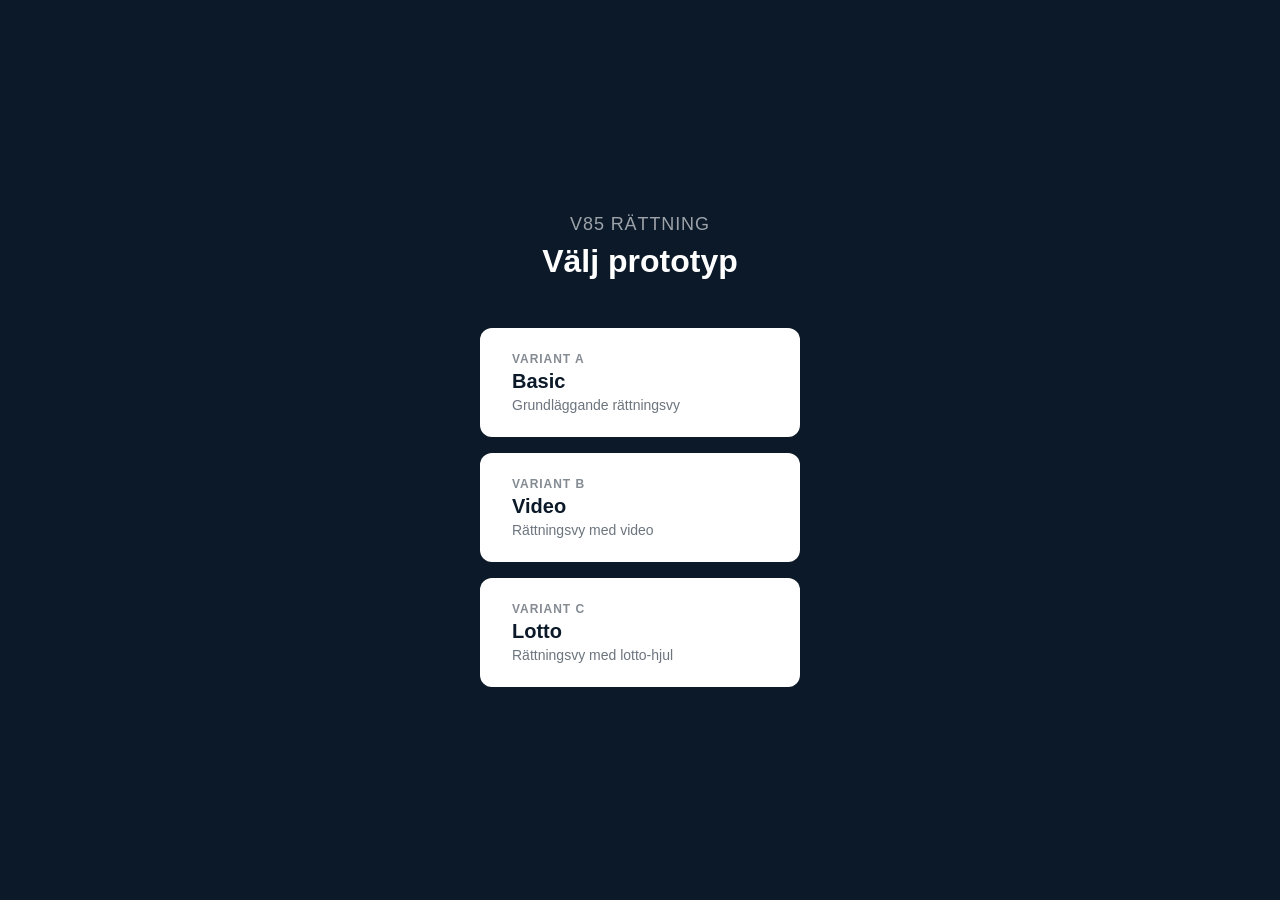
<file: index.html>
<!DOCTYPE html>
<html lang="sv">
<head>
  <meta charset="UTF-8" />
  <meta name="viewport" content="width=device-width, initial-scale=1.0" />
  <title>V85 Rättning – Prototyper</title>
  <style>
    *, *::before, *::after { box-sizing: border-box; margin: 0; padding: 0; }

    body {
      min-height: 100vh;
      background-color: #0B1929;
      display: flex;
      flex-direction: column;
      align-items: center;
      justify-content: center;
      font-family: -apple-system, BlinkMacSystemFont, "Segoe UI", Roboto, sans-serif;
      padding: 2rem;
    }

    h1 {
      color: #ffffff;
      font-size: 1.125rem;
      font-weight: 400;
      letter-spacing: 0.05em;
      text-transform: uppercase;
      margin-bottom: 0.5rem;
      opacity: 0.6;
    }

    h2 {
      color: #ffffff;
      font-size: 2rem;
      font-weight: 700;
      margin-bottom: 3rem;
    }

    .cards {
      display: flex;
      flex-direction: column;
      gap: 1rem;
      width: 100%;
      max-width: 320px;
    }

    .card {
      display: block;
      text-decoration: none;
      background-color: #ffffff;
      border-radius: 12px;
      padding: 1.5rem 2rem;
      color: #0B1929;
      transition: transform 0.15s ease, box-shadow 0.15s ease;
    }

    .card:hover {
      transform: translateY(-2px);
      box-shadow: 0 8px 24px rgba(0, 0, 0, 0.4);
    }

    .card:active {
      transform: translateY(0);
    }

    .card-label {
      font-size: 0.75rem;
      font-weight: 600;
      letter-spacing: 0.08em;
      text-transform: uppercase;
      opacity: 0.5;
      margin-bottom: 0.25rem;
    }

    .card-title {
      font-size: 1.25rem;
      font-weight: 700;
    }

    .card-desc {
      font-size: 0.875rem;
      opacity: 0.6;
      margin-top: 0.25rem;
    }
  </style>
</head>
<body>
  <h1>V85 Rättning</h1>
  <h2>Välj prototyp</h2>

  <div class="cards">
    <a class="card" href="/variantA/">
      <div class="card-label">Variant A</div>
      <div class="card-title">Basic</div>
      <div class="card-desc">Grundläggande rättningsvy</div>
    </a>

    <a class="card" href="/variantB/">
      <div class="card-label">Variant B</div>
      <div class="card-title">Video</div>
      <div class="card-desc">Rättningsvy med video</div>
    </a>

    <a class="card" href="/variantC/">
      <div class="card-label">Variant C</div>
      <div class="card-title">Lotto</div>
      <div class="card-desc">Rättningsvy med lotto-hjul</div>
    </a>
  </div>
</body>
</html>
</file>
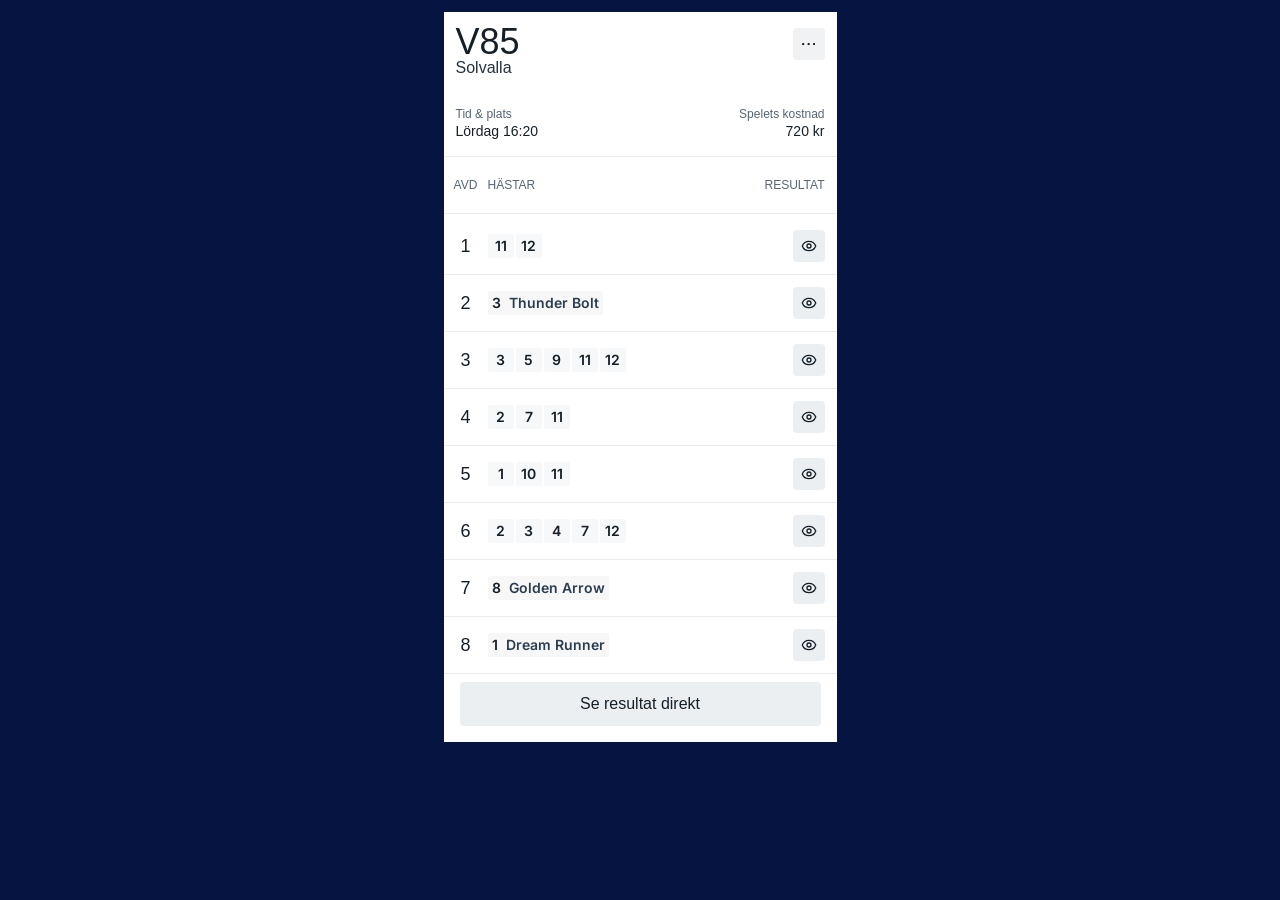
<file: basic/index.html>
<!DOCTYPE html>
  <html lang="en">
    <head>
      <meta charset="UTF-8" />
      <meta name="viewport" content="width=device-width, initial-scale=1.0" />
      <title>Rättning: Basic</title>
      <style>html, body { height: 100%; margin: 0; } #root { height: 100%; }</style>
      <script type="module" crossorigin src="/basic/assets/index-CoFuugXy.js"></script>
      <link rel="stylesheet" crossorigin href="/basic/assets/index-D1AA3WUU.css">
    </head>

    <body>
      <div id="root"></div>
    </body>
  </html>
</file>
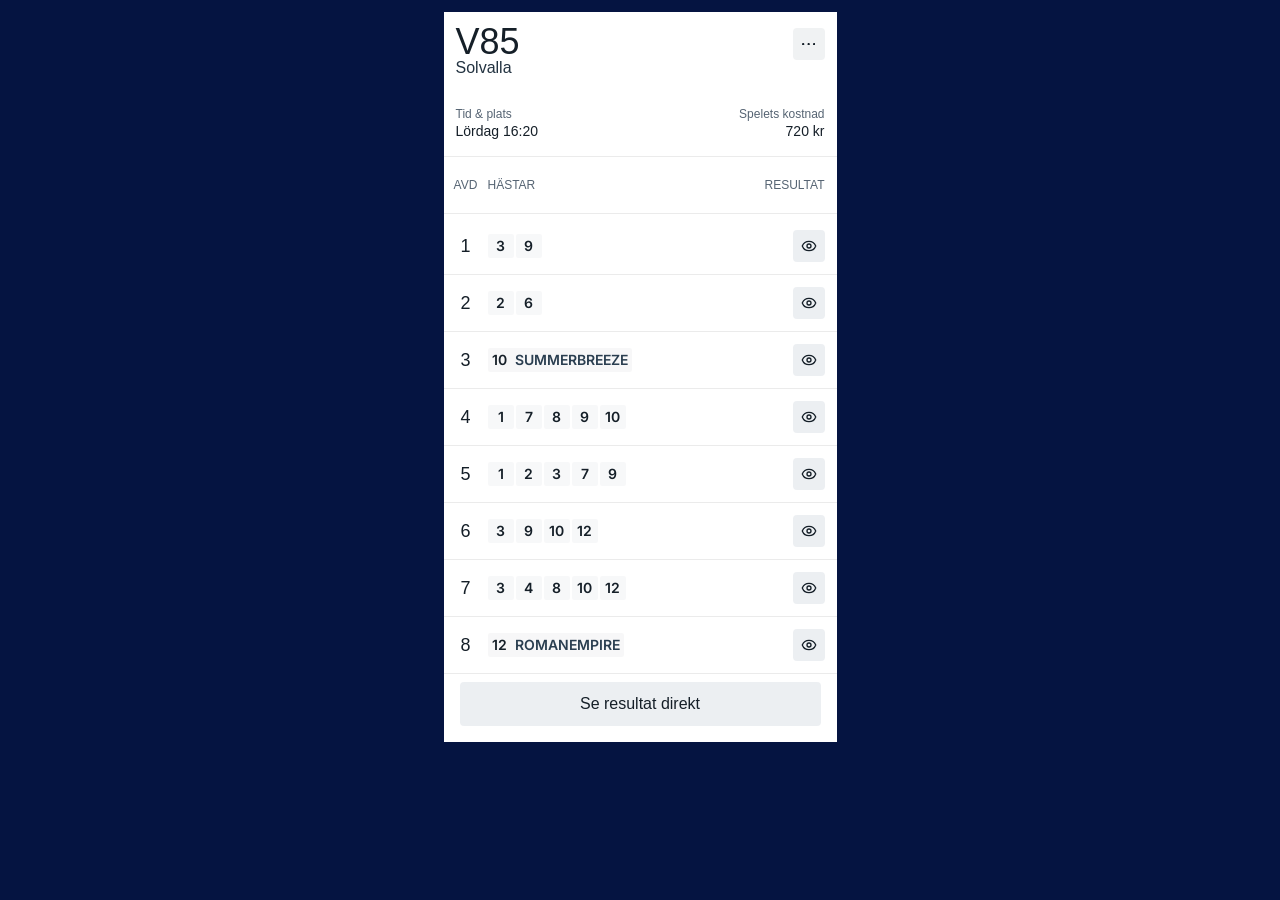
<file: lotto/index.html>
<!DOCTYPE html>
  <html lang="en">
    <head>
      <meta charset="UTF-8" />
      <meta name="viewport" content="width=device-width, initial-scale=1.0" />
      <title>Rättning: Lotto</title>
      <style>html, body { height: 100%; margin: 0; } #root { height: 100%; }</style>
      <script type="module" crossorigin src="/lotto/assets/index-xuw1qjH7.js"></script>
      <link rel="stylesheet" crossorigin href="/lotto/assets/index-CNgv_akn.css">
    </head>

    <body>
      <div id="root"></div>
    </body>
  </html>
</file>
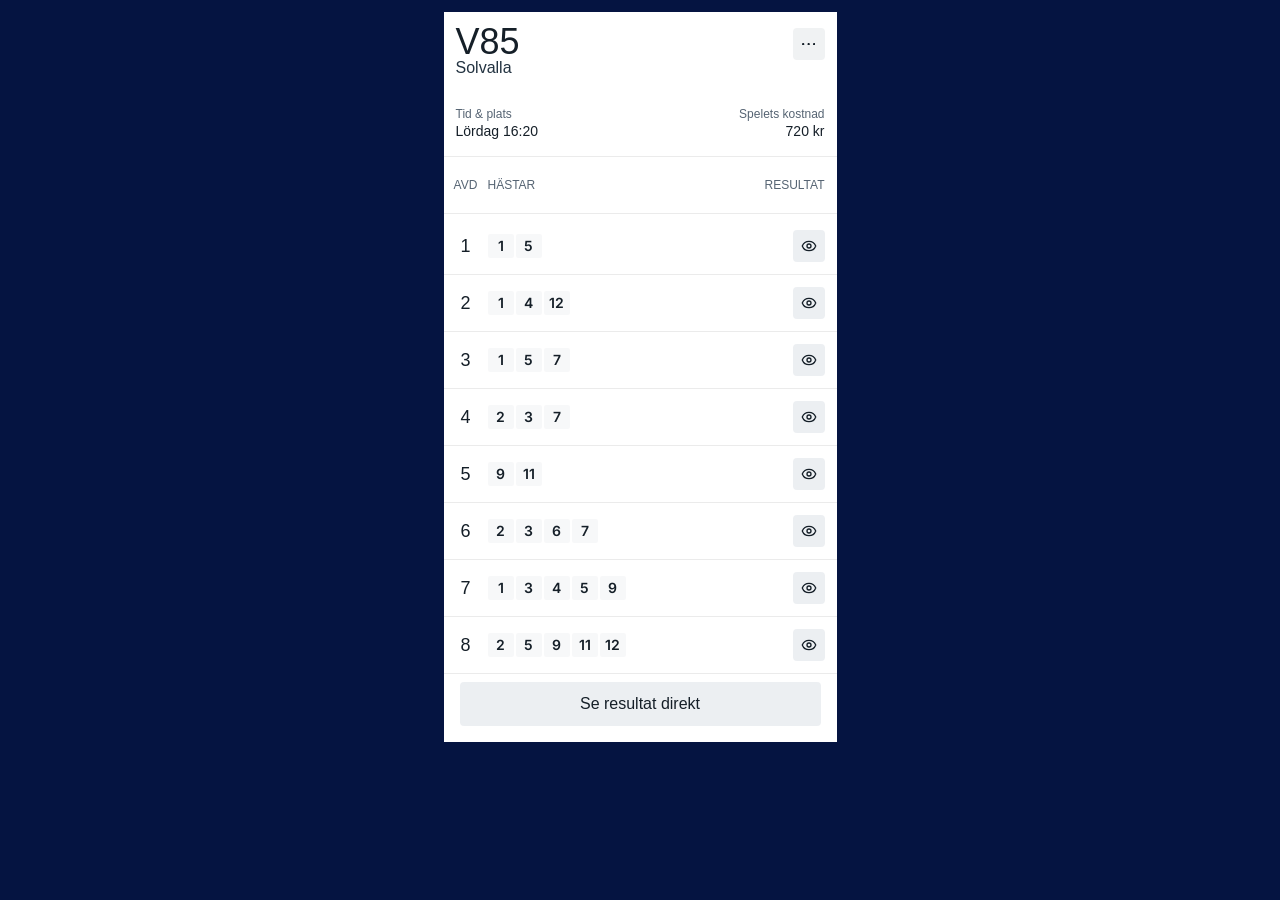
<file: variantA/index.html>
<!DOCTYPE html>
  <html lang="en">
    <head>
      <meta charset="UTF-8" />
      <meta name="viewport" content="width=device-width, initial-scale=1.0" />
      <title>Rättning: Basic</title>
      <style>html, body { height: 100%; margin: 0; } #root { height: 100%; }</style>
      <script type="module" crossorigin src="/variantA/assets/index-CoFuugXy.js"></script>
      <link rel="stylesheet" crossorigin href="/variantA/assets/index-D1AA3WUU.css">
    </head>

    <body>
      <div id="root"></div>
    </body>
  </html>
</file>
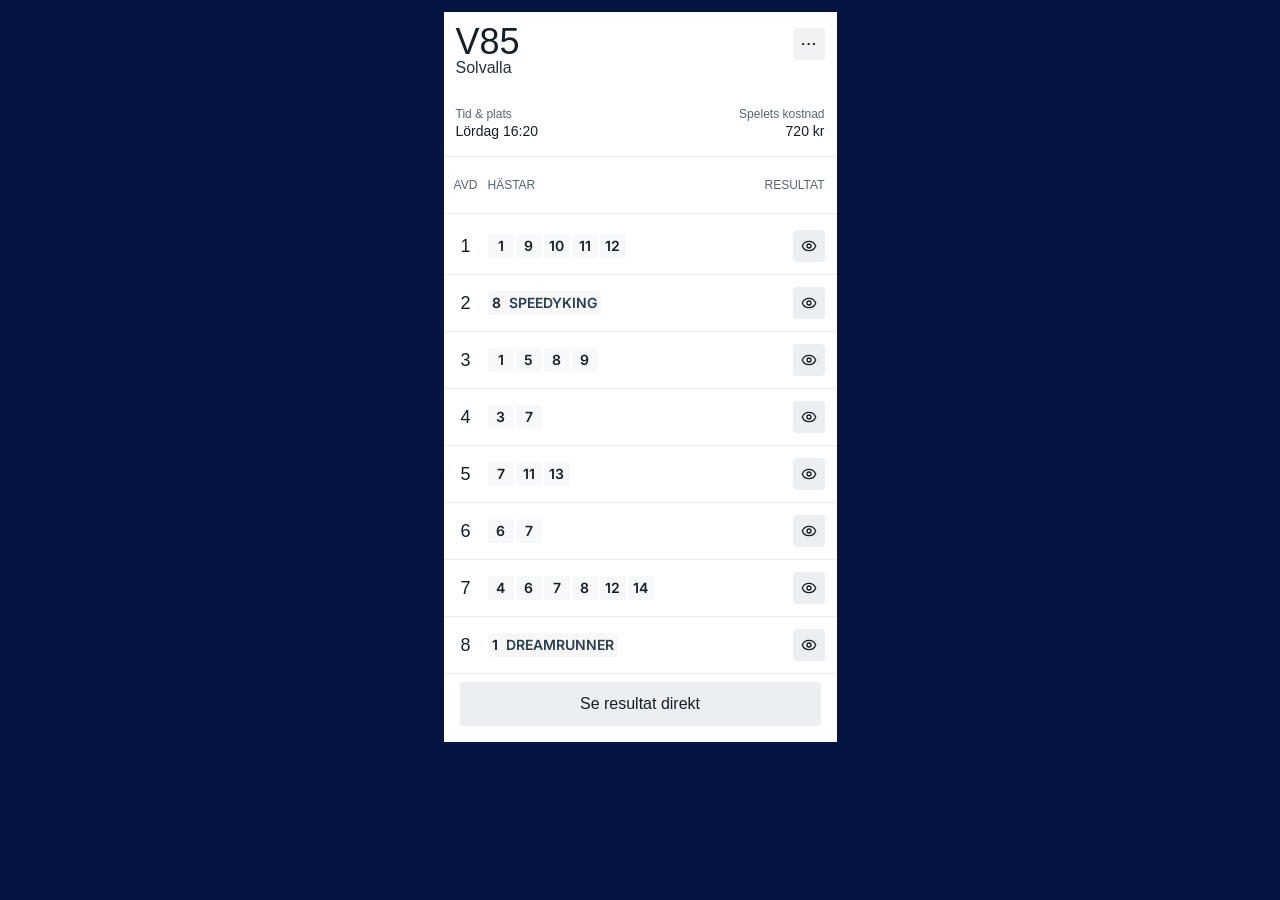
<file: variantB/index.html>
<!DOCTYPE html>
  <html lang="en">
    <head>
      <meta charset="UTF-8" />
      <meta name="viewport" content="width=device-width, initial-scale=1.0" />
      <title>Rättning: Video</title>
      <style>html, body { height: 100%; margin: 0; } #root { height: 100%; }</style>
      <script type="module" crossorigin src="/variantB/assets/index-BdSvt8ah.js"></script>
      <link rel="stylesheet" crossorigin href="/variantB/assets/index-BqmwYXNk.css">
    </head>

    <body>
      <div id="root"></div>
    </body>
  </html>
</file>
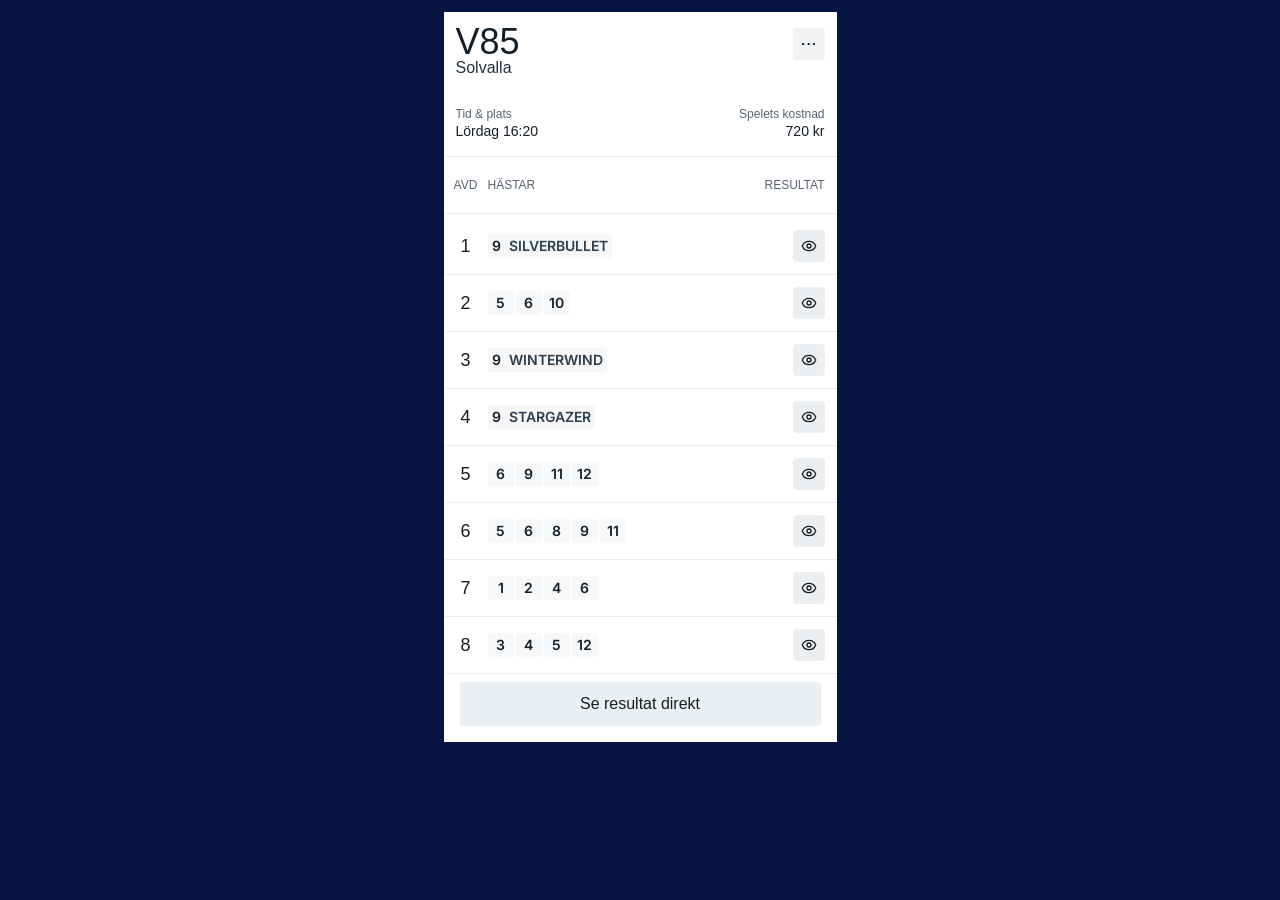
<file: variantC/index.html>
<!DOCTYPE html>
  <html lang="en">
    <head>
      <meta charset="UTF-8" />
      <meta name="viewport" content="width=device-width, initial-scale=1.0" />
      <title>Rättning: Lotto</title>
      <style>html, body { height: 100%; margin: 0; } #root { height: 100%; }</style>
      <script type="module" crossorigin src="/variantC/assets/index-xuw1qjH7.js"></script>
      <link rel="stylesheet" crossorigin href="/variantC/assets/index-CNgv_akn.css">
    </head>

    <body>
      <div id="root"></div>
    </body>
  </html>
</file>
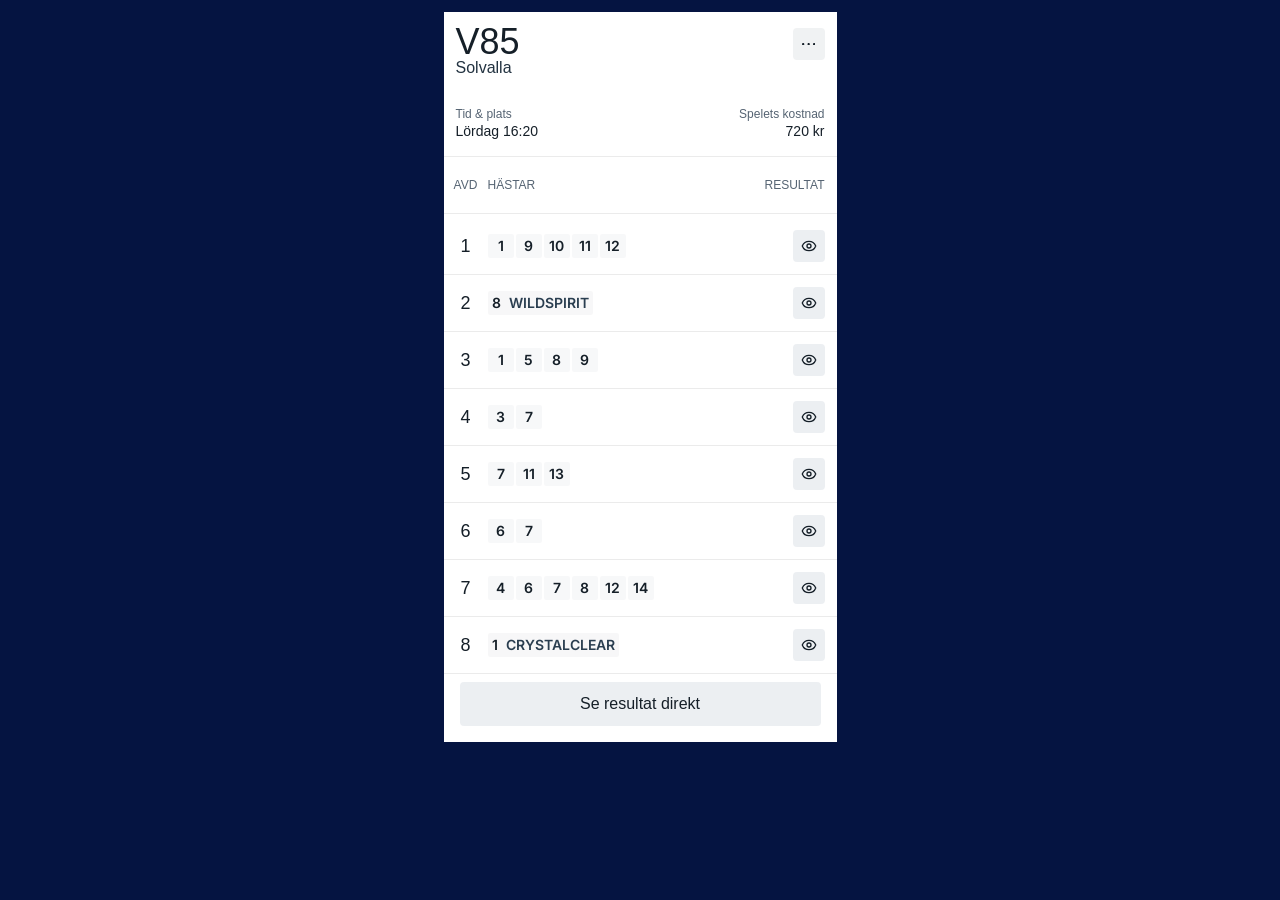
<file: video/index.html>
<!DOCTYPE html>
  <html lang="en">
    <head>
      <meta charset="UTF-8" />
      <meta name="viewport" content="width=device-width, initial-scale=1.0" />
      <title>Rättning: Video</title>
      <style>html, body { height: 100%; margin: 0; } #root { height: 100%; }</style>
      <script type="module" crossorigin src="/video/assets/index-BeN2zZ-A.js"></script>
      <link rel="stylesheet" crossorigin href="/video/assets/index-BqmwYXNk.css">
    </head>

    <body>
      <div id="root"></div>
    </body>
  </html>
</file>
<file: basic/assets/index-D1AA3WUU.css>
@import"https://fonts.googleapis.com/css2?family=Inter:wght@400;500;600;700;800&display=swap";/*! tailwindcss v4.1.12 | MIT License | https://tailwindcss.com */@layer properties{@supports (((-webkit-hyphens:none)) and (not (margin-trim:inline))) or ((-moz-orient:inline) and (not (color:rgb(from red r g b)))){*,:before,:after,::backdrop{--tw-translate-x:0;--tw-translate-y:0;--tw-translate-z:0;--tw-scale-x:1;--tw-scale-y:1;--tw-scale-z:1;--tw-rotate-x:initial;--tw-rotate-y:initial;--tw-rotate-z:initial;--tw-skew-x:initial;--tw-skew-y:initial;--tw-space-y-reverse:0;--tw-space-x-reverse:0;--tw-border-style:solid;--tw-gradient-position:initial;--tw-gradient-from:#0000;--tw-gradient-via:#0000;--tw-gradient-to:#0000;--tw-gradient-stops:initial;--tw-gradient-via-stops:initial;--tw-gradient-from-position:0%;--tw-gradient-via-position:50%;--tw-gradient-to-position:100%;--tw-leading:initial;--tw-font-weight:initial;--tw-tracking:initial;--tw-ordinal:initial;--tw-slashed-zero:initial;--tw-numeric-figure:initial;--tw-numeric-spacing:initial;--tw-numeric-fraction:initial;--tw-shadow:0 0 #0000;--tw-shadow-color:initial;--tw-shadow-alpha:100%;--tw-inset-shadow:0 0 #0000;--tw-inset-shadow-color:initial;--tw-inset-shadow-alpha:100%;--tw-ring-color:initial;--tw-ring-shadow:0 0 #0000;--tw-inset-ring-color:initial;--tw-inset-ring-shadow:0 0 #0000;--tw-ring-inset:initial;--tw-ring-offset-width:0px;--tw-ring-offset-color:#fff;--tw-ring-offset-shadow:0 0 #0000;--tw-outline-style:solid;--tw-blur:initial;--tw-brightness:initial;--tw-contrast:initial;--tw-grayscale:initial;--tw-hue-rotate:initial;--tw-invert:initial;--tw-opacity:initial;--tw-saturate:initial;--tw-sepia:initial;--tw-drop-shadow:initial;--tw-drop-shadow-color:initial;--tw-drop-shadow-alpha:100%;--tw-drop-shadow-size:initial;--tw-backdrop-blur:initial;--tw-backdrop-brightness:initial;--tw-backdrop-contrast:initial;--tw-backdrop-grayscale:initial;--tw-backdrop-hue-rotate:initial;--tw-backdrop-invert:initial;--tw-backdrop-opacity:initial;--tw-backdrop-saturate:initial;--tw-backdrop-sepia:initial;--tw-duration:initial;--tw-ease:initial;--tw-text-shadow-color:initial;--tw-text-shadow-alpha:100%;--tw-content:"";--tw-animation-delay:0s;--tw-animation-direction:normal;--tw-animation-duration:initial;--tw-animation-fill-mode:none;--tw-animation-iteration-count:1;--tw-enter-blur:0;--tw-enter-opacity:1;--tw-enter-rotate:0;--tw-enter-scale:1;--tw-enter-translate-x:0;--tw-enter-translate-y:0;--tw-exit-blur:0;--tw-exit-opacity:1;--tw-exit-rotate:0;--tw-exit-scale:1;--tw-exit-translate-x:0;--tw-exit-translate-y:0}}}@font-face{font-family:ATG_Sans_Text\:Regular;src:local(ATG Sans Text Regular),local(ATG Sans Text-Regular),local(ATG-Sans-Text-Regular),local(Inter),local(Inter Regular),local(Inter-Regular);font-weight:400;font-style:normal;font-display:swap}@font-face{font-family:ATG_Sans_Text\:Medium;src:local(ATG Sans Text Medium),local(ATG Sans Text-Medium),local(ATG-Sans-Text-Medium),local(Inter Medium),local(Inter-Medium),local(Inter);font-weight:500;font-style:normal;font-display:swap}@font-face{font-family:ATG_Sans_Text\:Semibold;src:local(ATG Sans Text Semibold),local(ATG Sans Text-Semibold),local(ATG-Sans-Text-Semibold),local(Inter SemiBold),local(Inter-SemiBold),local(Inter Semibold),local(Inter-Semibold),local(Inter);font-weight:600;font-style:normal;font-display:swap}@font-face{font-family:ATG_Sans_Text\:Bold;src:local(ATG Sans Text Bold),local(ATG Sans Text-Bold),local(ATG-Sans-Text-Bold),local(Inter Bold),local(Inter-Bold),local(Inter);font-weight:700;font-style:normal;font-display:swap}@font-face{font-family:ATG_Sans_Rubrik\:Bold;src:local(ATG Sans Rubrik Bold),local(ATG Sans Rubrik-Bold),local(ATG-Sans-Rubrik-Bold),local(ATG Sans Bold),local(ATG Sans-Bold),local(ATG-Sans-Bold),local(Inter ExtraBold),local(Inter-ExtraBold),local(Inter Extra Bold),local(Inter-Extra-Bold),local(Inter);font-weight:800;font-style:normal;font-display:swap}body{font-family:ATG_Sans_Text\:Regular,Inter,-apple-system,BlinkMacSystemFont,Segoe UI,sans-serif;font-weight:400}.font-atg{font-family:ATG_Sans_Text\:Regular,Inter,sans-serif!important}.font-atg-regular{font-family:ATG_Sans_Text\:Regular,Inter,sans-serif!important;font-weight:400!important}.font-atg-medium{font-family:ATG_Sans_Text\:Medium,Inter,sans-serif!important;font-weight:500!important}.font-atg-semibold{font-family:ATG_Sans_Text\:Semibold,Inter,sans-serif!important;font-weight:600!important}.font-atg-bold{font-family:ATG_Sans_Text\:Bold,Inter,sans-serif!important;font-weight:700!important}.font-atg-extrabold{font-family:ATG_Sans_Rubrik\:Bold,Inter,sans-serif!important;font-weight:800!important}@layer theme{:root,:host{--font-sans:ui-sans-serif,system-ui,sans-serif,"Apple Color Emoji","Segoe UI Emoji","Segoe UI Symbol","Noto Color Emoji";--font-mono:ui-monospace,SFMono-Regular,Menlo,Monaco,Consolas,"Liberation Mono","Courier New",monospace;--color-yellow-500:oklch(79.5% .184 86.047);--color-gray-100:oklch(96.7% .003 264.542);--color-black:#000;--color-white:#fff;--spacing:.25rem;--container-sm:24rem;--container-lg:32rem;--text-xs:.75rem;--text-xs--line-height:calc(1/.75);--text-sm:.875rem;--text-sm--line-height:calc(1.25/.875);--text-base:1rem;--text-base--line-height: 1.5 ;--text-lg:1.125rem;--text-lg--line-height:calc(1.75/1.125);--text-xl:1.25rem;--text-2xl:1.5rem;--font-weight-normal:400;--font-weight-medium:500;--font-weight-semibold:600;--font-weight-bold:700;--tracking-tight:-.025em;--tracking-widest:.1em;--leading-relaxed:1.625;--radius-xs:.125rem;--ease-in-out:cubic-bezier(.4,0,.2,1);--animate-pulse:pulse 2s cubic-bezier(.4,0,.6,1)infinite;--aspect-video:16/9;--default-transition-duration:.15s;--default-transition-timing-function:cubic-bezier(.4,0,.2,1);--default-font-family:var(--font-sans);--default-mono-font-family:var(--font-mono);--color-border:var(--border)}}@layer base{*,:after,:before,::backdrop{box-sizing:border-box;border:0 solid;margin:0;padding:0}::file-selector-button{box-sizing:border-box;border:0 solid;margin:0;padding:0}html,:host{-webkit-text-size-adjust:100%;-moz-tab-size:4;tab-size:4;line-height:1.5;font-family:var(--default-font-family,ui-sans-serif,system-ui,sans-serif,"Apple Color Emoji","Segoe UI Emoji","Segoe UI Symbol","Noto Color Emoji");font-feature-settings:var(--default-font-feature-settings,normal);font-variation-settings:var(--default-font-variation-settings,normal);-webkit-tap-highlight-color:transparent}hr{height:0;color:inherit;border-top-width:1px}abbr:where([title]){-webkit-text-decoration:underline dotted;text-decoration:underline dotted}h1,h2,h3,h4,h5,h6{font-size:inherit;font-weight:inherit}a{color:inherit;-webkit-text-decoration:inherit;text-decoration:inherit}b,strong{font-weight:bolder}code,kbd,samp,pre{font-family:var(--default-mono-font-family,ui-monospace,SFMono-Regular,Menlo,Monaco,Consolas,"Liberation Mono","Courier New",monospace);font-feature-settings:var(--default-mono-font-feature-settings,normal);font-variation-settings:var(--default-mono-font-variation-settings,normal);font-size:1em}small{font-size:80%}sub,sup{vertical-align:baseline;font-size:75%;line-height:0;position:relative}sub{bottom:-.25em}sup{top:-.5em}table{text-indent:0;border-color:inherit;border-collapse:collapse}:-moz-focusring{outline:auto}progress{vertical-align:baseline}summary{display:list-item}ol,ul,menu{list-style:none}img,svg,video,canvas,audio,iframe,embed,object{vertical-align:middle;display:block}img,video{max-width:100%;height:auto}button,input,select,optgroup,textarea{font:inherit;font-feature-settings:inherit;font-variation-settings:inherit;letter-spacing:inherit;color:inherit;opacity:1;background-color:#0000;border-radius:0}::file-selector-button{font:inherit;font-feature-settings:inherit;font-variation-settings:inherit;letter-spacing:inherit;color:inherit;opacity:1;background-color:#0000;border-radius:0}:where(select:is([multiple],[size])) optgroup{font-weight:bolder}:where(select:is([multiple],[size])) optgroup option{padding-inline-start:20px}::file-selector-button{margin-inline-end:4px}::placeholder{opacity:1}@supports (not ((-webkit-appearance:-apple-pay-button))) or (contain-intrinsic-size:1px){::placeholder{color:currentColor}@supports (color:color-mix(in lab,red,red)){::placeholder{color:color-mix(in oklab,currentcolor 50%,transparent)}}}textarea{resize:vertical}::-webkit-search-decoration{-webkit-appearance:none}::-webkit-date-and-time-value{min-height:1lh;text-align:inherit}::-webkit-datetime-edit{display:inline-flex}::-webkit-datetime-edit-fields-wrapper{padding:0}::-webkit-datetime-edit{padding-block:0}::-webkit-datetime-edit-year-field{padding-block:0}::-webkit-datetime-edit-month-field{padding-block:0}::-webkit-datetime-edit-day-field{padding-block:0}::-webkit-datetime-edit-hour-field{padding-block:0}::-webkit-datetime-edit-minute-field{padding-block:0}::-webkit-datetime-edit-second-field{padding-block:0}::-webkit-datetime-edit-millisecond-field{padding-block:0}::-webkit-datetime-edit-meridiem-field{padding-block:0}::-webkit-calendar-picker-indicator{line-height:1}:-moz-ui-invalid{box-shadow:none}button,input:where([type=button],[type=reset],[type=submit]){-webkit-appearance:button;-moz-appearance:button;appearance:button}::file-selector-button{-webkit-appearance:button;-moz-appearance:button;appearance:button}::-webkit-inner-spin-button{height:auto}::-webkit-outer-spin-button{height:auto}[hidden]:where(:not([hidden=until-found])){display:none!important}*{border-color:var(--border);outline-color:var(--ring)}@supports (color:color-mix(in lab,red,red)){*{outline-color:color-mix(in oklab,var(--ring)50%,transparent)}}body{background-color:var(--background);color:var(--foreground)}html{font-size:var(--font-size)}h1{font-size:var(--text-2xl);font-weight:var(--font-weight-medium);line-height:1.5}h2{font-size:var(--text-xl);font-weight:var(--font-weight-medium);line-height:1.5}h3{font-size:var(--text-lg);font-weight:var(--font-weight-medium);line-height:1.5}h4,label,button{font-size:var(--text-base);font-weight:var(--font-weight-medium);line-height:1.5}input{font-size:var(--text-base);font-weight:var(--font-weight-normal);line-height:1.5}}@layer components;@layer utilities{.\@container\/card-header{container:card-header/inline-size}.pointer-events-none{pointer-events:none}.collapse{visibility:collapse}.invisible{visibility:hidden}.sr-only{clip:rect(0,0,0,0);white-space:nowrap;border-width:0;width:1px;height:1px;margin:-1px;padding:0;position:absolute;overflow:hidden}.absolute{position:absolute}.fixed{position:fixed}.relative{position:relative}.sticky{position:sticky}.inset-0{inset:calc(var(--spacing)*0)}.inset-\[-4px\]{top:-4px;right:-4px;bottom:-4px;left:-4px}.inset-\[0_16\.95\%_0_0\]{top:0;right:16.95%;bottom:0;left:0}.inset-\[7\.69\%_44\.29\%_7\.69\%_34\.29\%\]{top:7.69%;right:44.29%;bottom:7.69%;left:34.29%}.inset-\[8\.36\%_8\.24\%_8\.31\%_8\.42\%\]{top:8.36%;right:8.24%;bottom:8.31%;left:8.42%}.inset-\[8\.36\%_8\.25\%_8\.31\%_8\.42\%\]{top:8.36%;right:8.25%;bottom:8.31%;left:8.42%}.inset-\[8\.62\%_12\.95\%_8\.67\%_12\.96\%\]{top:8.62%;right:12.95%;bottom:8.67%;left:12.96%}.inset-\[15\.38\%_73\.57\%_7\.69\%_2\.86\%\]{top:15.38%;right:73.57%;bottom:7.69%;left:2.86%}.inset-\[16\.88\%_6\.25\%\]{top:16.88%;right:6.25%;bottom:16.88%;left:6.25%}.inset-\[19\.45\%\]{top:19.45%;right:19.45%;bottom:19.45%;left:19.45%}.inset-\[52\.5\%_0_0_0\]{top:52.5%;right:0;bottom:0;left:0}.inset-\[53\%_0_33\%_20\%\]{top:53%;right:0;bottom:33%;left:20%}.inset-x-0{inset-inline:calc(var(--spacing)*0)}.inset-y-0{inset-block:calc(var(--spacing)*0)}.-top-12{top:calc(var(--spacing)*-12)}.top-0{top:calc(var(--spacing)*0)}.top-1\.5{top:calc(var(--spacing)*1.5)}.top-1\/2{top:50%}.top-1\/4{top:25%}.top-3\.5{top:calc(var(--spacing)*3.5)}.top-4{top:calc(var(--spacing)*4)}.top-\[1px\]{top:1px}.top-\[8\.33\%\]{top:8.33%}.top-\[15px\]{top:15px}.top-\[17px\]{top:17px}.top-\[50\%\]{top:50%}.top-\[60\%\]{top:60%}.top-full{top:100%}.top-px{top:1px}.-right-12{right:calc(var(--spacing)*-12)}.right-0{right:calc(var(--spacing)*0)}.right-1{right:calc(var(--spacing)*1)}.right-2{right:calc(var(--spacing)*2)}.right-3{right:calc(var(--spacing)*3)}.right-4{right:calc(var(--spacing)*4)}.right-\[-3px\]{right:-3px}.right-\[0\.5px\]{right:.5px}.right-\[0\.84px\]{right:.84px}.right-\[12\.5\%\]{right:12.5%}.right-\[12px\]{right:12px}.right-\[24px\]{right:24px}.-bottom-12{bottom:calc(var(--spacing)*-12)}.bottom-0{bottom:calc(var(--spacing)*0)}.bottom-1\/2{bottom:50%}.bottom-\[8\.33\%\]{bottom:8.33%}.bottom-\[13px\]{bottom:13px}.bottom-\[22\.82\%\]{bottom:22.82%}.bottom-\[47\.5\%\]{bottom:47.5%}.-left-12{left:calc(var(--spacing)*-12)}.left-0{left:calc(var(--spacing)*0)}.left-1{left:calc(var(--spacing)*1)}.left-1\/2{left:50%}.left-2{left:calc(var(--spacing)*2)}.left-\[-3px\]{left:-3px}.left-\[3px\]{left:3px}.left-\[12\.5\%\]{left:12.5%}.left-\[12px\]{left:12px}.left-\[25px\]{left:25px}.left-\[40px\]{left:40px}.left-\[50\%\]{left:50%}.isolate{isolation:isolate}.z-10{z-index:10}.z-20{z-index:20}.z-50{z-index:50}.z-\[1\]{z-index:1}.z-\[2\]{z-index:2}.z-\[3\]{z-index:3}.z-\[4\]{z-index:4}.z-\[5\]{z-index:5}.z-\[6\]{z-index:6}.z-\[8\]{z-index:8}.col-start-2{grid-column-start:2}.row-span-2{grid-row:span 2/span 2}.row-start-1{grid-row-start:1}.container{width:100%}@media(min-width:40rem){.container{max-width:40rem}}@media(min-width:48rem){.container{max-width:48rem}}@media(min-width:64rem){.container{max-width:64rem}}@media(min-width:80rem){.container{max-width:80rem}}@media(min-width:96rem){.container{max-width:96rem}}.-mx-1{margin-inline:calc(var(--spacing)*-1)}.mx-2{margin-inline:calc(var(--spacing)*2)}.mx-3\.5{margin-inline:calc(var(--spacing)*3.5)}.mx-auto{margin-inline:auto}.my-0\.5{margin-block:calc(var(--spacing)*.5)}.my-1{margin-block:calc(var(--spacing)*1)}.-mt-4{margin-top:calc(var(--spacing)*-4)}.mt-1\.5{margin-top:calc(var(--spacing)*1.5)}.mt-2{margin-top:calc(var(--spacing)*2)}.mt-4{margin-top:calc(var(--spacing)*4)}.mt-\[16px\]{margin-top:16px}.mt-auto{margin-top:auto}.mr-\[-33px\]{margin-right:-33px}.mb-\[4px\]{margin-bottom:4px}.mb-\[8px\]{margin-bottom:8px}.mb-\[20px\]{margin-bottom:20px}.-ml-4{margin-left:calc(var(--spacing)*-4)}.ml-1{margin-left:calc(var(--spacing)*1)}.ml-auto{margin-left:auto}.line-clamp-1{-webkit-line-clamp:1;-webkit-box-orient:vertical;display:-webkit-box;overflow:hidden}.block{display:block}.contents{display:contents}.flex{display:flex}.grid{display:grid}.hidden{display:none}.inline-block{display:inline-block}.inline-flex{display:inline-flex}.table{display:table}.table-caption{display:table-caption}.table-cell{display:table-cell}.table-row{display:table-row}.field-sizing-content{field-sizing:content}.aspect-\[18\.89800262451172\/18\.89800262451172\]{aspect-ratio:18.898/18.898}.aspect-square{aspect-ratio:1}.aspect-video{aspect-ratio:var(--aspect-video)}.size-2{width:calc(var(--spacing)*2);height:calc(var(--spacing)*2)}.size-2\.5{width:calc(var(--spacing)*2.5);height:calc(var(--spacing)*2.5)}.size-3{width:calc(var(--spacing)*3);height:calc(var(--spacing)*3)}.size-3\.5{width:calc(var(--spacing)*3.5);height:calc(var(--spacing)*3.5)}.size-4{width:calc(var(--spacing)*4);height:calc(var(--spacing)*4)}.size-7{width:calc(var(--spacing)*7);height:calc(var(--spacing)*7)}.size-8{width:calc(var(--spacing)*8);height:calc(var(--spacing)*8)}.size-9{width:calc(var(--spacing)*9);height:calc(var(--spacing)*9)}.size-10{width:calc(var(--spacing)*10);height:calc(var(--spacing)*10)}.size-\[6px\]{width:6px;height:6px}.size-\[7px\]{width:7px;height:7px}.size-\[16px\]{width:16px;height:16px}.size-\[17px\]{width:17px;height:17px}.size-\[18px\]{width:18px;height:18px}.size-\[20px\]{width:20px;height:20px}.size-\[24px\]{width:24px;height:24px}.size-\[32px\]{width:32px;height:32px}.size-full{width:100%;height:100%}.h-1\.5{height:calc(var(--spacing)*1.5)}.h-2{height:calc(var(--spacing)*2)}.h-2\.5{height:calc(var(--spacing)*2.5)}.h-3{height:calc(var(--spacing)*3)}.h-4{height:calc(var(--spacing)*4)}.h-5{height:calc(var(--spacing)*5)}.h-7{height:calc(var(--spacing)*7)}.h-8{height:calc(var(--spacing)*8)}.h-9{height:calc(var(--spacing)*9)}.h-10{height:calc(var(--spacing)*10)}.h-12{height:calc(var(--spacing)*12)}.h-\[1\.15rem\]{height:1.15rem}.h-\[2\.333px\]{height:2.333px}.h-\[3px\]{height:3px}.h-\[4px\]{height:4px}.h-\[6px\]{height:6px}.h-\[8px\]{height:8px}.h-\[11px\]{height:11px}.h-\[13px\]{height:13px}.h-\[17px\]{height:17px}.h-\[18px\]{height:18px}.h-\[19px\]{height:19px}.h-\[20px\]{height:20px}.h-\[24px\]{height:24px}.h-\[28\.5px\]{height:28.5px}.h-\[36px\]{height:36px}.h-\[40px\]{height:40px}.h-\[46px\]{height:46px}.h-\[47px\]{height:47px}.h-\[56px\]{height:56px}.h-\[72px\]{height:72px}.h-\[164\.088px\]{height:164.088px}.h-\[164px\]{height:164px}.h-\[calc\(100\%-1px\)\]{height:calc(100% - 1px)}.h-\[var\(--radix-navigation-menu-viewport-height\)\]{height:var(--radix-navigation-menu-viewport-height)}.h-\[var\(--radix-select-trigger-height\)\]{height:var(--radix-select-trigger-height)}.h-auto{height:auto}.h-full{height:100%}.h-px{height:1px}.h-screen{height:100vh}.h-svh{height:100svh}.max-h-\(--radix-context-menu-content-available-height\){max-height:var(--radix-context-menu-content-available-height)}.max-h-\(--radix-dropdown-menu-content-available-height\){max-height:var(--radix-dropdown-menu-content-available-height)}.max-h-\(--radix-select-content-available-height\){max-height:var(--radix-select-content-available-height)}.max-h-\[300px\]{max-height:300px}.max-h-\[inherit\]{max-height:inherit}.max-h-px{max-height:1px}.min-h-0{min-height:calc(var(--spacing)*0)}.min-h-4{min-height:calc(var(--spacing)*4)}.min-h-16{min-height:calc(var(--spacing)*16)}.min-h-\[24px\]{min-height:24px}.min-h-px{min-height:1px}.min-h-screen{min-height:100vh}.min-h-svh{min-height:100svh}.w-\(--sidebar-width\){width:var(--sidebar-width)}.w-0{width:calc(var(--spacing)*0)}.w-1{width:calc(var(--spacing)*1)}.w-2{width:calc(var(--spacing)*2)}.w-2\.5{width:calc(var(--spacing)*2.5)}.w-3{width:calc(var(--spacing)*3)}.w-3\/4{width:75%}.w-4{width:calc(var(--spacing)*4)}.w-5{width:calc(var(--spacing)*5)}.w-8{width:calc(var(--spacing)*8)}.w-9{width:calc(var(--spacing)*9)}.w-64{width:calc(var(--spacing)*64)}.w-72{width:calc(var(--spacing)*72)}.w-\[12px\]{width:12px}.w-\[13\.334px\]{width:13.334px}.w-\[14px\]{width:14px}.w-\[20px\]{width:20px}.w-\[24\.161px\]{width:24.161px}.w-\[25px\]{width:25px}.w-\[26px\]{width:26px}.w-\[28px\]{width:28px}.w-\[29\.5px\]{width:29.5px}.w-\[42px\]{width:42px}.w-\[70px\]{width:70px}.w-\[100px\]{width:100px}.w-\[150px\]{width:150px}.w-\[160\.377px\]{width:160.377px}.w-\[185px\]{width:185px}.w-\[311px\]{width:311px}.w-\[351px\]{width:351px}.w-\[375px\]{width:375px}.w-\[min-content\]{width:min-content}.w-auto{width:auto}.w-fit{width:fit-content}.w-full{width:100%}.w-max{width:max-content}.w-px{width:1px}.max-w-\(--skeleton-width\){max-width:var(--skeleton-width)}.max-w-\[393px\]{max-width:393px}.max-w-\[calc\(100\%-2rem\)\]{max-width:calc(100% - 2rem)}.max-w-max{max-width:max-content}.min-w-0{min-width:calc(var(--spacing)*0)}.min-w-5{min-width:calc(var(--spacing)*5)}.min-w-8{min-width:calc(var(--spacing)*8)}.min-w-9{min-width:calc(var(--spacing)*9)}.min-w-10{min-width:calc(var(--spacing)*10)}.min-w-\[8rem\]{min-width:8rem}.min-w-\[12rem\]{min-width:12rem}.min-w-\[26px\]{min-width:26px}.min-w-\[28px\]{min-width:28px}.min-w-\[32px\]{min-width:32px}.min-w-\[44px\]{min-width:44px}.min-w-\[80px\]{min-width:80px}.min-w-\[inherit\]{min-width:inherit}.min-w-\[var\(--radix-select-trigger-width\)\]{min-width:var(--radix-select-trigger-width)}.min-w-full{min-width:100%}.min-w-px{min-width:1px}.flex-1{flex:1}.flex-\[1_0_0\]{flex:1 0 0}.flex-none{flex:none}.shrink-0{flex-shrink:0}.grow{flex-grow:1}.grow-0{flex-grow:0}.basis-full{flex-basis:100%}.caption-bottom{caption-side:bottom}.border-collapse{border-collapse:collapse}.origin-\(--radix-context-menu-content-transform-origin\){transform-origin:var(--radix-context-menu-content-transform-origin)}.origin-\(--radix-dropdown-menu-content-transform-origin\){transform-origin:var(--radix-dropdown-menu-content-transform-origin)}.origin-\(--radix-hover-card-content-transform-origin\){transform-origin:var(--radix-hover-card-content-transform-origin)}.origin-\(--radix-menubar-content-transform-origin\){transform-origin:var(--radix-menubar-content-transform-origin)}.origin-\(--radix-popover-content-transform-origin\){transform-origin:var(--radix-popover-content-transform-origin)}.origin-\(--radix-select-content-transform-origin\){transform-origin:var(--radix-select-content-transform-origin)}.origin-\(--radix-tooltip-content-transform-origin\){transform-origin:var(--radix-tooltip-content-transform-origin)}.-translate-x-1\/2{--tw-translate-x: -50% ;translate:var(--tw-translate-x)var(--tw-translate-y)}.-translate-x-px{--tw-translate-x:-1px;translate:var(--tw-translate-x)var(--tw-translate-y)}.translate-x-\[-50\%\]{--tw-translate-x:-50%;translate:var(--tw-translate-x)var(--tw-translate-y)}.translate-x-px{--tw-translate-x:1px;translate:var(--tw-translate-x)var(--tw-translate-y)}.-translate-y-1\/2{--tw-translate-y: -50% ;translate:var(--tw-translate-x)var(--tw-translate-y)}.translate-y-0\.5{--tw-translate-y:calc(var(--spacing)*.5);translate:var(--tw-translate-x)var(--tw-translate-y)}.translate-y-1\/2{--tw-translate-y: 50% ;translate:var(--tw-translate-x)var(--tw-translate-y)}.translate-y-\[-50\%\]{--tw-translate-y:-50%;translate:var(--tw-translate-x)var(--tw-translate-y)}.translate-y-\[calc\(-50\%_-_2px\)\]{--tw-translate-y: calc(-50% - 2px) ;translate:var(--tw-translate-x)var(--tw-translate-y)}.-scale-y-100{--tw-scale-y: -100% ;scale:var(--tw-scale-x)var(--tw-scale-y)}.-rotate-4{rotate:-4deg}.rotate-4{rotate:4deg}.rotate-45{rotate:45deg}.rotate-90{rotate:90deg}.rotate-180{rotate:180deg}.transform{transform:var(--tw-rotate-x,)var(--tw-rotate-y,)var(--tw-rotate-z,)var(--tw-skew-x,)var(--tw-skew-y,)}.animate-caret-blink{animation:1.25s ease-out infinite caret-blink}.animate-in{animation:enter var(--tw-animation-duration,var(--tw-duration,.15s))var(--tw-ease,ease)var(--tw-animation-delay,0s)var(--tw-animation-iteration-count,1)var(--tw-animation-direction,normal)var(--tw-animation-fill-mode,none)}.animate-pulse{animation:var(--animate-pulse)}.cursor-default{cursor:default}.cursor-pointer{cursor:pointer}.touch-none{touch-action:none}.resize-none{resize:none}.scroll-my-1{scroll-margin-block:calc(var(--spacing)*1)}.scroll-py-1{scroll-padding-block:calc(var(--spacing)*1)}.list-none{list-style-type:none}.auto-rows-min{grid-auto-rows:min-content}.grid-cols-\[0_1fr\]{grid-template-columns:0 1fr}.grid-rows-\[auto_auto\]{grid-template-rows:auto auto}.flex-col{flex-direction:column}.flex-col-reverse{flex-direction:column-reverse}.flex-row{flex-direction:row}.flex-wrap{flex-wrap:wrap}.content-center{align-content:center}.content-stretch{align-content:stretch}.items-center{align-items:center}.items-end{align-items:flex-end}.items-start{align-items:flex-start}.items-stretch{align-items:stretch}.justify-between{justify-content:space-between}.justify-center{justify-content:center}.justify-end{justify-content:flex-end}.justify-items-start{justify-items:start}.gap-1{gap:calc(var(--spacing)*1)}.gap-1\.5{gap:calc(var(--spacing)*1.5)}.gap-2{gap:calc(var(--spacing)*2)}.gap-3{gap:calc(var(--spacing)*3)}.gap-4{gap:calc(var(--spacing)*4)}.gap-6{gap:calc(var(--spacing)*6)}.gap-\[2px\]{gap:2px}.gap-\[4px\]{gap:4px}.gap-\[8px\]{gap:8px}.gap-\[12px\]{gap:12px}.gap-\[16px\]{gap:16px}:where(.space-y-\[16px\]>:not(:last-child)){--tw-space-y-reverse:0;margin-block-start:calc(16px*var(--tw-space-y-reverse));margin-block-end:calc(16px*calc(1 - var(--tw-space-y-reverse)))}:where(.space-x-1>:not(:last-child)){--tw-space-x-reverse:0;margin-inline-start:calc(calc(var(--spacing)*1)*var(--tw-space-x-reverse));margin-inline-end:calc(calc(var(--spacing)*1)*calc(1 - var(--tw-space-x-reverse)))}.gap-y-0\.5{row-gap:calc(var(--spacing)*.5)}.gap-y-\[8px\]{row-gap:8px}.self-start{align-self:flex-start}.self-stretch{align-self:stretch}.justify-self-end{justify-self:flex-end}.overflow-auto{overflow:auto}.overflow-clip{overflow:clip}.overflow-hidden{overflow:hidden}.overflow-x-auto{overflow-x:auto}.overflow-x-hidden{overflow-x:hidden}.overflow-y-auto{overflow-y:auto}.rounded-\[2px\]{border-radius:2px}.rounded-\[4px\]{border-radius:4px}.rounded-\[8px\]{border-radius:8px}.rounded-\[16px\]{border-radius:16px}.rounded-\[20px\]{border-radius:20px}.rounded-\[24px\]{border-radius:24px}.rounded-\[99px\]{border-radius:99px}.rounded-\[999px\]{border-radius:999px}.rounded-\[inherit\]{border-radius:inherit}.rounded-full{border-radius:3.40282e38px}.rounded-lg{border-radius:var(--radius)}.rounded-md{border-radius:calc(var(--radius) - 2px)}.rounded-none{border-radius:0}.rounded-sm{border-radius:calc(var(--radius) - 4px)}.rounded-xl{border-radius:calc(var(--radius) + 4px)}.rounded-xs{border-radius:var(--radius-xs)}.rounded-tl-sm{border-top-left-radius:calc(var(--radius) - 4px)}.border{border-style:var(--tw-border-style);border-width:1px}.border-4{border-style:var(--tw-border-style);border-width:4px}.border-\[1\.5px\]{border-style:var(--tw-border-style);border-width:1.5px}.border-y{border-block-style:var(--tw-border-style);border-block-width:1px}.border-t{border-top-style:var(--tw-border-style);border-top-width:1px}.border-r{border-right-style:var(--tw-border-style);border-right-width:1px}.border-b{border-bottom-style:var(--tw-border-style);border-bottom-width:1px}.border-l{border-left-style:var(--tw-border-style);border-left-width:1px}.border-dashed{--tw-border-style:dashed;border-style:dashed}.border-solid{--tw-border-style:solid;border-style:solid}.border-\(--color-border\){border-color:var(--color-border)}.border-\[rgba\(0\,0\,0\,0\.08\)\]{border-color:#00000014}.border-\[rgba\(255\,255\,255\,0\.3\)\]{border-color:#ffffff4d}.border-border\/50{border-color:var(--border)}@supports (color:color-mix(in lab,red,red)){.border-border\/50{border-color:color-mix(in oklab,var(--border)50%,transparent)}}.border-input{border-color:var(--input)}.border-primary{border-color:var(--primary)}.border-sidebar-border{border-color:var(--sidebar-border)}.border-transparent{border-color:#0000}.border-t-transparent{border-top-color:#0000}.border-l-transparent{border-left-color:#0000}.bg-\(--color-bg\){background-color:var(--color-bg)}.bg-\[\#0c4bff\]{background-color:#0c4bff}.bg-\[\#00a33f\]{background-color:#00a33f}.bg-\[\#2a3e50\]{background-color:#2a3e50}.bg-\[\#006db6\]{background-color:#006db6}.bg-\[\#065f9f\]{background-color:#065f9f}.bg-\[\#051441\]{background-color:#051441}.bg-\[\#124170\]{background-color:#124170}.bg-\[\#223240\]{background-color:#223240}.bg-\[\#d9d9d9\]{background-color:#d9d9d9}.bg-\[\#d0011c\]{background-color:#d0011c}.bg-\[\#f8f9fa\]{background-color:#f8f9fa}.bg-\[rgba\(0\,0\,0\,0\.1\)\]{background-color:#0000001a}.bg-\[rgba\(0\,0\,0\,0\.08\)\]{background-color:#00000014}.bg-\[rgba\(1\,27\,51\,0\.06\)\]{background-color:#011b330f}.bg-\[rgba\(5\,20\,65\,0\.9\)\]{background-color:#051441e6}.bg-\[rgba\(12\,22\,54\,0\.03\)\]{background-color:#0c163608}.bg-\[rgba\(158\,174\,189\,0\.2\)\]{background-color:#9eaebd33}.bg-\[rgba\(200\,228\,249\,0\.28\)\]{background-color:#c8e4f947}.bg-\[rgba\(255\,255\,255\,0\.1\)\]{background-color:#ffffff1a}.bg-\[rgba\(255\,255\,255\,0\.15\)\]{background-color:#ffffff26}.bg-accent{background-color:var(--accent)}.bg-background{background-color:var(--background)}.bg-black\/50{background-color:#00000080}@supports (color:color-mix(in lab,red,red)){.bg-black\/50{background-color:color-mix(in oklab,var(--color-black)50%,transparent)}}.bg-border{background-color:var(--border)}.bg-card{background-color:var(--card)}.bg-destructive{background-color:var(--destructive)}.bg-foreground{background-color:var(--foreground)}.bg-gray-100{background-color:var(--color-gray-100)}.bg-input-background{background-color:var(--input-background)}.bg-muted,.bg-muted\/50{background-color:var(--muted)}@supports (color:color-mix(in lab,red,red)){.bg-muted\/50{background-color:color-mix(in oklab,var(--muted)50%,transparent)}}.bg-popover{background-color:var(--popover)}.bg-primary,.bg-primary\/20{background-color:var(--primary)}@supports (color:color-mix(in lab,red,red)){.bg-primary\/20{background-color:color-mix(in oklab,var(--primary)20%,transparent)}}.bg-secondary{background-color:var(--secondary)}.bg-sidebar{background-color:var(--sidebar)}.bg-sidebar-border{background-color:var(--sidebar-border)}.bg-transparent{background-color:#0000}.bg-white{background-color:var(--color-white)}.bg-yellow-500{background-color:var(--color-yellow-500)}.bg-gradient-to-b{--tw-gradient-position:to bottom in oklab;background-image:linear-gradient(var(--tw-gradient-stops))}.from-\[rgba\(0\,0\,0\,0\)\]{--tw-gradient-from:#0000;--tw-gradient-stops:var(--tw-gradient-via-stops,var(--tw-gradient-position),var(--tw-gradient-from)var(--tw-gradient-from-position),var(--tw-gradient-to)var(--tw-gradient-to-position))}.to-black{--tw-gradient-to:var(--color-black);--tw-gradient-stops:var(--tw-gradient-via-stops,var(--tw-gradient-position),var(--tw-gradient-from)var(--tw-gradient-from-position),var(--tw-gradient-to)var(--tw-gradient-to-position))}.mask-intersect{-webkit-mask-composite:source-in;mask-composite:intersect}.mask-alpha{-webkit-mask-source-type:alpha;mask-mode:alpha}.mask-size-\[32px_32px\]{-webkit-mask-size:32px 32px;mask-size:32px 32px}.mask-no-clip{-webkit-mask-clip:no-clip;mask-clip:no-clip}.mask-position-\[0px_-16\.8px\]{-webkit-mask-position:0 -16.8px;mask-position:0 -16.8px}.mask-position-\[0px_-16px\]{-webkit-mask-position:0 -16px;mask-position:0 -16px}.mask-position-\[0px_0px\]{-webkit-mask-position:0 0;mask-position:0 0}.mask-no-repeat{-webkit-mask-repeat:no-repeat;mask-repeat:no-repeat}.fill-current{fill:currentColor}.fill-primary{fill:var(--primary)}.p-0{padding:calc(var(--spacing)*0)}.p-1{padding:calc(var(--spacing)*1)}.p-2{padding:calc(var(--spacing)*2)}.p-3{padding:calc(var(--spacing)*3)}.p-4{padding:calc(var(--spacing)*4)}.p-6{padding:calc(var(--spacing)*6)}.p-\[3px\]{padding:3px}.p-\[4px\]{padding:4px}.p-\[6px\]{padding:6px}.p-\[12px\]{padding:12px}.p-\[16px\]{padding:16px}.p-\[32px\]{padding:32px}.p-px{padding:1px}.px-1{padding-inline:calc(var(--spacing)*1)}.px-1\.5{padding-inline:calc(var(--spacing)*1.5)}.px-2{padding-inline:calc(var(--spacing)*2)}.px-2\.5{padding-inline:calc(var(--spacing)*2.5)}.px-3{padding-inline:calc(var(--spacing)*3)}.px-4{padding-inline:calc(var(--spacing)*4)}.px-6{padding-inline:calc(var(--spacing)*6)}.px-\[8px\]{padding-inline:8px}.px-\[12px\]{padding-inline:12px}.px-\[16px\]{padding-inline:16px}.px-\[24px\]{padding-inline:24px}.px-\[48px\]{padding-inline:48px}.py-0\.5{padding-block:calc(var(--spacing)*.5)}.py-1{padding-block:calc(var(--spacing)*1)}.py-1\.5{padding-block:calc(var(--spacing)*1.5)}.py-2{padding-block:calc(var(--spacing)*2)}.py-3{padding-block:calc(var(--spacing)*3)}.py-4{padding-block:calc(var(--spacing)*4)}.py-6{padding-block:calc(var(--spacing)*6)}.py-\[3px\]{padding-block:3px}.py-\[4px\]{padding-block:4px}.py-\[7px\]{padding-block:7px}.py-\[8px\]{padding-block:8px}.py-\[12px\]{padding-block:12px}.py-\[16px\]{padding-block:16px}.py-\[24px\]{padding-block:24px}.py-\[32px\]{padding-block:32px}.pt-0{padding-top:calc(var(--spacing)*0)}.pt-1{padding-top:calc(var(--spacing)*1)}.pt-3{padding-top:calc(var(--spacing)*3)}.pt-4{padding-top:calc(var(--spacing)*4)}.pt-6{padding-top:calc(var(--spacing)*6)}.pt-\[4px\]{padding-top:4px}.pt-\[8px\]{padding-top:8px}.pt-\[12px\]{padding-top:12px}.pt-\[24px\]{padding-top:24px}.pt-\[32px\]{padding-top:32px}.pt-\[80px\]{padding-top:80px}.pr-2{padding-right:calc(var(--spacing)*2)}.pr-2\.5{padding-right:calc(var(--spacing)*2.5)}.pr-8{padding-right:calc(var(--spacing)*8)}.pr-\[4px\]{padding-right:4px}.pr-\[33px\]{padding-right:33px}.pb-3{padding-bottom:calc(var(--spacing)*3)}.pb-4{padding-bottom:calc(var(--spacing)*4)}.pb-6{padding-bottom:calc(var(--spacing)*6)}.pb-\[0px\]{padding-bottom:0}.pb-\[4px\]{padding-bottom:4px}.pb-\[6px\]{padding-bottom:6px}.pb-\[8px\]{padding-bottom:8px}.pb-\[16px\]{padding-bottom:16px}.pb-\[24px\]{padding-bottom:24px}.pb-\[32px\]{padding-bottom:32px}.pb-\[120px\]{padding-bottom:120px}.pl-2{padding-left:calc(var(--spacing)*2)}.pl-4{padding-left:calc(var(--spacing)*4)}.pl-8{padding-left:calc(var(--spacing)*8)}.text-center{text-align:center}.text-left{text-align:left}.text-right{text-align:right}.align-middle{vertical-align:middle}.font-\[\'ATG_Rubrik\:Regular\'\,sans-serif\]{font-family:ATG Rubrik\:Regular,sans-serif}.font-\[\'ATG_Sans_Rubrik\:Bold\'\,sans-serif\]{font-family:ATG Sans Rubrik\:Bold,sans-serif}.font-\[\'ATG_Sans_Rubrik\:Regular\'\,sans-serif\]{font-family:ATG Sans Rubrik\:Regular,sans-serif}.font-\[\'ATG_Sans_Text\:Bold\'\,sans-serif\]{font-family:ATG Sans Text\:Bold,sans-serif}.font-\[\'ATG_Sans_Text\:Medium\'\,sans-serif\]{font-family:ATG Sans Text\:Medium,sans-serif}.font-\[\'ATG_Sans_Text\:Regular\'\,sans-serif\]{font-family:ATG Sans Text\:Regular,sans-serif}.font-\[\'ATG_Sans_Text\:Semibold\'\,sans-serif\]{font-family:ATG Sans Text\:Semibold,sans-serif}.font-\[\'Roboto\:Bold\'\,sans-serif\]{font-family:Roboto\:Bold,sans-serif}.font-\[\'Roboto\:Medium\'\,sans-serif\]{font-family:Roboto\:Medium,sans-serif}.font-\[\'Roboto\:Regular\'\,sans-serif\]{font-family:Roboto\:Regular,sans-serif}.font-mono{font-family:var(--font-mono)}.text-base{font-size:var(--text-base);line-height:var(--tw-leading,var(--text-base--line-height))}.text-lg{font-size:var(--text-lg);line-height:var(--tw-leading,var(--text-lg--line-height))}.text-sm{font-size:var(--text-sm);line-height:var(--tw-leading,var(--text-sm--line-height))}.text-xs{font-size:var(--text-xs);line-height:var(--tw-leading,var(--text-xs--line-height))}.text-\[0\.8rem\]{font-size:.8rem}.text-\[0px\]{font-size:0}.text-\[9px\]{font-size:9px}.text-\[12px\]{font-size:12px}.text-\[14px\]{font-size:14px}.text-\[16px\]{font-size:16px}.text-\[18px\]{font-size:18px}.text-\[20px\]{font-size:20px}.text-\[28px\]{font-size:28px}.text-\[36px\]{font-size:36px}.text-\[128px\]{font-size:128px}.leading-\[0\]{--tw-leading:0;line-height:0}.leading-\[14px\]{--tw-leading:14px;line-height:14px}.leading-\[16px\]{--tw-leading:16px;line-height:16px}.leading-\[18px\]{--tw-leading:18px;line-height:18px}.leading-\[20px\]{--tw-leading:20px;line-height:20px}.leading-\[22px\]{--tw-leading:22px;line-height:22px}.leading-\[24px\]{--tw-leading:24px;line-height:24px}.leading-\[26px\]{--tw-leading:26px;line-height:26px}.leading-\[28px\]{--tw-leading:28px;line-height:28px}.leading-\[38px\]{--tw-leading:38px;line-height:38px}.leading-\[normal\]{--tw-leading:normal;line-height:normal}.leading-none{--tw-leading:1;line-height:1}.font-bold{--tw-font-weight:var(--font-weight-bold);font-weight:var(--font-weight-bold)}.font-medium{--tw-font-weight:var(--font-weight-medium);font-weight:var(--font-weight-medium)}.font-normal{--tw-font-weight:var(--font-weight-normal);font-weight:var(--font-weight-normal)}.font-semibold{--tw-font-weight:var(--font-weight-semibold);font-weight:var(--font-weight-semibold)}.tracking-\[-0\.28px\]{--tw-tracking:-.28px;letter-spacing:-.28px}.tracking-tight{--tw-tracking:var(--tracking-tight);letter-spacing:var(--tracking-tight)}.tracking-widest{--tw-tracking:var(--tracking-widest);letter-spacing:var(--tracking-widest)}.text-balance{text-wrap:balance}.break-words{overflow-wrap:break-word}.whitespace-nowrap{white-space:nowrap}.whitespace-pre{white-space:pre}.whitespace-pre-wrap{white-space:pre-wrap}.text-\[\#2a3e50\]{color:#2a3e50}.text-\[\#7f8b95\]{color:#7f8b95}.text-\[\#097ac8\]{color:#097ac8}.text-\[\#151F28\],.text-\[\#151f28\]{color:#151f28}.text-\[\#223240\]{color:#223240}.text-\[\#566473\]{color:#566473}.text-\[rgba\(255\,255\,255\,0\.2\)\]{color:#fff3}.text-\[rgba\(255\,255\,255\,0\.8\)\]{color:#fffc}.text-accent-foreground{color:var(--accent-foreground)}.text-card-foreground{color:var(--card-foreground)}.text-current{color:currentColor}.text-destructive{color:var(--destructive)}.text-foreground{color:var(--foreground)}.text-muted-foreground{color:var(--muted-foreground)}.text-popover-foreground{color:var(--popover-foreground)}.text-primary{color:var(--primary)}.text-primary-foreground{color:var(--primary-foreground)}.text-secondary-foreground{color:var(--secondary-foreground)}.text-sidebar-foreground,.text-sidebar-foreground\/70{color:var(--sidebar-foreground)}@supports (color:color-mix(in lab,red,red)){.text-sidebar-foreground\/70{color:color-mix(in oklab,var(--sidebar-foreground)70%,transparent)}}.text-white{color:var(--color-white)}.uppercase{text-transform:uppercase}.italic{font-style:italic}.not-italic{font-style:normal}.tabular-nums{--tw-numeric-spacing:tabular-nums;font-variant-numeric:var(--tw-ordinal,)var(--tw-slashed-zero,)var(--tw-numeric-figure,)var(--tw-numeric-spacing,)var(--tw-numeric-fraction,)}.underline-offset-4{text-underline-offset:4px}.opacity-0{opacity:0}.opacity-5{opacity:.05}.opacity-30{opacity:.3}.opacity-40{opacity:.4}.opacity-50{opacity:.5}.opacity-70{opacity:.7}.opacity-80{opacity:.8}.shadow{--tw-shadow:0 1px 3px 0 var(--tw-shadow-color,#0000001a),0 1px 2px -1px var(--tw-shadow-color,#0000001a);box-shadow:var(--tw-inset-shadow),var(--tw-inset-ring-shadow),var(--tw-ring-offset-shadow),var(--tw-ring-shadow),var(--tw-shadow)}.shadow-\[0_0_0_1px_hsl\(var\(--sidebar-border\)\)\]{--tw-shadow:0 0 0 1px var(--tw-shadow-color,hsl(var(--sidebar-border)));box-shadow:var(--tw-inset-shadow),var(--tw-inset-ring-shadow),var(--tw-ring-offset-shadow),var(--tw-ring-shadow),var(--tw-shadow)}.shadow-\[0px_0px_0px_8px_black\]{--tw-shadow:0px 0px 0px 8px var(--tw-shadow-color,black);box-shadow:var(--tw-inset-shadow),var(--tw-inset-ring-shadow),var(--tw-ring-offset-shadow),var(--tw-ring-shadow),var(--tw-shadow)}.shadow-\[0px_1px_0px_0px_rgba\(0\,0\,0\,0\.02\)\,0px_1px_4px_0px_rgba\(0\,0\,0\,0\.03\)\,0px_8px_24px_-4px_rgba\(0\,0\,0\,0\.06\)\]{--tw-shadow:0px 1px 0px 0px var(--tw-shadow-color,#00000005),0px 1px 4px 0px var(--tw-shadow-color,#00000008),0px 8px 24px -4px var(--tw-shadow-color,#0000000f);box-shadow:var(--tw-inset-shadow),var(--tw-inset-ring-shadow),var(--tw-ring-offset-shadow),var(--tw-ring-shadow),var(--tw-shadow)}.shadow-\[0px_1px_1px_0px_rgba\(0\,0\,0\,0\.15\)\]{--tw-shadow:0px 1px 1px 0px var(--tw-shadow-color,#00000026);box-shadow:var(--tw-inset-shadow),var(--tw-inset-ring-shadow),var(--tw-ring-offset-shadow),var(--tw-ring-shadow),var(--tw-shadow)}.shadow-\[inset_0px_1px_0px_0px_rgba\(255\,255\,255\,0\.04\)\]{--tw-shadow:inset 0px 1px 0px 0px var(--tw-shadow-color,#ffffff0a);box-shadow:var(--tw-inset-shadow),var(--tw-inset-ring-shadow),var(--tw-ring-offset-shadow),var(--tw-ring-shadow),var(--tw-shadow)}.shadow-lg{--tw-shadow:0 10px 15px -3px var(--tw-shadow-color,#0000001a),0 4px 6px -4px var(--tw-shadow-color,#0000001a);box-shadow:var(--tw-inset-shadow),var(--tw-inset-ring-shadow),var(--tw-ring-offset-shadow),var(--tw-ring-shadow),var(--tw-shadow)}.shadow-md{--tw-shadow:0 4px 6px -1px var(--tw-shadow-color,#0000001a),0 2px 4px -2px var(--tw-shadow-color,#0000001a);box-shadow:var(--tw-inset-shadow),var(--tw-inset-ring-shadow),var(--tw-ring-offset-shadow),var(--tw-ring-shadow),var(--tw-shadow)}.shadow-none{--tw-shadow:0 0 #0000;box-shadow:var(--tw-inset-shadow),var(--tw-inset-ring-shadow),var(--tw-ring-offset-shadow),var(--tw-ring-shadow),var(--tw-shadow)}.shadow-sm{--tw-shadow:0 1px 3px 0 var(--tw-shadow-color,#0000001a),0 1px 2px -1px var(--tw-shadow-color,#0000001a);box-shadow:var(--tw-inset-shadow),var(--tw-inset-ring-shadow),var(--tw-ring-offset-shadow),var(--tw-ring-shadow),var(--tw-shadow)}.shadow-xl{--tw-shadow:0 20px 25px -5px var(--tw-shadow-color,#0000001a),0 8px 10px -6px var(--tw-shadow-color,#0000001a);box-shadow:var(--tw-inset-shadow),var(--tw-inset-ring-shadow),var(--tw-ring-offset-shadow),var(--tw-ring-shadow),var(--tw-shadow)}.shadow-xs{--tw-shadow:0 1px 2px 0 var(--tw-shadow-color,#0000000d);box-shadow:var(--tw-inset-shadow),var(--tw-inset-ring-shadow),var(--tw-ring-offset-shadow),var(--tw-ring-shadow),var(--tw-shadow)}.ring-0{--tw-ring-shadow:var(--tw-ring-inset,)0 0 0 calc(0px + var(--tw-ring-offset-width))var(--tw-ring-color,currentcolor);box-shadow:var(--tw-inset-shadow),var(--tw-inset-ring-shadow),var(--tw-ring-offset-shadow),var(--tw-ring-shadow),var(--tw-shadow)}.ring-ring\/50{--tw-ring-color:var(--ring)}@supports (color:color-mix(in lab,red,red)){.ring-ring\/50{--tw-ring-color:color-mix(in oklab,var(--ring)50%,transparent)}}.ring-sidebar-ring{--tw-ring-color:var(--sidebar-ring)}.ring-offset-background{--tw-ring-offset-color:var(--background)}.outline-hidden{--tw-outline-style:none;outline-style:none}@media(forced-colors:active){.outline-hidden{outline-offset:2px;outline:2px solid #0000}}.outline{outline-style:var(--tw-outline-style);outline-width:1px}.blur{--tw-blur:blur(8px);filter:var(--tw-blur,)var(--tw-brightness,)var(--tw-contrast,)var(--tw-grayscale,)var(--tw-hue-rotate,)var(--tw-invert,)var(--tw-saturate,)var(--tw-sepia,)var(--tw-drop-shadow,)}.blur-\[0px\]{--tw-blur:blur(0px);filter:var(--tw-blur,)var(--tw-brightness,)var(--tw-contrast,)var(--tw-grayscale,)var(--tw-hue-rotate,)var(--tw-invert,)var(--tw-saturate,)var(--tw-sepia,)var(--tw-drop-shadow,)}.blur-\[4px\]{--tw-blur:blur(4px);filter:var(--tw-blur,)var(--tw-brightness,)var(--tw-contrast,)var(--tw-grayscale,)var(--tw-hue-rotate,)var(--tw-invert,)var(--tw-saturate,)var(--tw-sepia,)var(--tw-drop-shadow,)}.filter{filter:var(--tw-blur,)var(--tw-brightness,)var(--tw-contrast,)var(--tw-grayscale,)var(--tw-hue-rotate,)var(--tw-invert,)var(--tw-saturate,)var(--tw-sepia,)var(--tw-drop-shadow,)}.backdrop-blur-\[16px\]{--tw-backdrop-blur:blur(16px);-webkit-backdrop-filter:var(--tw-backdrop-blur,)var(--tw-backdrop-brightness,)var(--tw-backdrop-contrast,)var(--tw-backdrop-grayscale,)var(--tw-backdrop-hue-rotate,)var(--tw-backdrop-invert,)var(--tw-backdrop-opacity,)var(--tw-backdrop-saturate,)var(--tw-backdrop-sepia,);backdrop-filter:var(--tw-backdrop-blur,)var(--tw-backdrop-brightness,)var(--tw-backdrop-contrast,)var(--tw-backdrop-grayscale,)var(--tw-backdrop-hue-rotate,)var(--tw-backdrop-invert,)var(--tw-backdrop-opacity,)var(--tw-backdrop-saturate,)var(--tw-backdrop-sepia,)}.backdrop-blur-\[40px\]{--tw-backdrop-blur:blur(40px);-webkit-backdrop-filter:var(--tw-backdrop-blur,)var(--tw-backdrop-brightness,)var(--tw-backdrop-contrast,)var(--tw-backdrop-grayscale,)var(--tw-backdrop-hue-rotate,)var(--tw-backdrop-invert,)var(--tw-backdrop-opacity,)var(--tw-backdrop-saturate,)var(--tw-backdrop-sepia,);backdrop-filter:var(--tw-backdrop-blur,)var(--tw-backdrop-brightness,)var(--tw-backdrop-contrast,)var(--tw-backdrop-grayscale,)var(--tw-backdrop-hue-rotate,)var(--tw-backdrop-invert,)var(--tw-backdrop-opacity,)var(--tw-backdrop-saturate,)var(--tw-backdrop-sepia,)}.transition{transition-property:color,background-color,border-color,outline-color,text-decoration-color,fill,stroke,--tw-gradient-from,--tw-gradient-via,--tw-gradient-to,opacity,box-shadow,transform,translate,scale,rotate,filter,-webkit-backdrop-filter,backdrop-filter,display,visibility,content-visibility,overlay,pointer-events;transition-timing-function:var(--tw-ease,var(--default-transition-timing-function));transition-duration:var(--tw-duration,var(--default-transition-duration))}.transition-\[color\,box-shadow\]{transition-property:color,box-shadow;transition-timing-function:var(--tw-ease,var(--default-transition-timing-function));transition-duration:var(--tw-duration,var(--default-transition-duration))}.transition-\[left\,right\,width\]{transition-property:left,right,width;transition-timing-function:var(--tw-ease,var(--default-transition-timing-function));transition-duration:var(--tw-duration,var(--default-transition-duration))}.transition-\[margin\,opacity\]{transition-property:margin,opacity;transition-timing-function:var(--tw-ease,var(--default-transition-timing-function));transition-duration:var(--tw-duration,var(--default-transition-duration))}.transition-\[width\,height\,padding\]{transition-property:width,height,padding;transition-timing-function:var(--tw-ease,var(--default-transition-timing-function));transition-duration:var(--tw-duration,var(--default-transition-duration))}.transition-\[width\]{transition-property:width;transition-timing-function:var(--tw-ease,var(--default-transition-timing-function));transition-duration:var(--tw-duration,var(--default-transition-duration))}.transition-all{transition-property:all;transition-timing-function:var(--tw-ease,var(--default-transition-timing-function));transition-duration:var(--tw-duration,var(--default-transition-duration))}.transition-colors{transition-property:color,background-color,border-color,outline-color,text-decoration-color,fill,stroke,--tw-gradient-from,--tw-gradient-via,--tw-gradient-to;transition-timing-function:var(--tw-ease,var(--default-transition-timing-function));transition-duration:var(--tw-duration,var(--default-transition-duration))}.transition-opacity{transition-property:opacity;transition-timing-function:var(--tw-ease,var(--default-transition-timing-function));transition-duration:var(--tw-duration,var(--default-transition-duration))}.transition-shadow{transition-property:box-shadow;transition-timing-function:var(--tw-ease,var(--default-transition-timing-function));transition-duration:var(--tw-duration,var(--default-transition-duration))}.transition-transform{transition-property:transform,translate,scale,rotate;transition-timing-function:var(--tw-ease,var(--default-transition-timing-function));transition-duration:var(--tw-duration,var(--default-transition-duration))}.transition-none{transition-property:none}.duration-200{--tw-duration:.2s;transition-duration:.2s}.duration-300{--tw-duration:.3s;transition-duration:.3s}.duration-1000{--tw-duration:1s;transition-duration:1s}.ease-in-out{--tw-ease:var(--ease-in-out);transition-timing-function:var(--ease-in-out)}.ease-linear{--tw-ease:linear;transition-timing-function:linear}.fade-in-0{--tw-enter-opacity:0}.outline-none{--tw-outline-style:none;outline-style:none}.select-none{-webkit-user-select:none;user-select:none}.zoom-in-95{--tw-enter-scale:.95}.text-shadow-\[0px_0\.987px_0\.987px_rgba\(0\,0\,0\,0\.15\)\]{text-shadow:0px .987px .987px var(--tw-text-shadow-color,#00000026)}.group-focus-within\/menu-item\:opacity-100:is(:where(.group\/menu-item):focus-within *){opacity:1}@media(hover:hover){.group-hover\/menu-item\:opacity-100:is(:where(.group\/menu-item):hover *){opacity:1}}.group-has-data-\[sidebar\=menu-action\]\/menu-item\:pr-8:is(:where(.group\/menu-item):has([data-sidebar=menu-action]) *){padding-right:calc(var(--spacing)*8)}.group-data-\[collapsible\=icon\]\:-mt-8:is(:where(.group)[data-collapsible=icon] *){margin-top:calc(var(--spacing)*-8)}.group-data-\[collapsible\=icon\]\:hidden:is(:where(.group)[data-collapsible=icon] *){display:none}.group-data-\[collapsible\=icon\]\:size-8\!:is(:where(.group)[data-collapsible=icon] *){width:calc(var(--spacing)*8)!important;height:calc(var(--spacing)*8)!important}.group-data-\[collapsible\=icon\]\:w-\(--sidebar-width-icon\):is(:where(.group)[data-collapsible=icon] *){width:var(--sidebar-width-icon)}.group-data-\[collapsible\=icon\]\:w-\[calc\(var\(--sidebar-width-icon\)\+\(--spacing\(4\)\)\)\]:is(:where(.group)[data-collapsible=icon] *){width:calc(var(--sidebar-width-icon) + (calc(var(--spacing)*4)))}.group-data-\[collapsible\=icon\]\:w-\[calc\(var\(--sidebar-width-icon\)\+\(--spacing\(4\)\)\+2px\)\]:is(:where(.group)[data-collapsible=icon] *){width:calc(var(--sidebar-width-icon) + (calc(var(--spacing)*4)) + 2px)}.group-data-\[collapsible\=icon\]\:overflow-hidden:is(:where(.group)[data-collapsible=icon] *){overflow:hidden}.group-data-\[collapsible\=icon\]\:p-0\!:is(:where(.group)[data-collapsible=icon] *){padding:calc(var(--spacing)*0)!important}.group-data-\[collapsible\=icon\]\:p-2\!:is(:where(.group)[data-collapsible=icon] *){padding:calc(var(--spacing)*2)!important}.group-data-\[collapsible\=icon\]\:opacity-0:is(:where(.group)[data-collapsible=icon] *){opacity:0}.group-data-\[collapsible\=offcanvas\]\:right-\[calc\(var\(--sidebar-width\)\*-1\)\]:is(:where(.group)[data-collapsible=offcanvas] *){right:calc(var(--sidebar-width)*-1)}.group-data-\[collapsible\=offcanvas\]\:left-\[calc\(var\(--sidebar-width\)\*-1\)\]:is(:where(.group)[data-collapsible=offcanvas] *){left:calc(var(--sidebar-width)*-1)}.group-data-\[collapsible\=offcanvas\]\:w-0:is(:where(.group)[data-collapsible=offcanvas] *){width:calc(var(--spacing)*0)}.group-data-\[collapsible\=offcanvas\]\:translate-x-0:is(:where(.group)[data-collapsible=offcanvas] *){--tw-translate-x:calc(var(--spacing)*0);translate:var(--tw-translate-x)var(--tw-translate-y)}.group-data-\[disabled\=true\]\:pointer-events-none:is(:where(.group)[data-disabled=true] *){pointer-events:none}.group-data-\[disabled\=true\]\:opacity-50:is(:where(.group)[data-disabled=true] *){opacity:.5}.group-data-\[side\=left\]\:-right-4:is(:where(.group)[data-side=left] *){right:calc(var(--spacing)*-4)}.group-data-\[side\=left\]\:border-r:is(:where(.group)[data-side=left] *){border-right-style:var(--tw-border-style);border-right-width:1px}.group-data-\[side\=right\]\:left-0:is(:where(.group)[data-side=right] *){left:calc(var(--spacing)*0)}.group-data-\[side\=right\]\:rotate-180:is(:where(.group)[data-side=right] *){rotate:180deg}.group-data-\[side\=right\]\:border-l:is(:where(.group)[data-side=right] *){border-left-style:var(--tw-border-style);border-left-width:1px}.group-data-\[state\=open\]\:rotate-180:is(:where(.group)[data-state=open] *){rotate:180deg}.group-data-\[variant\=floating\]\:rounded-lg:is(:where(.group)[data-variant=floating] *){border-radius:var(--radius)}.group-data-\[variant\=floating\]\:border:is(:where(.group)[data-variant=floating] *){border-style:var(--tw-border-style);border-width:1px}.group-data-\[variant\=floating\]\:border-sidebar-border:is(:where(.group)[data-variant=floating] *){border-color:var(--sidebar-border)}.group-data-\[variant\=floating\]\:shadow-sm:is(:where(.group)[data-variant=floating] *){--tw-shadow:0 1px 3px 0 var(--tw-shadow-color,#0000001a),0 1px 2px -1px var(--tw-shadow-color,#0000001a);box-shadow:var(--tw-inset-shadow),var(--tw-inset-ring-shadow),var(--tw-ring-offset-shadow),var(--tw-ring-shadow),var(--tw-shadow)}.group-data-\[vaul-drawer-direction\=bottom\]\/drawer-content\:block:is(:where(.group\/drawer-content)[data-vaul-drawer-direction=bottom] *){display:block}.group-data-\[viewport\=false\]\/navigation-menu\:top-full:is(:where(.group\/navigation-menu)[data-viewport=false] *){top:100%}.group-data-\[viewport\=false\]\/navigation-menu\:mt-1\.5:is(:where(.group\/navigation-menu)[data-viewport=false] *){margin-top:calc(var(--spacing)*1.5)}.group-data-\[viewport\=false\]\/navigation-menu\:overflow-hidden:is(:where(.group\/navigation-menu)[data-viewport=false] *){overflow:hidden}.group-data-\[viewport\=false\]\/navigation-menu\:rounded-md:is(:where(.group\/navigation-menu)[data-viewport=false] *){border-radius:calc(var(--radius) - 2px)}.group-data-\[viewport\=false\]\/navigation-menu\:border:is(:where(.group\/navigation-menu)[data-viewport=false] *){border-style:var(--tw-border-style);border-width:1px}.group-data-\[viewport\=false\]\/navigation-menu\:bg-popover:is(:where(.group\/navigation-menu)[data-viewport=false] *){background-color:var(--popover)}.group-data-\[viewport\=false\]\/navigation-menu\:text-popover-foreground:is(:where(.group\/navigation-menu)[data-viewport=false] *){color:var(--popover-foreground)}.group-data-\[viewport\=false\]\/navigation-menu\:shadow:is(:where(.group\/navigation-menu)[data-viewport=false] *){--tw-shadow:0 1px 3px 0 var(--tw-shadow-color,#0000001a),0 1px 2px -1px var(--tw-shadow-color,#0000001a);box-shadow:var(--tw-inset-shadow),var(--tw-inset-ring-shadow),var(--tw-ring-offset-shadow),var(--tw-ring-shadow),var(--tw-shadow)}.group-data-\[viewport\=false\]\/navigation-menu\:duration-200:is(:where(.group\/navigation-menu)[data-viewport=false] *){--tw-duration:.2s;transition-duration:.2s}@media(hover:hover){.peer-hover\/menu-button\:text-sidebar-accent-foreground:is(:where(.peer\/menu-button):hover~*){color:var(--sidebar-accent-foreground)}}.peer-disabled\:cursor-not-allowed:is(:where(.peer):disabled~*){cursor:not-allowed}.peer-disabled\:opacity-50:is(:where(.peer):disabled~*){opacity:.5}.peer-data-\[active\=true\]\/menu-button\:text-sidebar-accent-foreground:is(:where(.peer\/menu-button)[data-active=true]~*){color:var(--sidebar-accent-foreground)}.peer-data-\[size\=default\]\/menu-button\:top-1\.5:is(:where(.peer\/menu-button)[data-size=default]~*){top:calc(var(--spacing)*1.5)}.peer-data-\[size\=lg\]\/menu-button\:top-2\.5:is(:where(.peer\/menu-button)[data-size=lg]~*){top:calc(var(--spacing)*2.5)}.peer-data-\[size\=sm\]\/menu-button\:top-1:is(:where(.peer\/menu-button)[data-size=sm]~*){top:calc(var(--spacing)*1)}.selection\:bg-primary ::selection{background-color:var(--primary)}.selection\:bg-primary::selection{background-color:var(--primary)}.selection\:text-primary-foreground ::selection{color:var(--primary-foreground)}.selection\:text-primary-foreground::selection{color:var(--primary-foreground)}.file\:inline-flex::file-selector-button{display:inline-flex}.file\:h-7::file-selector-button{height:calc(var(--spacing)*7)}.file\:border-0::file-selector-button{border-style:var(--tw-border-style);border-width:0}.file\:bg-transparent::file-selector-button{background-color:#0000}.file\:text-sm::file-selector-button{font-size:var(--text-sm);line-height:var(--tw-leading,var(--text-sm--line-height))}.file\:font-medium::file-selector-button{--tw-font-weight:var(--font-weight-medium);font-weight:var(--font-weight-medium)}.file\:text-foreground::file-selector-button{color:var(--foreground)}.placeholder\:text-muted-foreground::placeholder{color:var(--muted-foreground)}.after\:absolute:after{content:var(--tw-content);position:absolute}.after\:-inset-2:after{content:var(--tw-content);inset:calc(var(--spacing)*-2)}.after\:inset-y-0:after{content:var(--tw-content);inset-block:calc(var(--spacing)*0)}.after\:left-1\/2:after{content:var(--tw-content);left:50%}.after\:w-1:after{content:var(--tw-content);width:calc(var(--spacing)*1)}.after\:w-\[2px\]:after{content:var(--tw-content);width:2px}.after\:-translate-x-1\/2:after{content:var(--tw-content);--tw-translate-x: -50% ;translate:var(--tw-translate-x)var(--tw-translate-y)}.group-data-\[collapsible\=offcanvas\]\:after\:left-full:is(:where(.group)[data-collapsible=offcanvas] *):after{content:var(--tw-content);left:100%}.first\:rounded-l-md:first-child{border-top-left-radius:calc(var(--radius) - 2px);border-bottom-left-radius:calc(var(--radius) - 2px)}.first\:border-l:first-child{border-left-style:var(--tw-border-style);border-left-width:1px}.last\:rounded-r-md:last-child{border-top-right-radius:calc(var(--radius) - 2px);border-bottom-right-radius:calc(var(--radius) - 2px)}.last\:border-b-0:last-child{border-bottom-style:var(--tw-border-style);border-bottom-width:0}.focus-within\:relative:focus-within{position:relative}.focus-within\:z-20:focus-within{z-index:20}@media(hover:hover){.hover\:bg-\[rgba\(0\,0\,0\,0\.02\)\]:hover{background-color:#00000005}.hover\:bg-\[rgba\(158\,174\,189\,0\.3\)\]:hover{background-color:#9eaebd4d}.hover\:bg-accent:hover{background-color:var(--accent)}.hover\:bg-destructive\/90:hover{background-color:var(--destructive)}@supports (color:color-mix(in lab,red,red)){.hover\:bg-destructive\/90:hover{background-color:color-mix(in oklab,var(--destructive)90%,transparent)}}.hover\:bg-muted:hover,.hover\:bg-muted\/50:hover{background-color:var(--muted)}@supports (color:color-mix(in lab,red,red)){.hover\:bg-muted\/50:hover{background-color:color-mix(in oklab,var(--muted)50%,transparent)}}.hover\:bg-primary:hover,.hover\:bg-primary\/90:hover{background-color:var(--primary)}@supports (color:color-mix(in lab,red,red)){.hover\:bg-primary\/90:hover{background-color:color-mix(in oklab,var(--primary)90%,transparent)}}.hover\:bg-secondary\/80:hover{background-color:var(--secondary)}@supports (color:color-mix(in lab,red,red)){.hover\:bg-secondary\/80:hover{background-color:color-mix(in oklab,var(--secondary)80%,transparent)}}.hover\:bg-sidebar-accent:hover{background-color:var(--sidebar-accent)}.hover\:text-accent-foreground:hover{color:var(--accent-foreground)}.hover\:text-foreground:hover{color:var(--foreground)}.hover\:text-muted-foreground:hover{color:var(--muted-foreground)}.hover\:text-primary-foreground:hover{color:var(--primary-foreground)}.hover\:text-sidebar-accent-foreground:hover{color:var(--sidebar-accent-foreground)}.hover\:underline:hover{text-decoration-line:underline}.hover\:opacity-70:hover{opacity:.7}.hover\:opacity-100:hover{opacity:1}.hover\:shadow-\[0_0_0_1px_hsl\(var\(--sidebar-accent\)\)\]:hover{--tw-shadow:0 0 0 1px var(--tw-shadow-color,hsl(var(--sidebar-accent)));box-shadow:var(--tw-inset-shadow),var(--tw-inset-ring-shadow),var(--tw-ring-offset-shadow),var(--tw-ring-shadow),var(--tw-shadow)}.hover\:ring-4:hover{--tw-ring-shadow:var(--tw-ring-inset,)0 0 0 calc(4px + var(--tw-ring-offset-width))var(--tw-ring-color,currentcolor);box-shadow:var(--tw-inset-shadow),var(--tw-inset-ring-shadow),var(--tw-ring-offset-shadow),var(--tw-ring-shadow),var(--tw-shadow)}.hover\:group-data-\[collapsible\=offcanvas\]\:bg-sidebar:hover:is(:where(.group)[data-collapsible=offcanvas] *){background-color:var(--sidebar)}.hover\:after\:bg-sidebar-border:hover:after{content:var(--tw-content);background-color:var(--sidebar-border)}}.focus\:z-10:focus{z-index:10}.focus\:bg-accent:focus{background-color:var(--accent)}.focus\:bg-primary:focus{background-color:var(--primary)}.focus\:text-accent-foreground:focus{color:var(--accent-foreground)}.focus\:text-primary-foreground:focus{color:var(--primary-foreground)}.focus\:ring-2:focus{--tw-ring-shadow:var(--tw-ring-inset,)0 0 0 calc(2px + var(--tw-ring-offset-width))var(--tw-ring-color,currentcolor);box-shadow:var(--tw-inset-shadow),var(--tw-inset-ring-shadow),var(--tw-ring-offset-shadow),var(--tw-ring-shadow),var(--tw-shadow)}.focus\:ring-ring:focus{--tw-ring-color:var(--ring)}.focus\:ring-offset-2:focus{--tw-ring-offset-width:2px;--tw-ring-offset-shadow:var(--tw-ring-inset,)0 0 0 var(--tw-ring-offset-width)var(--tw-ring-offset-color)}.focus\:outline-hidden:focus{--tw-outline-style:none;outline-style:none}@media(forced-colors:active){.focus\:outline-hidden:focus{outline-offset:2px;outline:2px solid #0000}}.focus-visible\:z-10:focus-visible{z-index:10}.focus-visible\:border-ring:focus-visible{border-color:var(--ring)}.focus-visible\:ring-1:focus-visible{--tw-ring-shadow:var(--tw-ring-inset,)0 0 0 calc(1px + var(--tw-ring-offset-width))var(--tw-ring-color,currentcolor);box-shadow:var(--tw-inset-shadow),var(--tw-inset-ring-shadow),var(--tw-ring-offset-shadow),var(--tw-ring-shadow),var(--tw-shadow)}.focus-visible\:ring-2:focus-visible{--tw-ring-shadow:var(--tw-ring-inset,)0 0 0 calc(2px + var(--tw-ring-offset-width))var(--tw-ring-color,currentcolor);box-shadow:var(--tw-inset-shadow),var(--tw-inset-ring-shadow),var(--tw-ring-offset-shadow),var(--tw-ring-shadow),var(--tw-shadow)}.focus-visible\:ring-4:focus-visible{--tw-ring-shadow:var(--tw-ring-inset,)0 0 0 calc(4px + var(--tw-ring-offset-width))var(--tw-ring-color,currentcolor);box-shadow:var(--tw-inset-shadow),var(--tw-inset-ring-shadow),var(--tw-ring-offset-shadow),var(--tw-ring-shadow),var(--tw-shadow)}.focus-visible\:ring-\[3px\]:focus-visible{--tw-ring-shadow:var(--tw-ring-inset,)0 0 0 calc(3px + var(--tw-ring-offset-width))var(--tw-ring-color,currentcolor);box-shadow:var(--tw-inset-shadow),var(--tw-inset-ring-shadow),var(--tw-ring-offset-shadow),var(--tw-ring-shadow),var(--tw-shadow)}.focus-visible\:ring-destructive\/20:focus-visible{--tw-ring-color:var(--destructive)}@supports (color:color-mix(in lab,red,red)){.focus-visible\:ring-destructive\/20:focus-visible{--tw-ring-color:color-mix(in oklab,var(--destructive)20%,transparent)}}.focus-visible\:ring-ring:focus-visible,.focus-visible\:ring-ring\/50:focus-visible{--tw-ring-color:var(--ring)}@supports (color:color-mix(in lab,red,red)){.focus-visible\:ring-ring\/50:focus-visible{--tw-ring-color:color-mix(in oklab,var(--ring)50%,transparent)}}.focus-visible\:ring-offset-1:focus-visible{--tw-ring-offset-width:1px;--tw-ring-offset-shadow:var(--tw-ring-inset,)0 0 0 var(--tw-ring-offset-width)var(--tw-ring-offset-color)}.focus-visible\:outline-hidden:focus-visible{--tw-outline-style:none;outline-style:none}@media(forced-colors:active){.focus-visible\:outline-hidden:focus-visible{outline-offset:2px;outline:2px solid #0000}}.focus-visible\:outline-1:focus-visible{outline-style:var(--tw-outline-style);outline-width:1px}.focus-visible\:outline-ring:focus-visible{outline-color:var(--ring)}.active\:bg-sidebar-accent:active{background-color:var(--sidebar-accent)}.active\:text-sidebar-accent-foreground:active{color:var(--sidebar-accent-foreground)}.disabled\:pointer-events-none:disabled{pointer-events:none}.disabled\:cursor-not-allowed:disabled{cursor:not-allowed}.disabled\:opacity-50:disabled{opacity:.5}:where([data-side=left]) .in-data-\[side\=left\]\:cursor-w-resize{cursor:w-resize}:where([data-side=right]) .in-data-\[side\=right\]\:cursor-e-resize{cursor:e-resize}.has-disabled\:opacity-50:has(:disabled){opacity:.5}.has-data-\[slot\=card-action\]\:grid-cols-\[1fr_auto\]:has([data-slot=card-action]){grid-template-columns:1fr auto}.has-data-\[variant\=inset\]\:bg-sidebar:has([data-variant=inset]){background-color:var(--sidebar)}.has-\[\>svg\]\:grid-cols-\[calc\(var\(--spacing\)\*4\)_1fr\]:has(>svg){grid-template-columns:calc(var(--spacing)*4)1fr}.has-\[\>svg\]\:gap-x-3:has(>svg){column-gap:calc(var(--spacing)*3)}.has-\[\>svg\]\:px-2\.5:has(>svg){padding-inline:calc(var(--spacing)*2.5)}.has-\[\>svg\]\:px-3:has(>svg){padding-inline:calc(var(--spacing)*3)}.has-\[\>svg\]\:px-4:has(>svg){padding-inline:calc(var(--spacing)*4)}.aria-disabled\:pointer-events-none[aria-disabled=true]{pointer-events:none}.aria-disabled\:opacity-50[aria-disabled=true]{opacity:.5}.aria-invalid\:border-destructive[aria-invalid=true]{border-color:var(--destructive)}.aria-invalid\:ring-destructive\/20[aria-invalid=true]{--tw-ring-color:var(--destructive)}@supports (color:color-mix(in lab,red,red)){.aria-invalid\:ring-destructive\/20[aria-invalid=true]{--tw-ring-color:color-mix(in oklab,var(--destructive)20%,transparent)}}.aria-selected\:bg-accent[aria-selected=true]{background-color:var(--accent)}.aria-selected\:bg-primary[aria-selected=true]{background-color:var(--primary)}.aria-selected\:text-accent-foreground[aria-selected=true]{color:var(--accent-foreground)}.aria-selected\:text-muted-foreground[aria-selected=true]{color:var(--muted-foreground)}.aria-selected\:text-primary-foreground[aria-selected=true]{color:var(--primary-foreground)}.aria-selected\:opacity-100[aria-selected=true]{opacity:1}.data-\[active\=true\]\:z-10[data-active=true]{z-index:10}.data-\[active\=true\]\:border-ring[data-active=true]{border-color:var(--ring)}.data-\[active\=true\]\:bg-accent\/50[data-active=true]{background-color:var(--accent)}@supports (color:color-mix(in lab,red,red)){.data-\[active\=true\]\:bg-accent\/50[data-active=true]{background-color:color-mix(in oklab,var(--accent)50%,transparent)}}.data-\[active\=true\]\:bg-sidebar-accent[data-active=true]{background-color:var(--sidebar-accent)}.data-\[active\=true\]\:font-medium[data-active=true]{--tw-font-weight:var(--font-weight-medium);font-weight:var(--font-weight-medium)}.data-\[active\=true\]\:text-accent-foreground[data-active=true]{color:var(--accent-foreground)}.data-\[active\=true\]\:text-sidebar-accent-foreground[data-active=true]{color:var(--sidebar-accent-foreground)}.data-\[active\=true\]\:ring-\[3px\][data-active=true]{--tw-ring-shadow:var(--tw-ring-inset,)0 0 0 calc(3px + var(--tw-ring-offset-width))var(--tw-ring-color,currentcolor);box-shadow:var(--tw-inset-shadow),var(--tw-inset-ring-shadow),var(--tw-ring-offset-shadow),var(--tw-ring-shadow),var(--tw-shadow)}.data-\[active\=true\]\:ring-ring\/50[data-active=true]{--tw-ring-color:var(--ring)}@supports (color:color-mix(in lab,red,red)){.data-\[active\=true\]\:ring-ring\/50[data-active=true]{--tw-ring-color:color-mix(in oklab,var(--ring)50%,transparent)}}@media(hover:hover){.data-\[active\=true\]\:hover\:bg-accent[data-active=true]:hover{background-color:var(--accent)}}.data-\[active\=true\]\:focus\:bg-accent[data-active=true]:focus{background-color:var(--accent)}.data-\[active\=true\]\:aria-invalid\:border-destructive[data-active=true][aria-invalid=true]{border-color:var(--destructive)}.data-\[active\=true\]\:aria-invalid\:ring-destructive\/20[data-active=true][aria-invalid=true]{--tw-ring-color:var(--destructive)}@supports (color:color-mix(in lab,red,red)){.data-\[active\=true\]\:aria-invalid\:ring-destructive\/20[data-active=true][aria-invalid=true]{--tw-ring-color:color-mix(in oklab,var(--destructive)20%,transparent)}}.data-\[disabled\]\:pointer-events-none[data-disabled]{pointer-events:none}.data-\[disabled\]\:opacity-50[data-disabled]{opacity:.5}.data-\[disabled\=true\]\:pointer-events-none[data-disabled=true]{pointer-events:none}.data-\[disabled\=true\]\:opacity-50[data-disabled=true]{opacity:.5}.data-\[error\=true\]\:text-destructive[data-error=true]{color:var(--destructive)}.data-\[inset\]\:pl-8[data-inset]{padding-left:calc(var(--spacing)*8)}.data-\[motion\=from-end\]\:slide-in-from-right-52[data-motion=from-end]{--tw-enter-translate-x:calc(var(--spacing)*52)}.data-\[motion\=from-start\]\:slide-in-from-left-52[data-motion=from-start]{--tw-enter-translate-x:calc(var(--spacing)*52*-1)}.data-\[motion\=to-end\]\:slide-out-to-right-52[data-motion=to-end]{--tw-exit-translate-x:calc(var(--spacing)*52)}.data-\[motion\=to-start\]\:slide-out-to-left-52[data-motion=to-start]{--tw-exit-translate-x:calc(var(--spacing)*52*-1)}.data-\[motion\^\=from-\]\:animate-in[data-motion^=from-]{animation:enter var(--tw-animation-duration,var(--tw-duration,.15s))var(--tw-ease,ease)var(--tw-animation-delay,0s)var(--tw-animation-iteration-count,1)var(--tw-animation-direction,normal)var(--tw-animation-fill-mode,none)}.data-\[motion\^\=from-\]\:fade-in[data-motion^=from-]{--tw-enter-opacity:0}.data-\[motion\^\=to-\]\:animate-out[data-motion^=to-]{animation:exit var(--tw-animation-duration,var(--tw-duration,.15s))var(--tw-ease,ease)var(--tw-animation-delay,0s)var(--tw-animation-iteration-count,1)var(--tw-animation-direction,normal)var(--tw-animation-fill-mode,none)}.data-\[motion\^\=to-\]\:fade-out[data-motion^=to-]{--tw-exit-opacity:0}.data-\[orientation\=horizontal\]\:h-4[data-orientation=horizontal]{height:calc(var(--spacing)*4)}.data-\[orientation\=horizontal\]\:h-full[data-orientation=horizontal]{height:100%}.data-\[orientation\=horizontal\]\:h-px[data-orientation=horizontal]{height:1px}.data-\[orientation\=horizontal\]\:w-full[data-orientation=horizontal]{width:100%}.data-\[orientation\=vertical\]\:h-full[data-orientation=vertical]{height:100%}.data-\[orientation\=vertical\]\:min-h-44[data-orientation=vertical]{min-height:calc(var(--spacing)*44)}.data-\[orientation\=vertical\]\:w-1\.5[data-orientation=vertical]{width:calc(var(--spacing)*1.5)}.data-\[orientation\=vertical\]\:w-auto[data-orientation=vertical]{width:auto}.data-\[orientation\=vertical\]\:w-full[data-orientation=vertical]{width:100%}.data-\[orientation\=vertical\]\:w-px[data-orientation=vertical]{width:1px}.data-\[orientation\=vertical\]\:flex-col[data-orientation=vertical]{flex-direction:column}.data-\[panel-group-direction\=vertical\]\:h-px[data-panel-group-direction=vertical]{height:1px}.data-\[panel-group-direction\=vertical\]\:w-full[data-panel-group-direction=vertical]{width:100%}.data-\[panel-group-direction\=vertical\]\:flex-col[data-panel-group-direction=vertical]{flex-direction:column}.data-\[panel-group-direction\=vertical\]\:after\:left-0[data-panel-group-direction=vertical]:after{content:var(--tw-content);left:calc(var(--spacing)*0)}.data-\[panel-group-direction\=vertical\]\:after\:h-1[data-panel-group-direction=vertical]:after{content:var(--tw-content);height:calc(var(--spacing)*1)}.data-\[panel-group-direction\=vertical\]\:after\:w-full[data-panel-group-direction=vertical]:after{content:var(--tw-content);width:100%}.data-\[panel-group-direction\=vertical\]\:after\:translate-x-0[data-panel-group-direction=vertical]:after{content:var(--tw-content);--tw-translate-x:calc(var(--spacing)*0);translate:var(--tw-translate-x)var(--tw-translate-y)}.data-\[panel-group-direction\=vertical\]\:after\:-translate-y-1\/2[data-panel-group-direction=vertical]:after{content:var(--tw-content);--tw-translate-y: -50% ;translate:var(--tw-translate-x)var(--tw-translate-y)}.data-\[placeholder\]\:text-muted-foreground[data-placeholder]{color:var(--muted-foreground)}.data-\[selected\=true\]\:bg-accent[data-selected=true]{background-color:var(--accent)}.data-\[selected\=true\]\:text-accent-foreground[data-selected=true]{color:var(--accent-foreground)}.data-\[side\=bottom\]\:translate-y-1[data-side=bottom]{--tw-translate-y:calc(var(--spacing)*1);translate:var(--tw-translate-x)var(--tw-translate-y)}.data-\[side\=bottom\]\:slide-in-from-top-2[data-side=bottom]{--tw-enter-translate-y:calc(var(--spacing)*2*-1)}.data-\[side\=left\]\:-translate-x-1[data-side=left]{--tw-translate-x:calc(var(--spacing)*-1);translate:var(--tw-translate-x)var(--tw-translate-y)}.data-\[side\=left\]\:slide-in-from-right-2[data-side=left]{--tw-enter-translate-x:calc(var(--spacing)*2)}.data-\[side\=right\]\:translate-x-1[data-side=right]{--tw-translate-x:calc(var(--spacing)*1);translate:var(--tw-translate-x)var(--tw-translate-y)}.data-\[side\=right\]\:slide-in-from-left-2[data-side=right]{--tw-enter-translate-x:calc(var(--spacing)*2*-1)}.data-\[side\=top\]\:-translate-y-1[data-side=top]{--tw-translate-y:calc(var(--spacing)*-1);translate:var(--tw-translate-x)var(--tw-translate-y)}.data-\[side\=top\]\:slide-in-from-bottom-2[data-side=top]{--tw-enter-translate-y:calc(var(--spacing)*2)}.data-\[size\=default\]\:h-9[data-size=default]{height:calc(var(--spacing)*9)}.data-\[size\=sm\]\:h-8[data-size=sm]{height:calc(var(--spacing)*8)}:is(.\*\:data-\[slot\=alert-description\]\:text-destructive\/90>*)[data-slot=alert-description]{color:var(--destructive)}@supports (color:color-mix(in lab,red,red)){:is(.\*\:data-\[slot\=alert-description\]\:text-destructive\/90>*)[data-slot=alert-description]{color:color-mix(in oklab,var(--destructive)90%,transparent)}}:is(.\*\*\:data-\[slot\=command-input-wrapper\]\:h-12 *)[data-slot=command-input-wrapper]{height:calc(var(--spacing)*12)}:is(.\*\*\:data-\[slot\=navigation-menu-link\]\:focus\:ring-0 *)[data-slot=navigation-menu-link]:focus{--tw-ring-shadow:var(--tw-ring-inset,)0 0 0 calc(0px + var(--tw-ring-offset-width))var(--tw-ring-color,currentcolor);box-shadow:var(--tw-inset-shadow),var(--tw-inset-ring-shadow),var(--tw-ring-offset-shadow),var(--tw-ring-shadow),var(--tw-shadow)}:is(.\*\*\:data-\[slot\=navigation-menu-link\]\:focus\:outline-none *)[data-slot=navigation-menu-link]:focus{--tw-outline-style:none;outline-style:none}:is(.\*\:data-\[slot\=select-value\]\:line-clamp-1>*)[data-slot=select-value]{-webkit-line-clamp:1;-webkit-box-orient:vertical;display:-webkit-box;overflow:hidden}:is(.\*\:data-\[slot\=select-value\]\:flex>*)[data-slot=select-value]{display:flex}:is(.\*\:data-\[slot\=select-value\]\:items-center>*)[data-slot=select-value]{align-items:center}:is(.\*\:data-\[slot\=select-value\]\:gap-2>*)[data-slot=select-value]{gap:calc(var(--spacing)*2)}.data-\[state\=active\]\:bg-card[data-state=active]{background-color:var(--card)}.data-\[state\=checked\]\:translate-x-\[calc\(100\%-2px\)\][data-state=checked]{--tw-translate-x: calc(100% - 2px) ;translate:var(--tw-translate-x)var(--tw-translate-y)}.data-\[state\=checked\]\:border-primary[data-state=checked]{border-color:var(--primary)}.data-\[state\=checked\]\:bg-primary[data-state=checked]{background-color:var(--primary)}.data-\[state\=checked\]\:text-primary-foreground[data-state=checked]{color:var(--primary-foreground)}.data-\[state\=closed\]\:animate-accordion-up[data-state=closed]{animation:accordion-up var(--tw-animation-duration,var(--tw-duration,.2s))var(--tw-ease,ease-out)var(--tw-animation-delay,0s)var(--tw-animation-iteration-count,1)var(--tw-animation-direction,normal)var(--tw-animation-fill-mode,none)}.data-\[state\=closed\]\:animate-out[data-state=closed]{animation:exit var(--tw-animation-duration,var(--tw-duration,.15s))var(--tw-ease,ease)var(--tw-animation-delay,0s)var(--tw-animation-iteration-count,1)var(--tw-animation-direction,normal)var(--tw-animation-fill-mode,none)}.data-\[state\=closed\]\:duration-300[data-state=closed]{--tw-duration:.3s;transition-duration:.3s}.data-\[state\=closed\]\:fade-out-0[data-state=closed]{--tw-exit-opacity:0}.data-\[state\=closed\]\:zoom-out-95[data-state=closed]{--tw-exit-scale:.95}.data-\[state\=closed\]\:slide-out-to-bottom[data-state=closed]{--tw-exit-translate-y:100%}.data-\[state\=closed\]\:slide-out-to-left[data-state=closed]{--tw-exit-translate-x:-100%}.data-\[state\=closed\]\:slide-out-to-right[data-state=closed]{--tw-exit-translate-x:100%}.data-\[state\=closed\]\:slide-out-to-top[data-state=closed]{--tw-exit-translate-y:-100%}.group-data-\[viewport\=false\]\/navigation-menu\:data-\[state\=closed\]\:animate-out:is(:where(.group\/navigation-menu)[data-viewport=false] *)[data-state=closed]{animation:exit var(--tw-animation-duration,var(--tw-duration,.15s))var(--tw-ease,ease)var(--tw-animation-delay,0s)var(--tw-animation-iteration-count,1)var(--tw-animation-direction,normal)var(--tw-animation-fill-mode,none)}.group-data-\[viewport\=false\]\/navigation-menu\:data-\[state\=closed\]\:fade-out-0:is(:where(.group\/navigation-menu)[data-viewport=false] *)[data-state=closed]{--tw-exit-opacity:0}.group-data-\[viewport\=false\]\/navigation-menu\:data-\[state\=closed\]\:zoom-out-95:is(:where(.group\/navigation-menu)[data-viewport=false] *)[data-state=closed]{--tw-exit-scale:.95}.data-\[state\=hidden\]\:animate-out[data-state=hidden]{animation:exit var(--tw-animation-duration,var(--tw-duration,.15s))var(--tw-ease,ease)var(--tw-animation-delay,0s)var(--tw-animation-iteration-count,1)var(--tw-animation-direction,normal)var(--tw-animation-fill-mode,none)}.data-\[state\=hidden\]\:fade-out[data-state=hidden]{--tw-exit-opacity:0}.data-\[state\=on\]\:bg-accent[data-state=on]{background-color:var(--accent)}.data-\[state\=on\]\:text-accent-foreground[data-state=on]{color:var(--accent-foreground)}.data-\[state\=open\]\:animate-accordion-down[data-state=open]{animation:accordion-down var(--tw-animation-duration,var(--tw-duration,.2s))var(--tw-ease,ease-out)var(--tw-animation-delay,0s)var(--tw-animation-iteration-count,1)var(--tw-animation-direction,normal)var(--tw-animation-fill-mode,none)}.data-\[state\=open\]\:animate-in[data-state=open]{animation:enter var(--tw-animation-duration,var(--tw-duration,.15s))var(--tw-ease,ease)var(--tw-animation-delay,0s)var(--tw-animation-iteration-count,1)var(--tw-animation-direction,normal)var(--tw-animation-fill-mode,none)}.data-\[state\=open\]\:bg-accent[data-state=open],.data-\[state\=open\]\:bg-accent\/50[data-state=open]{background-color:var(--accent)}@supports (color:color-mix(in lab,red,red)){.data-\[state\=open\]\:bg-accent\/50[data-state=open]{background-color:color-mix(in oklab,var(--accent)50%,transparent)}}.data-\[state\=open\]\:bg-secondary[data-state=open]{background-color:var(--secondary)}.data-\[state\=open\]\:text-accent-foreground[data-state=open]{color:var(--accent-foreground)}.data-\[state\=open\]\:text-muted-foreground[data-state=open]{color:var(--muted-foreground)}.data-\[state\=open\]\:opacity-100[data-state=open]{opacity:1}.data-\[state\=open\]\:duration-500[data-state=open]{--tw-duration:.5s;transition-duration:.5s}.data-\[state\=open\]\:fade-in-0[data-state=open]{--tw-enter-opacity:0}.data-\[state\=open\]\:zoom-in-90[data-state=open]{--tw-enter-scale:.9}.data-\[state\=open\]\:zoom-in-95[data-state=open]{--tw-enter-scale:.95}.data-\[state\=open\]\:slide-in-from-bottom[data-state=open]{--tw-enter-translate-y:100%}.data-\[state\=open\]\:slide-in-from-left[data-state=open]{--tw-enter-translate-x:-100%}.data-\[state\=open\]\:slide-in-from-right[data-state=open]{--tw-enter-translate-x:100%}.data-\[state\=open\]\:slide-in-from-top[data-state=open]{--tw-enter-translate-y:-100%}.group-data-\[viewport\=false\]\/navigation-menu\:data-\[state\=open\]\:animate-in:is(:where(.group\/navigation-menu)[data-viewport=false] *)[data-state=open]{animation:enter var(--tw-animation-duration,var(--tw-duration,.15s))var(--tw-ease,ease)var(--tw-animation-delay,0s)var(--tw-animation-iteration-count,1)var(--tw-animation-direction,normal)var(--tw-animation-fill-mode,none)}.group-data-\[viewport\=false\]\/navigation-menu\:data-\[state\=open\]\:fade-in-0:is(:where(.group\/navigation-menu)[data-viewport=false] *)[data-state=open]{--tw-enter-opacity:0}.group-data-\[viewport\=false\]\/navigation-menu\:data-\[state\=open\]\:zoom-in-95:is(:where(.group\/navigation-menu)[data-viewport=false] *)[data-state=open]{--tw-enter-scale:.95}@media(hover:hover){.data-\[state\=open\]\:hover\:bg-accent[data-state=open]:hover{background-color:var(--accent)}.data-\[state\=open\]\:hover\:bg-sidebar-accent[data-state=open]:hover{background-color:var(--sidebar-accent)}.data-\[state\=open\]\:hover\:text-sidebar-accent-foreground[data-state=open]:hover{color:var(--sidebar-accent-foreground)}}.data-\[state\=open\]\:focus\:bg-accent[data-state=open]:focus{background-color:var(--accent)}.data-\[state\=selected\]\:bg-muted[data-state=selected]{background-color:var(--muted)}.data-\[state\=unchecked\]\:translate-x-0[data-state=unchecked]{--tw-translate-x:calc(var(--spacing)*0);translate:var(--tw-translate-x)var(--tw-translate-y)}.data-\[state\=unchecked\]\:bg-switch-background[data-state=unchecked]{background-color:var(--switch-background)}.data-\[state\=visible\]\:animate-in[data-state=visible]{animation:enter var(--tw-animation-duration,var(--tw-duration,.15s))var(--tw-ease,ease)var(--tw-animation-delay,0s)var(--tw-animation-iteration-count,1)var(--tw-animation-direction,normal)var(--tw-animation-fill-mode,none)}.data-\[state\=visible\]\:fade-in[data-state=visible]{--tw-enter-opacity:0}.data-\[variant\=destructive\]\:text-destructive[data-variant=destructive]{color:var(--destructive)}.data-\[variant\=destructive\]\:focus\:bg-destructive\/10[data-variant=destructive]:focus{background-color:var(--destructive)}@supports (color:color-mix(in lab,red,red)){.data-\[variant\=destructive\]\:focus\:bg-destructive\/10[data-variant=destructive]:focus{background-color:color-mix(in oklab,var(--destructive)10%,transparent)}}.data-\[variant\=destructive\]\:focus\:text-destructive[data-variant=destructive]:focus{color:var(--destructive)}.data-\[variant\=outline\]\:border-l-0[data-variant=outline]{border-left-style:var(--tw-border-style);border-left-width:0}.data-\[variant\=outline\]\:shadow-xs[data-variant=outline]{--tw-shadow:0 1px 2px 0 var(--tw-shadow-color,#0000000d);box-shadow:var(--tw-inset-shadow),var(--tw-inset-ring-shadow),var(--tw-ring-offset-shadow),var(--tw-ring-shadow),var(--tw-shadow)}.data-\[variant\=outline\]\:first\:border-l[data-variant=outline]:first-child{border-left-style:var(--tw-border-style);border-left-width:1px}.data-\[vaul-drawer-direction\=bottom\]\:inset-x-0[data-vaul-drawer-direction=bottom]{inset-inline:calc(var(--spacing)*0)}.data-\[vaul-drawer-direction\=bottom\]\:bottom-0[data-vaul-drawer-direction=bottom]{bottom:calc(var(--spacing)*0)}.data-\[vaul-drawer-direction\=bottom\]\:mt-24[data-vaul-drawer-direction=bottom]{margin-top:calc(var(--spacing)*24)}.data-\[vaul-drawer-direction\=bottom\]\:max-h-\[80vh\][data-vaul-drawer-direction=bottom]{max-height:80vh}.data-\[vaul-drawer-direction\=bottom\]\:rounded-t-lg[data-vaul-drawer-direction=bottom]{border-top-left-radius:var(--radius);border-top-right-radius:var(--radius)}.data-\[vaul-drawer-direction\=bottom\]\:border-t[data-vaul-drawer-direction=bottom]{border-top-style:var(--tw-border-style);border-top-width:1px}.data-\[vaul-drawer-direction\=left\]\:inset-y-0[data-vaul-drawer-direction=left]{inset-block:calc(var(--spacing)*0)}.data-\[vaul-drawer-direction\=left\]\:left-0[data-vaul-drawer-direction=left]{left:calc(var(--spacing)*0)}.data-\[vaul-drawer-direction\=left\]\:w-3\/4[data-vaul-drawer-direction=left]{width:75%}.data-\[vaul-drawer-direction\=left\]\:border-r[data-vaul-drawer-direction=left]{border-right-style:var(--tw-border-style);border-right-width:1px}.data-\[vaul-drawer-direction\=right\]\:inset-y-0[data-vaul-drawer-direction=right]{inset-block:calc(var(--spacing)*0)}.data-\[vaul-drawer-direction\=right\]\:right-0[data-vaul-drawer-direction=right]{right:calc(var(--spacing)*0)}.data-\[vaul-drawer-direction\=right\]\:w-3\/4[data-vaul-drawer-direction=right]{width:75%}.data-\[vaul-drawer-direction\=right\]\:border-l[data-vaul-drawer-direction=right]{border-left-style:var(--tw-border-style);border-left-width:1px}.data-\[vaul-drawer-direction\=top\]\:inset-x-0[data-vaul-drawer-direction=top]{inset-inline:calc(var(--spacing)*0)}.data-\[vaul-drawer-direction\=top\]\:top-0[data-vaul-drawer-direction=top]{top:calc(var(--spacing)*0)}.data-\[vaul-drawer-direction\=top\]\:mb-24[data-vaul-drawer-direction=top]{margin-bottom:calc(var(--spacing)*24)}.data-\[vaul-drawer-direction\=top\]\:max-h-\[80vh\][data-vaul-drawer-direction=top]{max-height:80vh}.data-\[vaul-drawer-direction\=top\]\:rounded-b-lg[data-vaul-drawer-direction=top]{border-bottom-right-radius:var(--radius);border-bottom-left-radius:var(--radius)}.data-\[vaul-drawer-direction\=top\]\:border-b[data-vaul-drawer-direction=top]{border-bottom-style:var(--tw-border-style);border-bottom-width:1px}@media(min-width:40rem){.sm\:block{display:block}.sm\:flex{display:flex}.sm\:max-w-lg{max-width:var(--container-lg)}.sm\:max-w-sm{max-width:var(--container-sm)}.sm\:flex-row{flex-direction:row}.sm\:justify-end{justify-content:flex-end}.sm\:gap-2\.5{gap:calc(var(--spacing)*2.5)}.sm\:pr-2\.5{padding-right:calc(var(--spacing)*2.5)}.sm\:pl-2\.5{padding-left:calc(var(--spacing)*2.5)}.sm\:text-left{text-align:left}.data-\[vaul-drawer-direction\=left\]\:sm\:max-w-sm[data-vaul-drawer-direction=left],.data-\[vaul-drawer-direction\=right\]\:sm\:max-w-sm[data-vaul-drawer-direction=right]{max-width:var(--container-sm)}}@media(min-width:48rem){.md\:absolute{position:absolute}.md\:block{display:block}.md\:flex{display:flex}.md\:w-\[var\(--radix-navigation-menu-viewport-width\)\]{width:var(--radix-navigation-menu-viewport-width)}.md\:w-auto{width:auto}.md\:text-sm{font-size:var(--text-sm);line-height:var(--tw-leading,var(--text-sm--line-height))}.md\:opacity-0{opacity:0}.md\:peer-data-\[variant\=inset\]\:m-2:is(:where(.peer)[data-variant=inset]~*){margin:calc(var(--spacing)*2)}.md\:peer-data-\[variant\=inset\]\:ml-0:is(:where(.peer)[data-variant=inset]~*){margin-left:calc(var(--spacing)*0)}.md\:peer-data-\[variant\=inset\]\:rounded-xl:is(:where(.peer)[data-variant=inset]~*){border-radius:calc(var(--radius) + 4px)}.md\:peer-data-\[variant\=inset\]\:shadow-sm:is(:where(.peer)[data-variant=inset]~*){--tw-shadow:0 1px 3px 0 var(--tw-shadow-color,#0000001a),0 1px 2px -1px var(--tw-shadow-color,#0000001a);box-shadow:var(--tw-inset-shadow),var(--tw-inset-ring-shadow),var(--tw-ring-offset-shadow),var(--tw-ring-shadow),var(--tw-shadow)}.md\:peer-data-\[variant\=inset\]\:peer-data-\[state\=collapsed\]\:ml-2:is(:where(.peer)[data-variant=inset]~*):is(:where(.peer)[data-state=collapsed]~*){margin-left:calc(var(--spacing)*2)}.md\:after\:hidden:after{content:var(--tw-content);display:none}}.dark\:border-input:is(.dark *){border-color:var(--input)}.dark\:bg-destructive\/60:is(.dark *){background-color:var(--destructive)}@supports (color:color-mix(in lab,red,red)){.dark\:bg-destructive\/60:is(.dark *){background-color:color-mix(in oklab,var(--destructive)60%,transparent)}}.dark\:bg-input\/30:is(.dark *){background-color:var(--input)}@supports (color:color-mix(in lab,red,red)){.dark\:bg-input\/30:is(.dark *){background-color:color-mix(in oklab,var(--input)30%,transparent)}}.dark\:text-muted-foreground:is(.dark *){color:var(--muted-foreground)}@media(hover:hover){.dark\:hover\:bg-accent\/50:is(.dark *):hover{background-color:var(--accent)}@supports (color:color-mix(in lab,red,red)){.dark\:hover\:bg-accent\/50:is(.dark *):hover{background-color:color-mix(in oklab,var(--accent)50%,transparent)}}.dark\:hover\:bg-input\/50:is(.dark *):hover{background-color:var(--input)}@supports (color:color-mix(in lab,red,red)){.dark\:hover\:bg-input\/50:is(.dark *):hover{background-color:color-mix(in oklab,var(--input)50%,transparent)}}}.dark\:focus-visible\:ring-destructive\/40:is(.dark *):focus-visible{--tw-ring-color:var(--destructive)}@supports (color:color-mix(in lab,red,red)){.dark\:focus-visible\:ring-destructive\/40:is(.dark *):focus-visible{--tw-ring-color:color-mix(in oklab,var(--destructive)40%,transparent)}}.dark\:aria-invalid\:ring-destructive\/40:is(.dark *)[aria-invalid=true]{--tw-ring-color:var(--destructive)}@supports (color:color-mix(in lab,red,red)){.dark\:aria-invalid\:ring-destructive\/40:is(.dark *)[aria-invalid=true]{--tw-ring-color:color-mix(in oklab,var(--destructive)40%,transparent)}}.dark\:data-\[active\=true\]\:aria-invalid\:ring-destructive\/40:is(.dark *)[data-active=true][aria-invalid=true]{--tw-ring-color:var(--destructive)}@supports (color:color-mix(in lab,red,red)){.dark\:data-\[active\=true\]\:aria-invalid\:ring-destructive\/40:is(.dark *)[data-active=true][aria-invalid=true]{--tw-ring-color:color-mix(in oklab,var(--destructive)40%,transparent)}}.dark\:data-\[state\=active\]\:border-input:is(.dark *)[data-state=active]{border-color:var(--input)}.dark\:data-\[state\=active\]\:bg-input\/30:is(.dark *)[data-state=active]{background-color:var(--input)}@supports (color:color-mix(in lab,red,red)){.dark\:data-\[state\=active\]\:bg-input\/30:is(.dark *)[data-state=active]{background-color:color-mix(in oklab,var(--input)30%,transparent)}}.dark\:data-\[state\=active\]\:text-foreground:is(.dark *)[data-state=active]{color:var(--foreground)}.dark\:data-\[state\=checked\]\:bg-primary:is(.dark *)[data-state=checked]{background-color:var(--primary)}.dark\:data-\[state\=checked\]\:bg-primary-foreground:is(.dark *)[data-state=checked]{background-color:var(--primary-foreground)}.dark\:data-\[state\=unchecked\]\:bg-card-foreground:is(.dark *)[data-state=unchecked]{background-color:var(--card-foreground)}.dark\:data-\[state\=unchecked\]\:bg-input\/80:is(.dark *)[data-state=unchecked]{background-color:var(--input)}@supports (color:color-mix(in lab,red,red)){.dark\:data-\[state\=unchecked\]\:bg-input\/80:is(.dark *)[data-state=unchecked]{background-color:color-mix(in oklab,var(--input)80%,transparent)}}.dark\:data-\[variant\=destructive\]\:focus\:bg-destructive\/20:is(.dark *)[data-variant=destructive]:focus{background-color:var(--destructive)}@supports (color:color-mix(in lab,red,red)){.dark\:data-\[variant\=destructive\]\:focus\:bg-destructive\/20:is(.dark *)[data-variant=destructive]:focus{background-color:color-mix(in oklab,var(--destructive)20%,transparent)}}.\[\&_\.recharts-cartesian-axis-tick_text\]\:fill-muted-foreground .recharts-cartesian-axis-tick text{fill:var(--muted-foreground)}.\[\&_\.recharts-cartesian-grid_line\[stroke\=\'\#ccc\'\]\]\:stroke-border\/50 .recharts-cartesian-grid line[stroke="#ccc"]{stroke:var(--border)}@supports (color:color-mix(in lab,red,red)){.\[\&_\.recharts-cartesian-grid_line\[stroke\=\'\#ccc\'\]\]\:stroke-border\/50 .recharts-cartesian-grid line[stroke="#ccc"]{stroke:color-mix(in oklab,var(--border)50%,transparent)}}.\[\&_\.recharts-curve\.recharts-tooltip-cursor\]\:stroke-border .recharts-curve.recharts-tooltip-cursor{stroke:var(--border)}.\[\&_\.recharts-dot\[stroke\=\'\#fff\'\]\]\:stroke-transparent .recharts-dot[stroke="#fff"]{stroke:#0000}.\[\&_\.recharts-layer\]\:outline-hidden .recharts-layer{--tw-outline-style:none;outline-style:none}@media(forced-colors:active){.\[\&_\.recharts-layer\]\:outline-hidden .recharts-layer{outline-offset:2px;outline:2px solid #0000}}.\[\&_\.recharts-polar-grid_\[stroke\=\'\#ccc\'\]\]\:stroke-border .recharts-polar-grid [stroke="#ccc"]{stroke:var(--border)}.\[\&_\.recharts-radial-bar-background-sector\]\:fill-muted .recharts-radial-bar-background-sector,.\[\&_\.recharts-rectangle\.recharts-tooltip-cursor\]\:fill-muted .recharts-rectangle.recharts-tooltip-cursor{fill:var(--muted)}.\[\&_\.recharts-reference-line_\[stroke\=\'\#ccc\'\]\]\:stroke-border .recharts-reference-line [stroke="#ccc"]{stroke:var(--border)}.\[\&_\.recharts-sector\]\:outline-hidden .recharts-sector{--tw-outline-style:none;outline-style:none}@media(forced-colors:active){.\[\&_\.recharts-sector\]\:outline-hidden .recharts-sector{outline-offset:2px;outline:2px solid #0000}}.\[\&_\.recharts-sector\[stroke\=\'\#fff\'\]\]\:stroke-transparent .recharts-sector[stroke="#fff"]{stroke:#0000}.\[\&_\.recharts-surface\]\:outline-hidden .recharts-surface{--tw-outline-style:none;outline-style:none}@media(forced-colors:active){.\[\&_\.recharts-surface\]\:outline-hidden .recharts-surface{outline-offset:2px;outline:2px solid #0000}}.\[\&_\[cmdk-group-heading\]\]\:px-2 [cmdk-group-heading]{padding-inline:calc(var(--spacing)*2)}.\[\&_\[cmdk-group-heading\]\]\:py-1\.5 [cmdk-group-heading]{padding-block:calc(var(--spacing)*1.5)}.\[\&_\[cmdk-group-heading\]\]\:text-xs [cmdk-group-heading]{font-size:var(--text-xs);line-height:var(--tw-leading,var(--text-xs--line-height))}.\[\&_\[cmdk-group-heading\]\]\:font-medium [cmdk-group-heading]{--tw-font-weight:var(--font-weight-medium);font-weight:var(--font-weight-medium)}.\[\&_\[cmdk-group-heading\]\]\:text-muted-foreground [cmdk-group-heading]{color:var(--muted-foreground)}.\[\&_\[cmdk-group\]\]\:px-2 [cmdk-group]{padding-inline:calc(var(--spacing)*2)}.\[\&_\[cmdk-group\]\:not\(\[hidden\]\)_\~\[cmdk-group\]\]\:pt-0 [cmdk-group]:not([hidden])~[cmdk-group]{padding-top:calc(var(--spacing)*0)}.\[\&_\[cmdk-input-wrapper\]_svg\]\:h-5 [cmdk-input-wrapper] svg{height:calc(var(--spacing)*5)}.\[\&_\[cmdk-input-wrapper\]_svg\]\:w-5 [cmdk-input-wrapper] svg{width:calc(var(--spacing)*5)}.\[\&_\[cmdk-input\]\]\:h-12 [cmdk-input]{height:calc(var(--spacing)*12)}.\[\&_\[cmdk-item\]\]\:px-2 [cmdk-item]{padding-inline:calc(var(--spacing)*2)}.\[\&_\[cmdk-item\]\]\:py-3 [cmdk-item]{padding-block:calc(var(--spacing)*3)}.\[\&_\[cmdk-item\]_svg\]\:h-5 [cmdk-item] svg{height:calc(var(--spacing)*5)}.\[\&_\[cmdk-item\]_svg\]\:w-5 [cmdk-item] svg{width:calc(var(--spacing)*5)}.\[\&_p\]\:leading-relaxed p{--tw-leading:var(--leading-relaxed);line-height:var(--leading-relaxed)}.\[\&_svg\]\:pointer-events-none svg{pointer-events:none}.\[\&_svg\]\:shrink-0 svg{flex-shrink:0}.\[\&_svg\:not\(\[class\*\=\'size-\'\]\)\]\:size-4 svg:not([class*=size-]){width:calc(var(--spacing)*4);height:calc(var(--spacing)*4)}.\[\&_svg\:not\(\[class\*\=\'text-\'\]\)\]\:text-muted-foreground svg:not([class*=text-]){color:var(--muted-foreground)}.\[\&_tr\]\:border-b tr{border-bottom-style:var(--tw-border-style);border-bottom-width:1px}.\[\&_tr\:last-child\]\:border-0 tr:last-child{border-style:var(--tw-border-style);border-width:0}.\[\&\:has\(\>\.day-range-end\)\]\:rounded-r-md:has(>.day-range-end){border-top-right-radius:calc(var(--radius) - 2px);border-bottom-right-radius:calc(var(--radius) - 2px)}.\[\&\:has\(\>\.day-range-start\)\]\:rounded-l-md:has(>.day-range-start){border-top-left-radius:calc(var(--radius) - 2px);border-bottom-left-radius:calc(var(--radius) - 2px)}.\[\&\:has\(\[aria-selected\]\)\]\:rounded-md:has([aria-selected]){border-radius:calc(var(--radius) - 2px)}.\[\&\:has\(\[aria-selected\]\)\]\:bg-accent:has([aria-selected]){background-color:var(--accent)}.first\:\[\&\:has\(\[aria-selected\]\)\]\:rounded-l-md:first-child:has([aria-selected]){border-top-left-radius:calc(var(--radius) - 2px);border-bottom-left-radius:calc(var(--radius) - 2px)}.last\:\[\&\:has\(\[aria-selected\]\)\]\:rounded-r-md:last-child:has([aria-selected]),.\[\&\:has\(\[aria-selected\]\.day-range-end\)\]\:rounded-r-md:has([aria-selected].day-range-end){border-top-right-radius:calc(var(--radius) - 2px);border-bottom-right-radius:calc(var(--radius) - 2px)}.\[\&\:has\(\[role\=checkbox\]\)\]\:pr-0:has([role=checkbox]){padding-right:calc(var(--spacing)*0)}.\[\.border-b\]\:pb-6.border-b{padding-bottom:calc(var(--spacing)*6)}.\[\.border-t\]\:pt-6.border-t{padding-top:calc(var(--spacing)*6)}:is(.\*\:\[span\]\:last\:flex>*):is(span):last-child{display:flex}:is(.\*\:\[span\]\:last\:items-center>*):is(span):last-child{align-items:center}:is(.\*\:\[span\]\:last\:gap-2>*):is(span):last-child{gap:calc(var(--spacing)*2)}:is(.data-\[variant\=destructive\]\:\*\:\[svg\]\:\!text-destructive[data-variant=destructive]>*):is(svg){color:var(--destructive)!important}.\[\&\:last-child\]\:pb-6:last-child{padding-bottom:calc(var(--spacing)*6)}.\[\&\>\[role\=checkbox\]\]\:translate-y-\[2px\]>[role=checkbox]{--tw-translate-y:2px;translate:var(--tw-translate-x)var(--tw-translate-y)}.\[\&\>button\]\:hidden>button{display:none}.\[\&\>span\:last-child\]\:truncate>span:last-child{text-overflow:ellipsis;white-space:nowrap;overflow:hidden}.\[\&\>svg\]\:pointer-events-none>svg{pointer-events:none}.\[\&\>svg\]\:size-3>svg{width:calc(var(--spacing)*3);height:calc(var(--spacing)*3)}.\[\&\>svg\]\:size-3\.5>svg{width:calc(var(--spacing)*3.5);height:calc(var(--spacing)*3.5)}.\[\&\>svg\]\:size-4>svg{width:calc(var(--spacing)*4);height:calc(var(--spacing)*4)}.\[\&\>svg\]\:h-2\.5>svg{height:calc(var(--spacing)*2.5)}.\[\&\>svg\]\:h-3>svg{height:calc(var(--spacing)*3)}.\[\&\>svg\]\:w-2\.5>svg{width:calc(var(--spacing)*2.5)}.\[\&\>svg\]\:w-3>svg{width:calc(var(--spacing)*3)}.\[\&\>svg\]\:shrink-0>svg{flex-shrink:0}.\[\&\>svg\]\:translate-y-0\.5>svg{--tw-translate-y:calc(var(--spacing)*.5);translate:var(--tw-translate-x)var(--tw-translate-y)}.\[\&\>svg\]\:text-current>svg{color:currentColor}.\[\&\>svg\]\:text-muted-foreground>svg{color:var(--muted-foreground)}.\[\&\>svg\]\:text-sidebar-accent-foreground>svg{color:var(--sidebar-accent-foreground)}.\[\&\>tr\]\:last\:border-b-0>tr:last-child{border-bottom-style:var(--tw-border-style);border-bottom-width:0}.\[\&\[data-panel-group-direction\=vertical\]\>div\]\:rotate-90[data-panel-group-direction=vertical]>div{rotate:90deg}.\[\&\[data-state\=open\]\>svg\]\:rotate-180[data-state=open]>svg{rotate:180deg}[data-side=left][data-collapsible=offcanvas] .\[\[data-side\=left\]\[data-collapsible\=offcanvas\]_\&\]\:-right-2{right:calc(var(--spacing)*-2)}[data-side=left][data-state=collapsed] .\[\[data-side\=left\]\[data-state\=collapsed\]_\&\]\:cursor-e-resize{cursor:e-resize}[data-side=right][data-collapsible=offcanvas] .\[\[data-side\=right\]\[data-collapsible\=offcanvas\]_\&\]\:-left-2{left:calc(var(--spacing)*-2)}[data-side=right][data-state=collapsed] .\[\[data-side\=right\]\[data-state\=collapsed\]_\&\]\:cursor-w-resize{cursor:w-resize}@media(hover:hover){a.\[a\&\]\:hover\:bg-accent:hover{background-color:var(--accent)}a.\[a\&\]\:hover\:bg-destructive\/90:hover{background-color:var(--destructive)}@supports (color:color-mix(in lab,red,red)){a.\[a\&\]\:hover\:bg-destructive\/90:hover{background-color:color-mix(in oklab,var(--destructive)90%,transparent)}}a.\[a\&\]\:hover\:bg-primary\/90:hover{background-color:var(--primary)}@supports (color:color-mix(in lab,red,red)){a.\[a\&\]\:hover\:bg-primary\/90:hover{background-color:color-mix(in oklab,var(--primary)90%,transparent)}}a.\[a\&\]\:hover\:bg-secondary\/90:hover{background-color:var(--secondary)}@supports (color:color-mix(in lab,red,red)){a.\[a\&\]\:hover\:bg-secondary\/90:hover{background-color:color-mix(in oklab,var(--secondary)90%,transparent)}}a.\[a\&\]\:hover\:text-accent-foreground:hover{color:var(--accent-foreground)}}}@property --tw-animation-delay{syntax:"*";inherits:false;initial-value:0s}@property --tw-animation-direction{syntax:"*";inherits:false;initial-value:normal}@property --tw-animation-duration{syntax:"*";inherits:false}@property --tw-animation-fill-mode{syntax:"*";inherits:false;initial-value:none}@property --tw-animation-iteration-count{syntax:"*";inherits:false;initial-value:1}@property --tw-enter-blur{syntax:"*";inherits:false;initial-value:0}@property --tw-enter-opacity{syntax:"*";inherits:false;initial-value:1}@property --tw-enter-rotate{syntax:"*";inherits:false;initial-value:0}@property --tw-enter-scale{syntax:"*";inherits:false;initial-value:1}@property --tw-enter-translate-x{syntax:"*";inherits:false;initial-value:0}@property --tw-enter-translate-y{syntax:"*";inherits:false;initial-value:0}@property --tw-exit-blur{syntax:"*";inherits:false;initial-value:0}@property --tw-exit-opacity{syntax:"*";inherits:false;initial-value:1}@property --tw-exit-rotate{syntax:"*";inherits:false;initial-value:0}@property --tw-exit-scale{syntax:"*";inherits:false;initial-value:1}@property --tw-exit-translate-x{syntax:"*";inherits:false;initial-value:0}@property --tw-exit-translate-y{syntax:"*";inherits:false;initial-value:0}:root{--font-size:16px;--background:#fff;--foreground:oklch(14.5% 0 0);--card:#fff;--card-foreground:oklch(14.5% 0 0);--popover:oklch(100% 0 0);--popover-foreground:oklch(14.5% 0 0);--primary:#030213;--primary-foreground:oklch(100% 0 0);--secondary:oklch(95% .0058 264.53);--secondary-foreground:#030213;--muted:#ececf0;--muted-foreground:#717182;--accent:#e9ebef;--accent-foreground:#030213;--destructive:#d4183d;--destructive-foreground:#fff;--border:#0000001a;--input:transparent;--input-background:#f3f3f5;--switch-background:#cbced4;--font-weight-medium:500;--font-weight-normal:400;--ring:oklch(70.8% 0 0);--chart-1:oklch(64.6% .222 41.116);--chart-2:oklch(60% .118 184.704);--chart-3:oklch(39.8% .07 227.392);--chart-4:oklch(82.8% .189 84.429);--chart-5:oklch(76.9% .188 70.08);--radius:.625rem;--sidebar:oklch(98.5% 0 0);--sidebar-foreground:oklch(14.5% 0 0);--sidebar-primary:#030213;--sidebar-primary-foreground:oklch(98.5% 0 0);--sidebar-accent:oklch(97% 0 0);--sidebar-accent-foreground:oklch(20.5% 0 0);--sidebar-border:oklch(92.2% 0 0);--sidebar-ring:oklch(70.8% 0 0)}.dark{--background:oklch(14.5% 0 0);--foreground:oklch(98.5% 0 0);--card:oklch(14.5% 0 0);--card-foreground:oklch(98.5% 0 0);--popover:oklch(14.5% 0 0);--popover-foreground:oklch(98.5% 0 0);--primary:oklch(98.5% 0 0);--primary-foreground:oklch(20.5% 0 0);--secondary:oklch(26.9% 0 0);--secondary-foreground:oklch(98.5% 0 0);--muted:oklch(26.9% 0 0);--muted-foreground:oklch(70.8% 0 0);--accent:oklch(26.9% 0 0);--accent-foreground:oklch(98.5% 0 0);--destructive:oklch(39.6% .141 25.723);--destructive-foreground:oklch(63.7% .237 25.331);--border:oklch(26.9% 0 0);--input:oklch(26.9% 0 0);--ring:oklch(43.9% 0 0);--font-weight-medium:500;--font-weight-normal:400;--chart-1:oklch(48.8% .243 264.376);--chart-2:oklch(69.6% .17 162.48);--chart-3:oklch(76.9% .188 70.08);--chart-4:oklch(62.7% .265 303.9);--chart-5:oklch(64.5% .246 16.439);--sidebar:oklch(20.5% 0 0);--sidebar-foreground:oklch(98.5% 0 0);--sidebar-primary:oklch(48.8% .243 264.376);--sidebar-primary-foreground:oklch(98.5% 0 0);--sidebar-accent:oklch(26.9% 0 0);--sidebar-accent-foreground:oklch(98.5% 0 0);--sidebar-border:oklch(26.9% 0 0);--sidebar-ring:oklch(43.9% 0 0)}@property --tw-translate-x{syntax:"*";inherits:false;initial-value:0}@property --tw-translate-y{syntax:"*";inherits:false;initial-value:0}@property --tw-translate-z{syntax:"*";inherits:false;initial-value:0}@property --tw-scale-x{syntax:"*";inherits:false;initial-value:1}@property --tw-scale-y{syntax:"*";inherits:false;initial-value:1}@property --tw-scale-z{syntax:"*";inherits:false;initial-value:1}@property --tw-rotate-x{syntax:"*";inherits:false}@property --tw-rotate-y{syntax:"*";inherits:false}@property --tw-rotate-z{syntax:"*";inherits:false}@property --tw-skew-x{syntax:"*";inherits:false}@property --tw-skew-y{syntax:"*";inherits:false}@property --tw-space-y-reverse{syntax:"*";inherits:false;initial-value:0}@property --tw-space-x-reverse{syntax:"*";inherits:false;initial-value:0}@property --tw-border-style{syntax:"*";inherits:false;initial-value:solid}@property --tw-gradient-position{syntax:"*";inherits:false}@property --tw-gradient-from{syntax:"<color>";inherits:false;initial-value:#0000}@property --tw-gradient-via{syntax:"<color>";inherits:false;initial-value:#0000}@property --tw-gradient-to{syntax:"<color>";inherits:false;initial-value:#0000}@property --tw-gradient-stops{syntax:"*";inherits:false}@property --tw-gradient-via-stops{syntax:"*";inherits:false}@property --tw-gradient-from-position{syntax:"<length-percentage>";inherits:false;initial-value:0%}@property --tw-gradient-via-position{syntax:"<length-percentage>";inherits:false;initial-value:50%}@property --tw-gradient-to-position{syntax:"<length-percentage>";inherits:false;initial-value:100%}@property --tw-leading{syntax:"*";inherits:false}@property --tw-font-weight{syntax:"*";inherits:false}@property --tw-tracking{syntax:"*";inherits:false}@property --tw-ordinal{syntax:"*";inherits:false}@property --tw-slashed-zero{syntax:"*";inherits:false}@property --tw-numeric-figure{syntax:"*";inherits:false}@property --tw-numeric-spacing{syntax:"*";inherits:false}@property --tw-numeric-fraction{syntax:"*";inherits:false}@property --tw-shadow{syntax:"*";inherits:false;initial-value:0 0 #0000}@property --tw-shadow-color{syntax:"*";inherits:false}@property --tw-shadow-alpha{syntax:"<percentage>";inherits:false;initial-value:100%}@property --tw-inset-shadow{syntax:"*";inherits:false;initial-value:0 0 #0000}@property --tw-inset-shadow-color{syntax:"*";inherits:false}@property --tw-inset-shadow-alpha{syntax:"<percentage>";inherits:false;initial-value:100%}@property --tw-ring-color{syntax:"*";inherits:false}@property --tw-ring-shadow{syntax:"*";inherits:false;initial-value:0 0 #0000}@property --tw-inset-ring-color{syntax:"*";inherits:false}@property --tw-inset-ring-shadow{syntax:"*";inherits:false;initial-value:0 0 #0000}@property --tw-ring-inset{syntax:"*";inherits:false}@property --tw-ring-offset-width{syntax:"<length>";inherits:false;initial-value:0}@property --tw-ring-offset-color{syntax:"*";inherits:false;initial-value:#fff}@property --tw-ring-offset-shadow{syntax:"*";inherits:false;initial-value:0 0 #0000}@property --tw-outline-style{syntax:"*";inherits:false;initial-value:solid}@property --tw-blur{syntax:"*";inherits:false}@property --tw-brightness{syntax:"*";inherits:false}@property --tw-contrast{syntax:"*";inherits:false}@property --tw-grayscale{syntax:"*";inherits:false}@property --tw-hue-rotate{syntax:"*";inherits:false}@property --tw-invert{syntax:"*";inherits:false}@property --tw-opacity{syntax:"*";inherits:false}@property --tw-saturate{syntax:"*";inherits:false}@property --tw-sepia{syntax:"*";inherits:false}@property --tw-drop-shadow{syntax:"*";inherits:false}@property --tw-drop-shadow-color{syntax:"*";inherits:false}@property --tw-drop-shadow-alpha{syntax:"<percentage>";inherits:false;initial-value:100%}@property --tw-drop-shadow-size{syntax:"*";inherits:false}@property --tw-backdrop-blur{syntax:"*";inherits:false}@property --tw-backdrop-brightness{syntax:"*";inherits:false}@property --tw-backdrop-contrast{syntax:"*";inherits:false}@property --tw-backdrop-grayscale{syntax:"*";inherits:false}@property --tw-backdrop-hue-rotate{syntax:"*";inherits:false}@property --tw-backdrop-invert{syntax:"*";inherits:false}@property --tw-backdrop-opacity{syntax:"*";inherits:false}@property --tw-backdrop-saturate{syntax:"*";inherits:false}@property --tw-backdrop-sepia{syntax:"*";inherits:false}@property --tw-duration{syntax:"*";inherits:false}@property --tw-ease{syntax:"*";inherits:false}@property --tw-text-shadow-color{syntax:"*";inherits:false}@property --tw-text-shadow-alpha{syntax:"<percentage>";inherits:false;initial-value:100%}@property --tw-content{syntax:"*";inherits:false;initial-value:""}@keyframes pulse{50%{opacity:.5}}@keyframes enter{0%{opacity:var(--tw-enter-opacity,1);transform:translate3d(var(--tw-enter-translate-x,0),var(--tw-enter-translate-y,0),0)scale3d(var(--tw-enter-scale,1),var(--tw-enter-scale,1),var(--tw-enter-scale,1))rotate(var(--tw-enter-rotate,0));filter:blur(var(--tw-enter-blur,0))}}@keyframes exit{to{opacity:var(--tw-exit-opacity,1);transform:translate3d(var(--tw-exit-translate-x,0),var(--tw-exit-translate-y,0),0)scale3d(var(--tw-exit-scale,1),var(--tw-exit-scale,1),var(--tw-exit-scale,1))rotate(var(--tw-exit-rotate,0));filter:blur(var(--tw-exit-blur,0))}}@keyframes accordion-down{0%{height:0}to{height:var(--radix-accordion-content-height,var(--bits-accordion-content-height,var(--reka-accordion-content-height,var(--kb-accordion-content-height,var(--ngp-accordion-content-height,auto)))))}}@keyframes accordion-up{0%{height:var(--radix-accordion-content-height,var(--bits-accordion-content-height,var(--reka-accordion-content-height,var(--kb-accordion-content-height,var(--ngp-accordion-content-height,auto)))))}to{height:0}}@keyframes caret-blink{0%,70%,to{opacity:1}20%,50%{opacity:0}}
</file>
<file: lotto/assets/index-CNgv_akn.css>
@import"https://fonts.googleapis.com/css2?family=Inter:wght@400;500;600;700;800&display=swap";/*! tailwindcss v4.1.12 | MIT License | https://tailwindcss.com */@layer properties{@supports (((-webkit-hyphens:none)) and (not (margin-trim:inline))) or ((-moz-orient:inline) and (not (color:rgb(from red r g b)))){*,:before,:after,::backdrop{--tw-translate-x:0;--tw-translate-y:0;--tw-translate-z:0;--tw-scale-x:1;--tw-scale-y:1;--tw-scale-z:1;--tw-rotate-x:initial;--tw-rotate-y:initial;--tw-rotate-z:initial;--tw-skew-x:initial;--tw-skew-y:initial;--tw-space-y-reverse:0;--tw-space-x-reverse:0;--tw-border-style:solid;--tw-gradient-position:initial;--tw-gradient-from:#0000;--tw-gradient-via:#0000;--tw-gradient-to:#0000;--tw-gradient-stops:initial;--tw-gradient-via-stops:initial;--tw-gradient-from-position:0%;--tw-gradient-via-position:50%;--tw-gradient-to-position:100%;--tw-leading:initial;--tw-font-weight:initial;--tw-tracking:initial;--tw-ordinal:initial;--tw-slashed-zero:initial;--tw-numeric-figure:initial;--tw-numeric-spacing:initial;--tw-numeric-fraction:initial;--tw-shadow:0 0 #0000;--tw-shadow-color:initial;--tw-shadow-alpha:100%;--tw-inset-shadow:0 0 #0000;--tw-inset-shadow-color:initial;--tw-inset-shadow-alpha:100%;--tw-ring-color:initial;--tw-ring-shadow:0 0 #0000;--tw-inset-ring-color:initial;--tw-inset-ring-shadow:0 0 #0000;--tw-ring-inset:initial;--tw-ring-offset-width:0px;--tw-ring-offset-color:#fff;--tw-ring-offset-shadow:0 0 #0000;--tw-outline-style:solid;--tw-blur:initial;--tw-brightness:initial;--tw-contrast:initial;--tw-grayscale:initial;--tw-hue-rotate:initial;--tw-invert:initial;--tw-opacity:initial;--tw-saturate:initial;--tw-sepia:initial;--tw-drop-shadow:initial;--tw-drop-shadow-color:initial;--tw-drop-shadow-alpha:100%;--tw-drop-shadow-size:initial;--tw-backdrop-blur:initial;--tw-backdrop-brightness:initial;--tw-backdrop-contrast:initial;--tw-backdrop-grayscale:initial;--tw-backdrop-hue-rotate:initial;--tw-backdrop-invert:initial;--tw-backdrop-opacity:initial;--tw-backdrop-saturate:initial;--tw-backdrop-sepia:initial;--tw-duration:initial;--tw-ease:initial;--tw-text-shadow-color:initial;--tw-text-shadow-alpha:100%;--tw-content:"";--tw-animation-delay:0s;--tw-animation-direction:normal;--tw-animation-duration:initial;--tw-animation-fill-mode:none;--tw-animation-iteration-count:1;--tw-enter-blur:0;--tw-enter-opacity:1;--tw-enter-rotate:0;--tw-enter-scale:1;--tw-enter-translate-x:0;--tw-enter-translate-y:0;--tw-exit-blur:0;--tw-exit-opacity:1;--tw-exit-rotate:0;--tw-exit-scale:1;--tw-exit-translate-x:0;--tw-exit-translate-y:0}}}@font-face{font-family:ATG_Sans_Text\:Regular;src:local(ATG Sans Text Regular),local(ATG Sans Text-Regular),local(ATG-Sans-Text-Regular),local(Inter),local(Inter Regular),local(Inter-Regular);font-weight:400;font-style:normal;font-display:swap}@font-face{font-family:ATG_Sans_Text\:Medium;src:local(ATG Sans Text Medium),local(ATG Sans Text-Medium),local(ATG-Sans-Text-Medium),local(Inter Medium),local(Inter-Medium),local(Inter);font-weight:500;font-style:normal;font-display:swap}@font-face{font-family:ATG_Sans_Text\:Semibold;src:local(ATG Sans Text Semibold),local(ATG Sans Text-Semibold),local(ATG-Sans-Text-Semibold),local(Inter SemiBold),local(Inter-SemiBold),local(Inter Semibold),local(Inter-Semibold),local(Inter);font-weight:600;font-style:normal;font-display:swap}@font-face{font-family:ATG_Sans_Text\:Bold;src:local(ATG Sans Text Bold),local(ATG Sans Text-Bold),local(ATG-Sans-Text-Bold),local(Inter Bold),local(Inter-Bold),local(Inter);font-weight:700;font-style:normal;font-display:swap}@font-face{font-family:ATG_Sans_Rubrik\:Bold;src:local(ATG Sans Rubrik Bold),local(ATG Sans Rubrik-Bold),local(ATG-Sans-Rubrik-Bold),local(ATG Sans Bold),local(ATG Sans-Bold),local(ATG-Sans-Bold),local(Inter ExtraBold),local(Inter-ExtraBold),local(Inter Extra Bold),local(Inter-Extra-Bold),local(Inter);font-weight:800;font-style:normal;font-display:swap}body{font-family:ATG_Sans_Text\:Regular,Inter,-apple-system,BlinkMacSystemFont,Segoe UI,sans-serif;font-weight:400}.font-atg{font-family:Inter,sans-serif!important}.font-atg-regular{font-family:Inter,sans-serif!important;font-weight:400!important}.font-atg-medium{font-family:Inter,sans-serif!important;font-weight:500!important}.font-atg-semibold{font-family:Inter,sans-serif!important;font-weight:600!important}.font-atg-bold{font-family:Inter,sans-serif!important;font-weight:700!important}.font-atg-extrabold{font-family:Inter,sans-serif!important;font-weight:800!important}@layer theme{:root,:host{--font-sans:ui-sans-serif,system-ui,sans-serif,"Apple Color Emoji","Segoe UI Emoji","Segoe UI Symbol","Noto Color Emoji";--font-mono:ui-monospace,SFMono-Regular,Menlo,Monaco,Consolas,"Liberation Mono","Courier New",monospace;--color-yellow-500:oklch(79.5% .184 86.047);--color-gray-100:oklch(96.7% .003 264.542);--color-black:#000;--color-white:#fff;--spacing:.25rem;--container-sm:24rem;--container-lg:32rem;--text-xs:.75rem;--text-xs--line-height:calc(1/.75);--text-sm:.875rem;--text-sm--line-height:calc(1.25/.875);--text-base:1rem;--text-base--line-height: 1.5 ;--text-lg:1.125rem;--text-lg--line-height:calc(1.75/1.125);--text-xl:1.25rem;--text-2xl:1.5rem;--font-weight-normal:400;--font-weight-medium:500;--font-weight-semibold:600;--font-weight-bold:700;--tracking-tight:-.025em;--tracking-widest:.1em;--leading-relaxed:1.625;--radius-xs:.125rem;--ease-in-out:cubic-bezier(.4,0,.2,1);--animate-pulse:pulse 2s cubic-bezier(.4,0,.6,1)infinite;--aspect-video:16/9;--default-transition-duration:.15s;--default-transition-timing-function:cubic-bezier(.4,0,.2,1);--default-font-family:var(--font-sans);--default-mono-font-family:var(--font-mono);--color-border:var(--border)}}@layer base{*,:after,:before,::backdrop{box-sizing:border-box;border:0 solid;margin:0;padding:0}::file-selector-button{box-sizing:border-box;border:0 solid;margin:0;padding:0}html,:host{-webkit-text-size-adjust:100%;-moz-tab-size:4;tab-size:4;line-height:1.5;font-family:var(--default-font-family,ui-sans-serif,system-ui,sans-serif,"Apple Color Emoji","Segoe UI Emoji","Segoe UI Symbol","Noto Color Emoji");font-feature-settings:var(--default-font-feature-settings,normal);font-variation-settings:var(--default-font-variation-settings,normal);-webkit-tap-highlight-color:transparent}hr{height:0;color:inherit;border-top-width:1px}abbr:where([title]){-webkit-text-decoration:underline dotted;text-decoration:underline dotted}h1,h2,h3,h4,h5,h6{font-size:inherit;font-weight:inherit}a{color:inherit;-webkit-text-decoration:inherit;text-decoration:inherit}b,strong{font-weight:bolder}code,kbd,samp,pre{font-family:var(--default-mono-font-family,ui-monospace,SFMono-Regular,Menlo,Monaco,Consolas,"Liberation Mono","Courier New",monospace);font-feature-settings:var(--default-mono-font-feature-settings,normal);font-variation-settings:var(--default-mono-font-variation-settings,normal);font-size:1em}small{font-size:80%}sub,sup{vertical-align:baseline;font-size:75%;line-height:0;position:relative}sub{bottom:-.25em}sup{top:-.5em}table{text-indent:0;border-color:inherit;border-collapse:collapse}:-moz-focusring{outline:auto}progress{vertical-align:baseline}summary{display:list-item}ol,ul,menu{list-style:none}img,svg,video,canvas,audio,iframe,embed,object{vertical-align:middle;display:block}img,video{max-width:100%;height:auto}button,input,select,optgroup,textarea{font:inherit;font-feature-settings:inherit;font-variation-settings:inherit;letter-spacing:inherit;color:inherit;opacity:1;background-color:#0000;border-radius:0}::file-selector-button{font:inherit;font-feature-settings:inherit;font-variation-settings:inherit;letter-spacing:inherit;color:inherit;opacity:1;background-color:#0000;border-radius:0}:where(select:is([multiple],[size])) optgroup{font-weight:bolder}:where(select:is([multiple],[size])) optgroup option{padding-inline-start:20px}::file-selector-button{margin-inline-end:4px}::placeholder{opacity:1}@supports (not ((-webkit-appearance:-apple-pay-button))) or (contain-intrinsic-size:1px){::placeholder{color:currentColor}@supports (color:color-mix(in lab,red,red)){::placeholder{color:color-mix(in oklab,currentcolor 50%,transparent)}}}textarea{resize:vertical}::-webkit-search-decoration{-webkit-appearance:none}::-webkit-date-and-time-value{min-height:1lh;text-align:inherit}::-webkit-datetime-edit{display:inline-flex}::-webkit-datetime-edit-fields-wrapper{padding:0}::-webkit-datetime-edit{padding-block:0}::-webkit-datetime-edit-year-field{padding-block:0}::-webkit-datetime-edit-month-field{padding-block:0}::-webkit-datetime-edit-day-field{padding-block:0}::-webkit-datetime-edit-hour-field{padding-block:0}::-webkit-datetime-edit-minute-field{padding-block:0}::-webkit-datetime-edit-second-field{padding-block:0}::-webkit-datetime-edit-millisecond-field{padding-block:0}::-webkit-datetime-edit-meridiem-field{padding-block:0}::-webkit-calendar-picker-indicator{line-height:1}:-moz-ui-invalid{box-shadow:none}button,input:where([type=button],[type=reset],[type=submit]){-webkit-appearance:button;-moz-appearance:button;appearance:button}::file-selector-button{-webkit-appearance:button;-moz-appearance:button;appearance:button}::-webkit-inner-spin-button{height:auto}::-webkit-outer-spin-button{height:auto}[hidden]:where(:not([hidden=until-found])){display:none!important}*{border-color:var(--border);outline-color:var(--ring)}@supports (color:color-mix(in lab,red,red)){*{outline-color:color-mix(in oklab,var(--ring)50%,transparent)}}body{background-color:var(--background);color:var(--foreground)}html{font-size:var(--font-size)}h1{font-size:var(--text-2xl);font-weight:var(--font-weight-medium);line-height:1.5}h2{font-size:var(--text-xl);font-weight:var(--font-weight-medium);line-height:1.5}h3{font-size:var(--text-lg);font-weight:var(--font-weight-medium);line-height:1.5}h4,label,button{font-size:var(--text-base);font-weight:var(--font-weight-medium);line-height:1.5}input{font-size:var(--text-base);font-weight:var(--font-weight-normal);line-height:1.5}}@layer components;@layer utilities{.\@container\/card-header{container:card-header/inline-size}.pointer-events-none{pointer-events:none}.invisible{visibility:hidden}.sr-only{clip:rect(0,0,0,0);white-space:nowrap;border-width:0;width:1px;height:1px;margin:-1px;padding:0;position:absolute;overflow:hidden}.absolute{position:absolute}.fixed{position:fixed}.relative{position:relative}.sticky{position:sticky}.inset-0{inset:calc(var(--spacing)*0)}.inset-\[-4px\]{top:-4px;right:-4px;bottom:-4px;left:-4px}.inset-\[0_16\.95\%_0_0\]{top:0;right:16.95%;bottom:0;left:0}.inset-\[7\.69\%_44\.29\%_7\.69\%_34\.29\%\]{top:7.69%;right:44.29%;bottom:7.69%;left:34.29%}.inset-\[8\.62\%_12\.95\%_8\.67\%_12\.96\%\]{top:8.62%;right:12.95%;bottom:8.67%;left:12.96%}.inset-\[15\.38\%_73\.57\%_7\.69\%_2\.86\%\]{top:15.38%;right:73.57%;bottom:7.69%;left:2.86%}.inset-\[16\.88\%_6\.25\%\]{top:16.88%;right:6.25%;bottom:16.88%;left:6.25%}.inset-\[19\.45\%\]{top:19.45%;right:19.45%;bottom:19.45%;left:19.45%}.inset-\[52\.5\%_0_0_0\]{top:52.5%;right:0;bottom:0;left:0}.inset-\[53\%_0_33\%_20\%\]{top:53%;right:0;bottom:33%;left:20%}.inset-x-0{inset-inline:calc(var(--spacing)*0)}.inset-y-0{inset-block:calc(var(--spacing)*0)}.-top-12{top:calc(var(--spacing)*-12)}.top-0{top:calc(var(--spacing)*0)}.top-1\.5{top:calc(var(--spacing)*1.5)}.top-1\/2{top:50%}.top-1\/4{top:25%}.top-3\.5{top:calc(var(--spacing)*3.5)}.top-4{top:calc(var(--spacing)*4)}.top-\[1px\]{top:1px}.top-\[8\.33\%\]{top:8.33%}.top-\[15px\]{top:15px}.top-\[17px\]{top:17px}.top-\[50\%\]{top:50%}.top-\[60\%\]{top:60%}.top-full{top:100%}.top-px{top:1px}.-right-12{right:calc(var(--spacing)*-12)}.right-0{right:calc(var(--spacing)*0)}.right-1{right:calc(var(--spacing)*1)}.right-2{right:calc(var(--spacing)*2)}.right-3{right:calc(var(--spacing)*3)}.right-4{right:calc(var(--spacing)*4)}.right-\[-3px\]{right:-3px}.right-\[0\.5px\]{right:.5px}.right-\[0\.84px\]{right:.84px}.right-\[12\.5\%\]{right:12.5%}.right-\[12px\]{right:12px}.right-\[24px\]{right:24px}.-bottom-12{bottom:calc(var(--spacing)*-12)}.bottom-0{bottom:calc(var(--spacing)*0)}.bottom-1\/2{bottom:50%}.bottom-\[8\.33\%\]{bottom:8.33%}.bottom-\[13px\]{bottom:13px}.bottom-\[22\.82\%\]{bottom:22.82%}.bottom-\[47\.5\%\]{bottom:47.5%}.-left-12{left:calc(var(--spacing)*-12)}.left-0{left:calc(var(--spacing)*0)}.left-1{left:calc(var(--spacing)*1)}.left-1\/2{left:50%}.left-2{left:calc(var(--spacing)*2)}.left-\[-3px\]{left:-3px}.left-\[3px\]{left:3px}.left-\[12\.5\%\]{left:12.5%}.left-\[12px\]{left:12px}.left-\[25px\]{left:25px}.left-\[40px\]{left:40px}.left-\[50\%\]{left:50%}.isolate{isolation:isolate}.z-10{z-index:10}.z-20{z-index:20}.z-50{z-index:50}.z-\[1\]{z-index:1}.z-\[2\]{z-index:2}.z-\[3\]{z-index:3}.z-\[4\]{z-index:4}.z-\[5\]{z-index:5}.z-\[6\]{z-index:6}.z-\[8\]{z-index:8}.col-start-2{grid-column-start:2}.row-span-2{grid-row:span 2/span 2}.row-start-1{grid-row-start:1}.container{width:100%}@media(min-width:40rem){.container{max-width:40rem}}@media(min-width:48rem){.container{max-width:48rem}}@media(min-width:64rem){.container{max-width:64rem}}@media(min-width:80rem){.container{max-width:80rem}}@media(min-width:96rem){.container{max-width:96rem}}.-mx-1{margin-inline:calc(var(--spacing)*-1)}.mx-2{margin-inline:calc(var(--spacing)*2)}.mx-3\.5{margin-inline:calc(var(--spacing)*3.5)}.mx-auto{margin-inline:auto}.my-0\.5{margin-block:calc(var(--spacing)*.5)}.my-1{margin-block:calc(var(--spacing)*1)}.-mt-4{margin-top:calc(var(--spacing)*-4)}.mt-1\.5{margin-top:calc(var(--spacing)*1.5)}.mt-2{margin-top:calc(var(--spacing)*2)}.mt-4{margin-top:calc(var(--spacing)*4)}.mt-\[16px\]{margin-top:16px}.mt-auto{margin-top:auto}.mr-\[-33px\]{margin-right:-33px}.mb-\[4px\]{margin-bottom:4px}.mb-\[8px\]{margin-bottom:8px}.mb-\[12px\]{margin-bottom:12px}.mb-\[16px\]{margin-bottom:16px}.-ml-4{margin-left:calc(var(--spacing)*-4)}.ml-1{margin-left:calc(var(--spacing)*1)}.ml-auto{margin-left:auto}.line-clamp-1{-webkit-line-clamp:1;-webkit-box-orient:vertical;display:-webkit-box;overflow:hidden}.block{display:block}.contents{display:contents}.flex{display:flex}.grid{display:grid}.hidden{display:none}.inline{display:inline}.inline-block{display:inline-block}.inline-flex{display:inline-flex}.table{display:table}.table-caption{display:table-caption}.table-cell{display:table-cell}.table-row{display:table-row}.field-sizing-content{field-sizing:content}.aspect-\[18\.89800262451172\/18\.89800262451172\]{aspect-ratio:18.898/18.898}.aspect-square{aspect-ratio:1}.aspect-video{aspect-ratio:var(--aspect-video)}.size-2{width:calc(var(--spacing)*2);height:calc(var(--spacing)*2)}.size-2\.5{width:calc(var(--spacing)*2.5);height:calc(var(--spacing)*2.5)}.size-3{width:calc(var(--spacing)*3);height:calc(var(--spacing)*3)}.size-3\.5{width:calc(var(--spacing)*3.5);height:calc(var(--spacing)*3.5)}.size-4{width:calc(var(--spacing)*4);height:calc(var(--spacing)*4)}.size-7{width:calc(var(--spacing)*7);height:calc(var(--spacing)*7)}.size-8{width:calc(var(--spacing)*8);height:calc(var(--spacing)*8)}.size-9{width:calc(var(--spacing)*9);height:calc(var(--spacing)*9)}.size-10{width:calc(var(--spacing)*10);height:calc(var(--spacing)*10)}.size-\[6px\]{width:6px;height:6px}.size-\[7px\]{width:7px;height:7px}.size-\[16px\]{width:16px;height:16px}.size-\[18px\]{width:18px;height:18px}.size-\[20px\]{width:20px;height:20px}.size-\[24px\]{width:24px;height:24px}.size-\[32px\]{width:32px;height:32px}.size-full{width:100%;height:100%}.h-1\.5{height:calc(var(--spacing)*1.5)}.h-2{height:calc(var(--spacing)*2)}.h-2\.5{height:calc(var(--spacing)*2.5)}.h-3{height:calc(var(--spacing)*3)}.h-4{height:calc(var(--spacing)*4)}.h-5{height:calc(var(--spacing)*5)}.h-7{height:calc(var(--spacing)*7)}.h-8{height:calc(var(--spacing)*8)}.h-9{height:calc(var(--spacing)*9)}.h-10{height:calc(var(--spacing)*10)}.h-12{height:calc(var(--spacing)*12)}.h-\[1\.15rem\]{height:1.15rem}.h-\[2\.333px\]{height:2.333px}.h-\[3px\]{height:3px}.h-\[4px\]{height:4px}.h-\[6px\]{height:6px}.h-\[8px\]{height:8px}.h-\[11px\]{height:11px}.h-\[13px\]{height:13px}.h-\[18px\]{height:18px}.h-\[19px\]{height:19px}.h-\[20px\]{height:20px}.h-\[24px\]{height:24px}.h-\[28\.5px\]{height:28.5px}.h-\[36px\]{height:36px}.h-\[40px\]{height:40px}.h-\[46px\]{height:46px}.h-\[47px\]{height:47px}.h-\[56px\]{height:56px}.h-\[72px\]{height:72px}.h-\[164\.088px\]{height:164.088px}.h-\[164px\]{height:164px}.h-\[calc\(100\%-1px\)\]{height:calc(100% - 1px)}.h-\[var\(--radix-navigation-menu-viewport-height\)\]{height:var(--radix-navigation-menu-viewport-height)}.h-\[var\(--radix-select-trigger-height\)\]{height:var(--radix-select-trigger-height)}.h-auto{height:auto}.h-full{height:100%}.h-px{height:1px}.h-screen{height:100vh}.h-svh{height:100svh}.max-h-\(--radix-context-menu-content-available-height\){max-height:var(--radix-context-menu-content-available-height)}.max-h-\(--radix-dropdown-menu-content-available-height\){max-height:var(--radix-dropdown-menu-content-available-height)}.max-h-\(--radix-select-content-available-height\){max-height:var(--radix-select-content-available-height)}.max-h-\[300px\]{max-height:300px}.max-h-\[inherit\]{max-height:inherit}.max-h-px{max-height:1px}.min-h-0{min-height:calc(var(--spacing)*0)}.min-h-4{min-height:calc(var(--spacing)*4)}.min-h-16{min-height:calc(var(--spacing)*16)}.min-h-\[24px\]{min-height:24px}.min-h-px{min-height:1px}.min-h-screen{min-height:100vh}.min-h-svh{min-height:100svh}.w-\(--sidebar-width\){width:var(--sidebar-width)}.w-0{width:calc(var(--spacing)*0)}.w-1{width:calc(var(--spacing)*1)}.w-2{width:calc(var(--spacing)*2)}.w-2\.5{width:calc(var(--spacing)*2.5)}.w-3{width:calc(var(--spacing)*3)}.w-3\/4{width:75%}.w-4{width:calc(var(--spacing)*4)}.w-5{width:calc(var(--spacing)*5)}.w-8{width:calc(var(--spacing)*8)}.w-9{width:calc(var(--spacing)*9)}.w-64{width:calc(var(--spacing)*64)}.w-72{width:calc(var(--spacing)*72)}.w-\[12px\]{width:12px}.w-\[13\.334px\]{width:13.334px}.w-\[14px\]{width:14px}.w-\[20px\]{width:20px}.w-\[24\.161px\]{width:24.161px}.w-\[25px\]{width:25px}.w-\[26px\]{width:26px}.w-\[28px\]{width:28px}.w-\[29\.5px\]{width:29.5px}.w-\[42px\]{width:42px}.w-\[70px\]{width:70px}.w-\[100px\]{width:100px}.w-\[150px\]{width:150px}.w-\[160\.377px\]{width:160.377px}.w-\[185px\]{width:185px}.w-\[311px\]{width:311px}.w-\[351px\]{width:351px}.w-\[375px\]{width:375px}.w-\[min-content\]{width:min-content}.w-auto{width:auto}.w-fit{width:fit-content}.w-full{width:100%}.w-max{width:max-content}.w-px{width:1px}.max-w-\(--skeleton-width\){max-width:var(--skeleton-width)}.max-w-\[393px\]{max-width:393px}.max-w-\[calc\(100\%-2rem\)\]{max-width:calc(100% - 2rem)}.max-w-max{max-width:max-content}.min-w-0{min-width:calc(var(--spacing)*0)}.min-w-5{min-width:calc(var(--spacing)*5)}.min-w-8{min-width:calc(var(--spacing)*8)}.min-w-9{min-width:calc(var(--spacing)*9)}.min-w-10{min-width:calc(var(--spacing)*10)}.min-w-\[8rem\]{min-width:8rem}.min-w-\[12rem\]{min-width:12rem}.min-w-\[26px\]{min-width:26px}.min-w-\[28px\]{min-width:28px}.min-w-\[32px\]{min-width:32px}.min-w-\[44px\]{min-width:44px}.min-w-\[80px\]{min-width:80px}.min-w-\[inherit\]{min-width:inherit}.min-w-\[var\(--radix-select-trigger-width\)\]{min-width:var(--radix-select-trigger-width)}.min-w-full{min-width:100%}.min-w-px{min-width:1px}.flex-1{flex:1}.flex-\[1_0_0\]{flex:1 0 0}.flex-none{flex:none}.shrink-0{flex-shrink:0}.grow{flex-grow:1}.grow-0{flex-grow:0}.basis-full{flex-basis:100%}.caption-bottom{caption-side:bottom}.border-collapse{border-collapse:collapse}.origin-\(--radix-context-menu-content-transform-origin\){transform-origin:var(--radix-context-menu-content-transform-origin)}.origin-\(--radix-dropdown-menu-content-transform-origin\){transform-origin:var(--radix-dropdown-menu-content-transform-origin)}.origin-\(--radix-hover-card-content-transform-origin\){transform-origin:var(--radix-hover-card-content-transform-origin)}.origin-\(--radix-menubar-content-transform-origin\){transform-origin:var(--radix-menubar-content-transform-origin)}.origin-\(--radix-popover-content-transform-origin\){transform-origin:var(--radix-popover-content-transform-origin)}.origin-\(--radix-select-content-transform-origin\){transform-origin:var(--radix-select-content-transform-origin)}.origin-\(--radix-tooltip-content-transform-origin\){transform-origin:var(--radix-tooltip-content-transform-origin)}.-translate-x-1\/2{--tw-translate-x: -50% ;translate:var(--tw-translate-x)var(--tw-translate-y)}.-translate-x-px{--tw-translate-x:-1px;translate:var(--tw-translate-x)var(--tw-translate-y)}.translate-x-\[-50\%\]{--tw-translate-x:-50%;translate:var(--tw-translate-x)var(--tw-translate-y)}.translate-x-px{--tw-translate-x:1px;translate:var(--tw-translate-x)var(--tw-translate-y)}.-translate-y-1\/2{--tw-translate-y: -50% ;translate:var(--tw-translate-x)var(--tw-translate-y)}.translate-y-0\.5{--tw-translate-y:calc(var(--spacing)*.5);translate:var(--tw-translate-x)var(--tw-translate-y)}.translate-y-1\/2{--tw-translate-y: 50% ;translate:var(--tw-translate-x)var(--tw-translate-y)}.translate-y-\[-50\%\]{--tw-translate-y:-50%;translate:var(--tw-translate-x)var(--tw-translate-y)}.translate-y-\[calc\(-50\%_-_2px\)\]{--tw-translate-y: calc(-50% - 2px) ;translate:var(--tw-translate-x)var(--tw-translate-y)}.-scale-y-100{--tw-scale-y: -100% ;scale:var(--tw-scale-x)var(--tw-scale-y)}.-rotate-4{rotate:-4deg}.rotate-4{rotate:4deg}.rotate-45{rotate:45deg}.rotate-90{rotate:90deg}.rotate-180{rotate:180deg}.transform{transform:var(--tw-rotate-x,)var(--tw-rotate-y,)var(--tw-rotate-z,)var(--tw-skew-x,)var(--tw-skew-y,)}.animate-caret-blink{animation:1.25s ease-out infinite caret-blink}.animate-in{animation:enter var(--tw-animation-duration,var(--tw-duration,.15s))var(--tw-ease,ease)var(--tw-animation-delay,0s)var(--tw-animation-iteration-count,1)var(--tw-animation-direction,normal)var(--tw-animation-fill-mode,none)}.animate-pulse{animation:var(--animate-pulse)}.cursor-default{cursor:default}.cursor-pointer{cursor:pointer}.touch-none{touch-action:none}.resize-none{resize:none}.scroll-my-1{scroll-margin-block:calc(var(--spacing)*1)}.scroll-py-1{scroll-padding-block:calc(var(--spacing)*1)}.list-none{list-style-type:none}.auto-rows-min{grid-auto-rows:min-content}.grid-cols-\[0_1fr\]{grid-template-columns:0 1fr}.grid-rows-\[auto_auto\]{grid-template-rows:auto auto}.flex-col{flex-direction:column}.flex-col-reverse{flex-direction:column-reverse}.flex-row{flex-direction:row}.flex-wrap{flex-wrap:wrap}.content-center{align-content:center}.content-stretch{align-content:stretch}.items-center{align-items:center}.items-end{align-items:flex-end}.items-start{align-items:flex-start}.items-stretch{align-items:stretch}.justify-between{justify-content:space-between}.justify-center{justify-content:center}.justify-end{justify-content:flex-end}.justify-items-start{justify-items:start}.gap-1{gap:calc(var(--spacing)*1)}.gap-1\.5{gap:calc(var(--spacing)*1.5)}.gap-2{gap:calc(var(--spacing)*2)}.gap-3{gap:calc(var(--spacing)*3)}.gap-4{gap:calc(var(--spacing)*4)}.gap-6{gap:calc(var(--spacing)*6)}.gap-\[2px\]{gap:2px}.gap-\[4px\]{gap:4px}.gap-\[8px\]{gap:8px}.gap-\[12px\]{gap:12px}.gap-\[16px\]{gap:16px}:where(.space-y-\[8px\]>:not(:last-child)){--tw-space-y-reverse:0;margin-block-start:calc(8px*var(--tw-space-y-reverse));margin-block-end:calc(8px*calc(1 - var(--tw-space-y-reverse)))}:where(.space-x-1>:not(:last-child)){--tw-space-x-reverse:0;margin-inline-start:calc(calc(var(--spacing)*1)*var(--tw-space-x-reverse));margin-inline-end:calc(calc(var(--spacing)*1)*calc(1 - var(--tw-space-x-reverse)))}.gap-y-0\.5{row-gap:calc(var(--spacing)*.5)}.gap-y-\[8px\]{row-gap:8px}.self-start{align-self:flex-start}.self-stretch{align-self:stretch}.justify-self-end{justify-self:flex-end}.overflow-auto{overflow:auto}.overflow-clip{overflow:clip}.overflow-hidden{overflow:hidden}.overflow-x-auto{overflow-x:auto}.overflow-x-hidden{overflow-x:hidden}.overflow-y-auto{overflow-y:auto}.rounded-\[2px\]{border-radius:2px}.rounded-\[4px\]{border-radius:4px}.rounded-\[8px\]{border-radius:8px}.rounded-\[16px\]{border-radius:16px}.rounded-\[20px\]{border-radius:20px}.rounded-\[24px\]{border-radius:24px}.rounded-\[99px\]{border-radius:99px}.rounded-\[999px\]{border-radius:999px}.rounded-\[inherit\]{border-radius:inherit}.rounded-full{border-radius:3.40282e38px}.rounded-lg{border-radius:var(--radius)}.rounded-md{border-radius:calc(var(--radius) - 2px)}.rounded-none{border-radius:0}.rounded-sm{border-radius:calc(var(--radius) - 4px)}.rounded-xl{border-radius:calc(var(--radius) + 4px)}.rounded-xs{border-radius:var(--radius-xs)}.rounded-tl-sm{border-top-left-radius:calc(var(--radius) - 4px)}.border{border-style:var(--tw-border-style);border-width:1px}.border-4{border-style:var(--tw-border-style);border-width:4px}.border-\[1\.5px\]{border-style:var(--tw-border-style);border-width:1.5px}.border-y{border-block-style:var(--tw-border-style);border-block-width:1px}.border-t{border-top-style:var(--tw-border-style);border-top-width:1px}.border-r{border-right-style:var(--tw-border-style);border-right-width:1px}.border-b{border-bottom-style:var(--tw-border-style);border-bottom-width:1px}.border-l{border-left-style:var(--tw-border-style);border-left-width:1px}.border-dashed{--tw-border-style:dashed;border-style:dashed}.border-solid{--tw-border-style:solid;border-style:solid}.border-\(--color-border\){border-color:var(--color-border)}.border-\[rgba\(0\,0\,0\,0\.08\)\]{border-color:#00000014}.border-\[rgba\(255\,255\,255\,0\.3\)\]{border-color:#ffffff4d}.border-border\/50{border-color:var(--border)}@supports (color:color-mix(in lab,red,red)){.border-border\/50{border-color:color-mix(in oklab,var(--border)50%,transparent)}}.border-input{border-color:var(--input)}.border-primary{border-color:var(--primary)}.border-sidebar-border{border-color:var(--sidebar-border)}.border-transparent{border-color:#0000}.border-t-transparent{border-top-color:#0000}.border-l-transparent{border-left-color:#0000}.bg-\(--color-bg\){background-color:var(--color-bg)}.bg-\[\#0c4bff\]{background-color:#0c4bff}.bg-\[\#00a33f\]{background-color:#00a33f}.bg-\[\#2a3e50\]{background-color:#2a3e50}.bg-\[\#006db6\]{background-color:#006db6}.bg-\[\#065f9f\]{background-color:#065f9f}.bg-\[\#051441\]{background-color:#051441}.bg-\[\#124170\]{background-color:#124170}.bg-\[\#223240\]{background-color:#223240}.bg-\[\#d0011c\]{background-color:#d0011c}.bg-\[\#f5f7f9\]{background-color:#f5f7f9}.bg-\[rgba\(0\,0\,0\,0\.1\)\]{background-color:#0000001a}.bg-\[rgba\(0\,0\,0\,0\.08\)\]{background-color:#00000014}.bg-\[rgba\(1\,27\,51\,0\.06\)\]{background-color:#011b330f}.bg-\[rgba\(5\,20\,65\,0\.9\)\]{background-color:#051441e6}.bg-\[rgba\(12\,22\,54\,0\.03\)\]{background-color:#0c163608}.bg-\[rgba\(158\,174\,189\,0\.2\)\]{background-color:#9eaebd33}.bg-\[rgba\(200\,228\,249\,0\.28\)\]{background-color:#c8e4f947}.bg-\[rgba\(255\,255\,255\,0\.1\)\]{background-color:#ffffff1a}.bg-\[rgba\(255\,255\,255\,0\.08\)\]{background-color:#ffffff14}.bg-\[rgba\(255\,255\,255\,0\.15\)\]{background-color:#ffffff26}.bg-accent{background-color:var(--accent)}.bg-background{background-color:var(--background)}.bg-black\/50{background-color:#00000080}@supports (color:color-mix(in lab,red,red)){.bg-black\/50{background-color:color-mix(in oklab,var(--color-black)50%,transparent)}}.bg-border{background-color:var(--border)}.bg-card{background-color:var(--card)}.bg-destructive{background-color:var(--destructive)}.bg-foreground{background-color:var(--foreground)}.bg-gray-100{background-color:var(--color-gray-100)}.bg-input-background{background-color:var(--input-background)}.bg-muted,.bg-muted\/50{background-color:var(--muted)}@supports (color:color-mix(in lab,red,red)){.bg-muted\/50{background-color:color-mix(in oklab,var(--muted)50%,transparent)}}.bg-popover{background-color:var(--popover)}.bg-primary,.bg-primary\/20{background-color:var(--primary)}@supports (color:color-mix(in lab,red,red)){.bg-primary\/20{background-color:color-mix(in oklab,var(--primary)20%,transparent)}}.bg-secondary{background-color:var(--secondary)}.bg-sidebar{background-color:var(--sidebar)}.bg-sidebar-border{background-color:var(--sidebar-border)}.bg-transparent{background-color:#0000}.bg-white{background-color:var(--color-white)}.bg-yellow-500{background-color:var(--color-yellow-500)}.bg-gradient-to-b{--tw-gradient-position:to bottom in oklab;background-image:linear-gradient(var(--tw-gradient-stops))}.from-\[rgba\(0\,0\,0\,0\)\]{--tw-gradient-from:#0000;--tw-gradient-stops:var(--tw-gradient-via-stops,var(--tw-gradient-position),var(--tw-gradient-from)var(--tw-gradient-from-position),var(--tw-gradient-to)var(--tw-gradient-to-position))}.to-black{--tw-gradient-to:var(--color-black);--tw-gradient-stops:var(--tw-gradient-via-stops,var(--tw-gradient-position),var(--tw-gradient-from)var(--tw-gradient-from-position),var(--tw-gradient-to)var(--tw-gradient-to-position))}.mask-intersect{-webkit-mask-composite:source-in;mask-composite:intersect}.mask-alpha{-webkit-mask-source-type:alpha;mask-mode:alpha}.mask-size-\[32px_32px\]{-webkit-mask-size:32px 32px;mask-size:32px 32px}.mask-no-clip{-webkit-mask-clip:no-clip;mask-clip:no-clip}.mask-position-\[0px_-16\.8px\]{-webkit-mask-position:0 -16.8px;mask-position:0 -16.8px}.mask-position-\[0px_-16px\]{-webkit-mask-position:0 -16px;mask-position:0 -16px}.mask-position-\[0px_0px\]{-webkit-mask-position:0 0;mask-position:0 0}.mask-no-repeat{-webkit-mask-repeat:no-repeat;mask-repeat:no-repeat}.fill-current{fill:currentColor}.fill-primary{fill:var(--primary)}.p-0{padding:calc(var(--spacing)*0)}.p-1{padding:calc(var(--spacing)*1)}.p-2{padding:calc(var(--spacing)*2)}.p-3{padding:calc(var(--spacing)*3)}.p-4{padding:calc(var(--spacing)*4)}.p-6{padding:calc(var(--spacing)*6)}.p-\[3px\]{padding:3px}.p-\[4px\]{padding:4px}.p-\[6px\]{padding:6px}.p-\[12px\]{padding:12px}.p-\[16px\]{padding:16px}.p-\[32px\]{padding:32px}.p-px{padding:1px}.px-1{padding-inline:calc(var(--spacing)*1)}.px-1\.5{padding-inline:calc(var(--spacing)*1.5)}.px-2{padding-inline:calc(var(--spacing)*2)}.px-2\.5{padding-inline:calc(var(--spacing)*2.5)}.px-3{padding-inline:calc(var(--spacing)*3)}.px-4{padding-inline:calc(var(--spacing)*4)}.px-6{padding-inline:calc(var(--spacing)*6)}.px-\[8px\]{padding-inline:8px}.px-\[12px\]{padding-inline:12px}.px-\[16px\]{padding-inline:16px}.px-\[24px\]{padding-inline:24px}.px-\[48px\]{padding-inline:48px}.py-0\.5{padding-block:calc(var(--spacing)*.5)}.py-1{padding-block:calc(var(--spacing)*1)}.py-1\.5{padding-block:calc(var(--spacing)*1.5)}.py-2{padding-block:calc(var(--spacing)*2)}.py-3{padding-block:calc(var(--spacing)*3)}.py-4{padding-block:calc(var(--spacing)*4)}.py-6{padding-block:calc(var(--spacing)*6)}.py-\[3px\]{padding-block:3px}.py-\[4px\]{padding-block:4px}.py-\[7px\]{padding-block:7px}.py-\[8px\]{padding-block:8px}.py-\[12px\]{padding-block:12px}.py-\[16px\]{padding-block:16px}.py-\[24px\]{padding-block:24px}.py-\[32px\]{padding-block:32px}.pt-0{padding-top:calc(var(--spacing)*0)}.pt-1{padding-top:calc(var(--spacing)*1)}.pt-3{padding-top:calc(var(--spacing)*3)}.pt-4{padding-top:calc(var(--spacing)*4)}.pt-6{padding-top:calc(var(--spacing)*6)}.pt-\[4px\]{padding-top:4px}.pt-\[8px\]{padding-top:8px}.pt-\[12px\]{padding-top:12px}.pt-\[24px\]{padding-top:24px}.pt-\[32px\]{padding-top:32px}.pt-\[80px\]{padding-top:80px}.pr-2{padding-right:calc(var(--spacing)*2)}.pr-2\.5{padding-right:calc(var(--spacing)*2.5)}.pr-8{padding-right:calc(var(--spacing)*8)}.pr-\[33px\]{padding-right:33px}.pb-3{padding-bottom:calc(var(--spacing)*3)}.pb-4{padding-bottom:calc(var(--spacing)*4)}.pb-6{padding-bottom:calc(var(--spacing)*6)}.pb-\[0px\]{padding-bottom:0}.pb-\[4px\]{padding-bottom:4px}.pb-\[6px\]{padding-bottom:6px}.pb-\[8px\]{padding-bottom:8px}.pb-\[16px\]{padding-bottom:16px}.pb-\[24px\]{padding-bottom:24px}.pb-\[32px\]{padding-bottom:32px}.pb-\[120px\]{padding-bottom:120px}.pl-2{padding-left:calc(var(--spacing)*2)}.pl-4{padding-left:calc(var(--spacing)*4)}.pl-8{padding-left:calc(var(--spacing)*8)}.text-center{text-align:center}.text-left{text-align:left}.text-right{text-align:right}.align-middle{vertical-align:middle}.font-\[\'ATG_Rubrik\:Regular\'\,sans-serif\]{font-family:ATG Rubrik\:Regular,sans-serif}.font-\[\'ATG_Sans_Rubrik\:Bold\'\,sans-serif\]{font-family:ATG Sans Rubrik\:Bold,sans-serif}.font-\[\'ATG_Sans_Rubrik\:Regular\'\,sans-serif\]{font-family:ATG Sans Rubrik\:Regular,sans-serif}.font-\[\'ATG_Sans_Text\:Bold\'\,sans-serif\]{font-family:ATG Sans Text\:Bold,sans-serif}.font-\[\'ATG_Sans_Text\:Medium\'\,sans-serif\]{font-family:ATG Sans Text\:Medium,sans-serif}.font-\[\'ATG_Sans_Text\:Regular\'\,sans-serif\]{font-family:ATG Sans Text\:Regular,sans-serif}.font-\[\'ATG_Sans_Text\:Semibold\'\,sans-serif\]{font-family:ATG Sans Text\:Semibold,sans-serif}.font-\[\'Roboto\:Bold\'\,sans-serif\]{font-family:Roboto\:Bold,sans-serif}.font-\[\'Roboto\:Medium\'\,sans-serif\]{font-family:Roboto\:Medium,sans-serif}.font-\[\'Roboto\:Regular\'\,sans-serif\]{font-family:Roboto\:Regular,sans-serif}.font-mono{font-family:var(--font-mono)}.text-base{font-size:var(--text-base);line-height:var(--tw-leading,var(--text-base--line-height))}.text-lg{font-size:var(--text-lg);line-height:var(--tw-leading,var(--text-lg--line-height))}.text-sm{font-size:var(--text-sm);line-height:var(--tw-leading,var(--text-sm--line-height))}.text-xs{font-size:var(--text-xs);line-height:var(--tw-leading,var(--text-xs--line-height))}.text-\[0\.8rem\]{font-size:.8rem}.text-\[0px\]{font-size:0}.text-\[9px\]{font-size:9px}.text-\[12px\]{font-size:12px}.text-\[14px\]{font-size:14px}.text-\[16px\]{font-size:16px}.text-\[18px\]{font-size:18px}.text-\[20px\]{font-size:20px}.text-\[28px\]{font-size:28px}.text-\[36px\]{font-size:36px}.text-\[128px\]{font-size:128px}.leading-\[0\]{--tw-leading:0;line-height:0}.leading-\[14px\]{--tw-leading:14px;line-height:14px}.leading-\[16px\]{--tw-leading:16px;line-height:16px}.leading-\[18px\]{--tw-leading:18px;line-height:18px}.leading-\[20px\]{--tw-leading:20px;line-height:20px}.leading-\[22px\]{--tw-leading:22px;line-height:22px}.leading-\[24px\]{--tw-leading:24px;line-height:24px}.leading-\[26px\]{--tw-leading:26px;line-height:26px}.leading-\[28px\]{--tw-leading:28px;line-height:28px}.leading-\[38px\]{--tw-leading:38px;line-height:38px}.leading-\[normal\]{--tw-leading:normal;line-height:normal}.leading-none{--tw-leading:1;line-height:1}.font-bold{--tw-font-weight:var(--font-weight-bold);font-weight:var(--font-weight-bold)}.font-medium{--tw-font-weight:var(--font-weight-medium);font-weight:var(--font-weight-medium)}.font-normal{--tw-font-weight:var(--font-weight-normal);font-weight:var(--font-weight-normal)}.font-semibold{--tw-font-weight:var(--font-weight-semibold);font-weight:var(--font-weight-semibold)}.tracking-\[-0\.28px\]{--tw-tracking:-.28px;letter-spacing:-.28px}.tracking-tight{--tw-tracking:var(--tracking-tight);letter-spacing:var(--tracking-tight)}.tracking-widest{--tw-tracking:var(--tracking-widest);letter-spacing:var(--tracking-widest)}.text-balance{text-wrap:balance}.break-words{overflow-wrap:break-word}.whitespace-nowrap{white-space:nowrap}.whitespace-pre{white-space:pre}.whitespace-pre-wrap{white-space:pre-wrap}.text-\[\#2a3e50\]{color:#2a3e50}.text-\[\#7f8b95\]{color:#7f8b95}.text-\[\#097ac8\]{color:#097ac8}.text-\[\#151F28\],.text-\[\#151f28\]{color:#151f28}.text-\[\#223240\]{color:#223240}.text-\[\#566473\]{color:#566473}.text-\[rgba\(255\,255\,255\,0\.2\)\]{color:#fff3}.text-\[rgba\(255\,255\,255\,0\.8\)\]{color:#fffc}.text-accent-foreground{color:var(--accent-foreground)}.text-card-foreground{color:var(--card-foreground)}.text-current{color:currentColor}.text-destructive{color:var(--destructive)}.text-foreground{color:var(--foreground)}.text-muted-foreground{color:var(--muted-foreground)}.text-popover-foreground{color:var(--popover-foreground)}.text-primary{color:var(--primary)}.text-primary-foreground{color:var(--primary-foreground)}.text-secondary-foreground{color:var(--secondary-foreground)}.text-sidebar-foreground,.text-sidebar-foreground\/70{color:var(--sidebar-foreground)}@supports (color:color-mix(in lab,red,red)){.text-sidebar-foreground\/70{color:color-mix(in oklab,var(--sidebar-foreground)70%,transparent)}}.text-white{color:var(--color-white)}.uppercase{text-transform:uppercase}.italic{font-style:italic}.not-italic{font-style:normal}.tabular-nums{--tw-numeric-spacing:tabular-nums;font-variant-numeric:var(--tw-ordinal,)var(--tw-slashed-zero,)var(--tw-numeric-figure,)var(--tw-numeric-spacing,)var(--tw-numeric-fraction,)}.underline-offset-4{text-underline-offset:4px}.opacity-0{opacity:0}.opacity-5{opacity:.05}.opacity-30{opacity:.3}.opacity-40{opacity:.4}.opacity-50{opacity:.5}.opacity-70{opacity:.7}.opacity-80{opacity:.8}.shadow{--tw-shadow:0 1px 3px 0 var(--tw-shadow-color,#0000001a),0 1px 2px -1px var(--tw-shadow-color,#0000001a);box-shadow:var(--tw-inset-shadow),var(--tw-inset-ring-shadow),var(--tw-ring-offset-shadow),var(--tw-ring-shadow),var(--tw-shadow)}.shadow-\[0_0_0_1px_hsl\(var\(--sidebar-border\)\)\]{--tw-shadow:0 0 0 1px var(--tw-shadow-color,hsl(var(--sidebar-border)));box-shadow:var(--tw-inset-shadow),var(--tw-inset-ring-shadow),var(--tw-ring-offset-shadow),var(--tw-ring-shadow),var(--tw-shadow)}.shadow-\[0px_0px_0px_8px_black\]{--tw-shadow:0px 0px 0px 8px var(--tw-shadow-color,black);box-shadow:var(--tw-inset-shadow),var(--tw-inset-ring-shadow),var(--tw-ring-offset-shadow),var(--tw-ring-shadow),var(--tw-shadow)}.shadow-\[0px_1px_0px_0px_rgba\(0\,0\,0\,0\.02\)\,0px_1px_4px_0px_rgba\(0\,0\,0\,0\.03\)\,0px_8px_24px_-4px_rgba\(0\,0\,0\,0\.06\)\]{--tw-shadow:0px 1px 0px 0px var(--tw-shadow-color,#00000005),0px 1px 4px 0px var(--tw-shadow-color,#00000008),0px 8px 24px -4px var(--tw-shadow-color,#0000000f);box-shadow:var(--tw-inset-shadow),var(--tw-inset-ring-shadow),var(--tw-ring-offset-shadow),var(--tw-ring-shadow),var(--tw-shadow)}.shadow-\[0px_1px_1px_0px_rgba\(0\,0\,0\,0\.15\)\]{--tw-shadow:0px 1px 1px 0px var(--tw-shadow-color,#00000026);box-shadow:var(--tw-inset-shadow),var(--tw-inset-ring-shadow),var(--tw-ring-offset-shadow),var(--tw-ring-shadow),var(--tw-shadow)}.shadow-\[inset_0px_1px_0px_0px_rgba\(255\,255\,255\,0\.04\)\]{--tw-shadow:inset 0px 1px 0px 0px var(--tw-shadow-color,#ffffff0a);box-shadow:var(--tw-inset-shadow),var(--tw-inset-ring-shadow),var(--tw-ring-offset-shadow),var(--tw-ring-shadow),var(--tw-shadow)}.shadow-lg{--tw-shadow:0 10px 15px -3px var(--tw-shadow-color,#0000001a),0 4px 6px -4px var(--tw-shadow-color,#0000001a);box-shadow:var(--tw-inset-shadow),var(--tw-inset-ring-shadow),var(--tw-ring-offset-shadow),var(--tw-ring-shadow),var(--tw-shadow)}.shadow-md{--tw-shadow:0 4px 6px -1px var(--tw-shadow-color,#0000001a),0 2px 4px -2px var(--tw-shadow-color,#0000001a);box-shadow:var(--tw-inset-shadow),var(--tw-inset-ring-shadow),var(--tw-ring-offset-shadow),var(--tw-ring-shadow),var(--tw-shadow)}.shadow-none{--tw-shadow:0 0 #0000;box-shadow:var(--tw-inset-shadow),var(--tw-inset-ring-shadow),var(--tw-ring-offset-shadow),var(--tw-ring-shadow),var(--tw-shadow)}.shadow-sm{--tw-shadow:0 1px 3px 0 var(--tw-shadow-color,#0000001a),0 1px 2px -1px var(--tw-shadow-color,#0000001a);box-shadow:var(--tw-inset-shadow),var(--tw-inset-ring-shadow),var(--tw-ring-offset-shadow),var(--tw-ring-shadow),var(--tw-shadow)}.shadow-xl{--tw-shadow:0 20px 25px -5px var(--tw-shadow-color,#0000001a),0 8px 10px -6px var(--tw-shadow-color,#0000001a);box-shadow:var(--tw-inset-shadow),var(--tw-inset-ring-shadow),var(--tw-ring-offset-shadow),var(--tw-ring-shadow),var(--tw-shadow)}.shadow-xs{--tw-shadow:0 1px 2px 0 var(--tw-shadow-color,#0000000d);box-shadow:var(--tw-inset-shadow),var(--tw-inset-ring-shadow),var(--tw-ring-offset-shadow),var(--tw-ring-shadow),var(--tw-shadow)}.ring-0{--tw-ring-shadow:var(--tw-ring-inset,)0 0 0 calc(0px + var(--tw-ring-offset-width))var(--tw-ring-color,currentcolor);box-shadow:var(--tw-inset-shadow),var(--tw-inset-ring-shadow),var(--tw-ring-offset-shadow),var(--tw-ring-shadow),var(--tw-shadow)}.ring-ring\/50{--tw-ring-color:var(--ring)}@supports (color:color-mix(in lab,red,red)){.ring-ring\/50{--tw-ring-color:color-mix(in oklab,var(--ring)50%,transparent)}}.ring-sidebar-ring{--tw-ring-color:var(--sidebar-ring)}.ring-offset-background{--tw-ring-offset-color:var(--background)}.outline-hidden{--tw-outline-style:none;outline-style:none}@media(forced-colors:active){.outline-hidden{outline-offset:2px;outline:2px solid #0000}}.outline{outline-style:var(--tw-outline-style);outline-width:1px}.blur{--tw-blur:blur(8px);filter:var(--tw-blur,)var(--tw-brightness,)var(--tw-contrast,)var(--tw-grayscale,)var(--tw-hue-rotate,)var(--tw-invert,)var(--tw-saturate,)var(--tw-sepia,)var(--tw-drop-shadow,)}.blur-\[0px\]{--tw-blur:blur(0px);filter:var(--tw-blur,)var(--tw-brightness,)var(--tw-contrast,)var(--tw-grayscale,)var(--tw-hue-rotate,)var(--tw-invert,)var(--tw-saturate,)var(--tw-sepia,)var(--tw-drop-shadow,)}.blur-\[4px\]{--tw-blur:blur(4px);filter:var(--tw-blur,)var(--tw-brightness,)var(--tw-contrast,)var(--tw-grayscale,)var(--tw-hue-rotate,)var(--tw-invert,)var(--tw-saturate,)var(--tw-sepia,)var(--tw-drop-shadow,)}.filter{filter:var(--tw-blur,)var(--tw-brightness,)var(--tw-contrast,)var(--tw-grayscale,)var(--tw-hue-rotate,)var(--tw-invert,)var(--tw-saturate,)var(--tw-sepia,)var(--tw-drop-shadow,)}.backdrop-blur-\[16px\]{--tw-backdrop-blur:blur(16px);-webkit-backdrop-filter:var(--tw-backdrop-blur,)var(--tw-backdrop-brightness,)var(--tw-backdrop-contrast,)var(--tw-backdrop-grayscale,)var(--tw-backdrop-hue-rotate,)var(--tw-backdrop-invert,)var(--tw-backdrop-opacity,)var(--tw-backdrop-saturate,)var(--tw-backdrop-sepia,);backdrop-filter:var(--tw-backdrop-blur,)var(--tw-backdrop-brightness,)var(--tw-backdrop-contrast,)var(--tw-backdrop-grayscale,)var(--tw-backdrop-hue-rotate,)var(--tw-backdrop-invert,)var(--tw-backdrop-opacity,)var(--tw-backdrop-saturate,)var(--tw-backdrop-sepia,)}.backdrop-blur-\[40px\]{--tw-backdrop-blur:blur(40px);-webkit-backdrop-filter:var(--tw-backdrop-blur,)var(--tw-backdrop-brightness,)var(--tw-backdrop-contrast,)var(--tw-backdrop-grayscale,)var(--tw-backdrop-hue-rotate,)var(--tw-backdrop-invert,)var(--tw-backdrop-opacity,)var(--tw-backdrop-saturate,)var(--tw-backdrop-sepia,);backdrop-filter:var(--tw-backdrop-blur,)var(--tw-backdrop-brightness,)var(--tw-backdrop-contrast,)var(--tw-backdrop-grayscale,)var(--tw-backdrop-hue-rotate,)var(--tw-backdrop-invert,)var(--tw-backdrop-opacity,)var(--tw-backdrop-saturate,)var(--tw-backdrop-sepia,)}.transition{transition-property:color,background-color,border-color,outline-color,text-decoration-color,fill,stroke,--tw-gradient-from,--tw-gradient-via,--tw-gradient-to,opacity,box-shadow,transform,translate,scale,rotate,filter,-webkit-backdrop-filter,backdrop-filter,display,visibility,content-visibility,overlay,pointer-events;transition-timing-function:var(--tw-ease,var(--default-transition-timing-function));transition-duration:var(--tw-duration,var(--default-transition-duration))}.transition-\[color\,box-shadow\]{transition-property:color,box-shadow;transition-timing-function:var(--tw-ease,var(--default-transition-timing-function));transition-duration:var(--tw-duration,var(--default-transition-duration))}.transition-\[left\,right\,width\]{transition-property:left,right,width;transition-timing-function:var(--tw-ease,var(--default-transition-timing-function));transition-duration:var(--tw-duration,var(--default-transition-duration))}.transition-\[margin\,opacity\]{transition-property:margin,opacity;transition-timing-function:var(--tw-ease,var(--default-transition-timing-function));transition-duration:var(--tw-duration,var(--default-transition-duration))}.transition-\[width\,height\,padding\]{transition-property:width,height,padding;transition-timing-function:var(--tw-ease,var(--default-transition-timing-function));transition-duration:var(--tw-duration,var(--default-transition-duration))}.transition-\[width\]{transition-property:width;transition-timing-function:var(--tw-ease,var(--default-transition-timing-function));transition-duration:var(--tw-duration,var(--default-transition-duration))}.transition-all{transition-property:all;transition-timing-function:var(--tw-ease,var(--default-transition-timing-function));transition-duration:var(--tw-duration,var(--default-transition-duration))}.transition-colors{transition-property:color,background-color,border-color,outline-color,text-decoration-color,fill,stroke,--tw-gradient-from,--tw-gradient-via,--tw-gradient-to;transition-timing-function:var(--tw-ease,var(--default-transition-timing-function));transition-duration:var(--tw-duration,var(--default-transition-duration))}.transition-opacity{transition-property:opacity;transition-timing-function:var(--tw-ease,var(--default-transition-timing-function));transition-duration:var(--tw-duration,var(--default-transition-duration))}.transition-shadow{transition-property:box-shadow;transition-timing-function:var(--tw-ease,var(--default-transition-timing-function));transition-duration:var(--tw-duration,var(--default-transition-duration))}.transition-transform{transition-property:transform,translate,scale,rotate;transition-timing-function:var(--tw-ease,var(--default-transition-timing-function));transition-duration:var(--tw-duration,var(--default-transition-duration))}.transition-none{transition-property:none}.duration-200{--tw-duration:.2s;transition-duration:.2s}.duration-300{--tw-duration:.3s;transition-duration:.3s}.duration-1000{--tw-duration:1s;transition-duration:1s}.ease-in-out{--tw-ease:var(--ease-in-out);transition-timing-function:var(--ease-in-out)}.ease-linear{--tw-ease:linear;transition-timing-function:linear}.fade-in-0{--tw-enter-opacity:0}.outline-none{--tw-outline-style:none;outline-style:none}.select-none{-webkit-user-select:none;user-select:none}.zoom-in-95{--tw-enter-scale:.95}.text-shadow-\[0px_0\.987px_0\.987px_rgba\(0\,0\,0\,0\.15\)\]{text-shadow:0px .987px .987px var(--tw-text-shadow-color,#00000026)}.group-focus-within\/menu-item\:opacity-100:is(:where(.group\/menu-item):focus-within *){opacity:1}@media(hover:hover){.group-hover\/menu-item\:opacity-100:is(:where(.group\/menu-item):hover *){opacity:1}}.group-has-data-\[sidebar\=menu-action\]\/menu-item\:pr-8:is(:where(.group\/menu-item):has([data-sidebar=menu-action]) *){padding-right:calc(var(--spacing)*8)}.group-data-\[collapsible\=icon\]\:-mt-8:is(:where(.group)[data-collapsible=icon] *){margin-top:calc(var(--spacing)*-8)}.group-data-\[collapsible\=icon\]\:hidden:is(:where(.group)[data-collapsible=icon] *){display:none}.group-data-\[collapsible\=icon\]\:size-8\!:is(:where(.group)[data-collapsible=icon] *){width:calc(var(--spacing)*8)!important;height:calc(var(--spacing)*8)!important}.group-data-\[collapsible\=icon\]\:w-\(--sidebar-width-icon\):is(:where(.group)[data-collapsible=icon] *){width:var(--sidebar-width-icon)}.group-data-\[collapsible\=icon\]\:w-\[calc\(var\(--sidebar-width-icon\)\+\(--spacing\(4\)\)\)\]:is(:where(.group)[data-collapsible=icon] *){width:calc(var(--sidebar-width-icon) + (calc(var(--spacing)*4)))}.group-data-\[collapsible\=icon\]\:w-\[calc\(var\(--sidebar-width-icon\)\+\(--spacing\(4\)\)\+2px\)\]:is(:where(.group)[data-collapsible=icon] *){width:calc(var(--sidebar-width-icon) + (calc(var(--spacing)*4)) + 2px)}.group-data-\[collapsible\=icon\]\:overflow-hidden:is(:where(.group)[data-collapsible=icon] *){overflow:hidden}.group-data-\[collapsible\=icon\]\:p-0\!:is(:where(.group)[data-collapsible=icon] *){padding:calc(var(--spacing)*0)!important}.group-data-\[collapsible\=icon\]\:p-2\!:is(:where(.group)[data-collapsible=icon] *){padding:calc(var(--spacing)*2)!important}.group-data-\[collapsible\=icon\]\:opacity-0:is(:where(.group)[data-collapsible=icon] *){opacity:0}.group-data-\[collapsible\=offcanvas\]\:right-\[calc\(var\(--sidebar-width\)\*-1\)\]:is(:where(.group)[data-collapsible=offcanvas] *){right:calc(var(--sidebar-width)*-1)}.group-data-\[collapsible\=offcanvas\]\:left-\[calc\(var\(--sidebar-width\)\*-1\)\]:is(:where(.group)[data-collapsible=offcanvas] *){left:calc(var(--sidebar-width)*-1)}.group-data-\[collapsible\=offcanvas\]\:w-0:is(:where(.group)[data-collapsible=offcanvas] *){width:calc(var(--spacing)*0)}.group-data-\[collapsible\=offcanvas\]\:translate-x-0:is(:where(.group)[data-collapsible=offcanvas] *){--tw-translate-x:calc(var(--spacing)*0);translate:var(--tw-translate-x)var(--tw-translate-y)}.group-data-\[disabled\=true\]\:pointer-events-none:is(:where(.group)[data-disabled=true] *){pointer-events:none}.group-data-\[disabled\=true\]\:opacity-50:is(:where(.group)[data-disabled=true] *){opacity:.5}.group-data-\[side\=left\]\:-right-4:is(:where(.group)[data-side=left] *){right:calc(var(--spacing)*-4)}.group-data-\[side\=left\]\:border-r:is(:where(.group)[data-side=left] *){border-right-style:var(--tw-border-style);border-right-width:1px}.group-data-\[side\=right\]\:left-0:is(:where(.group)[data-side=right] *){left:calc(var(--spacing)*0)}.group-data-\[side\=right\]\:rotate-180:is(:where(.group)[data-side=right] *){rotate:180deg}.group-data-\[side\=right\]\:border-l:is(:where(.group)[data-side=right] *){border-left-style:var(--tw-border-style);border-left-width:1px}.group-data-\[state\=open\]\:rotate-180:is(:where(.group)[data-state=open] *){rotate:180deg}.group-data-\[variant\=floating\]\:rounded-lg:is(:where(.group)[data-variant=floating] *){border-radius:var(--radius)}.group-data-\[variant\=floating\]\:border:is(:where(.group)[data-variant=floating] *){border-style:var(--tw-border-style);border-width:1px}.group-data-\[variant\=floating\]\:border-sidebar-border:is(:where(.group)[data-variant=floating] *){border-color:var(--sidebar-border)}.group-data-\[variant\=floating\]\:shadow-sm:is(:where(.group)[data-variant=floating] *){--tw-shadow:0 1px 3px 0 var(--tw-shadow-color,#0000001a),0 1px 2px -1px var(--tw-shadow-color,#0000001a);box-shadow:var(--tw-inset-shadow),var(--tw-inset-ring-shadow),var(--tw-ring-offset-shadow),var(--tw-ring-shadow),var(--tw-shadow)}.group-data-\[vaul-drawer-direction\=bottom\]\/drawer-content\:block:is(:where(.group\/drawer-content)[data-vaul-drawer-direction=bottom] *){display:block}.group-data-\[viewport\=false\]\/navigation-menu\:top-full:is(:where(.group\/navigation-menu)[data-viewport=false] *){top:100%}.group-data-\[viewport\=false\]\/navigation-menu\:mt-1\.5:is(:where(.group\/navigation-menu)[data-viewport=false] *){margin-top:calc(var(--spacing)*1.5)}.group-data-\[viewport\=false\]\/navigation-menu\:overflow-hidden:is(:where(.group\/navigation-menu)[data-viewport=false] *){overflow:hidden}.group-data-\[viewport\=false\]\/navigation-menu\:rounded-md:is(:where(.group\/navigation-menu)[data-viewport=false] *){border-radius:calc(var(--radius) - 2px)}.group-data-\[viewport\=false\]\/navigation-menu\:border:is(:where(.group\/navigation-menu)[data-viewport=false] *){border-style:var(--tw-border-style);border-width:1px}.group-data-\[viewport\=false\]\/navigation-menu\:bg-popover:is(:where(.group\/navigation-menu)[data-viewport=false] *){background-color:var(--popover)}.group-data-\[viewport\=false\]\/navigation-menu\:text-popover-foreground:is(:where(.group\/navigation-menu)[data-viewport=false] *){color:var(--popover-foreground)}.group-data-\[viewport\=false\]\/navigation-menu\:shadow:is(:where(.group\/navigation-menu)[data-viewport=false] *){--tw-shadow:0 1px 3px 0 var(--tw-shadow-color,#0000001a),0 1px 2px -1px var(--tw-shadow-color,#0000001a);box-shadow:var(--tw-inset-shadow),var(--tw-inset-ring-shadow),var(--tw-ring-offset-shadow),var(--tw-ring-shadow),var(--tw-shadow)}.group-data-\[viewport\=false\]\/navigation-menu\:duration-200:is(:where(.group\/navigation-menu)[data-viewport=false] *){--tw-duration:.2s;transition-duration:.2s}@media(hover:hover){.peer-hover\/menu-button\:text-sidebar-accent-foreground:is(:where(.peer\/menu-button):hover~*){color:var(--sidebar-accent-foreground)}}.peer-disabled\:cursor-not-allowed:is(:where(.peer):disabled~*){cursor:not-allowed}.peer-disabled\:opacity-50:is(:where(.peer):disabled~*){opacity:.5}.peer-data-\[active\=true\]\/menu-button\:text-sidebar-accent-foreground:is(:where(.peer\/menu-button)[data-active=true]~*){color:var(--sidebar-accent-foreground)}.peer-data-\[size\=default\]\/menu-button\:top-1\.5:is(:where(.peer\/menu-button)[data-size=default]~*){top:calc(var(--spacing)*1.5)}.peer-data-\[size\=lg\]\/menu-button\:top-2\.5:is(:where(.peer\/menu-button)[data-size=lg]~*){top:calc(var(--spacing)*2.5)}.peer-data-\[size\=sm\]\/menu-button\:top-1:is(:where(.peer\/menu-button)[data-size=sm]~*){top:calc(var(--spacing)*1)}.selection\:bg-primary ::selection{background-color:var(--primary)}.selection\:bg-primary::selection{background-color:var(--primary)}.selection\:text-primary-foreground ::selection{color:var(--primary-foreground)}.selection\:text-primary-foreground::selection{color:var(--primary-foreground)}.file\:inline-flex::file-selector-button{display:inline-flex}.file\:h-7::file-selector-button{height:calc(var(--spacing)*7)}.file\:border-0::file-selector-button{border-style:var(--tw-border-style);border-width:0}.file\:bg-transparent::file-selector-button{background-color:#0000}.file\:text-sm::file-selector-button{font-size:var(--text-sm);line-height:var(--tw-leading,var(--text-sm--line-height))}.file\:font-medium::file-selector-button{--tw-font-weight:var(--font-weight-medium);font-weight:var(--font-weight-medium)}.file\:text-foreground::file-selector-button{color:var(--foreground)}.placeholder\:text-muted-foreground::placeholder{color:var(--muted-foreground)}.after\:absolute:after{content:var(--tw-content);position:absolute}.after\:-inset-2:after{content:var(--tw-content);inset:calc(var(--spacing)*-2)}.after\:inset-y-0:after{content:var(--tw-content);inset-block:calc(var(--spacing)*0)}.after\:left-1\/2:after{content:var(--tw-content);left:50%}.after\:w-1:after{content:var(--tw-content);width:calc(var(--spacing)*1)}.after\:w-\[2px\]:after{content:var(--tw-content);width:2px}.after\:-translate-x-1\/2:after{content:var(--tw-content);--tw-translate-x: -50% ;translate:var(--tw-translate-x)var(--tw-translate-y)}.group-data-\[collapsible\=offcanvas\]\:after\:left-full:is(:where(.group)[data-collapsible=offcanvas] *):after{content:var(--tw-content);left:100%}.first\:rounded-l-md:first-child{border-top-left-radius:calc(var(--radius) - 2px);border-bottom-left-radius:calc(var(--radius) - 2px)}.first\:border-l:first-child{border-left-style:var(--tw-border-style);border-left-width:1px}.last\:rounded-r-md:last-child{border-top-right-radius:calc(var(--radius) - 2px);border-bottom-right-radius:calc(var(--radius) - 2px)}.last\:border-b-0:last-child{border-bottom-style:var(--tw-border-style);border-bottom-width:0}.focus-within\:relative:focus-within{position:relative}.focus-within\:z-20:focus-within{z-index:20}@media(hover:hover){.hover\:bg-\[rgba\(0\,0\,0\,0\.02\)\]:hover{background-color:#00000005}.hover\:bg-\[rgba\(158\,174\,189\,0\.3\)\]:hover{background-color:#9eaebd4d}.hover\:bg-accent:hover{background-color:var(--accent)}.hover\:bg-destructive\/90:hover{background-color:var(--destructive)}@supports (color:color-mix(in lab,red,red)){.hover\:bg-destructive\/90:hover{background-color:color-mix(in oklab,var(--destructive)90%,transparent)}}.hover\:bg-muted:hover,.hover\:bg-muted\/50:hover{background-color:var(--muted)}@supports (color:color-mix(in lab,red,red)){.hover\:bg-muted\/50:hover{background-color:color-mix(in oklab,var(--muted)50%,transparent)}}.hover\:bg-primary:hover,.hover\:bg-primary\/90:hover{background-color:var(--primary)}@supports (color:color-mix(in lab,red,red)){.hover\:bg-primary\/90:hover{background-color:color-mix(in oklab,var(--primary)90%,transparent)}}.hover\:bg-secondary\/80:hover{background-color:var(--secondary)}@supports (color:color-mix(in lab,red,red)){.hover\:bg-secondary\/80:hover{background-color:color-mix(in oklab,var(--secondary)80%,transparent)}}.hover\:bg-sidebar-accent:hover{background-color:var(--sidebar-accent)}.hover\:text-accent-foreground:hover{color:var(--accent-foreground)}.hover\:text-foreground:hover{color:var(--foreground)}.hover\:text-muted-foreground:hover{color:var(--muted-foreground)}.hover\:text-primary-foreground:hover{color:var(--primary-foreground)}.hover\:text-sidebar-accent-foreground:hover{color:var(--sidebar-accent-foreground)}.hover\:underline:hover{text-decoration-line:underline}.hover\:opacity-70:hover{opacity:.7}.hover\:opacity-100:hover{opacity:1}.hover\:shadow-\[0_0_0_1px_hsl\(var\(--sidebar-accent\)\)\]:hover{--tw-shadow:0 0 0 1px var(--tw-shadow-color,hsl(var(--sidebar-accent)));box-shadow:var(--tw-inset-shadow),var(--tw-inset-ring-shadow),var(--tw-ring-offset-shadow),var(--tw-ring-shadow),var(--tw-shadow)}.hover\:ring-4:hover{--tw-ring-shadow:var(--tw-ring-inset,)0 0 0 calc(4px + var(--tw-ring-offset-width))var(--tw-ring-color,currentcolor);box-shadow:var(--tw-inset-shadow),var(--tw-inset-ring-shadow),var(--tw-ring-offset-shadow),var(--tw-ring-shadow),var(--tw-shadow)}.hover\:group-data-\[collapsible\=offcanvas\]\:bg-sidebar:hover:is(:where(.group)[data-collapsible=offcanvas] *){background-color:var(--sidebar)}.hover\:after\:bg-sidebar-border:hover:after{content:var(--tw-content);background-color:var(--sidebar-border)}}.focus\:z-10:focus{z-index:10}.focus\:bg-accent:focus{background-color:var(--accent)}.focus\:bg-primary:focus{background-color:var(--primary)}.focus\:text-accent-foreground:focus{color:var(--accent-foreground)}.focus\:text-primary-foreground:focus{color:var(--primary-foreground)}.focus\:ring-2:focus{--tw-ring-shadow:var(--tw-ring-inset,)0 0 0 calc(2px + var(--tw-ring-offset-width))var(--tw-ring-color,currentcolor);box-shadow:var(--tw-inset-shadow),var(--tw-inset-ring-shadow),var(--tw-ring-offset-shadow),var(--tw-ring-shadow),var(--tw-shadow)}.focus\:ring-ring:focus{--tw-ring-color:var(--ring)}.focus\:ring-offset-2:focus{--tw-ring-offset-width:2px;--tw-ring-offset-shadow:var(--tw-ring-inset,)0 0 0 var(--tw-ring-offset-width)var(--tw-ring-offset-color)}.focus\:outline-hidden:focus{--tw-outline-style:none;outline-style:none}@media(forced-colors:active){.focus\:outline-hidden:focus{outline-offset:2px;outline:2px solid #0000}}.focus-visible\:z-10:focus-visible{z-index:10}.focus-visible\:border-ring:focus-visible{border-color:var(--ring)}.focus-visible\:ring-1:focus-visible{--tw-ring-shadow:var(--tw-ring-inset,)0 0 0 calc(1px + var(--tw-ring-offset-width))var(--tw-ring-color,currentcolor);box-shadow:var(--tw-inset-shadow),var(--tw-inset-ring-shadow),var(--tw-ring-offset-shadow),var(--tw-ring-shadow),var(--tw-shadow)}.focus-visible\:ring-2:focus-visible{--tw-ring-shadow:var(--tw-ring-inset,)0 0 0 calc(2px + var(--tw-ring-offset-width))var(--tw-ring-color,currentcolor);box-shadow:var(--tw-inset-shadow),var(--tw-inset-ring-shadow),var(--tw-ring-offset-shadow),var(--tw-ring-shadow),var(--tw-shadow)}.focus-visible\:ring-4:focus-visible{--tw-ring-shadow:var(--tw-ring-inset,)0 0 0 calc(4px + var(--tw-ring-offset-width))var(--tw-ring-color,currentcolor);box-shadow:var(--tw-inset-shadow),var(--tw-inset-ring-shadow),var(--tw-ring-offset-shadow),var(--tw-ring-shadow),var(--tw-shadow)}.focus-visible\:ring-\[3px\]:focus-visible{--tw-ring-shadow:var(--tw-ring-inset,)0 0 0 calc(3px + var(--tw-ring-offset-width))var(--tw-ring-color,currentcolor);box-shadow:var(--tw-inset-shadow),var(--tw-inset-ring-shadow),var(--tw-ring-offset-shadow),var(--tw-ring-shadow),var(--tw-shadow)}.focus-visible\:ring-destructive\/20:focus-visible{--tw-ring-color:var(--destructive)}@supports (color:color-mix(in lab,red,red)){.focus-visible\:ring-destructive\/20:focus-visible{--tw-ring-color:color-mix(in oklab,var(--destructive)20%,transparent)}}.focus-visible\:ring-ring:focus-visible,.focus-visible\:ring-ring\/50:focus-visible{--tw-ring-color:var(--ring)}@supports (color:color-mix(in lab,red,red)){.focus-visible\:ring-ring\/50:focus-visible{--tw-ring-color:color-mix(in oklab,var(--ring)50%,transparent)}}.focus-visible\:ring-offset-1:focus-visible{--tw-ring-offset-width:1px;--tw-ring-offset-shadow:var(--tw-ring-inset,)0 0 0 var(--tw-ring-offset-width)var(--tw-ring-offset-color)}.focus-visible\:outline-hidden:focus-visible{--tw-outline-style:none;outline-style:none}@media(forced-colors:active){.focus-visible\:outline-hidden:focus-visible{outline-offset:2px;outline:2px solid #0000}}.focus-visible\:outline-1:focus-visible{outline-style:var(--tw-outline-style);outline-width:1px}.focus-visible\:outline-ring:focus-visible{outline-color:var(--ring)}.active\:bg-sidebar-accent:active{background-color:var(--sidebar-accent)}.active\:text-sidebar-accent-foreground:active{color:var(--sidebar-accent-foreground)}.disabled\:pointer-events-none:disabled{pointer-events:none}.disabled\:cursor-not-allowed:disabled{cursor:not-allowed}.disabled\:opacity-50:disabled{opacity:.5}:where([data-side=left]) .in-data-\[side\=left\]\:cursor-w-resize{cursor:w-resize}:where([data-side=right]) .in-data-\[side\=right\]\:cursor-e-resize{cursor:e-resize}.has-disabled\:opacity-50:has(:disabled){opacity:.5}.has-data-\[slot\=card-action\]\:grid-cols-\[1fr_auto\]:has([data-slot=card-action]){grid-template-columns:1fr auto}.has-data-\[variant\=inset\]\:bg-sidebar:has([data-variant=inset]){background-color:var(--sidebar)}.has-\[\>svg\]\:grid-cols-\[calc\(var\(--spacing\)\*4\)_1fr\]:has(>svg){grid-template-columns:calc(var(--spacing)*4)1fr}.has-\[\>svg\]\:gap-x-3:has(>svg){column-gap:calc(var(--spacing)*3)}.has-\[\>svg\]\:px-2\.5:has(>svg){padding-inline:calc(var(--spacing)*2.5)}.has-\[\>svg\]\:px-3:has(>svg){padding-inline:calc(var(--spacing)*3)}.has-\[\>svg\]\:px-4:has(>svg){padding-inline:calc(var(--spacing)*4)}.aria-disabled\:pointer-events-none[aria-disabled=true]{pointer-events:none}.aria-disabled\:opacity-50[aria-disabled=true]{opacity:.5}.aria-invalid\:border-destructive[aria-invalid=true]{border-color:var(--destructive)}.aria-invalid\:ring-destructive\/20[aria-invalid=true]{--tw-ring-color:var(--destructive)}@supports (color:color-mix(in lab,red,red)){.aria-invalid\:ring-destructive\/20[aria-invalid=true]{--tw-ring-color:color-mix(in oklab,var(--destructive)20%,transparent)}}.aria-selected\:bg-accent[aria-selected=true]{background-color:var(--accent)}.aria-selected\:bg-primary[aria-selected=true]{background-color:var(--primary)}.aria-selected\:text-accent-foreground[aria-selected=true]{color:var(--accent-foreground)}.aria-selected\:text-muted-foreground[aria-selected=true]{color:var(--muted-foreground)}.aria-selected\:text-primary-foreground[aria-selected=true]{color:var(--primary-foreground)}.aria-selected\:opacity-100[aria-selected=true]{opacity:1}.data-\[active\=true\]\:z-10[data-active=true]{z-index:10}.data-\[active\=true\]\:border-ring[data-active=true]{border-color:var(--ring)}.data-\[active\=true\]\:bg-accent\/50[data-active=true]{background-color:var(--accent)}@supports (color:color-mix(in lab,red,red)){.data-\[active\=true\]\:bg-accent\/50[data-active=true]{background-color:color-mix(in oklab,var(--accent)50%,transparent)}}.data-\[active\=true\]\:bg-sidebar-accent[data-active=true]{background-color:var(--sidebar-accent)}.data-\[active\=true\]\:font-medium[data-active=true]{--tw-font-weight:var(--font-weight-medium);font-weight:var(--font-weight-medium)}.data-\[active\=true\]\:text-accent-foreground[data-active=true]{color:var(--accent-foreground)}.data-\[active\=true\]\:text-sidebar-accent-foreground[data-active=true]{color:var(--sidebar-accent-foreground)}.data-\[active\=true\]\:ring-\[3px\][data-active=true]{--tw-ring-shadow:var(--tw-ring-inset,)0 0 0 calc(3px + var(--tw-ring-offset-width))var(--tw-ring-color,currentcolor);box-shadow:var(--tw-inset-shadow),var(--tw-inset-ring-shadow),var(--tw-ring-offset-shadow),var(--tw-ring-shadow),var(--tw-shadow)}.data-\[active\=true\]\:ring-ring\/50[data-active=true]{--tw-ring-color:var(--ring)}@supports (color:color-mix(in lab,red,red)){.data-\[active\=true\]\:ring-ring\/50[data-active=true]{--tw-ring-color:color-mix(in oklab,var(--ring)50%,transparent)}}@media(hover:hover){.data-\[active\=true\]\:hover\:bg-accent[data-active=true]:hover{background-color:var(--accent)}}.data-\[active\=true\]\:focus\:bg-accent[data-active=true]:focus{background-color:var(--accent)}.data-\[active\=true\]\:aria-invalid\:border-destructive[data-active=true][aria-invalid=true]{border-color:var(--destructive)}.data-\[active\=true\]\:aria-invalid\:ring-destructive\/20[data-active=true][aria-invalid=true]{--tw-ring-color:var(--destructive)}@supports (color:color-mix(in lab,red,red)){.data-\[active\=true\]\:aria-invalid\:ring-destructive\/20[data-active=true][aria-invalid=true]{--tw-ring-color:color-mix(in oklab,var(--destructive)20%,transparent)}}.data-\[disabled\]\:pointer-events-none[data-disabled]{pointer-events:none}.data-\[disabled\]\:opacity-50[data-disabled]{opacity:.5}.data-\[disabled\=true\]\:pointer-events-none[data-disabled=true]{pointer-events:none}.data-\[disabled\=true\]\:opacity-50[data-disabled=true]{opacity:.5}.data-\[error\=true\]\:text-destructive[data-error=true]{color:var(--destructive)}.data-\[inset\]\:pl-8[data-inset]{padding-left:calc(var(--spacing)*8)}.data-\[motion\=from-end\]\:slide-in-from-right-52[data-motion=from-end]{--tw-enter-translate-x:calc(var(--spacing)*52)}.data-\[motion\=from-start\]\:slide-in-from-left-52[data-motion=from-start]{--tw-enter-translate-x:calc(var(--spacing)*52*-1)}.data-\[motion\=to-end\]\:slide-out-to-right-52[data-motion=to-end]{--tw-exit-translate-x:calc(var(--spacing)*52)}.data-\[motion\=to-start\]\:slide-out-to-left-52[data-motion=to-start]{--tw-exit-translate-x:calc(var(--spacing)*52*-1)}.data-\[motion\^\=from-\]\:animate-in[data-motion^=from-]{animation:enter var(--tw-animation-duration,var(--tw-duration,.15s))var(--tw-ease,ease)var(--tw-animation-delay,0s)var(--tw-animation-iteration-count,1)var(--tw-animation-direction,normal)var(--tw-animation-fill-mode,none)}.data-\[motion\^\=from-\]\:fade-in[data-motion^=from-]{--tw-enter-opacity:0}.data-\[motion\^\=to-\]\:animate-out[data-motion^=to-]{animation:exit var(--tw-animation-duration,var(--tw-duration,.15s))var(--tw-ease,ease)var(--tw-animation-delay,0s)var(--tw-animation-iteration-count,1)var(--tw-animation-direction,normal)var(--tw-animation-fill-mode,none)}.data-\[motion\^\=to-\]\:fade-out[data-motion^=to-]{--tw-exit-opacity:0}.data-\[orientation\=horizontal\]\:h-4[data-orientation=horizontal]{height:calc(var(--spacing)*4)}.data-\[orientation\=horizontal\]\:h-full[data-orientation=horizontal]{height:100%}.data-\[orientation\=horizontal\]\:h-px[data-orientation=horizontal]{height:1px}.data-\[orientation\=horizontal\]\:w-full[data-orientation=horizontal]{width:100%}.data-\[orientation\=vertical\]\:h-full[data-orientation=vertical]{height:100%}.data-\[orientation\=vertical\]\:min-h-44[data-orientation=vertical]{min-height:calc(var(--spacing)*44)}.data-\[orientation\=vertical\]\:w-1\.5[data-orientation=vertical]{width:calc(var(--spacing)*1.5)}.data-\[orientation\=vertical\]\:w-auto[data-orientation=vertical]{width:auto}.data-\[orientation\=vertical\]\:w-full[data-orientation=vertical]{width:100%}.data-\[orientation\=vertical\]\:w-px[data-orientation=vertical]{width:1px}.data-\[orientation\=vertical\]\:flex-col[data-orientation=vertical]{flex-direction:column}.data-\[panel-group-direction\=vertical\]\:h-px[data-panel-group-direction=vertical]{height:1px}.data-\[panel-group-direction\=vertical\]\:w-full[data-panel-group-direction=vertical]{width:100%}.data-\[panel-group-direction\=vertical\]\:flex-col[data-panel-group-direction=vertical]{flex-direction:column}.data-\[panel-group-direction\=vertical\]\:after\:left-0[data-panel-group-direction=vertical]:after{content:var(--tw-content);left:calc(var(--spacing)*0)}.data-\[panel-group-direction\=vertical\]\:after\:h-1[data-panel-group-direction=vertical]:after{content:var(--tw-content);height:calc(var(--spacing)*1)}.data-\[panel-group-direction\=vertical\]\:after\:w-full[data-panel-group-direction=vertical]:after{content:var(--tw-content);width:100%}.data-\[panel-group-direction\=vertical\]\:after\:translate-x-0[data-panel-group-direction=vertical]:after{content:var(--tw-content);--tw-translate-x:calc(var(--spacing)*0);translate:var(--tw-translate-x)var(--tw-translate-y)}.data-\[panel-group-direction\=vertical\]\:after\:-translate-y-1\/2[data-panel-group-direction=vertical]:after{content:var(--tw-content);--tw-translate-y: -50% ;translate:var(--tw-translate-x)var(--tw-translate-y)}.data-\[placeholder\]\:text-muted-foreground[data-placeholder]{color:var(--muted-foreground)}.data-\[selected\=true\]\:bg-accent[data-selected=true]{background-color:var(--accent)}.data-\[selected\=true\]\:text-accent-foreground[data-selected=true]{color:var(--accent-foreground)}.data-\[side\=bottom\]\:translate-y-1[data-side=bottom]{--tw-translate-y:calc(var(--spacing)*1);translate:var(--tw-translate-x)var(--tw-translate-y)}.data-\[side\=bottom\]\:slide-in-from-top-2[data-side=bottom]{--tw-enter-translate-y:calc(var(--spacing)*2*-1)}.data-\[side\=left\]\:-translate-x-1[data-side=left]{--tw-translate-x:calc(var(--spacing)*-1);translate:var(--tw-translate-x)var(--tw-translate-y)}.data-\[side\=left\]\:slide-in-from-right-2[data-side=left]{--tw-enter-translate-x:calc(var(--spacing)*2)}.data-\[side\=right\]\:translate-x-1[data-side=right]{--tw-translate-x:calc(var(--spacing)*1);translate:var(--tw-translate-x)var(--tw-translate-y)}.data-\[side\=right\]\:slide-in-from-left-2[data-side=right]{--tw-enter-translate-x:calc(var(--spacing)*2*-1)}.data-\[side\=top\]\:-translate-y-1[data-side=top]{--tw-translate-y:calc(var(--spacing)*-1);translate:var(--tw-translate-x)var(--tw-translate-y)}.data-\[side\=top\]\:slide-in-from-bottom-2[data-side=top]{--tw-enter-translate-y:calc(var(--spacing)*2)}.data-\[size\=default\]\:h-9[data-size=default]{height:calc(var(--spacing)*9)}.data-\[size\=sm\]\:h-8[data-size=sm]{height:calc(var(--spacing)*8)}:is(.\*\:data-\[slot\=alert-description\]\:text-destructive\/90>*)[data-slot=alert-description]{color:var(--destructive)}@supports (color:color-mix(in lab,red,red)){:is(.\*\:data-\[slot\=alert-description\]\:text-destructive\/90>*)[data-slot=alert-description]{color:color-mix(in oklab,var(--destructive)90%,transparent)}}:is(.\*\*\:data-\[slot\=command-input-wrapper\]\:h-12 *)[data-slot=command-input-wrapper]{height:calc(var(--spacing)*12)}:is(.\*\*\:data-\[slot\=navigation-menu-link\]\:focus\:ring-0 *)[data-slot=navigation-menu-link]:focus{--tw-ring-shadow:var(--tw-ring-inset,)0 0 0 calc(0px + var(--tw-ring-offset-width))var(--tw-ring-color,currentcolor);box-shadow:var(--tw-inset-shadow),var(--tw-inset-ring-shadow),var(--tw-ring-offset-shadow),var(--tw-ring-shadow),var(--tw-shadow)}:is(.\*\*\:data-\[slot\=navigation-menu-link\]\:focus\:outline-none *)[data-slot=navigation-menu-link]:focus{--tw-outline-style:none;outline-style:none}:is(.\*\:data-\[slot\=select-value\]\:line-clamp-1>*)[data-slot=select-value]{-webkit-line-clamp:1;-webkit-box-orient:vertical;display:-webkit-box;overflow:hidden}:is(.\*\:data-\[slot\=select-value\]\:flex>*)[data-slot=select-value]{display:flex}:is(.\*\:data-\[slot\=select-value\]\:items-center>*)[data-slot=select-value]{align-items:center}:is(.\*\:data-\[slot\=select-value\]\:gap-2>*)[data-slot=select-value]{gap:calc(var(--spacing)*2)}.data-\[state\=active\]\:bg-card[data-state=active]{background-color:var(--card)}.data-\[state\=checked\]\:translate-x-\[calc\(100\%-2px\)\][data-state=checked]{--tw-translate-x: calc(100% - 2px) ;translate:var(--tw-translate-x)var(--tw-translate-y)}.data-\[state\=checked\]\:border-primary[data-state=checked]{border-color:var(--primary)}.data-\[state\=checked\]\:bg-primary[data-state=checked]{background-color:var(--primary)}.data-\[state\=checked\]\:text-primary-foreground[data-state=checked]{color:var(--primary-foreground)}.data-\[state\=closed\]\:animate-accordion-up[data-state=closed]{animation:accordion-up var(--tw-animation-duration,var(--tw-duration,.2s))var(--tw-ease,ease-out)var(--tw-animation-delay,0s)var(--tw-animation-iteration-count,1)var(--tw-animation-direction,normal)var(--tw-animation-fill-mode,none)}.data-\[state\=closed\]\:animate-out[data-state=closed]{animation:exit var(--tw-animation-duration,var(--tw-duration,.15s))var(--tw-ease,ease)var(--tw-animation-delay,0s)var(--tw-animation-iteration-count,1)var(--tw-animation-direction,normal)var(--tw-animation-fill-mode,none)}.data-\[state\=closed\]\:duration-300[data-state=closed]{--tw-duration:.3s;transition-duration:.3s}.data-\[state\=closed\]\:fade-out-0[data-state=closed]{--tw-exit-opacity:0}.data-\[state\=closed\]\:zoom-out-95[data-state=closed]{--tw-exit-scale:.95}.data-\[state\=closed\]\:slide-out-to-bottom[data-state=closed]{--tw-exit-translate-y:100%}.data-\[state\=closed\]\:slide-out-to-left[data-state=closed]{--tw-exit-translate-x:-100%}.data-\[state\=closed\]\:slide-out-to-right[data-state=closed]{--tw-exit-translate-x:100%}.data-\[state\=closed\]\:slide-out-to-top[data-state=closed]{--tw-exit-translate-y:-100%}.group-data-\[viewport\=false\]\/navigation-menu\:data-\[state\=closed\]\:animate-out:is(:where(.group\/navigation-menu)[data-viewport=false] *)[data-state=closed]{animation:exit var(--tw-animation-duration,var(--tw-duration,.15s))var(--tw-ease,ease)var(--tw-animation-delay,0s)var(--tw-animation-iteration-count,1)var(--tw-animation-direction,normal)var(--tw-animation-fill-mode,none)}.group-data-\[viewport\=false\]\/navigation-menu\:data-\[state\=closed\]\:fade-out-0:is(:where(.group\/navigation-menu)[data-viewport=false] *)[data-state=closed]{--tw-exit-opacity:0}.group-data-\[viewport\=false\]\/navigation-menu\:data-\[state\=closed\]\:zoom-out-95:is(:where(.group\/navigation-menu)[data-viewport=false] *)[data-state=closed]{--tw-exit-scale:.95}.data-\[state\=hidden\]\:animate-out[data-state=hidden]{animation:exit var(--tw-animation-duration,var(--tw-duration,.15s))var(--tw-ease,ease)var(--tw-animation-delay,0s)var(--tw-animation-iteration-count,1)var(--tw-animation-direction,normal)var(--tw-animation-fill-mode,none)}.data-\[state\=hidden\]\:fade-out[data-state=hidden]{--tw-exit-opacity:0}.data-\[state\=on\]\:bg-accent[data-state=on]{background-color:var(--accent)}.data-\[state\=on\]\:text-accent-foreground[data-state=on]{color:var(--accent-foreground)}.data-\[state\=open\]\:animate-accordion-down[data-state=open]{animation:accordion-down var(--tw-animation-duration,var(--tw-duration,.2s))var(--tw-ease,ease-out)var(--tw-animation-delay,0s)var(--tw-animation-iteration-count,1)var(--tw-animation-direction,normal)var(--tw-animation-fill-mode,none)}.data-\[state\=open\]\:animate-in[data-state=open]{animation:enter var(--tw-animation-duration,var(--tw-duration,.15s))var(--tw-ease,ease)var(--tw-animation-delay,0s)var(--tw-animation-iteration-count,1)var(--tw-animation-direction,normal)var(--tw-animation-fill-mode,none)}.data-\[state\=open\]\:bg-accent[data-state=open],.data-\[state\=open\]\:bg-accent\/50[data-state=open]{background-color:var(--accent)}@supports (color:color-mix(in lab,red,red)){.data-\[state\=open\]\:bg-accent\/50[data-state=open]{background-color:color-mix(in oklab,var(--accent)50%,transparent)}}.data-\[state\=open\]\:bg-secondary[data-state=open]{background-color:var(--secondary)}.data-\[state\=open\]\:text-accent-foreground[data-state=open]{color:var(--accent-foreground)}.data-\[state\=open\]\:text-muted-foreground[data-state=open]{color:var(--muted-foreground)}.data-\[state\=open\]\:opacity-100[data-state=open]{opacity:1}.data-\[state\=open\]\:duration-500[data-state=open]{--tw-duration:.5s;transition-duration:.5s}.data-\[state\=open\]\:fade-in-0[data-state=open]{--tw-enter-opacity:0}.data-\[state\=open\]\:zoom-in-90[data-state=open]{--tw-enter-scale:.9}.data-\[state\=open\]\:zoom-in-95[data-state=open]{--tw-enter-scale:.95}.data-\[state\=open\]\:slide-in-from-bottom[data-state=open]{--tw-enter-translate-y:100%}.data-\[state\=open\]\:slide-in-from-left[data-state=open]{--tw-enter-translate-x:-100%}.data-\[state\=open\]\:slide-in-from-right[data-state=open]{--tw-enter-translate-x:100%}.data-\[state\=open\]\:slide-in-from-top[data-state=open]{--tw-enter-translate-y:-100%}.group-data-\[viewport\=false\]\/navigation-menu\:data-\[state\=open\]\:animate-in:is(:where(.group\/navigation-menu)[data-viewport=false] *)[data-state=open]{animation:enter var(--tw-animation-duration,var(--tw-duration,.15s))var(--tw-ease,ease)var(--tw-animation-delay,0s)var(--tw-animation-iteration-count,1)var(--tw-animation-direction,normal)var(--tw-animation-fill-mode,none)}.group-data-\[viewport\=false\]\/navigation-menu\:data-\[state\=open\]\:fade-in-0:is(:where(.group\/navigation-menu)[data-viewport=false] *)[data-state=open]{--tw-enter-opacity:0}.group-data-\[viewport\=false\]\/navigation-menu\:data-\[state\=open\]\:zoom-in-95:is(:where(.group\/navigation-menu)[data-viewport=false] *)[data-state=open]{--tw-enter-scale:.95}@media(hover:hover){.data-\[state\=open\]\:hover\:bg-accent[data-state=open]:hover{background-color:var(--accent)}.data-\[state\=open\]\:hover\:bg-sidebar-accent[data-state=open]:hover{background-color:var(--sidebar-accent)}.data-\[state\=open\]\:hover\:text-sidebar-accent-foreground[data-state=open]:hover{color:var(--sidebar-accent-foreground)}}.data-\[state\=open\]\:focus\:bg-accent[data-state=open]:focus{background-color:var(--accent)}.data-\[state\=selected\]\:bg-muted[data-state=selected]{background-color:var(--muted)}.data-\[state\=unchecked\]\:translate-x-0[data-state=unchecked]{--tw-translate-x:calc(var(--spacing)*0);translate:var(--tw-translate-x)var(--tw-translate-y)}.data-\[state\=unchecked\]\:bg-switch-background[data-state=unchecked]{background-color:var(--switch-background)}.data-\[state\=visible\]\:animate-in[data-state=visible]{animation:enter var(--tw-animation-duration,var(--tw-duration,.15s))var(--tw-ease,ease)var(--tw-animation-delay,0s)var(--tw-animation-iteration-count,1)var(--tw-animation-direction,normal)var(--tw-animation-fill-mode,none)}.data-\[state\=visible\]\:fade-in[data-state=visible]{--tw-enter-opacity:0}.data-\[variant\=destructive\]\:text-destructive[data-variant=destructive]{color:var(--destructive)}.data-\[variant\=destructive\]\:focus\:bg-destructive\/10[data-variant=destructive]:focus{background-color:var(--destructive)}@supports (color:color-mix(in lab,red,red)){.data-\[variant\=destructive\]\:focus\:bg-destructive\/10[data-variant=destructive]:focus{background-color:color-mix(in oklab,var(--destructive)10%,transparent)}}.data-\[variant\=destructive\]\:focus\:text-destructive[data-variant=destructive]:focus{color:var(--destructive)}.data-\[variant\=outline\]\:border-l-0[data-variant=outline]{border-left-style:var(--tw-border-style);border-left-width:0}.data-\[variant\=outline\]\:shadow-xs[data-variant=outline]{--tw-shadow:0 1px 2px 0 var(--tw-shadow-color,#0000000d);box-shadow:var(--tw-inset-shadow),var(--tw-inset-ring-shadow),var(--tw-ring-offset-shadow),var(--tw-ring-shadow),var(--tw-shadow)}.data-\[variant\=outline\]\:first\:border-l[data-variant=outline]:first-child{border-left-style:var(--tw-border-style);border-left-width:1px}.data-\[vaul-drawer-direction\=bottom\]\:inset-x-0[data-vaul-drawer-direction=bottom]{inset-inline:calc(var(--spacing)*0)}.data-\[vaul-drawer-direction\=bottom\]\:bottom-0[data-vaul-drawer-direction=bottom]{bottom:calc(var(--spacing)*0)}.data-\[vaul-drawer-direction\=bottom\]\:mt-24[data-vaul-drawer-direction=bottom]{margin-top:calc(var(--spacing)*24)}.data-\[vaul-drawer-direction\=bottom\]\:max-h-\[80vh\][data-vaul-drawer-direction=bottom]{max-height:80vh}.data-\[vaul-drawer-direction\=bottom\]\:rounded-t-lg[data-vaul-drawer-direction=bottom]{border-top-left-radius:var(--radius);border-top-right-radius:var(--radius)}.data-\[vaul-drawer-direction\=bottom\]\:border-t[data-vaul-drawer-direction=bottom]{border-top-style:var(--tw-border-style);border-top-width:1px}.data-\[vaul-drawer-direction\=left\]\:inset-y-0[data-vaul-drawer-direction=left]{inset-block:calc(var(--spacing)*0)}.data-\[vaul-drawer-direction\=left\]\:left-0[data-vaul-drawer-direction=left]{left:calc(var(--spacing)*0)}.data-\[vaul-drawer-direction\=left\]\:w-3\/4[data-vaul-drawer-direction=left]{width:75%}.data-\[vaul-drawer-direction\=left\]\:border-r[data-vaul-drawer-direction=left]{border-right-style:var(--tw-border-style);border-right-width:1px}.data-\[vaul-drawer-direction\=right\]\:inset-y-0[data-vaul-drawer-direction=right]{inset-block:calc(var(--spacing)*0)}.data-\[vaul-drawer-direction\=right\]\:right-0[data-vaul-drawer-direction=right]{right:calc(var(--spacing)*0)}.data-\[vaul-drawer-direction\=right\]\:w-3\/4[data-vaul-drawer-direction=right]{width:75%}.data-\[vaul-drawer-direction\=right\]\:border-l[data-vaul-drawer-direction=right]{border-left-style:var(--tw-border-style);border-left-width:1px}.data-\[vaul-drawer-direction\=top\]\:inset-x-0[data-vaul-drawer-direction=top]{inset-inline:calc(var(--spacing)*0)}.data-\[vaul-drawer-direction\=top\]\:top-0[data-vaul-drawer-direction=top]{top:calc(var(--spacing)*0)}.data-\[vaul-drawer-direction\=top\]\:mb-24[data-vaul-drawer-direction=top]{margin-bottom:calc(var(--spacing)*24)}.data-\[vaul-drawer-direction\=top\]\:max-h-\[80vh\][data-vaul-drawer-direction=top]{max-height:80vh}.data-\[vaul-drawer-direction\=top\]\:rounded-b-lg[data-vaul-drawer-direction=top]{border-bottom-right-radius:var(--radius);border-bottom-left-radius:var(--radius)}.data-\[vaul-drawer-direction\=top\]\:border-b[data-vaul-drawer-direction=top]{border-bottom-style:var(--tw-border-style);border-bottom-width:1px}@media(min-width:40rem){.sm\:block{display:block}.sm\:flex{display:flex}.sm\:max-w-lg{max-width:var(--container-lg)}.sm\:max-w-sm{max-width:var(--container-sm)}.sm\:flex-row{flex-direction:row}.sm\:justify-end{justify-content:flex-end}.sm\:gap-2\.5{gap:calc(var(--spacing)*2.5)}.sm\:pr-2\.5{padding-right:calc(var(--spacing)*2.5)}.sm\:pl-2\.5{padding-left:calc(var(--spacing)*2.5)}.sm\:text-left{text-align:left}.data-\[vaul-drawer-direction\=left\]\:sm\:max-w-sm[data-vaul-drawer-direction=left],.data-\[vaul-drawer-direction\=right\]\:sm\:max-w-sm[data-vaul-drawer-direction=right]{max-width:var(--container-sm)}}@media(min-width:48rem){.md\:absolute{position:absolute}.md\:block{display:block}.md\:flex{display:flex}.md\:w-\[var\(--radix-navigation-menu-viewport-width\)\]{width:var(--radix-navigation-menu-viewport-width)}.md\:w-auto{width:auto}.md\:text-sm{font-size:var(--text-sm);line-height:var(--tw-leading,var(--text-sm--line-height))}.md\:opacity-0{opacity:0}.md\:peer-data-\[variant\=inset\]\:m-2:is(:where(.peer)[data-variant=inset]~*){margin:calc(var(--spacing)*2)}.md\:peer-data-\[variant\=inset\]\:ml-0:is(:where(.peer)[data-variant=inset]~*){margin-left:calc(var(--spacing)*0)}.md\:peer-data-\[variant\=inset\]\:rounded-xl:is(:where(.peer)[data-variant=inset]~*){border-radius:calc(var(--radius) + 4px)}.md\:peer-data-\[variant\=inset\]\:shadow-sm:is(:where(.peer)[data-variant=inset]~*){--tw-shadow:0 1px 3px 0 var(--tw-shadow-color,#0000001a),0 1px 2px -1px var(--tw-shadow-color,#0000001a);box-shadow:var(--tw-inset-shadow),var(--tw-inset-ring-shadow),var(--tw-ring-offset-shadow),var(--tw-ring-shadow),var(--tw-shadow)}.md\:peer-data-\[variant\=inset\]\:peer-data-\[state\=collapsed\]\:ml-2:is(:where(.peer)[data-variant=inset]~*):is(:where(.peer)[data-state=collapsed]~*){margin-left:calc(var(--spacing)*2)}.md\:after\:hidden:after{content:var(--tw-content);display:none}}.dark\:border-input:is(.dark *){border-color:var(--input)}.dark\:bg-destructive\/60:is(.dark *){background-color:var(--destructive)}@supports (color:color-mix(in lab,red,red)){.dark\:bg-destructive\/60:is(.dark *){background-color:color-mix(in oklab,var(--destructive)60%,transparent)}}.dark\:bg-input\/30:is(.dark *){background-color:var(--input)}@supports (color:color-mix(in lab,red,red)){.dark\:bg-input\/30:is(.dark *){background-color:color-mix(in oklab,var(--input)30%,transparent)}}.dark\:text-muted-foreground:is(.dark *){color:var(--muted-foreground)}@media(hover:hover){.dark\:hover\:bg-accent\/50:is(.dark *):hover{background-color:var(--accent)}@supports (color:color-mix(in lab,red,red)){.dark\:hover\:bg-accent\/50:is(.dark *):hover{background-color:color-mix(in oklab,var(--accent)50%,transparent)}}.dark\:hover\:bg-input\/50:is(.dark *):hover{background-color:var(--input)}@supports (color:color-mix(in lab,red,red)){.dark\:hover\:bg-input\/50:is(.dark *):hover{background-color:color-mix(in oklab,var(--input)50%,transparent)}}}.dark\:focus-visible\:ring-destructive\/40:is(.dark *):focus-visible{--tw-ring-color:var(--destructive)}@supports (color:color-mix(in lab,red,red)){.dark\:focus-visible\:ring-destructive\/40:is(.dark *):focus-visible{--tw-ring-color:color-mix(in oklab,var(--destructive)40%,transparent)}}.dark\:aria-invalid\:ring-destructive\/40:is(.dark *)[aria-invalid=true]{--tw-ring-color:var(--destructive)}@supports (color:color-mix(in lab,red,red)){.dark\:aria-invalid\:ring-destructive\/40:is(.dark *)[aria-invalid=true]{--tw-ring-color:color-mix(in oklab,var(--destructive)40%,transparent)}}.dark\:data-\[active\=true\]\:aria-invalid\:ring-destructive\/40:is(.dark *)[data-active=true][aria-invalid=true]{--tw-ring-color:var(--destructive)}@supports (color:color-mix(in lab,red,red)){.dark\:data-\[active\=true\]\:aria-invalid\:ring-destructive\/40:is(.dark *)[data-active=true][aria-invalid=true]{--tw-ring-color:color-mix(in oklab,var(--destructive)40%,transparent)}}.dark\:data-\[state\=active\]\:border-input:is(.dark *)[data-state=active]{border-color:var(--input)}.dark\:data-\[state\=active\]\:bg-input\/30:is(.dark *)[data-state=active]{background-color:var(--input)}@supports (color:color-mix(in lab,red,red)){.dark\:data-\[state\=active\]\:bg-input\/30:is(.dark *)[data-state=active]{background-color:color-mix(in oklab,var(--input)30%,transparent)}}.dark\:data-\[state\=active\]\:text-foreground:is(.dark *)[data-state=active]{color:var(--foreground)}.dark\:data-\[state\=checked\]\:bg-primary:is(.dark *)[data-state=checked]{background-color:var(--primary)}.dark\:data-\[state\=checked\]\:bg-primary-foreground:is(.dark *)[data-state=checked]{background-color:var(--primary-foreground)}.dark\:data-\[state\=unchecked\]\:bg-card-foreground:is(.dark *)[data-state=unchecked]{background-color:var(--card-foreground)}.dark\:data-\[state\=unchecked\]\:bg-input\/80:is(.dark *)[data-state=unchecked]{background-color:var(--input)}@supports (color:color-mix(in lab,red,red)){.dark\:data-\[state\=unchecked\]\:bg-input\/80:is(.dark *)[data-state=unchecked]{background-color:color-mix(in oklab,var(--input)80%,transparent)}}.dark\:data-\[variant\=destructive\]\:focus\:bg-destructive\/20:is(.dark *)[data-variant=destructive]:focus{background-color:var(--destructive)}@supports (color:color-mix(in lab,red,red)){.dark\:data-\[variant\=destructive\]\:focus\:bg-destructive\/20:is(.dark *)[data-variant=destructive]:focus{background-color:color-mix(in oklab,var(--destructive)20%,transparent)}}.\[\&_\.recharts-cartesian-axis-tick_text\]\:fill-muted-foreground .recharts-cartesian-axis-tick text{fill:var(--muted-foreground)}.\[\&_\.recharts-cartesian-grid_line\[stroke\=\'\#ccc\'\]\]\:stroke-border\/50 .recharts-cartesian-grid line[stroke="#ccc"]{stroke:var(--border)}@supports (color:color-mix(in lab,red,red)){.\[\&_\.recharts-cartesian-grid_line\[stroke\=\'\#ccc\'\]\]\:stroke-border\/50 .recharts-cartesian-grid line[stroke="#ccc"]{stroke:color-mix(in oklab,var(--border)50%,transparent)}}.\[\&_\.recharts-curve\.recharts-tooltip-cursor\]\:stroke-border .recharts-curve.recharts-tooltip-cursor{stroke:var(--border)}.\[\&_\.recharts-dot\[stroke\=\'\#fff\'\]\]\:stroke-transparent .recharts-dot[stroke="#fff"]{stroke:#0000}.\[\&_\.recharts-layer\]\:outline-hidden .recharts-layer{--tw-outline-style:none;outline-style:none}@media(forced-colors:active){.\[\&_\.recharts-layer\]\:outline-hidden .recharts-layer{outline-offset:2px;outline:2px solid #0000}}.\[\&_\.recharts-polar-grid_\[stroke\=\'\#ccc\'\]\]\:stroke-border .recharts-polar-grid [stroke="#ccc"]{stroke:var(--border)}.\[\&_\.recharts-radial-bar-background-sector\]\:fill-muted .recharts-radial-bar-background-sector,.\[\&_\.recharts-rectangle\.recharts-tooltip-cursor\]\:fill-muted .recharts-rectangle.recharts-tooltip-cursor{fill:var(--muted)}.\[\&_\.recharts-reference-line_\[stroke\=\'\#ccc\'\]\]\:stroke-border .recharts-reference-line [stroke="#ccc"]{stroke:var(--border)}.\[\&_\.recharts-sector\]\:outline-hidden .recharts-sector{--tw-outline-style:none;outline-style:none}@media(forced-colors:active){.\[\&_\.recharts-sector\]\:outline-hidden .recharts-sector{outline-offset:2px;outline:2px solid #0000}}.\[\&_\.recharts-sector\[stroke\=\'\#fff\'\]\]\:stroke-transparent .recharts-sector[stroke="#fff"]{stroke:#0000}.\[\&_\.recharts-surface\]\:outline-hidden .recharts-surface{--tw-outline-style:none;outline-style:none}@media(forced-colors:active){.\[\&_\.recharts-surface\]\:outline-hidden .recharts-surface{outline-offset:2px;outline:2px solid #0000}}.\[\&_\[cmdk-group-heading\]\]\:px-2 [cmdk-group-heading]{padding-inline:calc(var(--spacing)*2)}.\[\&_\[cmdk-group-heading\]\]\:py-1\.5 [cmdk-group-heading]{padding-block:calc(var(--spacing)*1.5)}.\[\&_\[cmdk-group-heading\]\]\:text-xs [cmdk-group-heading]{font-size:var(--text-xs);line-height:var(--tw-leading,var(--text-xs--line-height))}.\[\&_\[cmdk-group-heading\]\]\:font-medium [cmdk-group-heading]{--tw-font-weight:var(--font-weight-medium);font-weight:var(--font-weight-medium)}.\[\&_\[cmdk-group-heading\]\]\:text-muted-foreground [cmdk-group-heading]{color:var(--muted-foreground)}.\[\&_\[cmdk-group\]\]\:px-2 [cmdk-group]{padding-inline:calc(var(--spacing)*2)}.\[\&_\[cmdk-group\]\:not\(\[hidden\]\)_\~\[cmdk-group\]\]\:pt-0 [cmdk-group]:not([hidden])~[cmdk-group]{padding-top:calc(var(--spacing)*0)}.\[\&_\[cmdk-input-wrapper\]_svg\]\:h-5 [cmdk-input-wrapper] svg{height:calc(var(--spacing)*5)}.\[\&_\[cmdk-input-wrapper\]_svg\]\:w-5 [cmdk-input-wrapper] svg{width:calc(var(--spacing)*5)}.\[\&_\[cmdk-input\]\]\:h-12 [cmdk-input]{height:calc(var(--spacing)*12)}.\[\&_\[cmdk-item\]\]\:px-2 [cmdk-item]{padding-inline:calc(var(--spacing)*2)}.\[\&_\[cmdk-item\]\]\:py-3 [cmdk-item]{padding-block:calc(var(--spacing)*3)}.\[\&_\[cmdk-item\]_svg\]\:h-5 [cmdk-item] svg{height:calc(var(--spacing)*5)}.\[\&_\[cmdk-item\]_svg\]\:w-5 [cmdk-item] svg{width:calc(var(--spacing)*5)}.\[\&_p\]\:leading-relaxed p{--tw-leading:var(--leading-relaxed);line-height:var(--leading-relaxed)}.\[\&_svg\]\:pointer-events-none svg{pointer-events:none}.\[\&_svg\]\:shrink-0 svg{flex-shrink:0}.\[\&_svg\:not\(\[class\*\=\'size-\'\]\)\]\:size-4 svg:not([class*=size-]){width:calc(var(--spacing)*4);height:calc(var(--spacing)*4)}.\[\&_svg\:not\(\[class\*\=\'text-\'\]\)\]\:text-muted-foreground svg:not([class*=text-]){color:var(--muted-foreground)}.\[\&_tr\]\:border-b tr{border-bottom-style:var(--tw-border-style);border-bottom-width:1px}.\[\&_tr\:last-child\]\:border-0 tr:last-child{border-style:var(--tw-border-style);border-width:0}.\[\&\:has\(\>\.day-range-end\)\]\:rounded-r-md:has(>.day-range-end){border-top-right-radius:calc(var(--radius) - 2px);border-bottom-right-radius:calc(var(--radius) - 2px)}.\[\&\:has\(\>\.day-range-start\)\]\:rounded-l-md:has(>.day-range-start){border-top-left-radius:calc(var(--radius) - 2px);border-bottom-left-radius:calc(var(--radius) - 2px)}.\[\&\:has\(\[aria-selected\]\)\]\:rounded-md:has([aria-selected]){border-radius:calc(var(--radius) - 2px)}.\[\&\:has\(\[aria-selected\]\)\]\:bg-accent:has([aria-selected]){background-color:var(--accent)}.first\:\[\&\:has\(\[aria-selected\]\)\]\:rounded-l-md:first-child:has([aria-selected]){border-top-left-radius:calc(var(--radius) - 2px);border-bottom-left-radius:calc(var(--radius) - 2px)}.last\:\[\&\:has\(\[aria-selected\]\)\]\:rounded-r-md:last-child:has([aria-selected]),.\[\&\:has\(\[aria-selected\]\.day-range-end\)\]\:rounded-r-md:has([aria-selected].day-range-end){border-top-right-radius:calc(var(--radius) - 2px);border-bottom-right-radius:calc(var(--radius) - 2px)}.\[\&\:has\(\[role\=checkbox\]\)\]\:pr-0:has([role=checkbox]){padding-right:calc(var(--spacing)*0)}.\[\.border-b\]\:pb-6.border-b{padding-bottom:calc(var(--spacing)*6)}.\[\.border-t\]\:pt-6.border-t{padding-top:calc(var(--spacing)*6)}:is(.\*\:\[span\]\:last\:flex>*):is(span):last-child{display:flex}:is(.\*\:\[span\]\:last\:items-center>*):is(span):last-child{align-items:center}:is(.\*\:\[span\]\:last\:gap-2>*):is(span):last-child{gap:calc(var(--spacing)*2)}:is(.data-\[variant\=destructive\]\:\*\:\[svg\]\:\!text-destructive[data-variant=destructive]>*):is(svg){color:var(--destructive)!important}.\[\&\:last-child\]\:pb-6:last-child{padding-bottom:calc(var(--spacing)*6)}.\[\&\>\[role\=checkbox\]\]\:translate-y-\[2px\]>[role=checkbox]{--tw-translate-y:2px;translate:var(--tw-translate-x)var(--tw-translate-y)}.\[\&\>button\]\:hidden>button{display:none}.\[\&\>span\:last-child\]\:truncate>span:last-child{text-overflow:ellipsis;white-space:nowrap;overflow:hidden}.\[\&\>svg\]\:pointer-events-none>svg{pointer-events:none}.\[\&\>svg\]\:size-3>svg{width:calc(var(--spacing)*3);height:calc(var(--spacing)*3)}.\[\&\>svg\]\:size-3\.5>svg{width:calc(var(--spacing)*3.5);height:calc(var(--spacing)*3.5)}.\[\&\>svg\]\:size-4>svg{width:calc(var(--spacing)*4);height:calc(var(--spacing)*4)}.\[\&\>svg\]\:h-2\.5>svg{height:calc(var(--spacing)*2.5)}.\[\&\>svg\]\:h-3>svg{height:calc(var(--spacing)*3)}.\[\&\>svg\]\:w-2\.5>svg{width:calc(var(--spacing)*2.5)}.\[\&\>svg\]\:w-3>svg{width:calc(var(--spacing)*3)}.\[\&\>svg\]\:shrink-0>svg{flex-shrink:0}.\[\&\>svg\]\:translate-y-0\.5>svg{--tw-translate-y:calc(var(--spacing)*.5);translate:var(--tw-translate-x)var(--tw-translate-y)}.\[\&\>svg\]\:text-current>svg{color:currentColor}.\[\&\>svg\]\:text-muted-foreground>svg{color:var(--muted-foreground)}.\[\&\>svg\]\:text-sidebar-accent-foreground>svg{color:var(--sidebar-accent-foreground)}.\[\&\>tr\]\:last\:border-b-0>tr:last-child{border-bottom-style:var(--tw-border-style);border-bottom-width:0}.\[\&\[data-panel-group-direction\=vertical\]\>div\]\:rotate-90[data-panel-group-direction=vertical]>div{rotate:90deg}.\[\&\[data-state\=open\]\>svg\]\:rotate-180[data-state=open]>svg{rotate:180deg}[data-side=left][data-collapsible=offcanvas] .\[\[data-side\=left\]\[data-collapsible\=offcanvas\]_\&\]\:-right-2{right:calc(var(--spacing)*-2)}[data-side=left][data-state=collapsed] .\[\[data-side\=left\]\[data-state\=collapsed\]_\&\]\:cursor-e-resize{cursor:e-resize}[data-side=right][data-collapsible=offcanvas] .\[\[data-side\=right\]\[data-collapsible\=offcanvas\]_\&\]\:-left-2{left:calc(var(--spacing)*-2)}[data-side=right][data-state=collapsed] .\[\[data-side\=right\]\[data-state\=collapsed\]_\&\]\:cursor-w-resize{cursor:w-resize}@media(hover:hover){a.\[a\&\]\:hover\:bg-accent:hover{background-color:var(--accent)}a.\[a\&\]\:hover\:bg-destructive\/90:hover{background-color:var(--destructive)}@supports (color:color-mix(in lab,red,red)){a.\[a\&\]\:hover\:bg-destructive\/90:hover{background-color:color-mix(in oklab,var(--destructive)90%,transparent)}}a.\[a\&\]\:hover\:bg-primary\/90:hover{background-color:var(--primary)}@supports (color:color-mix(in lab,red,red)){a.\[a\&\]\:hover\:bg-primary\/90:hover{background-color:color-mix(in oklab,var(--primary)90%,transparent)}}a.\[a\&\]\:hover\:bg-secondary\/90:hover{background-color:var(--secondary)}@supports (color:color-mix(in lab,red,red)){a.\[a\&\]\:hover\:bg-secondary\/90:hover{background-color:color-mix(in oklab,var(--secondary)90%,transparent)}}a.\[a\&\]\:hover\:text-accent-foreground:hover{color:var(--accent-foreground)}}}@property --tw-animation-delay{syntax:"*";inherits:false;initial-value:0s}@property --tw-animation-direction{syntax:"*";inherits:false;initial-value:normal}@property --tw-animation-duration{syntax:"*";inherits:false}@property --tw-animation-fill-mode{syntax:"*";inherits:false;initial-value:none}@property --tw-animation-iteration-count{syntax:"*";inherits:false;initial-value:1}@property --tw-enter-blur{syntax:"*";inherits:false;initial-value:0}@property --tw-enter-opacity{syntax:"*";inherits:false;initial-value:1}@property --tw-enter-rotate{syntax:"*";inherits:false;initial-value:0}@property --tw-enter-scale{syntax:"*";inherits:false;initial-value:1}@property --tw-enter-translate-x{syntax:"*";inherits:false;initial-value:0}@property --tw-enter-translate-y{syntax:"*";inherits:false;initial-value:0}@property --tw-exit-blur{syntax:"*";inherits:false;initial-value:0}@property --tw-exit-opacity{syntax:"*";inherits:false;initial-value:1}@property --tw-exit-rotate{syntax:"*";inherits:false;initial-value:0}@property --tw-exit-scale{syntax:"*";inherits:false;initial-value:1}@property --tw-exit-translate-x{syntax:"*";inherits:false;initial-value:0}@property --tw-exit-translate-y{syntax:"*";inherits:false;initial-value:0}:root{--font-size:16px;--background:#fff;--foreground:oklch(14.5% 0 0);--card:#fff;--card-foreground:oklch(14.5% 0 0);--popover:oklch(100% 0 0);--popover-foreground:oklch(14.5% 0 0);--primary:#030213;--primary-foreground:oklch(100% 0 0);--secondary:oklch(95% .0058 264.53);--secondary-foreground:#030213;--muted:#ececf0;--muted-foreground:#717182;--accent:#e9ebef;--accent-foreground:#030213;--destructive:#d4183d;--destructive-foreground:#fff;--border:#0000001a;--input:transparent;--input-background:#f3f3f5;--switch-background:#cbced4;--font-weight-medium:500;--font-weight-normal:400;--ring:oklch(70.8% 0 0);--chart-1:oklch(64.6% .222 41.116);--chart-2:oklch(60% .118 184.704);--chart-3:oklch(39.8% .07 227.392);--chart-4:oklch(82.8% .189 84.429);--chart-5:oklch(76.9% .188 70.08);--radius:.625rem;--sidebar:oklch(98.5% 0 0);--sidebar-foreground:oklch(14.5% 0 0);--sidebar-primary:#030213;--sidebar-primary-foreground:oklch(98.5% 0 0);--sidebar-accent:oklch(97% 0 0);--sidebar-accent-foreground:oklch(20.5% 0 0);--sidebar-border:oklch(92.2% 0 0);--sidebar-ring:oklch(70.8% 0 0)}.dark{--background:oklch(14.5% 0 0);--foreground:oklch(98.5% 0 0);--card:oklch(14.5% 0 0);--card-foreground:oklch(98.5% 0 0);--popover:oklch(14.5% 0 0);--popover-foreground:oklch(98.5% 0 0);--primary:oklch(98.5% 0 0);--primary-foreground:oklch(20.5% 0 0);--secondary:oklch(26.9% 0 0);--secondary-foreground:oklch(98.5% 0 0);--muted:oklch(26.9% 0 0);--muted-foreground:oklch(70.8% 0 0);--accent:oklch(26.9% 0 0);--accent-foreground:oklch(98.5% 0 0);--destructive:oklch(39.6% .141 25.723);--destructive-foreground:oklch(63.7% .237 25.331);--border:oklch(26.9% 0 0);--input:oklch(26.9% 0 0);--ring:oklch(43.9% 0 0);--font-weight-medium:500;--font-weight-normal:400;--chart-1:oklch(48.8% .243 264.376);--chart-2:oklch(69.6% .17 162.48);--chart-3:oklch(76.9% .188 70.08);--chart-4:oklch(62.7% .265 303.9);--chart-5:oklch(64.5% .246 16.439);--sidebar:oklch(20.5% 0 0);--sidebar-foreground:oklch(98.5% 0 0);--sidebar-primary:oklch(48.8% .243 264.376);--sidebar-primary-foreground:oklch(98.5% 0 0);--sidebar-accent:oklch(26.9% 0 0);--sidebar-accent-foreground:oklch(98.5% 0 0);--sidebar-border:oklch(26.9% 0 0);--sidebar-ring:oklch(43.9% 0 0)}@property --tw-translate-x{syntax:"*";inherits:false;initial-value:0}@property --tw-translate-y{syntax:"*";inherits:false;initial-value:0}@property --tw-translate-z{syntax:"*";inherits:false;initial-value:0}@property --tw-scale-x{syntax:"*";inherits:false;initial-value:1}@property --tw-scale-y{syntax:"*";inherits:false;initial-value:1}@property --tw-scale-z{syntax:"*";inherits:false;initial-value:1}@property --tw-rotate-x{syntax:"*";inherits:false}@property --tw-rotate-y{syntax:"*";inherits:false}@property --tw-rotate-z{syntax:"*";inherits:false}@property --tw-skew-x{syntax:"*";inherits:false}@property --tw-skew-y{syntax:"*";inherits:false}@property --tw-space-y-reverse{syntax:"*";inherits:false;initial-value:0}@property --tw-space-x-reverse{syntax:"*";inherits:false;initial-value:0}@property --tw-border-style{syntax:"*";inherits:false;initial-value:solid}@property --tw-gradient-position{syntax:"*";inherits:false}@property --tw-gradient-from{syntax:"<color>";inherits:false;initial-value:#0000}@property --tw-gradient-via{syntax:"<color>";inherits:false;initial-value:#0000}@property --tw-gradient-to{syntax:"<color>";inherits:false;initial-value:#0000}@property --tw-gradient-stops{syntax:"*";inherits:false}@property --tw-gradient-via-stops{syntax:"*";inherits:false}@property --tw-gradient-from-position{syntax:"<length-percentage>";inherits:false;initial-value:0%}@property --tw-gradient-via-position{syntax:"<length-percentage>";inherits:false;initial-value:50%}@property --tw-gradient-to-position{syntax:"<length-percentage>";inherits:false;initial-value:100%}@property --tw-leading{syntax:"*";inherits:false}@property --tw-font-weight{syntax:"*";inherits:false}@property --tw-tracking{syntax:"*";inherits:false}@property --tw-ordinal{syntax:"*";inherits:false}@property --tw-slashed-zero{syntax:"*";inherits:false}@property --tw-numeric-figure{syntax:"*";inherits:false}@property --tw-numeric-spacing{syntax:"*";inherits:false}@property --tw-numeric-fraction{syntax:"*";inherits:false}@property --tw-shadow{syntax:"*";inherits:false;initial-value:0 0 #0000}@property --tw-shadow-color{syntax:"*";inherits:false}@property --tw-shadow-alpha{syntax:"<percentage>";inherits:false;initial-value:100%}@property --tw-inset-shadow{syntax:"*";inherits:false;initial-value:0 0 #0000}@property --tw-inset-shadow-color{syntax:"*";inherits:false}@property --tw-inset-shadow-alpha{syntax:"<percentage>";inherits:false;initial-value:100%}@property --tw-ring-color{syntax:"*";inherits:false}@property --tw-ring-shadow{syntax:"*";inherits:false;initial-value:0 0 #0000}@property --tw-inset-ring-color{syntax:"*";inherits:false}@property --tw-inset-ring-shadow{syntax:"*";inherits:false;initial-value:0 0 #0000}@property --tw-ring-inset{syntax:"*";inherits:false}@property --tw-ring-offset-width{syntax:"<length>";inherits:false;initial-value:0}@property --tw-ring-offset-color{syntax:"*";inherits:false;initial-value:#fff}@property --tw-ring-offset-shadow{syntax:"*";inherits:false;initial-value:0 0 #0000}@property --tw-outline-style{syntax:"*";inherits:false;initial-value:solid}@property --tw-blur{syntax:"*";inherits:false}@property --tw-brightness{syntax:"*";inherits:false}@property --tw-contrast{syntax:"*";inherits:false}@property --tw-grayscale{syntax:"*";inherits:false}@property --tw-hue-rotate{syntax:"*";inherits:false}@property --tw-invert{syntax:"*";inherits:false}@property --tw-opacity{syntax:"*";inherits:false}@property --tw-saturate{syntax:"*";inherits:false}@property --tw-sepia{syntax:"*";inherits:false}@property --tw-drop-shadow{syntax:"*";inherits:false}@property --tw-drop-shadow-color{syntax:"*";inherits:false}@property --tw-drop-shadow-alpha{syntax:"<percentage>";inherits:false;initial-value:100%}@property --tw-drop-shadow-size{syntax:"*";inherits:false}@property --tw-backdrop-blur{syntax:"*";inherits:false}@property --tw-backdrop-brightness{syntax:"*";inherits:false}@property --tw-backdrop-contrast{syntax:"*";inherits:false}@property --tw-backdrop-grayscale{syntax:"*";inherits:false}@property --tw-backdrop-hue-rotate{syntax:"*";inherits:false}@property --tw-backdrop-invert{syntax:"*";inherits:false}@property --tw-backdrop-opacity{syntax:"*";inherits:false}@property --tw-backdrop-saturate{syntax:"*";inherits:false}@property --tw-backdrop-sepia{syntax:"*";inherits:false}@property --tw-duration{syntax:"*";inherits:false}@property --tw-ease{syntax:"*";inherits:false}@property --tw-text-shadow-color{syntax:"*";inherits:false}@property --tw-text-shadow-alpha{syntax:"<percentage>";inherits:false;initial-value:100%}@property --tw-content{syntax:"*";inherits:false;initial-value:""}@keyframes pulse{50%{opacity:.5}}@keyframes enter{0%{opacity:var(--tw-enter-opacity,1);transform:translate3d(var(--tw-enter-translate-x,0),var(--tw-enter-translate-y,0),0)scale3d(var(--tw-enter-scale,1),var(--tw-enter-scale,1),var(--tw-enter-scale,1))rotate(var(--tw-enter-rotate,0));filter:blur(var(--tw-enter-blur,0))}}@keyframes exit{to{opacity:var(--tw-exit-opacity,1);transform:translate3d(var(--tw-exit-translate-x,0),var(--tw-exit-translate-y,0),0)scale3d(var(--tw-exit-scale,1),var(--tw-exit-scale,1),var(--tw-exit-scale,1))rotate(var(--tw-exit-rotate,0));filter:blur(var(--tw-exit-blur,0))}}@keyframes accordion-down{0%{height:0}to{height:var(--radix-accordion-content-height,var(--bits-accordion-content-height,var(--reka-accordion-content-height,var(--kb-accordion-content-height,var(--ngp-accordion-content-height,auto)))))}}@keyframes accordion-up{0%{height:var(--radix-accordion-content-height,var(--bits-accordion-content-height,var(--reka-accordion-content-height,var(--kb-accordion-content-height,var(--ngp-accordion-content-height,auto)))))}to{height:0}}@keyframes caret-blink{0%,70%,to{opacity:1}20%,50%{opacity:0}}
</file>
<file: variantA/assets/index-D1AA3WUU.css>
@import"https://fonts.googleapis.com/css2?family=Inter:wght@400;500;600;700;800&display=swap";/*! tailwindcss v4.1.12 | MIT License | https://tailwindcss.com */@layer properties{@supports (((-webkit-hyphens:none)) and (not (margin-trim:inline))) or ((-moz-orient:inline) and (not (color:rgb(from red r g b)))){*,:before,:after,::backdrop{--tw-translate-x:0;--tw-translate-y:0;--tw-translate-z:0;--tw-scale-x:1;--tw-scale-y:1;--tw-scale-z:1;--tw-rotate-x:initial;--tw-rotate-y:initial;--tw-rotate-z:initial;--tw-skew-x:initial;--tw-skew-y:initial;--tw-space-y-reverse:0;--tw-space-x-reverse:0;--tw-border-style:solid;--tw-gradient-position:initial;--tw-gradient-from:#0000;--tw-gradient-via:#0000;--tw-gradient-to:#0000;--tw-gradient-stops:initial;--tw-gradient-via-stops:initial;--tw-gradient-from-position:0%;--tw-gradient-via-position:50%;--tw-gradient-to-position:100%;--tw-leading:initial;--tw-font-weight:initial;--tw-tracking:initial;--tw-ordinal:initial;--tw-slashed-zero:initial;--tw-numeric-figure:initial;--tw-numeric-spacing:initial;--tw-numeric-fraction:initial;--tw-shadow:0 0 #0000;--tw-shadow-color:initial;--tw-shadow-alpha:100%;--tw-inset-shadow:0 0 #0000;--tw-inset-shadow-color:initial;--tw-inset-shadow-alpha:100%;--tw-ring-color:initial;--tw-ring-shadow:0 0 #0000;--tw-inset-ring-color:initial;--tw-inset-ring-shadow:0 0 #0000;--tw-ring-inset:initial;--tw-ring-offset-width:0px;--tw-ring-offset-color:#fff;--tw-ring-offset-shadow:0 0 #0000;--tw-outline-style:solid;--tw-blur:initial;--tw-brightness:initial;--tw-contrast:initial;--tw-grayscale:initial;--tw-hue-rotate:initial;--tw-invert:initial;--tw-opacity:initial;--tw-saturate:initial;--tw-sepia:initial;--tw-drop-shadow:initial;--tw-drop-shadow-color:initial;--tw-drop-shadow-alpha:100%;--tw-drop-shadow-size:initial;--tw-backdrop-blur:initial;--tw-backdrop-brightness:initial;--tw-backdrop-contrast:initial;--tw-backdrop-grayscale:initial;--tw-backdrop-hue-rotate:initial;--tw-backdrop-invert:initial;--tw-backdrop-opacity:initial;--tw-backdrop-saturate:initial;--tw-backdrop-sepia:initial;--tw-duration:initial;--tw-ease:initial;--tw-text-shadow-color:initial;--tw-text-shadow-alpha:100%;--tw-content:"";--tw-animation-delay:0s;--tw-animation-direction:normal;--tw-animation-duration:initial;--tw-animation-fill-mode:none;--tw-animation-iteration-count:1;--tw-enter-blur:0;--tw-enter-opacity:1;--tw-enter-rotate:0;--tw-enter-scale:1;--tw-enter-translate-x:0;--tw-enter-translate-y:0;--tw-exit-blur:0;--tw-exit-opacity:1;--tw-exit-rotate:0;--tw-exit-scale:1;--tw-exit-translate-x:0;--tw-exit-translate-y:0}}}@font-face{font-family:ATG_Sans_Text\:Regular;src:local(ATG Sans Text Regular),local(ATG Sans Text-Regular),local(ATG-Sans-Text-Regular),local(Inter),local(Inter Regular),local(Inter-Regular);font-weight:400;font-style:normal;font-display:swap}@font-face{font-family:ATG_Sans_Text\:Medium;src:local(ATG Sans Text Medium),local(ATG Sans Text-Medium),local(ATG-Sans-Text-Medium),local(Inter Medium),local(Inter-Medium),local(Inter);font-weight:500;font-style:normal;font-display:swap}@font-face{font-family:ATG_Sans_Text\:Semibold;src:local(ATG Sans Text Semibold),local(ATG Sans Text-Semibold),local(ATG-Sans-Text-Semibold),local(Inter SemiBold),local(Inter-SemiBold),local(Inter Semibold),local(Inter-Semibold),local(Inter);font-weight:600;font-style:normal;font-display:swap}@font-face{font-family:ATG_Sans_Text\:Bold;src:local(ATG Sans Text Bold),local(ATG Sans Text-Bold),local(ATG-Sans-Text-Bold),local(Inter Bold),local(Inter-Bold),local(Inter);font-weight:700;font-style:normal;font-display:swap}@font-face{font-family:ATG_Sans_Rubrik\:Bold;src:local(ATG Sans Rubrik Bold),local(ATG Sans Rubrik-Bold),local(ATG-Sans-Rubrik-Bold),local(ATG Sans Bold),local(ATG Sans-Bold),local(ATG-Sans-Bold),local(Inter ExtraBold),local(Inter-ExtraBold),local(Inter Extra Bold),local(Inter-Extra-Bold),local(Inter);font-weight:800;font-style:normal;font-display:swap}body{font-family:ATG_Sans_Text\:Regular,Inter,-apple-system,BlinkMacSystemFont,Segoe UI,sans-serif;font-weight:400}.font-atg{font-family:ATG_Sans_Text\:Regular,Inter,sans-serif!important}.font-atg-regular{font-family:ATG_Sans_Text\:Regular,Inter,sans-serif!important;font-weight:400!important}.font-atg-medium{font-family:ATG_Sans_Text\:Medium,Inter,sans-serif!important;font-weight:500!important}.font-atg-semibold{font-family:ATG_Sans_Text\:Semibold,Inter,sans-serif!important;font-weight:600!important}.font-atg-bold{font-family:ATG_Sans_Text\:Bold,Inter,sans-serif!important;font-weight:700!important}.font-atg-extrabold{font-family:ATG_Sans_Rubrik\:Bold,Inter,sans-serif!important;font-weight:800!important}@layer theme{:root,:host{--font-sans:ui-sans-serif,system-ui,sans-serif,"Apple Color Emoji","Segoe UI Emoji","Segoe UI Symbol","Noto Color Emoji";--font-mono:ui-monospace,SFMono-Regular,Menlo,Monaco,Consolas,"Liberation Mono","Courier New",monospace;--color-yellow-500:oklch(79.5% .184 86.047);--color-gray-100:oklch(96.7% .003 264.542);--color-black:#000;--color-white:#fff;--spacing:.25rem;--container-sm:24rem;--container-lg:32rem;--text-xs:.75rem;--text-xs--line-height:calc(1/.75);--text-sm:.875rem;--text-sm--line-height:calc(1.25/.875);--text-base:1rem;--text-base--line-height: 1.5 ;--text-lg:1.125rem;--text-lg--line-height:calc(1.75/1.125);--text-xl:1.25rem;--text-2xl:1.5rem;--font-weight-normal:400;--font-weight-medium:500;--font-weight-semibold:600;--font-weight-bold:700;--tracking-tight:-.025em;--tracking-widest:.1em;--leading-relaxed:1.625;--radius-xs:.125rem;--ease-in-out:cubic-bezier(.4,0,.2,1);--animate-pulse:pulse 2s cubic-bezier(.4,0,.6,1)infinite;--aspect-video:16/9;--default-transition-duration:.15s;--default-transition-timing-function:cubic-bezier(.4,0,.2,1);--default-font-family:var(--font-sans);--default-mono-font-family:var(--font-mono);--color-border:var(--border)}}@layer base{*,:after,:before,::backdrop{box-sizing:border-box;border:0 solid;margin:0;padding:0}::file-selector-button{box-sizing:border-box;border:0 solid;margin:0;padding:0}html,:host{-webkit-text-size-adjust:100%;-moz-tab-size:4;tab-size:4;line-height:1.5;font-family:var(--default-font-family,ui-sans-serif,system-ui,sans-serif,"Apple Color Emoji","Segoe UI Emoji","Segoe UI Symbol","Noto Color Emoji");font-feature-settings:var(--default-font-feature-settings,normal);font-variation-settings:var(--default-font-variation-settings,normal);-webkit-tap-highlight-color:transparent}hr{height:0;color:inherit;border-top-width:1px}abbr:where([title]){-webkit-text-decoration:underline dotted;text-decoration:underline dotted}h1,h2,h3,h4,h5,h6{font-size:inherit;font-weight:inherit}a{color:inherit;-webkit-text-decoration:inherit;text-decoration:inherit}b,strong{font-weight:bolder}code,kbd,samp,pre{font-family:var(--default-mono-font-family,ui-monospace,SFMono-Regular,Menlo,Monaco,Consolas,"Liberation Mono","Courier New",monospace);font-feature-settings:var(--default-mono-font-feature-settings,normal);font-variation-settings:var(--default-mono-font-variation-settings,normal);font-size:1em}small{font-size:80%}sub,sup{vertical-align:baseline;font-size:75%;line-height:0;position:relative}sub{bottom:-.25em}sup{top:-.5em}table{text-indent:0;border-color:inherit;border-collapse:collapse}:-moz-focusring{outline:auto}progress{vertical-align:baseline}summary{display:list-item}ol,ul,menu{list-style:none}img,svg,video,canvas,audio,iframe,embed,object{vertical-align:middle;display:block}img,video{max-width:100%;height:auto}button,input,select,optgroup,textarea{font:inherit;font-feature-settings:inherit;font-variation-settings:inherit;letter-spacing:inherit;color:inherit;opacity:1;background-color:#0000;border-radius:0}::file-selector-button{font:inherit;font-feature-settings:inherit;font-variation-settings:inherit;letter-spacing:inherit;color:inherit;opacity:1;background-color:#0000;border-radius:0}:where(select:is([multiple],[size])) optgroup{font-weight:bolder}:where(select:is([multiple],[size])) optgroup option{padding-inline-start:20px}::file-selector-button{margin-inline-end:4px}::placeholder{opacity:1}@supports (not ((-webkit-appearance:-apple-pay-button))) or (contain-intrinsic-size:1px){::placeholder{color:currentColor}@supports (color:color-mix(in lab,red,red)){::placeholder{color:color-mix(in oklab,currentcolor 50%,transparent)}}}textarea{resize:vertical}::-webkit-search-decoration{-webkit-appearance:none}::-webkit-date-and-time-value{min-height:1lh;text-align:inherit}::-webkit-datetime-edit{display:inline-flex}::-webkit-datetime-edit-fields-wrapper{padding:0}::-webkit-datetime-edit{padding-block:0}::-webkit-datetime-edit-year-field{padding-block:0}::-webkit-datetime-edit-month-field{padding-block:0}::-webkit-datetime-edit-day-field{padding-block:0}::-webkit-datetime-edit-hour-field{padding-block:0}::-webkit-datetime-edit-minute-field{padding-block:0}::-webkit-datetime-edit-second-field{padding-block:0}::-webkit-datetime-edit-millisecond-field{padding-block:0}::-webkit-datetime-edit-meridiem-field{padding-block:0}::-webkit-calendar-picker-indicator{line-height:1}:-moz-ui-invalid{box-shadow:none}button,input:where([type=button],[type=reset],[type=submit]){-webkit-appearance:button;-moz-appearance:button;appearance:button}::file-selector-button{-webkit-appearance:button;-moz-appearance:button;appearance:button}::-webkit-inner-spin-button{height:auto}::-webkit-outer-spin-button{height:auto}[hidden]:where(:not([hidden=until-found])){display:none!important}*{border-color:var(--border);outline-color:var(--ring)}@supports (color:color-mix(in lab,red,red)){*{outline-color:color-mix(in oklab,var(--ring)50%,transparent)}}body{background-color:var(--background);color:var(--foreground)}html{font-size:var(--font-size)}h1{font-size:var(--text-2xl);font-weight:var(--font-weight-medium);line-height:1.5}h2{font-size:var(--text-xl);font-weight:var(--font-weight-medium);line-height:1.5}h3{font-size:var(--text-lg);font-weight:var(--font-weight-medium);line-height:1.5}h4,label,button{font-size:var(--text-base);font-weight:var(--font-weight-medium);line-height:1.5}input{font-size:var(--text-base);font-weight:var(--font-weight-normal);line-height:1.5}}@layer components;@layer utilities{.\@container\/card-header{container:card-header/inline-size}.pointer-events-none{pointer-events:none}.collapse{visibility:collapse}.invisible{visibility:hidden}.sr-only{clip:rect(0,0,0,0);white-space:nowrap;border-width:0;width:1px;height:1px;margin:-1px;padding:0;position:absolute;overflow:hidden}.absolute{position:absolute}.fixed{position:fixed}.relative{position:relative}.sticky{position:sticky}.inset-0{inset:calc(var(--spacing)*0)}.inset-\[-4px\]{top:-4px;right:-4px;bottom:-4px;left:-4px}.inset-\[0_16\.95\%_0_0\]{top:0;right:16.95%;bottom:0;left:0}.inset-\[7\.69\%_44\.29\%_7\.69\%_34\.29\%\]{top:7.69%;right:44.29%;bottom:7.69%;left:34.29%}.inset-\[8\.36\%_8\.24\%_8\.31\%_8\.42\%\]{top:8.36%;right:8.24%;bottom:8.31%;left:8.42%}.inset-\[8\.36\%_8\.25\%_8\.31\%_8\.42\%\]{top:8.36%;right:8.25%;bottom:8.31%;left:8.42%}.inset-\[8\.62\%_12\.95\%_8\.67\%_12\.96\%\]{top:8.62%;right:12.95%;bottom:8.67%;left:12.96%}.inset-\[15\.38\%_73\.57\%_7\.69\%_2\.86\%\]{top:15.38%;right:73.57%;bottom:7.69%;left:2.86%}.inset-\[16\.88\%_6\.25\%\]{top:16.88%;right:6.25%;bottom:16.88%;left:6.25%}.inset-\[19\.45\%\]{top:19.45%;right:19.45%;bottom:19.45%;left:19.45%}.inset-\[52\.5\%_0_0_0\]{top:52.5%;right:0;bottom:0;left:0}.inset-\[53\%_0_33\%_20\%\]{top:53%;right:0;bottom:33%;left:20%}.inset-x-0{inset-inline:calc(var(--spacing)*0)}.inset-y-0{inset-block:calc(var(--spacing)*0)}.-top-12{top:calc(var(--spacing)*-12)}.top-0{top:calc(var(--spacing)*0)}.top-1\.5{top:calc(var(--spacing)*1.5)}.top-1\/2{top:50%}.top-1\/4{top:25%}.top-3\.5{top:calc(var(--spacing)*3.5)}.top-4{top:calc(var(--spacing)*4)}.top-\[1px\]{top:1px}.top-\[8\.33\%\]{top:8.33%}.top-\[15px\]{top:15px}.top-\[17px\]{top:17px}.top-\[50\%\]{top:50%}.top-\[60\%\]{top:60%}.top-full{top:100%}.top-px{top:1px}.-right-12{right:calc(var(--spacing)*-12)}.right-0{right:calc(var(--spacing)*0)}.right-1{right:calc(var(--spacing)*1)}.right-2{right:calc(var(--spacing)*2)}.right-3{right:calc(var(--spacing)*3)}.right-4{right:calc(var(--spacing)*4)}.right-\[-3px\]{right:-3px}.right-\[0\.5px\]{right:.5px}.right-\[0\.84px\]{right:.84px}.right-\[12\.5\%\]{right:12.5%}.right-\[12px\]{right:12px}.right-\[24px\]{right:24px}.-bottom-12{bottom:calc(var(--spacing)*-12)}.bottom-0{bottom:calc(var(--spacing)*0)}.bottom-1\/2{bottom:50%}.bottom-\[8\.33\%\]{bottom:8.33%}.bottom-\[13px\]{bottom:13px}.bottom-\[22\.82\%\]{bottom:22.82%}.bottom-\[47\.5\%\]{bottom:47.5%}.-left-12{left:calc(var(--spacing)*-12)}.left-0{left:calc(var(--spacing)*0)}.left-1{left:calc(var(--spacing)*1)}.left-1\/2{left:50%}.left-2{left:calc(var(--spacing)*2)}.left-\[-3px\]{left:-3px}.left-\[3px\]{left:3px}.left-\[12\.5\%\]{left:12.5%}.left-\[12px\]{left:12px}.left-\[25px\]{left:25px}.left-\[40px\]{left:40px}.left-\[50\%\]{left:50%}.isolate{isolation:isolate}.z-10{z-index:10}.z-20{z-index:20}.z-50{z-index:50}.z-\[1\]{z-index:1}.z-\[2\]{z-index:2}.z-\[3\]{z-index:3}.z-\[4\]{z-index:4}.z-\[5\]{z-index:5}.z-\[6\]{z-index:6}.z-\[8\]{z-index:8}.col-start-2{grid-column-start:2}.row-span-2{grid-row:span 2/span 2}.row-start-1{grid-row-start:1}.container{width:100%}@media(min-width:40rem){.container{max-width:40rem}}@media(min-width:48rem){.container{max-width:48rem}}@media(min-width:64rem){.container{max-width:64rem}}@media(min-width:80rem){.container{max-width:80rem}}@media(min-width:96rem){.container{max-width:96rem}}.-mx-1{margin-inline:calc(var(--spacing)*-1)}.mx-2{margin-inline:calc(var(--spacing)*2)}.mx-3\.5{margin-inline:calc(var(--spacing)*3.5)}.mx-auto{margin-inline:auto}.my-0\.5{margin-block:calc(var(--spacing)*.5)}.my-1{margin-block:calc(var(--spacing)*1)}.-mt-4{margin-top:calc(var(--spacing)*-4)}.mt-1\.5{margin-top:calc(var(--spacing)*1.5)}.mt-2{margin-top:calc(var(--spacing)*2)}.mt-4{margin-top:calc(var(--spacing)*4)}.mt-\[16px\]{margin-top:16px}.mt-auto{margin-top:auto}.mr-\[-33px\]{margin-right:-33px}.mb-\[4px\]{margin-bottom:4px}.mb-\[8px\]{margin-bottom:8px}.mb-\[20px\]{margin-bottom:20px}.-ml-4{margin-left:calc(var(--spacing)*-4)}.ml-1{margin-left:calc(var(--spacing)*1)}.ml-auto{margin-left:auto}.line-clamp-1{-webkit-line-clamp:1;-webkit-box-orient:vertical;display:-webkit-box;overflow:hidden}.block{display:block}.contents{display:contents}.flex{display:flex}.grid{display:grid}.hidden{display:none}.inline-block{display:inline-block}.inline-flex{display:inline-flex}.table{display:table}.table-caption{display:table-caption}.table-cell{display:table-cell}.table-row{display:table-row}.field-sizing-content{field-sizing:content}.aspect-\[18\.89800262451172\/18\.89800262451172\]{aspect-ratio:18.898/18.898}.aspect-square{aspect-ratio:1}.aspect-video{aspect-ratio:var(--aspect-video)}.size-2{width:calc(var(--spacing)*2);height:calc(var(--spacing)*2)}.size-2\.5{width:calc(var(--spacing)*2.5);height:calc(var(--spacing)*2.5)}.size-3{width:calc(var(--spacing)*3);height:calc(var(--spacing)*3)}.size-3\.5{width:calc(var(--spacing)*3.5);height:calc(var(--spacing)*3.5)}.size-4{width:calc(var(--spacing)*4);height:calc(var(--spacing)*4)}.size-7{width:calc(var(--spacing)*7);height:calc(var(--spacing)*7)}.size-8{width:calc(var(--spacing)*8);height:calc(var(--spacing)*8)}.size-9{width:calc(var(--spacing)*9);height:calc(var(--spacing)*9)}.size-10{width:calc(var(--spacing)*10);height:calc(var(--spacing)*10)}.size-\[6px\]{width:6px;height:6px}.size-\[7px\]{width:7px;height:7px}.size-\[16px\]{width:16px;height:16px}.size-\[17px\]{width:17px;height:17px}.size-\[18px\]{width:18px;height:18px}.size-\[20px\]{width:20px;height:20px}.size-\[24px\]{width:24px;height:24px}.size-\[32px\]{width:32px;height:32px}.size-full{width:100%;height:100%}.h-1\.5{height:calc(var(--spacing)*1.5)}.h-2{height:calc(var(--spacing)*2)}.h-2\.5{height:calc(var(--spacing)*2.5)}.h-3{height:calc(var(--spacing)*3)}.h-4{height:calc(var(--spacing)*4)}.h-5{height:calc(var(--spacing)*5)}.h-7{height:calc(var(--spacing)*7)}.h-8{height:calc(var(--spacing)*8)}.h-9{height:calc(var(--spacing)*9)}.h-10{height:calc(var(--spacing)*10)}.h-12{height:calc(var(--spacing)*12)}.h-\[1\.15rem\]{height:1.15rem}.h-\[2\.333px\]{height:2.333px}.h-\[3px\]{height:3px}.h-\[4px\]{height:4px}.h-\[6px\]{height:6px}.h-\[8px\]{height:8px}.h-\[11px\]{height:11px}.h-\[13px\]{height:13px}.h-\[17px\]{height:17px}.h-\[18px\]{height:18px}.h-\[19px\]{height:19px}.h-\[20px\]{height:20px}.h-\[24px\]{height:24px}.h-\[28\.5px\]{height:28.5px}.h-\[36px\]{height:36px}.h-\[40px\]{height:40px}.h-\[46px\]{height:46px}.h-\[47px\]{height:47px}.h-\[56px\]{height:56px}.h-\[72px\]{height:72px}.h-\[164\.088px\]{height:164.088px}.h-\[164px\]{height:164px}.h-\[calc\(100\%-1px\)\]{height:calc(100% - 1px)}.h-\[var\(--radix-navigation-menu-viewport-height\)\]{height:var(--radix-navigation-menu-viewport-height)}.h-\[var\(--radix-select-trigger-height\)\]{height:var(--radix-select-trigger-height)}.h-auto{height:auto}.h-full{height:100%}.h-px{height:1px}.h-screen{height:100vh}.h-svh{height:100svh}.max-h-\(--radix-context-menu-content-available-height\){max-height:var(--radix-context-menu-content-available-height)}.max-h-\(--radix-dropdown-menu-content-available-height\){max-height:var(--radix-dropdown-menu-content-available-height)}.max-h-\(--radix-select-content-available-height\){max-height:var(--radix-select-content-available-height)}.max-h-\[300px\]{max-height:300px}.max-h-\[inherit\]{max-height:inherit}.max-h-px{max-height:1px}.min-h-0{min-height:calc(var(--spacing)*0)}.min-h-4{min-height:calc(var(--spacing)*4)}.min-h-16{min-height:calc(var(--spacing)*16)}.min-h-\[24px\]{min-height:24px}.min-h-px{min-height:1px}.min-h-screen{min-height:100vh}.min-h-svh{min-height:100svh}.w-\(--sidebar-width\){width:var(--sidebar-width)}.w-0{width:calc(var(--spacing)*0)}.w-1{width:calc(var(--spacing)*1)}.w-2{width:calc(var(--spacing)*2)}.w-2\.5{width:calc(var(--spacing)*2.5)}.w-3{width:calc(var(--spacing)*3)}.w-3\/4{width:75%}.w-4{width:calc(var(--spacing)*4)}.w-5{width:calc(var(--spacing)*5)}.w-8{width:calc(var(--spacing)*8)}.w-9{width:calc(var(--spacing)*9)}.w-64{width:calc(var(--spacing)*64)}.w-72{width:calc(var(--spacing)*72)}.w-\[12px\]{width:12px}.w-\[13\.334px\]{width:13.334px}.w-\[14px\]{width:14px}.w-\[20px\]{width:20px}.w-\[24\.161px\]{width:24.161px}.w-\[25px\]{width:25px}.w-\[26px\]{width:26px}.w-\[28px\]{width:28px}.w-\[29\.5px\]{width:29.5px}.w-\[42px\]{width:42px}.w-\[70px\]{width:70px}.w-\[100px\]{width:100px}.w-\[150px\]{width:150px}.w-\[160\.377px\]{width:160.377px}.w-\[185px\]{width:185px}.w-\[311px\]{width:311px}.w-\[351px\]{width:351px}.w-\[375px\]{width:375px}.w-\[min-content\]{width:min-content}.w-auto{width:auto}.w-fit{width:fit-content}.w-full{width:100%}.w-max{width:max-content}.w-px{width:1px}.max-w-\(--skeleton-width\){max-width:var(--skeleton-width)}.max-w-\[393px\]{max-width:393px}.max-w-\[calc\(100\%-2rem\)\]{max-width:calc(100% - 2rem)}.max-w-max{max-width:max-content}.min-w-0{min-width:calc(var(--spacing)*0)}.min-w-5{min-width:calc(var(--spacing)*5)}.min-w-8{min-width:calc(var(--spacing)*8)}.min-w-9{min-width:calc(var(--spacing)*9)}.min-w-10{min-width:calc(var(--spacing)*10)}.min-w-\[8rem\]{min-width:8rem}.min-w-\[12rem\]{min-width:12rem}.min-w-\[26px\]{min-width:26px}.min-w-\[28px\]{min-width:28px}.min-w-\[32px\]{min-width:32px}.min-w-\[44px\]{min-width:44px}.min-w-\[80px\]{min-width:80px}.min-w-\[inherit\]{min-width:inherit}.min-w-\[var\(--radix-select-trigger-width\)\]{min-width:var(--radix-select-trigger-width)}.min-w-full{min-width:100%}.min-w-px{min-width:1px}.flex-1{flex:1}.flex-\[1_0_0\]{flex:1 0 0}.flex-none{flex:none}.shrink-0{flex-shrink:0}.grow{flex-grow:1}.grow-0{flex-grow:0}.basis-full{flex-basis:100%}.caption-bottom{caption-side:bottom}.border-collapse{border-collapse:collapse}.origin-\(--radix-context-menu-content-transform-origin\){transform-origin:var(--radix-context-menu-content-transform-origin)}.origin-\(--radix-dropdown-menu-content-transform-origin\){transform-origin:var(--radix-dropdown-menu-content-transform-origin)}.origin-\(--radix-hover-card-content-transform-origin\){transform-origin:var(--radix-hover-card-content-transform-origin)}.origin-\(--radix-menubar-content-transform-origin\){transform-origin:var(--radix-menubar-content-transform-origin)}.origin-\(--radix-popover-content-transform-origin\){transform-origin:var(--radix-popover-content-transform-origin)}.origin-\(--radix-select-content-transform-origin\){transform-origin:var(--radix-select-content-transform-origin)}.origin-\(--radix-tooltip-content-transform-origin\){transform-origin:var(--radix-tooltip-content-transform-origin)}.-translate-x-1\/2{--tw-translate-x: -50% ;translate:var(--tw-translate-x)var(--tw-translate-y)}.-translate-x-px{--tw-translate-x:-1px;translate:var(--tw-translate-x)var(--tw-translate-y)}.translate-x-\[-50\%\]{--tw-translate-x:-50%;translate:var(--tw-translate-x)var(--tw-translate-y)}.translate-x-px{--tw-translate-x:1px;translate:var(--tw-translate-x)var(--tw-translate-y)}.-translate-y-1\/2{--tw-translate-y: -50% ;translate:var(--tw-translate-x)var(--tw-translate-y)}.translate-y-0\.5{--tw-translate-y:calc(var(--spacing)*.5);translate:var(--tw-translate-x)var(--tw-translate-y)}.translate-y-1\/2{--tw-translate-y: 50% ;translate:var(--tw-translate-x)var(--tw-translate-y)}.translate-y-\[-50\%\]{--tw-translate-y:-50%;translate:var(--tw-translate-x)var(--tw-translate-y)}.translate-y-\[calc\(-50\%_-_2px\)\]{--tw-translate-y: calc(-50% - 2px) ;translate:var(--tw-translate-x)var(--tw-translate-y)}.-scale-y-100{--tw-scale-y: -100% ;scale:var(--tw-scale-x)var(--tw-scale-y)}.-rotate-4{rotate:-4deg}.rotate-4{rotate:4deg}.rotate-45{rotate:45deg}.rotate-90{rotate:90deg}.rotate-180{rotate:180deg}.transform{transform:var(--tw-rotate-x,)var(--tw-rotate-y,)var(--tw-rotate-z,)var(--tw-skew-x,)var(--tw-skew-y,)}.animate-caret-blink{animation:1.25s ease-out infinite caret-blink}.animate-in{animation:enter var(--tw-animation-duration,var(--tw-duration,.15s))var(--tw-ease,ease)var(--tw-animation-delay,0s)var(--tw-animation-iteration-count,1)var(--tw-animation-direction,normal)var(--tw-animation-fill-mode,none)}.animate-pulse{animation:var(--animate-pulse)}.cursor-default{cursor:default}.cursor-pointer{cursor:pointer}.touch-none{touch-action:none}.resize-none{resize:none}.scroll-my-1{scroll-margin-block:calc(var(--spacing)*1)}.scroll-py-1{scroll-padding-block:calc(var(--spacing)*1)}.list-none{list-style-type:none}.auto-rows-min{grid-auto-rows:min-content}.grid-cols-\[0_1fr\]{grid-template-columns:0 1fr}.grid-rows-\[auto_auto\]{grid-template-rows:auto auto}.flex-col{flex-direction:column}.flex-col-reverse{flex-direction:column-reverse}.flex-row{flex-direction:row}.flex-wrap{flex-wrap:wrap}.content-center{align-content:center}.content-stretch{align-content:stretch}.items-center{align-items:center}.items-end{align-items:flex-end}.items-start{align-items:flex-start}.items-stretch{align-items:stretch}.justify-between{justify-content:space-between}.justify-center{justify-content:center}.justify-end{justify-content:flex-end}.justify-items-start{justify-items:start}.gap-1{gap:calc(var(--spacing)*1)}.gap-1\.5{gap:calc(var(--spacing)*1.5)}.gap-2{gap:calc(var(--spacing)*2)}.gap-3{gap:calc(var(--spacing)*3)}.gap-4{gap:calc(var(--spacing)*4)}.gap-6{gap:calc(var(--spacing)*6)}.gap-\[2px\]{gap:2px}.gap-\[4px\]{gap:4px}.gap-\[8px\]{gap:8px}.gap-\[12px\]{gap:12px}.gap-\[16px\]{gap:16px}:where(.space-y-\[16px\]>:not(:last-child)){--tw-space-y-reverse:0;margin-block-start:calc(16px*var(--tw-space-y-reverse));margin-block-end:calc(16px*calc(1 - var(--tw-space-y-reverse)))}:where(.space-x-1>:not(:last-child)){--tw-space-x-reverse:0;margin-inline-start:calc(calc(var(--spacing)*1)*var(--tw-space-x-reverse));margin-inline-end:calc(calc(var(--spacing)*1)*calc(1 - var(--tw-space-x-reverse)))}.gap-y-0\.5{row-gap:calc(var(--spacing)*.5)}.gap-y-\[8px\]{row-gap:8px}.self-start{align-self:flex-start}.self-stretch{align-self:stretch}.justify-self-end{justify-self:flex-end}.overflow-auto{overflow:auto}.overflow-clip{overflow:clip}.overflow-hidden{overflow:hidden}.overflow-x-auto{overflow-x:auto}.overflow-x-hidden{overflow-x:hidden}.overflow-y-auto{overflow-y:auto}.rounded-\[2px\]{border-radius:2px}.rounded-\[4px\]{border-radius:4px}.rounded-\[8px\]{border-radius:8px}.rounded-\[16px\]{border-radius:16px}.rounded-\[20px\]{border-radius:20px}.rounded-\[24px\]{border-radius:24px}.rounded-\[99px\]{border-radius:99px}.rounded-\[999px\]{border-radius:999px}.rounded-\[inherit\]{border-radius:inherit}.rounded-full{border-radius:3.40282e38px}.rounded-lg{border-radius:var(--radius)}.rounded-md{border-radius:calc(var(--radius) - 2px)}.rounded-none{border-radius:0}.rounded-sm{border-radius:calc(var(--radius) - 4px)}.rounded-xl{border-radius:calc(var(--radius) + 4px)}.rounded-xs{border-radius:var(--radius-xs)}.rounded-tl-sm{border-top-left-radius:calc(var(--radius) - 4px)}.border{border-style:var(--tw-border-style);border-width:1px}.border-4{border-style:var(--tw-border-style);border-width:4px}.border-\[1\.5px\]{border-style:var(--tw-border-style);border-width:1.5px}.border-y{border-block-style:var(--tw-border-style);border-block-width:1px}.border-t{border-top-style:var(--tw-border-style);border-top-width:1px}.border-r{border-right-style:var(--tw-border-style);border-right-width:1px}.border-b{border-bottom-style:var(--tw-border-style);border-bottom-width:1px}.border-l{border-left-style:var(--tw-border-style);border-left-width:1px}.border-dashed{--tw-border-style:dashed;border-style:dashed}.border-solid{--tw-border-style:solid;border-style:solid}.border-\(--color-border\){border-color:var(--color-border)}.border-\[rgba\(0\,0\,0\,0\.08\)\]{border-color:#00000014}.border-\[rgba\(255\,255\,255\,0\.3\)\]{border-color:#ffffff4d}.border-border\/50{border-color:var(--border)}@supports (color:color-mix(in lab,red,red)){.border-border\/50{border-color:color-mix(in oklab,var(--border)50%,transparent)}}.border-input{border-color:var(--input)}.border-primary{border-color:var(--primary)}.border-sidebar-border{border-color:var(--sidebar-border)}.border-transparent{border-color:#0000}.border-t-transparent{border-top-color:#0000}.border-l-transparent{border-left-color:#0000}.bg-\(--color-bg\){background-color:var(--color-bg)}.bg-\[\#0c4bff\]{background-color:#0c4bff}.bg-\[\#00a33f\]{background-color:#00a33f}.bg-\[\#2a3e50\]{background-color:#2a3e50}.bg-\[\#006db6\]{background-color:#006db6}.bg-\[\#065f9f\]{background-color:#065f9f}.bg-\[\#051441\]{background-color:#051441}.bg-\[\#124170\]{background-color:#124170}.bg-\[\#223240\]{background-color:#223240}.bg-\[\#d9d9d9\]{background-color:#d9d9d9}.bg-\[\#d0011c\]{background-color:#d0011c}.bg-\[\#f8f9fa\]{background-color:#f8f9fa}.bg-\[rgba\(0\,0\,0\,0\.1\)\]{background-color:#0000001a}.bg-\[rgba\(0\,0\,0\,0\.08\)\]{background-color:#00000014}.bg-\[rgba\(1\,27\,51\,0\.06\)\]{background-color:#011b330f}.bg-\[rgba\(5\,20\,65\,0\.9\)\]{background-color:#051441e6}.bg-\[rgba\(12\,22\,54\,0\.03\)\]{background-color:#0c163608}.bg-\[rgba\(158\,174\,189\,0\.2\)\]{background-color:#9eaebd33}.bg-\[rgba\(200\,228\,249\,0\.28\)\]{background-color:#c8e4f947}.bg-\[rgba\(255\,255\,255\,0\.1\)\]{background-color:#ffffff1a}.bg-\[rgba\(255\,255\,255\,0\.15\)\]{background-color:#ffffff26}.bg-accent{background-color:var(--accent)}.bg-background{background-color:var(--background)}.bg-black\/50{background-color:#00000080}@supports (color:color-mix(in lab,red,red)){.bg-black\/50{background-color:color-mix(in oklab,var(--color-black)50%,transparent)}}.bg-border{background-color:var(--border)}.bg-card{background-color:var(--card)}.bg-destructive{background-color:var(--destructive)}.bg-foreground{background-color:var(--foreground)}.bg-gray-100{background-color:var(--color-gray-100)}.bg-input-background{background-color:var(--input-background)}.bg-muted,.bg-muted\/50{background-color:var(--muted)}@supports (color:color-mix(in lab,red,red)){.bg-muted\/50{background-color:color-mix(in oklab,var(--muted)50%,transparent)}}.bg-popover{background-color:var(--popover)}.bg-primary,.bg-primary\/20{background-color:var(--primary)}@supports (color:color-mix(in lab,red,red)){.bg-primary\/20{background-color:color-mix(in oklab,var(--primary)20%,transparent)}}.bg-secondary{background-color:var(--secondary)}.bg-sidebar{background-color:var(--sidebar)}.bg-sidebar-border{background-color:var(--sidebar-border)}.bg-transparent{background-color:#0000}.bg-white{background-color:var(--color-white)}.bg-yellow-500{background-color:var(--color-yellow-500)}.bg-gradient-to-b{--tw-gradient-position:to bottom in oklab;background-image:linear-gradient(var(--tw-gradient-stops))}.from-\[rgba\(0\,0\,0\,0\)\]{--tw-gradient-from:#0000;--tw-gradient-stops:var(--tw-gradient-via-stops,var(--tw-gradient-position),var(--tw-gradient-from)var(--tw-gradient-from-position),var(--tw-gradient-to)var(--tw-gradient-to-position))}.to-black{--tw-gradient-to:var(--color-black);--tw-gradient-stops:var(--tw-gradient-via-stops,var(--tw-gradient-position),var(--tw-gradient-from)var(--tw-gradient-from-position),var(--tw-gradient-to)var(--tw-gradient-to-position))}.mask-intersect{-webkit-mask-composite:source-in;mask-composite:intersect}.mask-alpha{-webkit-mask-source-type:alpha;mask-mode:alpha}.mask-size-\[32px_32px\]{-webkit-mask-size:32px 32px;mask-size:32px 32px}.mask-no-clip{-webkit-mask-clip:no-clip;mask-clip:no-clip}.mask-position-\[0px_-16\.8px\]{-webkit-mask-position:0 -16.8px;mask-position:0 -16.8px}.mask-position-\[0px_-16px\]{-webkit-mask-position:0 -16px;mask-position:0 -16px}.mask-position-\[0px_0px\]{-webkit-mask-position:0 0;mask-position:0 0}.mask-no-repeat{-webkit-mask-repeat:no-repeat;mask-repeat:no-repeat}.fill-current{fill:currentColor}.fill-primary{fill:var(--primary)}.p-0{padding:calc(var(--spacing)*0)}.p-1{padding:calc(var(--spacing)*1)}.p-2{padding:calc(var(--spacing)*2)}.p-3{padding:calc(var(--spacing)*3)}.p-4{padding:calc(var(--spacing)*4)}.p-6{padding:calc(var(--spacing)*6)}.p-\[3px\]{padding:3px}.p-\[4px\]{padding:4px}.p-\[6px\]{padding:6px}.p-\[12px\]{padding:12px}.p-\[16px\]{padding:16px}.p-\[32px\]{padding:32px}.p-px{padding:1px}.px-1{padding-inline:calc(var(--spacing)*1)}.px-1\.5{padding-inline:calc(var(--spacing)*1.5)}.px-2{padding-inline:calc(var(--spacing)*2)}.px-2\.5{padding-inline:calc(var(--spacing)*2.5)}.px-3{padding-inline:calc(var(--spacing)*3)}.px-4{padding-inline:calc(var(--spacing)*4)}.px-6{padding-inline:calc(var(--spacing)*6)}.px-\[8px\]{padding-inline:8px}.px-\[12px\]{padding-inline:12px}.px-\[16px\]{padding-inline:16px}.px-\[24px\]{padding-inline:24px}.px-\[48px\]{padding-inline:48px}.py-0\.5{padding-block:calc(var(--spacing)*.5)}.py-1{padding-block:calc(var(--spacing)*1)}.py-1\.5{padding-block:calc(var(--spacing)*1.5)}.py-2{padding-block:calc(var(--spacing)*2)}.py-3{padding-block:calc(var(--spacing)*3)}.py-4{padding-block:calc(var(--spacing)*4)}.py-6{padding-block:calc(var(--spacing)*6)}.py-\[3px\]{padding-block:3px}.py-\[4px\]{padding-block:4px}.py-\[7px\]{padding-block:7px}.py-\[8px\]{padding-block:8px}.py-\[12px\]{padding-block:12px}.py-\[16px\]{padding-block:16px}.py-\[24px\]{padding-block:24px}.py-\[32px\]{padding-block:32px}.pt-0{padding-top:calc(var(--spacing)*0)}.pt-1{padding-top:calc(var(--spacing)*1)}.pt-3{padding-top:calc(var(--spacing)*3)}.pt-4{padding-top:calc(var(--spacing)*4)}.pt-6{padding-top:calc(var(--spacing)*6)}.pt-\[4px\]{padding-top:4px}.pt-\[8px\]{padding-top:8px}.pt-\[12px\]{padding-top:12px}.pt-\[24px\]{padding-top:24px}.pt-\[32px\]{padding-top:32px}.pt-\[80px\]{padding-top:80px}.pr-2{padding-right:calc(var(--spacing)*2)}.pr-2\.5{padding-right:calc(var(--spacing)*2.5)}.pr-8{padding-right:calc(var(--spacing)*8)}.pr-\[4px\]{padding-right:4px}.pr-\[33px\]{padding-right:33px}.pb-3{padding-bottom:calc(var(--spacing)*3)}.pb-4{padding-bottom:calc(var(--spacing)*4)}.pb-6{padding-bottom:calc(var(--spacing)*6)}.pb-\[0px\]{padding-bottom:0}.pb-\[4px\]{padding-bottom:4px}.pb-\[6px\]{padding-bottom:6px}.pb-\[8px\]{padding-bottom:8px}.pb-\[16px\]{padding-bottom:16px}.pb-\[24px\]{padding-bottom:24px}.pb-\[32px\]{padding-bottom:32px}.pb-\[120px\]{padding-bottom:120px}.pl-2{padding-left:calc(var(--spacing)*2)}.pl-4{padding-left:calc(var(--spacing)*4)}.pl-8{padding-left:calc(var(--spacing)*8)}.text-center{text-align:center}.text-left{text-align:left}.text-right{text-align:right}.align-middle{vertical-align:middle}.font-\[\'ATG_Rubrik\:Regular\'\,sans-serif\]{font-family:ATG Rubrik\:Regular,sans-serif}.font-\[\'ATG_Sans_Rubrik\:Bold\'\,sans-serif\]{font-family:ATG Sans Rubrik\:Bold,sans-serif}.font-\[\'ATG_Sans_Rubrik\:Regular\'\,sans-serif\]{font-family:ATG Sans Rubrik\:Regular,sans-serif}.font-\[\'ATG_Sans_Text\:Bold\'\,sans-serif\]{font-family:ATG Sans Text\:Bold,sans-serif}.font-\[\'ATG_Sans_Text\:Medium\'\,sans-serif\]{font-family:ATG Sans Text\:Medium,sans-serif}.font-\[\'ATG_Sans_Text\:Regular\'\,sans-serif\]{font-family:ATG Sans Text\:Regular,sans-serif}.font-\[\'ATG_Sans_Text\:Semibold\'\,sans-serif\]{font-family:ATG Sans Text\:Semibold,sans-serif}.font-\[\'Roboto\:Bold\'\,sans-serif\]{font-family:Roboto\:Bold,sans-serif}.font-\[\'Roboto\:Medium\'\,sans-serif\]{font-family:Roboto\:Medium,sans-serif}.font-\[\'Roboto\:Regular\'\,sans-serif\]{font-family:Roboto\:Regular,sans-serif}.font-mono{font-family:var(--font-mono)}.text-base{font-size:var(--text-base);line-height:var(--tw-leading,var(--text-base--line-height))}.text-lg{font-size:var(--text-lg);line-height:var(--tw-leading,var(--text-lg--line-height))}.text-sm{font-size:var(--text-sm);line-height:var(--tw-leading,var(--text-sm--line-height))}.text-xs{font-size:var(--text-xs);line-height:var(--tw-leading,var(--text-xs--line-height))}.text-\[0\.8rem\]{font-size:.8rem}.text-\[0px\]{font-size:0}.text-\[9px\]{font-size:9px}.text-\[12px\]{font-size:12px}.text-\[14px\]{font-size:14px}.text-\[16px\]{font-size:16px}.text-\[18px\]{font-size:18px}.text-\[20px\]{font-size:20px}.text-\[28px\]{font-size:28px}.text-\[36px\]{font-size:36px}.text-\[128px\]{font-size:128px}.leading-\[0\]{--tw-leading:0;line-height:0}.leading-\[14px\]{--tw-leading:14px;line-height:14px}.leading-\[16px\]{--tw-leading:16px;line-height:16px}.leading-\[18px\]{--tw-leading:18px;line-height:18px}.leading-\[20px\]{--tw-leading:20px;line-height:20px}.leading-\[22px\]{--tw-leading:22px;line-height:22px}.leading-\[24px\]{--tw-leading:24px;line-height:24px}.leading-\[26px\]{--tw-leading:26px;line-height:26px}.leading-\[28px\]{--tw-leading:28px;line-height:28px}.leading-\[38px\]{--tw-leading:38px;line-height:38px}.leading-\[normal\]{--tw-leading:normal;line-height:normal}.leading-none{--tw-leading:1;line-height:1}.font-bold{--tw-font-weight:var(--font-weight-bold);font-weight:var(--font-weight-bold)}.font-medium{--tw-font-weight:var(--font-weight-medium);font-weight:var(--font-weight-medium)}.font-normal{--tw-font-weight:var(--font-weight-normal);font-weight:var(--font-weight-normal)}.font-semibold{--tw-font-weight:var(--font-weight-semibold);font-weight:var(--font-weight-semibold)}.tracking-\[-0\.28px\]{--tw-tracking:-.28px;letter-spacing:-.28px}.tracking-tight{--tw-tracking:var(--tracking-tight);letter-spacing:var(--tracking-tight)}.tracking-widest{--tw-tracking:var(--tracking-widest);letter-spacing:var(--tracking-widest)}.text-balance{text-wrap:balance}.break-words{overflow-wrap:break-word}.whitespace-nowrap{white-space:nowrap}.whitespace-pre{white-space:pre}.whitespace-pre-wrap{white-space:pre-wrap}.text-\[\#2a3e50\]{color:#2a3e50}.text-\[\#7f8b95\]{color:#7f8b95}.text-\[\#097ac8\]{color:#097ac8}.text-\[\#151F28\],.text-\[\#151f28\]{color:#151f28}.text-\[\#223240\]{color:#223240}.text-\[\#566473\]{color:#566473}.text-\[rgba\(255\,255\,255\,0\.2\)\]{color:#fff3}.text-\[rgba\(255\,255\,255\,0\.8\)\]{color:#fffc}.text-accent-foreground{color:var(--accent-foreground)}.text-card-foreground{color:var(--card-foreground)}.text-current{color:currentColor}.text-destructive{color:var(--destructive)}.text-foreground{color:var(--foreground)}.text-muted-foreground{color:var(--muted-foreground)}.text-popover-foreground{color:var(--popover-foreground)}.text-primary{color:var(--primary)}.text-primary-foreground{color:var(--primary-foreground)}.text-secondary-foreground{color:var(--secondary-foreground)}.text-sidebar-foreground,.text-sidebar-foreground\/70{color:var(--sidebar-foreground)}@supports (color:color-mix(in lab,red,red)){.text-sidebar-foreground\/70{color:color-mix(in oklab,var(--sidebar-foreground)70%,transparent)}}.text-white{color:var(--color-white)}.uppercase{text-transform:uppercase}.italic{font-style:italic}.not-italic{font-style:normal}.tabular-nums{--tw-numeric-spacing:tabular-nums;font-variant-numeric:var(--tw-ordinal,)var(--tw-slashed-zero,)var(--tw-numeric-figure,)var(--tw-numeric-spacing,)var(--tw-numeric-fraction,)}.underline-offset-4{text-underline-offset:4px}.opacity-0{opacity:0}.opacity-5{opacity:.05}.opacity-30{opacity:.3}.opacity-40{opacity:.4}.opacity-50{opacity:.5}.opacity-70{opacity:.7}.opacity-80{opacity:.8}.shadow{--tw-shadow:0 1px 3px 0 var(--tw-shadow-color,#0000001a),0 1px 2px -1px var(--tw-shadow-color,#0000001a);box-shadow:var(--tw-inset-shadow),var(--tw-inset-ring-shadow),var(--tw-ring-offset-shadow),var(--tw-ring-shadow),var(--tw-shadow)}.shadow-\[0_0_0_1px_hsl\(var\(--sidebar-border\)\)\]{--tw-shadow:0 0 0 1px var(--tw-shadow-color,hsl(var(--sidebar-border)));box-shadow:var(--tw-inset-shadow),var(--tw-inset-ring-shadow),var(--tw-ring-offset-shadow),var(--tw-ring-shadow),var(--tw-shadow)}.shadow-\[0px_0px_0px_8px_black\]{--tw-shadow:0px 0px 0px 8px var(--tw-shadow-color,black);box-shadow:var(--tw-inset-shadow),var(--tw-inset-ring-shadow),var(--tw-ring-offset-shadow),var(--tw-ring-shadow),var(--tw-shadow)}.shadow-\[0px_1px_0px_0px_rgba\(0\,0\,0\,0\.02\)\,0px_1px_4px_0px_rgba\(0\,0\,0\,0\.03\)\,0px_8px_24px_-4px_rgba\(0\,0\,0\,0\.06\)\]{--tw-shadow:0px 1px 0px 0px var(--tw-shadow-color,#00000005),0px 1px 4px 0px var(--tw-shadow-color,#00000008),0px 8px 24px -4px var(--tw-shadow-color,#0000000f);box-shadow:var(--tw-inset-shadow),var(--tw-inset-ring-shadow),var(--tw-ring-offset-shadow),var(--tw-ring-shadow),var(--tw-shadow)}.shadow-\[0px_1px_1px_0px_rgba\(0\,0\,0\,0\.15\)\]{--tw-shadow:0px 1px 1px 0px var(--tw-shadow-color,#00000026);box-shadow:var(--tw-inset-shadow),var(--tw-inset-ring-shadow),var(--tw-ring-offset-shadow),var(--tw-ring-shadow),var(--tw-shadow)}.shadow-\[inset_0px_1px_0px_0px_rgba\(255\,255\,255\,0\.04\)\]{--tw-shadow:inset 0px 1px 0px 0px var(--tw-shadow-color,#ffffff0a);box-shadow:var(--tw-inset-shadow),var(--tw-inset-ring-shadow),var(--tw-ring-offset-shadow),var(--tw-ring-shadow),var(--tw-shadow)}.shadow-lg{--tw-shadow:0 10px 15px -3px var(--tw-shadow-color,#0000001a),0 4px 6px -4px var(--tw-shadow-color,#0000001a);box-shadow:var(--tw-inset-shadow),var(--tw-inset-ring-shadow),var(--tw-ring-offset-shadow),var(--tw-ring-shadow),var(--tw-shadow)}.shadow-md{--tw-shadow:0 4px 6px -1px var(--tw-shadow-color,#0000001a),0 2px 4px -2px var(--tw-shadow-color,#0000001a);box-shadow:var(--tw-inset-shadow),var(--tw-inset-ring-shadow),var(--tw-ring-offset-shadow),var(--tw-ring-shadow),var(--tw-shadow)}.shadow-none{--tw-shadow:0 0 #0000;box-shadow:var(--tw-inset-shadow),var(--tw-inset-ring-shadow),var(--tw-ring-offset-shadow),var(--tw-ring-shadow),var(--tw-shadow)}.shadow-sm{--tw-shadow:0 1px 3px 0 var(--tw-shadow-color,#0000001a),0 1px 2px -1px var(--tw-shadow-color,#0000001a);box-shadow:var(--tw-inset-shadow),var(--tw-inset-ring-shadow),var(--tw-ring-offset-shadow),var(--tw-ring-shadow),var(--tw-shadow)}.shadow-xl{--tw-shadow:0 20px 25px -5px var(--tw-shadow-color,#0000001a),0 8px 10px -6px var(--tw-shadow-color,#0000001a);box-shadow:var(--tw-inset-shadow),var(--tw-inset-ring-shadow),var(--tw-ring-offset-shadow),var(--tw-ring-shadow),var(--tw-shadow)}.shadow-xs{--tw-shadow:0 1px 2px 0 var(--tw-shadow-color,#0000000d);box-shadow:var(--tw-inset-shadow),var(--tw-inset-ring-shadow),var(--tw-ring-offset-shadow),var(--tw-ring-shadow),var(--tw-shadow)}.ring-0{--tw-ring-shadow:var(--tw-ring-inset,)0 0 0 calc(0px + var(--tw-ring-offset-width))var(--tw-ring-color,currentcolor);box-shadow:var(--tw-inset-shadow),var(--tw-inset-ring-shadow),var(--tw-ring-offset-shadow),var(--tw-ring-shadow),var(--tw-shadow)}.ring-ring\/50{--tw-ring-color:var(--ring)}@supports (color:color-mix(in lab,red,red)){.ring-ring\/50{--tw-ring-color:color-mix(in oklab,var(--ring)50%,transparent)}}.ring-sidebar-ring{--tw-ring-color:var(--sidebar-ring)}.ring-offset-background{--tw-ring-offset-color:var(--background)}.outline-hidden{--tw-outline-style:none;outline-style:none}@media(forced-colors:active){.outline-hidden{outline-offset:2px;outline:2px solid #0000}}.outline{outline-style:var(--tw-outline-style);outline-width:1px}.blur{--tw-blur:blur(8px);filter:var(--tw-blur,)var(--tw-brightness,)var(--tw-contrast,)var(--tw-grayscale,)var(--tw-hue-rotate,)var(--tw-invert,)var(--tw-saturate,)var(--tw-sepia,)var(--tw-drop-shadow,)}.blur-\[0px\]{--tw-blur:blur(0px);filter:var(--tw-blur,)var(--tw-brightness,)var(--tw-contrast,)var(--tw-grayscale,)var(--tw-hue-rotate,)var(--tw-invert,)var(--tw-saturate,)var(--tw-sepia,)var(--tw-drop-shadow,)}.blur-\[4px\]{--tw-blur:blur(4px);filter:var(--tw-blur,)var(--tw-brightness,)var(--tw-contrast,)var(--tw-grayscale,)var(--tw-hue-rotate,)var(--tw-invert,)var(--tw-saturate,)var(--tw-sepia,)var(--tw-drop-shadow,)}.filter{filter:var(--tw-blur,)var(--tw-brightness,)var(--tw-contrast,)var(--tw-grayscale,)var(--tw-hue-rotate,)var(--tw-invert,)var(--tw-saturate,)var(--tw-sepia,)var(--tw-drop-shadow,)}.backdrop-blur-\[16px\]{--tw-backdrop-blur:blur(16px);-webkit-backdrop-filter:var(--tw-backdrop-blur,)var(--tw-backdrop-brightness,)var(--tw-backdrop-contrast,)var(--tw-backdrop-grayscale,)var(--tw-backdrop-hue-rotate,)var(--tw-backdrop-invert,)var(--tw-backdrop-opacity,)var(--tw-backdrop-saturate,)var(--tw-backdrop-sepia,);backdrop-filter:var(--tw-backdrop-blur,)var(--tw-backdrop-brightness,)var(--tw-backdrop-contrast,)var(--tw-backdrop-grayscale,)var(--tw-backdrop-hue-rotate,)var(--tw-backdrop-invert,)var(--tw-backdrop-opacity,)var(--tw-backdrop-saturate,)var(--tw-backdrop-sepia,)}.backdrop-blur-\[40px\]{--tw-backdrop-blur:blur(40px);-webkit-backdrop-filter:var(--tw-backdrop-blur,)var(--tw-backdrop-brightness,)var(--tw-backdrop-contrast,)var(--tw-backdrop-grayscale,)var(--tw-backdrop-hue-rotate,)var(--tw-backdrop-invert,)var(--tw-backdrop-opacity,)var(--tw-backdrop-saturate,)var(--tw-backdrop-sepia,);backdrop-filter:var(--tw-backdrop-blur,)var(--tw-backdrop-brightness,)var(--tw-backdrop-contrast,)var(--tw-backdrop-grayscale,)var(--tw-backdrop-hue-rotate,)var(--tw-backdrop-invert,)var(--tw-backdrop-opacity,)var(--tw-backdrop-saturate,)var(--tw-backdrop-sepia,)}.transition{transition-property:color,background-color,border-color,outline-color,text-decoration-color,fill,stroke,--tw-gradient-from,--tw-gradient-via,--tw-gradient-to,opacity,box-shadow,transform,translate,scale,rotate,filter,-webkit-backdrop-filter,backdrop-filter,display,visibility,content-visibility,overlay,pointer-events;transition-timing-function:var(--tw-ease,var(--default-transition-timing-function));transition-duration:var(--tw-duration,var(--default-transition-duration))}.transition-\[color\,box-shadow\]{transition-property:color,box-shadow;transition-timing-function:var(--tw-ease,var(--default-transition-timing-function));transition-duration:var(--tw-duration,var(--default-transition-duration))}.transition-\[left\,right\,width\]{transition-property:left,right,width;transition-timing-function:var(--tw-ease,var(--default-transition-timing-function));transition-duration:var(--tw-duration,var(--default-transition-duration))}.transition-\[margin\,opacity\]{transition-property:margin,opacity;transition-timing-function:var(--tw-ease,var(--default-transition-timing-function));transition-duration:var(--tw-duration,var(--default-transition-duration))}.transition-\[width\,height\,padding\]{transition-property:width,height,padding;transition-timing-function:var(--tw-ease,var(--default-transition-timing-function));transition-duration:var(--tw-duration,var(--default-transition-duration))}.transition-\[width\]{transition-property:width;transition-timing-function:var(--tw-ease,var(--default-transition-timing-function));transition-duration:var(--tw-duration,var(--default-transition-duration))}.transition-all{transition-property:all;transition-timing-function:var(--tw-ease,var(--default-transition-timing-function));transition-duration:var(--tw-duration,var(--default-transition-duration))}.transition-colors{transition-property:color,background-color,border-color,outline-color,text-decoration-color,fill,stroke,--tw-gradient-from,--tw-gradient-via,--tw-gradient-to;transition-timing-function:var(--tw-ease,var(--default-transition-timing-function));transition-duration:var(--tw-duration,var(--default-transition-duration))}.transition-opacity{transition-property:opacity;transition-timing-function:var(--tw-ease,var(--default-transition-timing-function));transition-duration:var(--tw-duration,var(--default-transition-duration))}.transition-shadow{transition-property:box-shadow;transition-timing-function:var(--tw-ease,var(--default-transition-timing-function));transition-duration:var(--tw-duration,var(--default-transition-duration))}.transition-transform{transition-property:transform,translate,scale,rotate;transition-timing-function:var(--tw-ease,var(--default-transition-timing-function));transition-duration:var(--tw-duration,var(--default-transition-duration))}.transition-none{transition-property:none}.duration-200{--tw-duration:.2s;transition-duration:.2s}.duration-300{--tw-duration:.3s;transition-duration:.3s}.duration-1000{--tw-duration:1s;transition-duration:1s}.ease-in-out{--tw-ease:var(--ease-in-out);transition-timing-function:var(--ease-in-out)}.ease-linear{--tw-ease:linear;transition-timing-function:linear}.fade-in-0{--tw-enter-opacity:0}.outline-none{--tw-outline-style:none;outline-style:none}.select-none{-webkit-user-select:none;user-select:none}.zoom-in-95{--tw-enter-scale:.95}.text-shadow-\[0px_0\.987px_0\.987px_rgba\(0\,0\,0\,0\.15\)\]{text-shadow:0px .987px .987px var(--tw-text-shadow-color,#00000026)}.group-focus-within\/menu-item\:opacity-100:is(:where(.group\/menu-item):focus-within *){opacity:1}@media(hover:hover){.group-hover\/menu-item\:opacity-100:is(:where(.group\/menu-item):hover *){opacity:1}}.group-has-data-\[sidebar\=menu-action\]\/menu-item\:pr-8:is(:where(.group\/menu-item):has([data-sidebar=menu-action]) *){padding-right:calc(var(--spacing)*8)}.group-data-\[collapsible\=icon\]\:-mt-8:is(:where(.group)[data-collapsible=icon] *){margin-top:calc(var(--spacing)*-8)}.group-data-\[collapsible\=icon\]\:hidden:is(:where(.group)[data-collapsible=icon] *){display:none}.group-data-\[collapsible\=icon\]\:size-8\!:is(:where(.group)[data-collapsible=icon] *){width:calc(var(--spacing)*8)!important;height:calc(var(--spacing)*8)!important}.group-data-\[collapsible\=icon\]\:w-\(--sidebar-width-icon\):is(:where(.group)[data-collapsible=icon] *){width:var(--sidebar-width-icon)}.group-data-\[collapsible\=icon\]\:w-\[calc\(var\(--sidebar-width-icon\)\+\(--spacing\(4\)\)\)\]:is(:where(.group)[data-collapsible=icon] *){width:calc(var(--sidebar-width-icon) + (calc(var(--spacing)*4)))}.group-data-\[collapsible\=icon\]\:w-\[calc\(var\(--sidebar-width-icon\)\+\(--spacing\(4\)\)\+2px\)\]:is(:where(.group)[data-collapsible=icon] *){width:calc(var(--sidebar-width-icon) + (calc(var(--spacing)*4)) + 2px)}.group-data-\[collapsible\=icon\]\:overflow-hidden:is(:where(.group)[data-collapsible=icon] *){overflow:hidden}.group-data-\[collapsible\=icon\]\:p-0\!:is(:where(.group)[data-collapsible=icon] *){padding:calc(var(--spacing)*0)!important}.group-data-\[collapsible\=icon\]\:p-2\!:is(:where(.group)[data-collapsible=icon] *){padding:calc(var(--spacing)*2)!important}.group-data-\[collapsible\=icon\]\:opacity-0:is(:where(.group)[data-collapsible=icon] *){opacity:0}.group-data-\[collapsible\=offcanvas\]\:right-\[calc\(var\(--sidebar-width\)\*-1\)\]:is(:where(.group)[data-collapsible=offcanvas] *){right:calc(var(--sidebar-width)*-1)}.group-data-\[collapsible\=offcanvas\]\:left-\[calc\(var\(--sidebar-width\)\*-1\)\]:is(:where(.group)[data-collapsible=offcanvas] *){left:calc(var(--sidebar-width)*-1)}.group-data-\[collapsible\=offcanvas\]\:w-0:is(:where(.group)[data-collapsible=offcanvas] *){width:calc(var(--spacing)*0)}.group-data-\[collapsible\=offcanvas\]\:translate-x-0:is(:where(.group)[data-collapsible=offcanvas] *){--tw-translate-x:calc(var(--spacing)*0);translate:var(--tw-translate-x)var(--tw-translate-y)}.group-data-\[disabled\=true\]\:pointer-events-none:is(:where(.group)[data-disabled=true] *){pointer-events:none}.group-data-\[disabled\=true\]\:opacity-50:is(:where(.group)[data-disabled=true] *){opacity:.5}.group-data-\[side\=left\]\:-right-4:is(:where(.group)[data-side=left] *){right:calc(var(--spacing)*-4)}.group-data-\[side\=left\]\:border-r:is(:where(.group)[data-side=left] *){border-right-style:var(--tw-border-style);border-right-width:1px}.group-data-\[side\=right\]\:left-0:is(:where(.group)[data-side=right] *){left:calc(var(--spacing)*0)}.group-data-\[side\=right\]\:rotate-180:is(:where(.group)[data-side=right] *){rotate:180deg}.group-data-\[side\=right\]\:border-l:is(:where(.group)[data-side=right] *){border-left-style:var(--tw-border-style);border-left-width:1px}.group-data-\[state\=open\]\:rotate-180:is(:where(.group)[data-state=open] *){rotate:180deg}.group-data-\[variant\=floating\]\:rounded-lg:is(:where(.group)[data-variant=floating] *){border-radius:var(--radius)}.group-data-\[variant\=floating\]\:border:is(:where(.group)[data-variant=floating] *){border-style:var(--tw-border-style);border-width:1px}.group-data-\[variant\=floating\]\:border-sidebar-border:is(:where(.group)[data-variant=floating] *){border-color:var(--sidebar-border)}.group-data-\[variant\=floating\]\:shadow-sm:is(:where(.group)[data-variant=floating] *){--tw-shadow:0 1px 3px 0 var(--tw-shadow-color,#0000001a),0 1px 2px -1px var(--tw-shadow-color,#0000001a);box-shadow:var(--tw-inset-shadow),var(--tw-inset-ring-shadow),var(--tw-ring-offset-shadow),var(--tw-ring-shadow),var(--tw-shadow)}.group-data-\[vaul-drawer-direction\=bottom\]\/drawer-content\:block:is(:where(.group\/drawer-content)[data-vaul-drawer-direction=bottom] *){display:block}.group-data-\[viewport\=false\]\/navigation-menu\:top-full:is(:where(.group\/navigation-menu)[data-viewport=false] *){top:100%}.group-data-\[viewport\=false\]\/navigation-menu\:mt-1\.5:is(:where(.group\/navigation-menu)[data-viewport=false] *){margin-top:calc(var(--spacing)*1.5)}.group-data-\[viewport\=false\]\/navigation-menu\:overflow-hidden:is(:where(.group\/navigation-menu)[data-viewport=false] *){overflow:hidden}.group-data-\[viewport\=false\]\/navigation-menu\:rounded-md:is(:where(.group\/navigation-menu)[data-viewport=false] *){border-radius:calc(var(--radius) - 2px)}.group-data-\[viewport\=false\]\/navigation-menu\:border:is(:where(.group\/navigation-menu)[data-viewport=false] *){border-style:var(--tw-border-style);border-width:1px}.group-data-\[viewport\=false\]\/navigation-menu\:bg-popover:is(:where(.group\/navigation-menu)[data-viewport=false] *){background-color:var(--popover)}.group-data-\[viewport\=false\]\/navigation-menu\:text-popover-foreground:is(:where(.group\/navigation-menu)[data-viewport=false] *){color:var(--popover-foreground)}.group-data-\[viewport\=false\]\/navigation-menu\:shadow:is(:where(.group\/navigation-menu)[data-viewport=false] *){--tw-shadow:0 1px 3px 0 var(--tw-shadow-color,#0000001a),0 1px 2px -1px var(--tw-shadow-color,#0000001a);box-shadow:var(--tw-inset-shadow),var(--tw-inset-ring-shadow),var(--tw-ring-offset-shadow),var(--tw-ring-shadow),var(--tw-shadow)}.group-data-\[viewport\=false\]\/navigation-menu\:duration-200:is(:where(.group\/navigation-menu)[data-viewport=false] *){--tw-duration:.2s;transition-duration:.2s}@media(hover:hover){.peer-hover\/menu-button\:text-sidebar-accent-foreground:is(:where(.peer\/menu-button):hover~*){color:var(--sidebar-accent-foreground)}}.peer-disabled\:cursor-not-allowed:is(:where(.peer):disabled~*){cursor:not-allowed}.peer-disabled\:opacity-50:is(:where(.peer):disabled~*){opacity:.5}.peer-data-\[active\=true\]\/menu-button\:text-sidebar-accent-foreground:is(:where(.peer\/menu-button)[data-active=true]~*){color:var(--sidebar-accent-foreground)}.peer-data-\[size\=default\]\/menu-button\:top-1\.5:is(:where(.peer\/menu-button)[data-size=default]~*){top:calc(var(--spacing)*1.5)}.peer-data-\[size\=lg\]\/menu-button\:top-2\.5:is(:where(.peer\/menu-button)[data-size=lg]~*){top:calc(var(--spacing)*2.5)}.peer-data-\[size\=sm\]\/menu-button\:top-1:is(:where(.peer\/menu-button)[data-size=sm]~*){top:calc(var(--spacing)*1)}.selection\:bg-primary ::selection{background-color:var(--primary)}.selection\:bg-primary::selection{background-color:var(--primary)}.selection\:text-primary-foreground ::selection{color:var(--primary-foreground)}.selection\:text-primary-foreground::selection{color:var(--primary-foreground)}.file\:inline-flex::file-selector-button{display:inline-flex}.file\:h-7::file-selector-button{height:calc(var(--spacing)*7)}.file\:border-0::file-selector-button{border-style:var(--tw-border-style);border-width:0}.file\:bg-transparent::file-selector-button{background-color:#0000}.file\:text-sm::file-selector-button{font-size:var(--text-sm);line-height:var(--tw-leading,var(--text-sm--line-height))}.file\:font-medium::file-selector-button{--tw-font-weight:var(--font-weight-medium);font-weight:var(--font-weight-medium)}.file\:text-foreground::file-selector-button{color:var(--foreground)}.placeholder\:text-muted-foreground::placeholder{color:var(--muted-foreground)}.after\:absolute:after{content:var(--tw-content);position:absolute}.after\:-inset-2:after{content:var(--tw-content);inset:calc(var(--spacing)*-2)}.after\:inset-y-0:after{content:var(--tw-content);inset-block:calc(var(--spacing)*0)}.after\:left-1\/2:after{content:var(--tw-content);left:50%}.after\:w-1:after{content:var(--tw-content);width:calc(var(--spacing)*1)}.after\:w-\[2px\]:after{content:var(--tw-content);width:2px}.after\:-translate-x-1\/2:after{content:var(--tw-content);--tw-translate-x: -50% ;translate:var(--tw-translate-x)var(--tw-translate-y)}.group-data-\[collapsible\=offcanvas\]\:after\:left-full:is(:where(.group)[data-collapsible=offcanvas] *):after{content:var(--tw-content);left:100%}.first\:rounded-l-md:first-child{border-top-left-radius:calc(var(--radius) - 2px);border-bottom-left-radius:calc(var(--radius) - 2px)}.first\:border-l:first-child{border-left-style:var(--tw-border-style);border-left-width:1px}.last\:rounded-r-md:last-child{border-top-right-radius:calc(var(--radius) - 2px);border-bottom-right-radius:calc(var(--radius) - 2px)}.last\:border-b-0:last-child{border-bottom-style:var(--tw-border-style);border-bottom-width:0}.focus-within\:relative:focus-within{position:relative}.focus-within\:z-20:focus-within{z-index:20}@media(hover:hover){.hover\:bg-\[rgba\(0\,0\,0\,0\.02\)\]:hover{background-color:#00000005}.hover\:bg-\[rgba\(158\,174\,189\,0\.3\)\]:hover{background-color:#9eaebd4d}.hover\:bg-accent:hover{background-color:var(--accent)}.hover\:bg-destructive\/90:hover{background-color:var(--destructive)}@supports (color:color-mix(in lab,red,red)){.hover\:bg-destructive\/90:hover{background-color:color-mix(in oklab,var(--destructive)90%,transparent)}}.hover\:bg-muted:hover,.hover\:bg-muted\/50:hover{background-color:var(--muted)}@supports (color:color-mix(in lab,red,red)){.hover\:bg-muted\/50:hover{background-color:color-mix(in oklab,var(--muted)50%,transparent)}}.hover\:bg-primary:hover,.hover\:bg-primary\/90:hover{background-color:var(--primary)}@supports (color:color-mix(in lab,red,red)){.hover\:bg-primary\/90:hover{background-color:color-mix(in oklab,var(--primary)90%,transparent)}}.hover\:bg-secondary\/80:hover{background-color:var(--secondary)}@supports (color:color-mix(in lab,red,red)){.hover\:bg-secondary\/80:hover{background-color:color-mix(in oklab,var(--secondary)80%,transparent)}}.hover\:bg-sidebar-accent:hover{background-color:var(--sidebar-accent)}.hover\:text-accent-foreground:hover{color:var(--accent-foreground)}.hover\:text-foreground:hover{color:var(--foreground)}.hover\:text-muted-foreground:hover{color:var(--muted-foreground)}.hover\:text-primary-foreground:hover{color:var(--primary-foreground)}.hover\:text-sidebar-accent-foreground:hover{color:var(--sidebar-accent-foreground)}.hover\:underline:hover{text-decoration-line:underline}.hover\:opacity-70:hover{opacity:.7}.hover\:opacity-100:hover{opacity:1}.hover\:shadow-\[0_0_0_1px_hsl\(var\(--sidebar-accent\)\)\]:hover{--tw-shadow:0 0 0 1px var(--tw-shadow-color,hsl(var(--sidebar-accent)));box-shadow:var(--tw-inset-shadow),var(--tw-inset-ring-shadow),var(--tw-ring-offset-shadow),var(--tw-ring-shadow),var(--tw-shadow)}.hover\:ring-4:hover{--tw-ring-shadow:var(--tw-ring-inset,)0 0 0 calc(4px + var(--tw-ring-offset-width))var(--tw-ring-color,currentcolor);box-shadow:var(--tw-inset-shadow),var(--tw-inset-ring-shadow),var(--tw-ring-offset-shadow),var(--tw-ring-shadow),var(--tw-shadow)}.hover\:group-data-\[collapsible\=offcanvas\]\:bg-sidebar:hover:is(:where(.group)[data-collapsible=offcanvas] *){background-color:var(--sidebar)}.hover\:after\:bg-sidebar-border:hover:after{content:var(--tw-content);background-color:var(--sidebar-border)}}.focus\:z-10:focus{z-index:10}.focus\:bg-accent:focus{background-color:var(--accent)}.focus\:bg-primary:focus{background-color:var(--primary)}.focus\:text-accent-foreground:focus{color:var(--accent-foreground)}.focus\:text-primary-foreground:focus{color:var(--primary-foreground)}.focus\:ring-2:focus{--tw-ring-shadow:var(--tw-ring-inset,)0 0 0 calc(2px + var(--tw-ring-offset-width))var(--tw-ring-color,currentcolor);box-shadow:var(--tw-inset-shadow),var(--tw-inset-ring-shadow),var(--tw-ring-offset-shadow),var(--tw-ring-shadow),var(--tw-shadow)}.focus\:ring-ring:focus{--tw-ring-color:var(--ring)}.focus\:ring-offset-2:focus{--tw-ring-offset-width:2px;--tw-ring-offset-shadow:var(--tw-ring-inset,)0 0 0 var(--tw-ring-offset-width)var(--tw-ring-offset-color)}.focus\:outline-hidden:focus{--tw-outline-style:none;outline-style:none}@media(forced-colors:active){.focus\:outline-hidden:focus{outline-offset:2px;outline:2px solid #0000}}.focus-visible\:z-10:focus-visible{z-index:10}.focus-visible\:border-ring:focus-visible{border-color:var(--ring)}.focus-visible\:ring-1:focus-visible{--tw-ring-shadow:var(--tw-ring-inset,)0 0 0 calc(1px + var(--tw-ring-offset-width))var(--tw-ring-color,currentcolor);box-shadow:var(--tw-inset-shadow),var(--tw-inset-ring-shadow),var(--tw-ring-offset-shadow),var(--tw-ring-shadow),var(--tw-shadow)}.focus-visible\:ring-2:focus-visible{--tw-ring-shadow:var(--tw-ring-inset,)0 0 0 calc(2px + var(--tw-ring-offset-width))var(--tw-ring-color,currentcolor);box-shadow:var(--tw-inset-shadow),var(--tw-inset-ring-shadow),var(--tw-ring-offset-shadow),var(--tw-ring-shadow),var(--tw-shadow)}.focus-visible\:ring-4:focus-visible{--tw-ring-shadow:var(--tw-ring-inset,)0 0 0 calc(4px + var(--tw-ring-offset-width))var(--tw-ring-color,currentcolor);box-shadow:var(--tw-inset-shadow),var(--tw-inset-ring-shadow),var(--tw-ring-offset-shadow),var(--tw-ring-shadow),var(--tw-shadow)}.focus-visible\:ring-\[3px\]:focus-visible{--tw-ring-shadow:var(--tw-ring-inset,)0 0 0 calc(3px + var(--tw-ring-offset-width))var(--tw-ring-color,currentcolor);box-shadow:var(--tw-inset-shadow),var(--tw-inset-ring-shadow),var(--tw-ring-offset-shadow),var(--tw-ring-shadow),var(--tw-shadow)}.focus-visible\:ring-destructive\/20:focus-visible{--tw-ring-color:var(--destructive)}@supports (color:color-mix(in lab,red,red)){.focus-visible\:ring-destructive\/20:focus-visible{--tw-ring-color:color-mix(in oklab,var(--destructive)20%,transparent)}}.focus-visible\:ring-ring:focus-visible,.focus-visible\:ring-ring\/50:focus-visible{--tw-ring-color:var(--ring)}@supports (color:color-mix(in lab,red,red)){.focus-visible\:ring-ring\/50:focus-visible{--tw-ring-color:color-mix(in oklab,var(--ring)50%,transparent)}}.focus-visible\:ring-offset-1:focus-visible{--tw-ring-offset-width:1px;--tw-ring-offset-shadow:var(--tw-ring-inset,)0 0 0 var(--tw-ring-offset-width)var(--tw-ring-offset-color)}.focus-visible\:outline-hidden:focus-visible{--tw-outline-style:none;outline-style:none}@media(forced-colors:active){.focus-visible\:outline-hidden:focus-visible{outline-offset:2px;outline:2px solid #0000}}.focus-visible\:outline-1:focus-visible{outline-style:var(--tw-outline-style);outline-width:1px}.focus-visible\:outline-ring:focus-visible{outline-color:var(--ring)}.active\:bg-sidebar-accent:active{background-color:var(--sidebar-accent)}.active\:text-sidebar-accent-foreground:active{color:var(--sidebar-accent-foreground)}.disabled\:pointer-events-none:disabled{pointer-events:none}.disabled\:cursor-not-allowed:disabled{cursor:not-allowed}.disabled\:opacity-50:disabled{opacity:.5}:where([data-side=left]) .in-data-\[side\=left\]\:cursor-w-resize{cursor:w-resize}:where([data-side=right]) .in-data-\[side\=right\]\:cursor-e-resize{cursor:e-resize}.has-disabled\:opacity-50:has(:disabled){opacity:.5}.has-data-\[slot\=card-action\]\:grid-cols-\[1fr_auto\]:has([data-slot=card-action]){grid-template-columns:1fr auto}.has-data-\[variant\=inset\]\:bg-sidebar:has([data-variant=inset]){background-color:var(--sidebar)}.has-\[\>svg\]\:grid-cols-\[calc\(var\(--spacing\)\*4\)_1fr\]:has(>svg){grid-template-columns:calc(var(--spacing)*4)1fr}.has-\[\>svg\]\:gap-x-3:has(>svg){column-gap:calc(var(--spacing)*3)}.has-\[\>svg\]\:px-2\.5:has(>svg){padding-inline:calc(var(--spacing)*2.5)}.has-\[\>svg\]\:px-3:has(>svg){padding-inline:calc(var(--spacing)*3)}.has-\[\>svg\]\:px-4:has(>svg){padding-inline:calc(var(--spacing)*4)}.aria-disabled\:pointer-events-none[aria-disabled=true]{pointer-events:none}.aria-disabled\:opacity-50[aria-disabled=true]{opacity:.5}.aria-invalid\:border-destructive[aria-invalid=true]{border-color:var(--destructive)}.aria-invalid\:ring-destructive\/20[aria-invalid=true]{--tw-ring-color:var(--destructive)}@supports (color:color-mix(in lab,red,red)){.aria-invalid\:ring-destructive\/20[aria-invalid=true]{--tw-ring-color:color-mix(in oklab,var(--destructive)20%,transparent)}}.aria-selected\:bg-accent[aria-selected=true]{background-color:var(--accent)}.aria-selected\:bg-primary[aria-selected=true]{background-color:var(--primary)}.aria-selected\:text-accent-foreground[aria-selected=true]{color:var(--accent-foreground)}.aria-selected\:text-muted-foreground[aria-selected=true]{color:var(--muted-foreground)}.aria-selected\:text-primary-foreground[aria-selected=true]{color:var(--primary-foreground)}.aria-selected\:opacity-100[aria-selected=true]{opacity:1}.data-\[active\=true\]\:z-10[data-active=true]{z-index:10}.data-\[active\=true\]\:border-ring[data-active=true]{border-color:var(--ring)}.data-\[active\=true\]\:bg-accent\/50[data-active=true]{background-color:var(--accent)}@supports (color:color-mix(in lab,red,red)){.data-\[active\=true\]\:bg-accent\/50[data-active=true]{background-color:color-mix(in oklab,var(--accent)50%,transparent)}}.data-\[active\=true\]\:bg-sidebar-accent[data-active=true]{background-color:var(--sidebar-accent)}.data-\[active\=true\]\:font-medium[data-active=true]{--tw-font-weight:var(--font-weight-medium);font-weight:var(--font-weight-medium)}.data-\[active\=true\]\:text-accent-foreground[data-active=true]{color:var(--accent-foreground)}.data-\[active\=true\]\:text-sidebar-accent-foreground[data-active=true]{color:var(--sidebar-accent-foreground)}.data-\[active\=true\]\:ring-\[3px\][data-active=true]{--tw-ring-shadow:var(--tw-ring-inset,)0 0 0 calc(3px + var(--tw-ring-offset-width))var(--tw-ring-color,currentcolor);box-shadow:var(--tw-inset-shadow),var(--tw-inset-ring-shadow),var(--tw-ring-offset-shadow),var(--tw-ring-shadow),var(--tw-shadow)}.data-\[active\=true\]\:ring-ring\/50[data-active=true]{--tw-ring-color:var(--ring)}@supports (color:color-mix(in lab,red,red)){.data-\[active\=true\]\:ring-ring\/50[data-active=true]{--tw-ring-color:color-mix(in oklab,var(--ring)50%,transparent)}}@media(hover:hover){.data-\[active\=true\]\:hover\:bg-accent[data-active=true]:hover{background-color:var(--accent)}}.data-\[active\=true\]\:focus\:bg-accent[data-active=true]:focus{background-color:var(--accent)}.data-\[active\=true\]\:aria-invalid\:border-destructive[data-active=true][aria-invalid=true]{border-color:var(--destructive)}.data-\[active\=true\]\:aria-invalid\:ring-destructive\/20[data-active=true][aria-invalid=true]{--tw-ring-color:var(--destructive)}@supports (color:color-mix(in lab,red,red)){.data-\[active\=true\]\:aria-invalid\:ring-destructive\/20[data-active=true][aria-invalid=true]{--tw-ring-color:color-mix(in oklab,var(--destructive)20%,transparent)}}.data-\[disabled\]\:pointer-events-none[data-disabled]{pointer-events:none}.data-\[disabled\]\:opacity-50[data-disabled]{opacity:.5}.data-\[disabled\=true\]\:pointer-events-none[data-disabled=true]{pointer-events:none}.data-\[disabled\=true\]\:opacity-50[data-disabled=true]{opacity:.5}.data-\[error\=true\]\:text-destructive[data-error=true]{color:var(--destructive)}.data-\[inset\]\:pl-8[data-inset]{padding-left:calc(var(--spacing)*8)}.data-\[motion\=from-end\]\:slide-in-from-right-52[data-motion=from-end]{--tw-enter-translate-x:calc(var(--spacing)*52)}.data-\[motion\=from-start\]\:slide-in-from-left-52[data-motion=from-start]{--tw-enter-translate-x:calc(var(--spacing)*52*-1)}.data-\[motion\=to-end\]\:slide-out-to-right-52[data-motion=to-end]{--tw-exit-translate-x:calc(var(--spacing)*52)}.data-\[motion\=to-start\]\:slide-out-to-left-52[data-motion=to-start]{--tw-exit-translate-x:calc(var(--spacing)*52*-1)}.data-\[motion\^\=from-\]\:animate-in[data-motion^=from-]{animation:enter var(--tw-animation-duration,var(--tw-duration,.15s))var(--tw-ease,ease)var(--tw-animation-delay,0s)var(--tw-animation-iteration-count,1)var(--tw-animation-direction,normal)var(--tw-animation-fill-mode,none)}.data-\[motion\^\=from-\]\:fade-in[data-motion^=from-]{--tw-enter-opacity:0}.data-\[motion\^\=to-\]\:animate-out[data-motion^=to-]{animation:exit var(--tw-animation-duration,var(--tw-duration,.15s))var(--tw-ease,ease)var(--tw-animation-delay,0s)var(--tw-animation-iteration-count,1)var(--tw-animation-direction,normal)var(--tw-animation-fill-mode,none)}.data-\[motion\^\=to-\]\:fade-out[data-motion^=to-]{--tw-exit-opacity:0}.data-\[orientation\=horizontal\]\:h-4[data-orientation=horizontal]{height:calc(var(--spacing)*4)}.data-\[orientation\=horizontal\]\:h-full[data-orientation=horizontal]{height:100%}.data-\[orientation\=horizontal\]\:h-px[data-orientation=horizontal]{height:1px}.data-\[orientation\=horizontal\]\:w-full[data-orientation=horizontal]{width:100%}.data-\[orientation\=vertical\]\:h-full[data-orientation=vertical]{height:100%}.data-\[orientation\=vertical\]\:min-h-44[data-orientation=vertical]{min-height:calc(var(--spacing)*44)}.data-\[orientation\=vertical\]\:w-1\.5[data-orientation=vertical]{width:calc(var(--spacing)*1.5)}.data-\[orientation\=vertical\]\:w-auto[data-orientation=vertical]{width:auto}.data-\[orientation\=vertical\]\:w-full[data-orientation=vertical]{width:100%}.data-\[orientation\=vertical\]\:w-px[data-orientation=vertical]{width:1px}.data-\[orientation\=vertical\]\:flex-col[data-orientation=vertical]{flex-direction:column}.data-\[panel-group-direction\=vertical\]\:h-px[data-panel-group-direction=vertical]{height:1px}.data-\[panel-group-direction\=vertical\]\:w-full[data-panel-group-direction=vertical]{width:100%}.data-\[panel-group-direction\=vertical\]\:flex-col[data-panel-group-direction=vertical]{flex-direction:column}.data-\[panel-group-direction\=vertical\]\:after\:left-0[data-panel-group-direction=vertical]:after{content:var(--tw-content);left:calc(var(--spacing)*0)}.data-\[panel-group-direction\=vertical\]\:after\:h-1[data-panel-group-direction=vertical]:after{content:var(--tw-content);height:calc(var(--spacing)*1)}.data-\[panel-group-direction\=vertical\]\:after\:w-full[data-panel-group-direction=vertical]:after{content:var(--tw-content);width:100%}.data-\[panel-group-direction\=vertical\]\:after\:translate-x-0[data-panel-group-direction=vertical]:after{content:var(--tw-content);--tw-translate-x:calc(var(--spacing)*0);translate:var(--tw-translate-x)var(--tw-translate-y)}.data-\[panel-group-direction\=vertical\]\:after\:-translate-y-1\/2[data-panel-group-direction=vertical]:after{content:var(--tw-content);--tw-translate-y: -50% ;translate:var(--tw-translate-x)var(--tw-translate-y)}.data-\[placeholder\]\:text-muted-foreground[data-placeholder]{color:var(--muted-foreground)}.data-\[selected\=true\]\:bg-accent[data-selected=true]{background-color:var(--accent)}.data-\[selected\=true\]\:text-accent-foreground[data-selected=true]{color:var(--accent-foreground)}.data-\[side\=bottom\]\:translate-y-1[data-side=bottom]{--tw-translate-y:calc(var(--spacing)*1);translate:var(--tw-translate-x)var(--tw-translate-y)}.data-\[side\=bottom\]\:slide-in-from-top-2[data-side=bottom]{--tw-enter-translate-y:calc(var(--spacing)*2*-1)}.data-\[side\=left\]\:-translate-x-1[data-side=left]{--tw-translate-x:calc(var(--spacing)*-1);translate:var(--tw-translate-x)var(--tw-translate-y)}.data-\[side\=left\]\:slide-in-from-right-2[data-side=left]{--tw-enter-translate-x:calc(var(--spacing)*2)}.data-\[side\=right\]\:translate-x-1[data-side=right]{--tw-translate-x:calc(var(--spacing)*1);translate:var(--tw-translate-x)var(--tw-translate-y)}.data-\[side\=right\]\:slide-in-from-left-2[data-side=right]{--tw-enter-translate-x:calc(var(--spacing)*2*-1)}.data-\[side\=top\]\:-translate-y-1[data-side=top]{--tw-translate-y:calc(var(--spacing)*-1);translate:var(--tw-translate-x)var(--tw-translate-y)}.data-\[side\=top\]\:slide-in-from-bottom-2[data-side=top]{--tw-enter-translate-y:calc(var(--spacing)*2)}.data-\[size\=default\]\:h-9[data-size=default]{height:calc(var(--spacing)*9)}.data-\[size\=sm\]\:h-8[data-size=sm]{height:calc(var(--spacing)*8)}:is(.\*\:data-\[slot\=alert-description\]\:text-destructive\/90>*)[data-slot=alert-description]{color:var(--destructive)}@supports (color:color-mix(in lab,red,red)){:is(.\*\:data-\[slot\=alert-description\]\:text-destructive\/90>*)[data-slot=alert-description]{color:color-mix(in oklab,var(--destructive)90%,transparent)}}:is(.\*\*\:data-\[slot\=command-input-wrapper\]\:h-12 *)[data-slot=command-input-wrapper]{height:calc(var(--spacing)*12)}:is(.\*\*\:data-\[slot\=navigation-menu-link\]\:focus\:ring-0 *)[data-slot=navigation-menu-link]:focus{--tw-ring-shadow:var(--tw-ring-inset,)0 0 0 calc(0px + var(--tw-ring-offset-width))var(--tw-ring-color,currentcolor);box-shadow:var(--tw-inset-shadow),var(--tw-inset-ring-shadow),var(--tw-ring-offset-shadow),var(--tw-ring-shadow),var(--tw-shadow)}:is(.\*\*\:data-\[slot\=navigation-menu-link\]\:focus\:outline-none *)[data-slot=navigation-menu-link]:focus{--tw-outline-style:none;outline-style:none}:is(.\*\:data-\[slot\=select-value\]\:line-clamp-1>*)[data-slot=select-value]{-webkit-line-clamp:1;-webkit-box-orient:vertical;display:-webkit-box;overflow:hidden}:is(.\*\:data-\[slot\=select-value\]\:flex>*)[data-slot=select-value]{display:flex}:is(.\*\:data-\[slot\=select-value\]\:items-center>*)[data-slot=select-value]{align-items:center}:is(.\*\:data-\[slot\=select-value\]\:gap-2>*)[data-slot=select-value]{gap:calc(var(--spacing)*2)}.data-\[state\=active\]\:bg-card[data-state=active]{background-color:var(--card)}.data-\[state\=checked\]\:translate-x-\[calc\(100\%-2px\)\][data-state=checked]{--tw-translate-x: calc(100% - 2px) ;translate:var(--tw-translate-x)var(--tw-translate-y)}.data-\[state\=checked\]\:border-primary[data-state=checked]{border-color:var(--primary)}.data-\[state\=checked\]\:bg-primary[data-state=checked]{background-color:var(--primary)}.data-\[state\=checked\]\:text-primary-foreground[data-state=checked]{color:var(--primary-foreground)}.data-\[state\=closed\]\:animate-accordion-up[data-state=closed]{animation:accordion-up var(--tw-animation-duration,var(--tw-duration,.2s))var(--tw-ease,ease-out)var(--tw-animation-delay,0s)var(--tw-animation-iteration-count,1)var(--tw-animation-direction,normal)var(--tw-animation-fill-mode,none)}.data-\[state\=closed\]\:animate-out[data-state=closed]{animation:exit var(--tw-animation-duration,var(--tw-duration,.15s))var(--tw-ease,ease)var(--tw-animation-delay,0s)var(--tw-animation-iteration-count,1)var(--tw-animation-direction,normal)var(--tw-animation-fill-mode,none)}.data-\[state\=closed\]\:duration-300[data-state=closed]{--tw-duration:.3s;transition-duration:.3s}.data-\[state\=closed\]\:fade-out-0[data-state=closed]{--tw-exit-opacity:0}.data-\[state\=closed\]\:zoom-out-95[data-state=closed]{--tw-exit-scale:.95}.data-\[state\=closed\]\:slide-out-to-bottom[data-state=closed]{--tw-exit-translate-y:100%}.data-\[state\=closed\]\:slide-out-to-left[data-state=closed]{--tw-exit-translate-x:-100%}.data-\[state\=closed\]\:slide-out-to-right[data-state=closed]{--tw-exit-translate-x:100%}.data-\[state\=closed\]\:slide-out-to-top[data-state=closed]{--tw-exit-translate-y:-100%}.group-data-\[viewport\=false\]\/navigation-menu\:data-\[state\=closed\]\:animate-out:is(:where(.group\/navigation-menu)[data-viewport=false] *)[data-state=closed]{animation:exit var(--tw-animation-duration,var(--tw-duration,.15s))var(--tw-ease,ease)var(--tw-animation-delay,0s)var(--tw-animation-iteration-count,1)var(--tw-animation-direction,normal)var(--tw-animation-fill-mode,none)}.group-data-\[viewport\=false\]\/navigation-menu\:data-\[state\=closed\]\:fade-out-0:is(:where(.group\/navigation-menu)[data-viewport=false] *)[data-state=closed]{--tw-exit-opacity:0}.group-data-\[viewport\=false\]\/navigation-menu\:data-\[state\=closed\]\:zoom-out-95:is(:where(.group\/navigation-menu)[data-viewport=false] *)[data-state=closed]{--tw-exit-scale:.95}.data-\[state\=hidden\]\:animate-out[data-state=hidden]{animation:exit var(--tw-animation-duration,var(--tw-duration,.15s))var(--tw-ease,ease)var(--tw-animation-delay,0s)var(--tw-animation-iteration-count,1)var(--tw-animation-direction,normal)var(--tw-animation-fill-mode,none)}.data-\[state\=hidden\]\:fade-out[data-state=hidden]{--tw-exit-opacity:0}.data-\[state\=on\]\:bg-accent[data-state=on]{background-color:var(--accent)}.data-\[state\=on\]\:text-accent-foreground[data-state=on]{color:var(--accent-foreground)}.data-\[state\=open\]\:animate-accordion-down[data-state=open]{animation:accordion-down var(--tw-animation-duration,var(--tw-duration,.2s))var(--tw-ease,ease-out)var(--tw-animation-delay,0s)var(--tw-animation-iteration-count,1)var(--tw-animation-direction,normal)var(--tw-animation-fill-mode,none)}.data-\[state\=open\]\:animate-in[data-state=open]{animation:enter var(--tw-animation-duration,var(--tw-duration,.15s))var(--tw-ease,ease)var(--tw-animation-delay,0s)var(--tw-animation-iteration-count,1)var(--tw-animation-direction,normal)var(--tw-animation-fill-mode,none)}.data-\[state\=open\]\:bg-accent[data-state=open],.data-\[state\=open\]\:bg-accent\/50[data-state=open]{background-color:var(--accent)}@supports (color:color-mix(in lab,red,red)){.data-\[state\=open\]\:bg-accent\/50[data-state=open]{background-color:color-mix(in oklab,var(--accent)50%,transparent)}}.data-\[state\=open\]\:bg-secondary[data-state=open]{background-color:var(--secondary)}.data-\[state\=open\]\:text-accent-foreground[data-state=open]{color:var(--accent-foreground)}.data-\[state\=open\]\:text-muted-foreground[data-state=open]{color:var(--muted-foreground)}.data-\[state\=open\]\:opacity-100[data-state=open]{opacity:1}.data-\[state\=open\]\:duration-500[data-state=open]{--tw-duration:.5s;transition-duration:.5s}.data-\[state\=open\]\:fade-in-0[data-state=open]{--tw-enter-opacity:0}.data-\[state\=open\]\:zoom-in-90[data-state=open]{--tw-enter-scale:.9}.data-\[state\=open\]\:zoom-in-95[data-state=open]{--tw-enter-scale:.95}.data-\[state\=open\]\:slide-in-from-bottom[data-state=open]{--tw-enter-translate-y:100%}.data-\[state\=open\]\:slide-in-from-left[data-state=open]{--tw-enter-translate-x:-100%}.data-\[state\=open\]\:slide-in-from-right[data-state=open]{--tw-enter-translate-x:100%}.data-\[state\=open\]\:slide-in-from-top[data-state=open]{--tw-enter-translate-y:-100%}.group-data-\[viewport\=false\]\/navigation-menu\:data-\[state\=open\]\:animate-in:is(:where(.group\/navigation-menu)[data-viewport=false] *)[data-state=open]{animation:enter var(--tw-animation-duration,var(--tw-duration,.15s))var(--tw-ease,ease)var(--tw-animation-delay,0s)var(--tw-animation-iteration-count,1)var(--tw-animation-direction,normal)var(--tw-animation-fill-mode,none)}.group-data-\[viewport\=false\]\/navigation-menu\:data-\[state\=open\]\:fade-in-0:is(:where(.group\/navigation-menu)[data-viewport=false] *)[data-state=open]{--tw-enter-opacity:0}.group-data-\[viewport\=false\]\/navigation-menu\:data-\[state\=open\]\:zoom-in-95:is(:where(.group\/navigation-menu)[data-viewport=false] *)[data-state=open]{--tw-enter-scale:.95}@media(hover:hover){.data-\[state\=open\]\:hover\:bg-accent[data-state=open]:hover{background-color:var(--accent)}.data-\[state\=open\]\:hover\:bg-sidebar-accent[data-state=open]:hover{background-color:var(--sidebar-accent)}.data-\[state\=open\]\:hover\:text-sidebar-accent-foreground[data-state=open]:hover{color:var(--sidebar-accent-foreground)}}.data-\[state\=open\]\:focus\:bg-accent[data-state=open]:focus{background-color:var(--accent)}.data-\[state\=selected\]\:bg-muted[data-state=selected]{background-color:var(--muted)}.data-\[state\=unchecked\]\:translate-x-0[data-state=unchecked]{--tw-translate-x:calc(var(--spacing)*0);translate:var(--tw-translate-x)var(--tw-translate-y)}.data-\[state\=unchecked\]\:bg-switch-background[data-state=unchecked]{background-color:var(--switch-background)}.data-\[state\=visible\]\:animate-in[data-state=visible]{animation:enter var(--tw-animation-duration,var(--tw-duration,.15s))var(--tw-ease,ease)var(--tw-animation-delay,0s)var(--tw-animation-iteration-count,1)var(--tw-animation-direction,normal)var(--tw-animation-fill-mode,none)}.data-\[state\=visible\]\:fade-in[data-state=visible]{--tw-enter-opacity:0}.data-\[variant\=destructive\]\:text-destructive[data-variant=destructive]{color:var(--destructive)}.data-\[variant\=destructive\]\:focus\:bg-destructive\/10[data-variant=destructive]:focus{background-color:var(--destructive)}@supports (color:color-mix(in lab,red,red)){.data-\[variant\=destructive\]\:focus\:bg-destructive\/10[data-variant=destructive]:focus{background-color:color-mix(in oklab,var(--destructive)10%,transparent)}}.data-\[variant\=destructive\]\:focus\:text-destructive[data-variant=destructive]:focus{color:var(--destructive)}.data-\[variant\=outline\]\:border-l-0[data-variant=outline]{border-left-style:var(--tw-border-style);border-left-width:0}.data-\[variant\=outline\]\:shadow-xs[data-variant=outline]{--tw-shadow:0 1px 2px 0 var(--tw-shadow-color,#0000000d);box-shadow:var(--tw-inset-shadow),var(--tw-inset-ring-shadow),var(--tw-ring-offset-shadow),var(--tw-ring-shadow),var(--tw-shadow)}.data-\[variant\=outline\]\:first\:border-l[data-variant=outline]:first-child{border-left-style:var(--tw-border-style);border-left-width:1px}.data-\[vaul-drawer-direction\=bottom\]\:inset-x-0[data-vaul-drawer-direction=bottom]{inset-inline:calc(var(--spacing)*0)}.data-\[vaul-drawer-direction\=bottom\]\:bottom-0[data-vaul-drawer-direction=bottom]{bottom:calc(var(--spacing)*0)}.data-\[vaul-drawer-direction\=bottom\]\:mt-24[data-vaul-drawer-direction=bottom]{margin-top:calc(var(--spacing)*24)}.data-\[vaul-drawer-direction\=bottom\]\:max-h-\[80vh\][data-vaul-drawer-direction=bottom]{max-height:80vh}.data-\[vaul-drawer-direction\=bottom\]\:rounded-t-lg[data-vaul-drawer-direction=bottom]{border-top-left-radius:var(--radius);border-top-right-radius:var(--radius)}.data-\[vaul-drawer-direction\=bottom\]\:border-t[data-vaul-drawer-direction=bottom]{border-top-style:var(--tw-border-style);border-top-width:1px}.data-\[vaul-drawer-direction\=left\]\:inset-y-0[data-vaul-drawer-direction=left]{inset-block:calc(var(--spacing)*0)}.data-\[vaul-drawer-direction\=left\]\:left-0[data-vaul-drawer-direction=left]{left:calc(var(--spacing)*0)}.data-\[vaul-drawer-direction\=left\]\:w-3\/4[data-vaul-drawer-direction=left]{width:75%}.data-\[vaul-drawer-direction\=left\]\:border-r[data-vaul-drawer-direction=left]{border-right-style:var(--tw-border-style);border-right-width:1px}.data-\[vaul-drawer-direction\=right\]\:inset-y-0[data-vaul-drawer-direction=right]{inset-block:calc(var(--spacing)*0)}.data-\[vaul-drawer-direction\=right\]\:right-0[data-vaul-drawer-direction=right]{right:calc(var(--spacing)*0)}.data-\[vaul-drawer-direction\=right\]\:w-3\/4[data-vaul-drawer-direction=right]{width:75%}.data-\[vaul-drawer-direction\=right\]\:border-l[data-vaul-drawer-direction=right]{border-left-style:var(--tw-border-style);border-left-width:1px}.data-\[vaul-drawer-direction\=top\]\:inset-x-0[data-vaul-drawer-direction=top]{inset-inline:calc(var(--spacing)*0)}.data-\[vaul-drawer-direction\=top\]\:top-0[data-vaul-drawer-direction=top]{top:calc(var(--spacing)*0)}.data-\[vaul-drawer-direction\=top\]\:mb-24[data-vaul-drawer-direction=top]{margin-bottom:calc(var(--spacing)*24)}.data-\[vaul-drawer-direction\=top\]\:max-h-\[80vh\][data-vaul-drawer-direction=top]{max-height:80vh}.data-\[vaul-drawer-direction\=top\]\:rounded-b-lg[data-vaul-drawer-direction=top]{border-bottom-right-radius:var(--radius);border-bottom-left-radius:var(--radius)}.data-\[vaul-drawer-direction\=top\]\:border-b[data-vaul-drawer-direction=top]{border-bottom-style:var(--tw-border-style);border-bottom-width:1px}@media(min-width:40rem){.sm\:block{display:block}.sm\:flex{display:flex}.sm\:max-w-lg{max-width:var(--container-lg)}.sm\:max-w-sm{max-width:var(--container-sm)}.sm\:flex-row{flex-direction:row}.sm\:justify-end{justify-content:flex-end}.sm\:gap-2\.5{gap:calc(var(--spacing)*2.5)}.sm\:pr-2\.5{padding-right:calc(var(--spacing)*2.5)}.sm\:pl-2\.5{padding-left:calc(var(--spacing)*2.5)}.sm\:text-left{text-align:left}.data-\[vaul-drawer-direction\=left\]\:sm\:max-w-sm[data-vaul-drawer-direction=left],.data-\[vaul-drawer-direction\=right\]\:sm\:max-w-sm[data-vaul-drawer-direction=right]{max-width:var(--container-sm)}}@media(min-width:48rem){.md\:absolute{position:absolute}.md\:block{display:block}.md\:flex{display:flex}.md\:w-\[var\(--radix-navigation-menu-viewport-width\)\]{width:var(--radix-navigation-menu-viewport-width)}.md\:w-auto{width:auto}.md\:text-sm{font-size:var(--text-sm);line-height:var(--tw-leading,var(--text-sm--line-height))}.md\:opacity-0{opacity:0}.md\:peer-data-\[variant\=inset\]\:m-2:is(:where(.peer)[data-variant=inset]~*){margin:calc(var(--spacing)*2)}.md\:peer-data-\[variant\=inset\]\:ml-0:is(:where(.peer)[data-variant=inset]~*){margin-left:calc(var(--spacing)*0)}.md\:peer-data-\[variant\=inset\]\:rounded-xl:is(:where(.peer)[data-variant=inset]~*){border-radius:calc(var(--radius) + 4px)}.md\:peer-data-\[variant\=inset\]\:shadow-sm:is(:where(.peer)[data-variant=inset]~*){--tw-shadow:0 1px 3px 0 var(--tw-shadow-color,#0000001a),0 1px 2px -1px var(--tw-shadow-color,#0000001a);box-shadow:var(--tw-inset-shadow),var(--tw-inset-ring-shadow),var(--tw-ring-offset-shadow),var(--tw-ring-shadow),var(--tw-shadow)}.md\:peer-data-\[variant\=inset\]\:peer-data-\[state\=collapsed\]\:ml-2:is(:where(.peer)[data-variant=inset]~*):is(:where(.peer)[data-state=collapsed]~*){margin-left:calc(var(--spacing)*2)}.md\:after\:hidden:after{content:var(--tw-content);display:none}}.dark\:border-input:is(.dark *){border-color:var(--input)}.dark\:bg-destructive\/60:is(.dark *){background-color:var(--destructive)}@supports (color:color-mix(in lab,red,red)){.dark\:bg-destructive\/60:is(.dark *){background-color:color-mix(in oklab,var(--destructive)60%,transparent)}}.dark\:bg-input\/30:is(.dark *){background-color:var(--input)}@supports (color:color-mix(in lab,red,red)){.dark\:bg-input\/30:is(.dark *){background-color:color-mix(in oklab,var(--input)30%,transparent)}}.dark\:text-muted-foreground:is(.dark *){color:var(--muted-foreground)}@media(hover:hover){.dark\:hover\:bg-accent\/50:is(.dark *):hover{background-color:var(--accent)}@supports (color:color-mix(in lab,red,red)){.dark\:hover\:bg-accent\/50:is(.dark *):hover{background-color:color-mix(in oklab,var(--accent)50%,transparent)}}.dark\:hover\:bg-input\/50:is(.dark *):hover{background-color:var(--input)}@supports (color:color-mix(in lab,red,red)){.dark\:hover\:bg-input\/50:is(.dark *):hover{background-color:color-mix(in oklab,var(--input)50%,transparent)}}}.dark\:focus-visible\:ring-destructive\/40:is(.dark *):focus-visible{--tw-ring-color:var(--destructive)}@supports (color:color-mix(in lab,red,red)){.dark\:focus-visible\:ring-destructive\/40:is(.dark *):focus-visible{--tw-ring-color:color-mix(in oklab,var(--destructive)40%,transparent)}}.dark\:aria-invalid\:ring-destructive\/40:is(.dark *)[aria-invalid=true]{--tw-ring-color:var(--destructive)}@supports (color:color-mix(in lab,red,red)){.dark\:aria-invalid\:ring-destructive\/40:is(.dark *)[aria-invalid=true]{--tw-ring-color:color-mix(in oklab,var(--destructive)40%,transparent)}}.dark\:data-\[active\=true\]\:aria-invalid\:ring-destructive\/40:is(.dark *)[data-active=true][aria-invalid=true]{--tw-ring-color:var(--destructive)}@supports (color:color-mix(in lab,red,red)){.dark\:data-\[active\=true\]\:aria-invalid\:ring-destructive\/40:is(.dark *)[data-active=true][aria-invalid=true]{--tw-ring-color:color-mix(in oklab,var(--destructive)40%,transparent)}}.dark\:data-\[state\=active\]\:border-input:is(.dark *)[data-state=active]{border-color:var(--input)}.dark\:data-\[state\=active\]\:bg-input\/30:is(.dark *)[data-state=active]{background-color:var(--input)}@supports (color:color-mix(in lab,red,red)){.dark\:data-\[state\=active\]\:bg-input\/30:is(.dark *)[data-state=active]{background-color:color-mix(in oklab,var(--input)30%,transparent)}}.dark\:data-\[state\=active\]\:text-foreground:is(.dark *)[data-state=active]{color:var(--foreground)}.dark\:data-\[state\=checked\]\:bg-primary:is(.dark *)[data-state=checked]{background-color:var(--primary)}.dark\:data-\[state\=checked\]\:bg-primary-foreground:is(.dark *)[data-state=checked]{background-color:var(--primary-foreground)}.dark\:data-\[state\=unchecked\]\:bg-card-foreground:is(.dark *)[data-state=unchecked]{background-color:var(--card-foreground)}.dark\:data-\[state\=unchecked\]\:bg-input\/80:is(.dark *)[data-state=unchecked]{background-color:var(--input)}@supports (color:color-mix(in lab,red,red)){.dark\:data-\[state\=unchecked\]\:bg-input\/80:is(.dark *)[data-state=unchecked]{background-color:color-mix(in oklab,var(--input)80%,transparent)}}.dark\:data-\[variant\=destructive\]\:focus\:bg-destructive\/20:is(.dark *)[data-variant=destructive]:focus{background-color:var(--destructive)}@supports (color:color-mix(in lab,red,red)){.dark\:data-\[variant\=destructive\]\:focus\:bg-destructive\/20:is(.dark *)[data-variant=destructive]:focus{background-color:color-mix(in oklab,var(--destructive)20%,transparent)}}.\[\&_\.recharts-cartesian-axis-tick_text\]\:fill-muted-foreground .recharts-cartesian-axis-tick text{fill:var(--muted-foreground)}.\[\&_\.recharts-cartesian-grid_line\[stroke\=\'\#ccc\'\]\]\:stroke-border\/50 .recharts-cartesian-grid line[stroke="#ccc"]{stroke:var(--border)}@supports (color:color-mix(in lab,red,red)){.\[\&_\.recharts-cartesian-grid_line\[stroke\=\'\#ccc\'\]\]\:stroke-border\/50 .recharts-cartesian-grid line[stroke="#ccc"]{stroke:color-mix(in oklab,var(--border)50%,transparent)}}.\[\&_\.recharts-curve\.recharts-tooltip-cursor\]\:stroke-border .recharts-curve.recharts-tooltip-cursor{stroke:var(--border)}.\[\&_\.recharts-dot\[stroke\=\'\#fff\'\]\]\:stroke-transparent .recharts-dot[stroke="#fff"]{stroke:#0000}.\[\&_\.recharts-layer\]\:outline-hidden .recharts-layer{--tw-outline-style:none;outline-style:none}@media(forced-colors:active){.\[\&_\.recharts-layer\]\:outline-hidden .recharts-layer{outline-offset:2px;outline:2px solid #0000}}.\[\&_\.recharts-polar-grid_\[stroke\=\'\#ccc\'\]\]\:stroke-border .recharts-polar-grid [stroke="#ccc"]{stroke:var(--border)}.\[\&_\.recharts-radial-bar-background-sector\]\:fill-muted .recharts-radial-bar-background-sector,.\[\&_\.recharts-rectangle\.recharts-tooltip-cursor\]\:fill-muted .recharts-rectangle.recharts-tooltip-cursor{fill:var(--muted)}.\[\&_\.recharts-reference-line_\[stroke\=\'\#ccc\'\]\]\:stroke-border .recharts-reference-line [stroke="#ccc"]{stroke:var(--border)}.\[\&_\.recharts-sector\]\:outline-hidden .recharts-sector{--tw-outline-style:none;outline-style:none}@media(forced-colors:active){.\[\&_\.recharts-sector\]\:outline-hidden .recharts-sector{outline-offset:2px;outline:2px solid #0000}}.\[\&_\.recharts-sector\[stroke\=\'\#fff\'\]\]\:stroke-transparent .recharts-sector[stroke="#fff"]{stroke:#0000}.\[\&_\.recharts-surface\]\:outline-hidden .recharts-surface{--tw-outline-style:none;outline-style:none}@media(forced-colors:active){.\[\&_\.recharts-surface\]\:outline-hidden .recharts-surface{outline-offset:2px;outline:2px solid #0000}}.\[\&_\[cmdk-group-heading\]\]\:px-2 [cmdk-group-heading]{padding-inline:calc(var(--spacing)*2)}.\[\&_\[cmdk-group-heading\]\]\:py-1\.5 [cmdk-group-heading]{padding-block:calc(var(--spacing)*1.5)}.\[\&_\[cmdk-group-heading\]\]\:text-xs [cmdk-group-heading]{font-size:var(--text-xs);line-height:var(--tw-leading,var(--text-xs--line-height))}.\[\&_\[cmdk-group-heading\]\]\:font-medium [cmdk-group-heading]{--tw-font-weight:var(--font-weight-medium);font-weight:var(--font-weight-medium)}.\[\&_\[cmdk-group-heading\]\]\:text-muted-foreground [cmdk-group-heading]{color:var(--muted-foreground)}.\[\&_\[cmdk-group\]\]\:px-2 [cmdk-group]{padding-inline:calc(var(--spacing)*2)}.\[\&_\[cmdk-group\]\:not\(\[hidden\]\)_\~\[cmdk-group\]\]\:pt-0 [cmdk-group]:not([hidden])~[cmdk-group]{padding-top:calc(var(--spacing)*0)}.\[\&_\[cmdk-input-wrapper\]_svg\]\:h-5 [cmdk-input-wrapper] svg{height:calc(var(--spacing)*5)}.\[\&_\[cmdk-input-wrapper\]_svg\]\:w-5 [cmdk-input-wrapper] svg{width:calc(var(--spacing)*5)}.\[\&_\[cmdk-input\]\]\:h-12 [cmdk-input]{height:calc(var(--spacing)*12)}.\[\&_\[cmdk-item\]\]\:px-2 [cmdk-item]{padding-inline:calc(var(--spacing)*2)}.\[\&_\[cmdk-item\]\]\:py-3 [cmdk-item]{padding-block:calc(var(--spacing)*3)}.\[\&_\[cmdk-item\]_svg\]\:h-5 [cmdk-item] svg{height:calc(var(--spacing)*5)}.\[\&_\[cmdk-item\]_svg\]\:w-5 [cmdk-item] svg{width:calc(var(--spacing)*5)}.\[\&_p\]\:leading-relaxed p{--tw-leading:var(--leading-relaxed);line-height:var(--leading-relaxed)}.\[\&_svg\]\:pointer-events-none svg{pointer-events:none}.\[\&_svg\]\:shrink-0 svg{flex-shrink:0}.\[\&_svg\:not\(\[class\*\=\'size-\'\]\)\]\:size-4 svg:not([class*=size-]){width:calc(var(--spacing)*4);height:calc(var(--spacing)*4)}.\[\&_svg\:not\(\[class\*\=\'text-\'\]\)\]\:text-muted-foreground svg:not([class*=text-]){color:var(--muted-foreground)}.\[\&_tr\]\:border-b tr{border-bottom-style:var(--tw-border-style);border-bottom-width:1px}.\[\&_tr\:last-child\]\:border-0 tr:last-child{border-style:var(--tw-border-style);border-width:0}.\[\&\:has\(\>\.day-range-end\)\]\:rounded-r-md:has(>.day-range-end){border-top-right-radius:calc(var(--radius) - 2px);border-bottom-right-radius:calc(var(--radius) - 2px)}.\[\&\:has\(\>\.day-range-start\)\]\:rounded-l-md:has(>.day-range-start){border-top-left-radius:calc(var(--radius) - 2px);border-bottom-left-radius:calc(var(--radius) - 2px)}.\[\&\:has\(\[aria-selected\]\)\]\:rounded-md:has([aria-selected]){border-radius:calc(var(--radius) - 2px)}.\[\&\:has\(\[aria-selected\]\)\]\:bg-accent:has([aria-selected]){background-color:var(--accent)}.first\:\[\&\:has\(\[aria-selected\]\)\]\:rounded-l-md:first-child:has([aria-selected]){border-top-left-radius:calc(var(--radius) - 2px);border-bottom-left-radius:calc(var(--radius) - 2px)}.last\:\[\&\:has\(\[aria-selected\]\)\]\:rounded-r-md:last-child:has([aria-selected]),.\[\&\:has\(\[aria-selected\]\.day-range-end\)\]\:rounded-r-md:has([aria-selected].day-range-end){border-top-right-radius:calc(var(--radius) - 2px);border-bottom-right-radius:calc(var(--radius) - 2px)}.\[\&\:has\(\[role\=checkbox\]\)\]\:pr-0:has([role=checkbox]){padding-right:calc(var(--spacing)*0)}.\[\.border-b\]\:pb-6.border-b{padding-bottom:calc(var(--spacing)*6)}.\[\.border-t\]\:pt-6.border-t{padding-top:calc(var(--spacing)*6)}:is(.\*\:\[span\]\:last\:flex>*):is(span):last-child{display:flex}:is(.\*\:\[span\]\:last\:items-center>*):is(span):last-child{align-items:center}:is(.\*\:\[span\]\:last\:gap-2>*):is(span):last-child{gap:calc(var(--spacing)*2)}:is(.data-\[variant\=destructive\]\:\*\:\[svg\]\:\!text-destructive[data-variant=destructive]>*):is(svg){color:var(--destructive)!important}.\[\&\:last-child\]\:pb-6:last-child{padding-bottom:calc(var(--spacing)*6)}.\[\&\>\[role\=checkbox\]\]\:translate-y-\[2px\]>[role=checkbox]{--tw-translate-y:2px;translate:var(--tw-translate-x)var(--tw-translate-y)}.\[\&\>button\]\:hidden>button{display:none}.\[\&\>span\:last-child\]\:truncate>span:last-child{text-overflow:ellipsis;white-space:nowrap;overflow:hidden}.\[\&\>svg\]\:pointer-events-none>svg{pointer-events:none}.\[\&\>svg\]\:size-3>svg{width:calc(var(--spacing)*3);height:calc(var(--spacing)*3)}.\[\&\>svg\]\:size-3\.5>svg{width:calc(var(--spacing)*3.5);height:calc(var(--spacing)*3.5)}.\[\&\>svg\]\:size-4>svg{width:calc(var(--spacing)*4);height:calc(var(--spacing)*4)}.\[\&\>svg\]\:h-2\.5>svg{height:calc(var(--spacing)*2.5)}.\[\&\>svg\]\:h-3>svg{height:calc(var(--spacing)*3)}.\[\&\>svg\]\:w-2\.5>svg{width:calc(var(--spacing)*2.5)}.\[\&\>svg\]\:w-3>svg{width:calc(var(--spacing)*3)}.\[\&\>svg\]\:shrink-0>svg{flex-shrink:0}.\[\&\>svg\]\:translate-y-0\.5>svg{--tw-translate-y:calc(var(--spacing)*.5);translate:var(--tw-translate-x)var(--tw-translate-y)}.\[\&\>svg\]\:text-current>svg{color:currentColor}.\[\&\>svg\]\:text-muted-foreground>svg{color:var(--muted-foreground)}.\[\&\>svg\]\:text-sidebar-accent-foreground>svg{color:var(--sidebar-accent-foreground)}.\[\&\>tr\]\:last\:border-b-0>tr:last-child{border-bottom-style:var(--tw-border-style);border-bottom-width:0}.\[\&\[data-panel-group-direction\=vertical\]\>div\]\:rotate-90[data-panel-group-direction=vertical]>div{rotate:90deg}.\[\&\[data-state\=open\]\>svg\]\:rotate-180[data-state=open]>svg{rotate:180deg}[data-side=left][data-collapsible=offcanvas] .\[\[data-side\=left\]\[data-collapsible\=offcanvas\]_\&\]\:-right-2{right:calc(var(--spacing)*-2)}[data-side=left][data-state=collapsed] .\[\[data-side\=left\]\[data-state\=collapsed\]_\&\]\:cursor-e-resize{cursor:e-resize}[data-side=right][data-collapsible=offcanvas] .\[\[data-side\=right\]\[data-collapsible\=offcanvas\]_\&\]\:-left-2{left:calc(var(--spacing)*-2)}[data-side=right][data-state=collapsed] .\[\[data-side\=right\]\[data-state\=collapsed\]_\&\]\:cursor-w-resize{cursor:w-resize}@media(hover:hover){a.\[a\&\]\:hover\:bg-accent:hover{background-color:var(--accent)}a.\[a\&\]\:hover\:bg-destructive\/90:hover{background-color:var(--destructive)}@supports (color:color-mix(in lab,red,red)){a.\[a\&\]\:hover\:bg-destructive\/90:hover{background-color:color-mix(in oklab,var(--destructive)90%,transparent)}}a.\[a\&\]\:hover\:bg-primary\/90:hover{background-color:var(--primary)}@supports (color:color-mix(in lab,red,red)){a.\[a\&\]\:hover\:bg-primary\/90:hover{background-color:color-mix(in oklab,var(--primary)90%,transparent)}}a.\[a\&\]\:hover\:bg-secondary\/90:hover{background-color:var(--secondary)}@supports (color:color-mix(in lab,red,red)){a.\[a\&\]\:hover\:bg-secondary\/90:hover{background-color:color-mix(in oklab,var(--secondary)90%,transparent)}}a.\[a\&\]\:hover\:text-accent-foreground:hover{color:var(--accent-foreground)}}}@property --tw-animation-delay{syntax:"*";inherits:false;initial-value:0s}@property --tw-animation-direction{syntax:"*";inherits:false;initial-value:normal}@property --tw-animation-duration{syntax:"*";inherits:false}@property --tw-animation-fill-mode{syntax:"*";inherits:false;initial-value:none}@property --tw-animation-iteration-count{syntax:"*";inherits:false;initial-value:1}@property --tw-enter-blur{syntax:"*";inherits:false;initial-value:0}@property --tw-enter-opacity{syntax:"*";inherits:false;initial-value:1}@property --tw-enter-rotate{syntax:"*";inherits:false;initial-value:0}@property --tw-enter-scale{syntax:"*";inherits:false;initial-value:1}@property --tw-enter-translate-x{syntax:"*";inherits:false;initial-value:0}@property --tw-enter-translate-y{syntax:"*";inherits:false;initial-value:0}@property --tw-exit-blur{syntax:"*";inherits:false;initial-value:0}@property --tw-exit-opacity{syntax:"*";inherits:false;initial-value:1}@property --tw-exit-rotate{syntax:"*";inherits:false;initial-value:0}@property --tw-exit-scale{syntax:"*";inherits:false;initial-value:1}@property --tw-exit-translate-x{syntax:"*";inherits:false;initial-value:0}@property --tw-exit-translate-y{syntax:"*";inherits:false;initial-value:0}:root{--font-size:16px;--background:#fff;--foreground:oklch(14.5% 0 0);--card:#fff;--card-foreground:oklch(14.5% 0 0);--popover:oklch(100% 0 0);--popover-foreground:oklch(14.5% 0 0);--primary:#030213;--primary-foreground:oklch(100% 0 0);--secondary:oklch(95% .0058 264.53);--secondary-foreground:#030213;--muted:#ececf0;--muted-foreground:#717182;--accent:#e9ebef;--accent-foreground:#030213;--destructive:#d4183d;--destructive-foreground:#fff;--border:#0000001a;--input:transparent;--input-background:#f3f3f5;--switch-background:#cbced4;--font-weight-medium:500;--font-weight-normal:400;--ring:oklch(70.8% 0 0);--chart-1:oklch(64.6% .222 41.116);--chart-2:oklch(60% .118 184.704);--chart-3:oklch(39.8% .07 227.392);--chart-4:oklch(82.8% .189 84.429);--chart-5:oklch(76.9% .188 70.08);--radius:.625rem;--sidebar:oklch(98.5% 0 0);--sidebar-foreground:oklch(14.5% 0 0);--sidebar-primary:#030213;--sidebar-primary-foreground:oklch(98.5% 0 0);--sidebar-accent:oklch(97% 0 0);--sidebar-accent-foreground:oklch(20.5% 0 0);--sidebar-border:oklch(92.2% 0 0);--sidebar-ring:oklch(70.8% 0 0)}.dark{--background:oklch(14.5% 0 0);--foreground:oklch(98.5% 0 0);--card:oklch(14.5% 0 0);--card-foreground:oklch(98.5% 0 0);--popover:oklch(14.5% 0 0);--popover-foreground:oklch(98.5% 0 0);--primary:oklch(98.5% 0 0);--primary-foreground:oklch(20.5% 0 0);--secondary:oklch(26.9% 0 0);--secondary-foreground:oklch(98.5% 0 0);--muted:oklch(26.9% 0 0);--muted-foreground:oklch(70.8% 0 0);--accent:oklch(26.9% 0 0);--accent-foreground:oklch(98.5% 0 0);--destructive:oklch(39.6% .141 25.723);--destructive-foreground:oklch(63.7% .237 25.331);--border:oklch(26.9% 0 0);--input:oklch(26.9% 0 0);--ring:oklch(43.9% 0 0);--font-weight-medium:500;--font-weight-normal:400;--chart-1:oklch(48.8% .243 264.376);--chart-2:oklch(69.6% .17 162.48);--chart-3:oklch(76.9% .188 70.08);--chart-4:oklch(62.7% .265 303.9);--chart-5:oklch(64.5% .246 16.439);--sidebar:oklch(20.5% 0 0);--sidebar-foreground:oklch(98.5% 0 0);--sidebar-primary:oklch(48.8% .243 264.376);--sidebar-primary-foreground:oklch(98.5% 0 0);--sidebar-accent:oklch(26.9% 0 0);--sidebar-accent-foreground:oklch(98.5% 0 0);--sidebar-border:oklch(26.9% 0 0);--sidebar-ring:oklch(43.9% 0 0)}@property --tw-translate-x{syntax:"*";inherits:false;initial-value:0}@property --tw-translate-y{syntax:"*";inherits:false;initial-value:0}@property --tw-translate-z{syntax:"*";inherits:false;initial-value:0}@property --tw-scale-x{syntax:"*";inherits:false;initial-value:1}@property --tw-scale-y{syntax:"*";inherits:false;initial-value:1}@property --tw-scale-z{syntax:"*";inherits:false;initial-value:1}@property --tw-rotate-x{syntax:"*";inherits:false}@property --tw-rotate-y{syntax:"*";inherits:false}@property --tw-rotate-z{syntax:"*";inherits:false}@property --tw-skew-x{syntax:"*";inherits:false}@property --tw-skew-y{syntax:"*";inherits:false}@property --tw-space-y-reverse{syntax:"*";inherits:false;initial-value:0}@property --tw-space-x-reverse{syntax:"*";inherits:false;initial-value:0}@property --tw-border-style{syntax:"*";inherits:false;initial-value:solid}@property --tw-gradient-position{syntax:"*";inherits:false}@property --tw-gradient-from{syntax:"<color>";inherits:false;initial-value:#0000}@property --tw-gradient-via{syntax:"<color>";inherits:false;initial-value:#0000}@property --tw-gradient-to{syntax:"<color>";inherits:false;initial-value:#0000}@property --tw-gradient-stops{syntax:"*";inherits:false}@property --tw-gradient-via-stops{syntax:"*";inherits:false}@property --tw-gradient-from-position{syntax:"<length-percentage>";inherits:false;initial-value:0%}@property --tw-gradient-via-position{syntax:"<length-percentage>";inherits:false;initial-value:50%}@property --tw-gradient-to-position{syntax:"<length-percentage>";inherits:false;initial-value:100%}@property --tw-leading{syntax:"*";inherits:false}@property --tw-font-weight{syntax:"*";inherits:false}@property --tw-tracking{syntax:"*";inherits:false}@property --tw-ordinal{syntax:"*";inherits:false}@property --tw-slashed-zero{syntax:"*";inherits:false}@property --tw-numeric-figure{syntax:"*";inherits:false}@property --tw-numeric-spacing{syntax:"*";inherits:false}@property --tw-numeric-fraction{syntax:"*";inherits:false}@property --tw-shadow{syntax:"*";inherits:false;initial-value:0 0 #0000}@property --tw-shadow-color{syntax:"*";inherits:false}@property --tw-shadow-alpha{syntax:"<percentage>";inherits:false;initial-value:100%}@property --tw-inset-shadow{syntax:"*";inherits:false;initial-value:0 0 #0000}@property --tw-inset-shadow-color{syntax:"*";inherits:false}@property --tw-inset-shadow-alpha{syntax:"<percentage>";inherits:false;initial-value:100%}@property --tw-ring-color{syntax:"*";inherits:false}@property --tw-ring-shadow{syntax:"*";inherits:false;initial-value:0 0 #0000}@property --tw-inset-ring-color{syntax:"*";inherits:false}@property --tw-inset-ring-shadow{syntax:"*";inherits:false;initial-value:0 0 #0000}@property --tw-ring-inset{syntax:"*";inherits:false}@property --tw-ring-offset-width{syntax:"<length>";inherits:false;initial-value:0}@property --tw-ring-offset-color{syntax:"*";inherits:false;initial-value:#fff}@property --tw-ring-offset-shadow{syntax:"*";inherits:false;initial-value:0 0 #0000}@property --tw-outline-style{syntax:"*";inherits:false;initial-value:solid}@property --tw-blur{syntax:"*";inherits:false}@property --tw-brightness{syntax:"*";inherits:false}@property --tw-contrast{syntax:"*";inherits:false}@property --tw-grayscale{syntax:"*";inherits:false}@property --tw-hue-rotate{syntax:"*";inherits:false}@property --tw-invert{syntax:"*";inherits:false}@property --tw-opacity{syntax:"*";inherits:false}@property --tw-saturate{syntax:"*";inherits:false}@property --tw-sepia{syntax:"*";inherits:false}@property --tw-drop-shadow{syntax:"*";inherits:false}@property --tw-drop-shadow-color{syntax:"*";inherits:false}@property --tw-drop-shadow-alpha{syntax:"<percentage>";inherits:false;initial-value:100%}@property --tw-drop-shadow-size{syntax:"*";inherits:false}@property --tw-backdrop-blur{syntax:"*";inherits:false}@property --tw-backdrop-brightness{syntax:"*";inherits:false}@property --tw-backdrop-contrast{syntax:"*";inherits:false}@property --tw-backdrop-grayscale{syntax:"*";inherits:false}@property --tw-backdrop-hue-rotate{syntax:"*";inherits:false}@property --tw-backdrop-invert{syntax:"*";inherits:false}@property --tw-backdrop-opacity{syntax:"*";inherits:false}@property --tw-backdrop-saturate{syntax:"*";inherits:false}@property --tw-backdrop-sepia{syntax:"*";inherits:false}@property --tw-duration{syntax:"*";inherits:false}@property --tw-ease{syntax:"*";inherits:false}@property --tw-text-shadow-color{syntax:"*";inherits:false}@property --tw-text-shadow-alpha{syntax:"<percentage>";inherits:false;initial-value:100%}@property --tw-content{syntax:"*";inherits:false;initial-value:""}@keyframes pulse{50%{opacity:.5}}@keyframes enter{0%{opacity:var(--tw-enter-opacity,1);transform:translate3d(var(--tw-enter-translate-x,0),var(--tw-enter-translate-y,0),0)scale3d(var(--tw-enter-scale,1),var(--tw-enter-scale,1),var(--tw-enter-scale,1))rotate(var(--tw-enter-rotate,0));filter:blur(var(--tw-enter-blur,0))}}@keyframes exit{to{opacity:var(--tw-exit-opacity,1);transform:translate3d(var(--tw-exit-translate-x,0),var(--tw-exit-translate-y,0),0)scale3d(var(--tw-exit-scale,1),var(--tw-exit-scale,1),var(--tw-exit-scale,1))rotate(var(--tw-exit-rotate,0));filter:blur(var(--tw-exit-blur,0))}}@keyframes accordion-down{0%{height:0}to{height:var(--radix-accordion-content-height,var(--bits-accordion-content-height,var(--reka-accordion-content-height,var(--kb-accordion-content-height,var(--ngp-accordion-content-height,auto)))))}}@keyframes accordion-up{0%{height:var(--radix-accordion-content-height,var(--bits-accordion-content-height,var(--reka-accordion-content-height,var(--kb-accordion-content-height,var(--ngp-accordion-content-height,auto)))))}to{height:0}}@keyframes caret-blink{0%,70%,to{opacity:1}20%,50%{opacity:0}}
</file>
